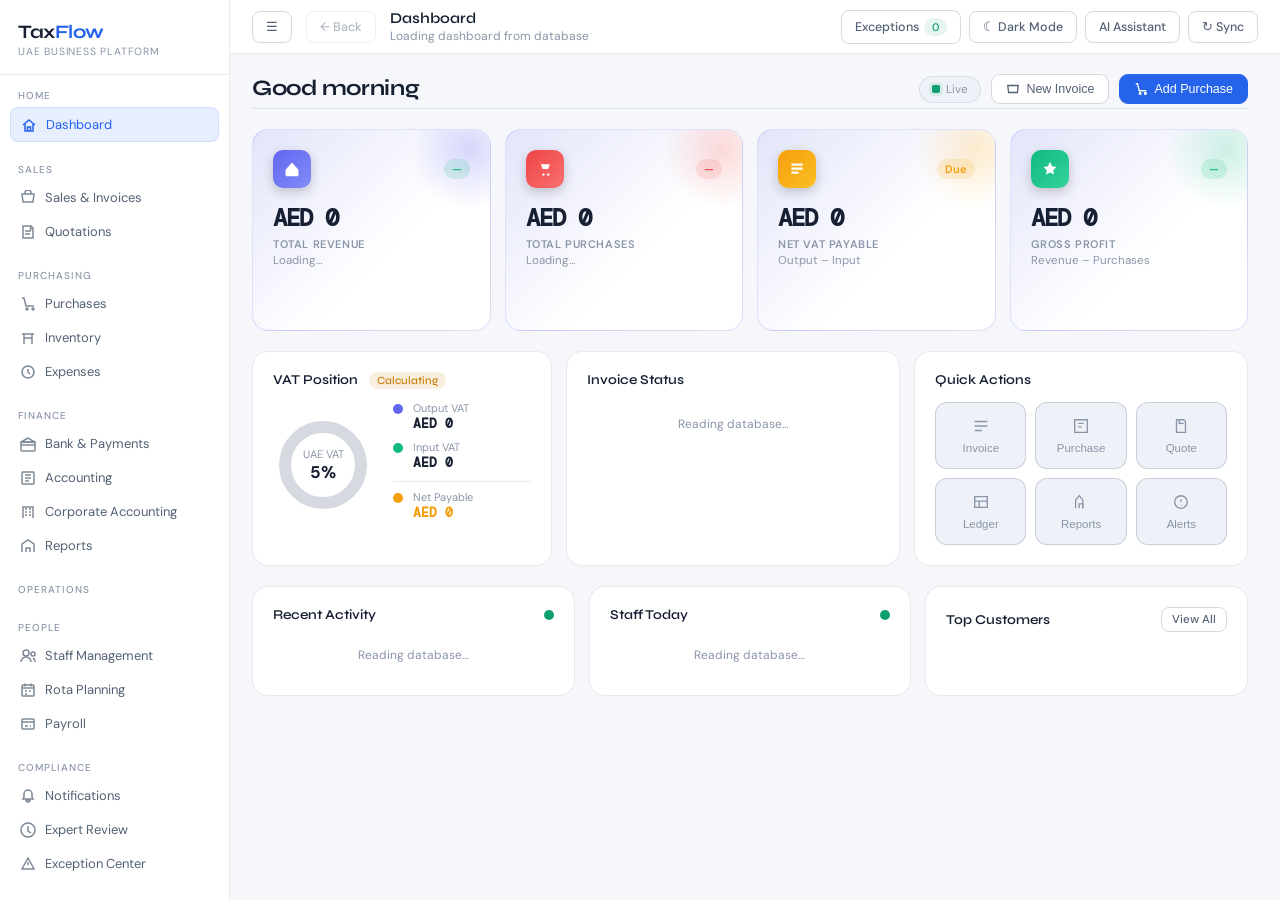
<file: frontend/public/taxflow/index.html>
﻿<!DOCTYPE html>
<html lang="en">
<head>
<meta charset="UTF-8">
<meta name="viewport" content="width=device-width, initial-scale=1.0">
<title>TaxFlow UAE — Business Management Platform</title>
<link rel="preconnect" href="https://fonts.googleapis.com">
<link rel="preconnect" href="https://fonts.gstatic.com" crossorigin>
<link rel="preload" href="src/styles.css" as="style">
<link rel="preload" href="src/app.js" as="script">
<link href="https://fonts.googleapis.com/css2?family=Syne:wght@400;500;600;700&family=DM+Sans:wght@300;400;500&family=DM+Mono:wght@400;500&display=swap" rel="stylesheet">
<link rel="stylesheet" href="src/styles.css">
</head>
<body class="theme-light">
<noscript>This application requires JavaScript to run.</noscript>
<div class="scrim" id="nav-scrim" aria-hidden="true" onclick="closeSidebar()"></div>

<!-- SIDEBAR -->
<nav class="sb" id="sidebar" aria-label="Primary navigation">
  <div class="sb-logo">
    <div class="sb-brand">Tax<span>Flow</span></div>
    <div class="sb-tagline">UAE Business Platform</div>
  </div>

  <div class="sb-section">
    <div class="sb-lbl">Home</div>
    <div class="nav on" onclick="go('dashboard')">
      <svg viewBox="0 0 16 16" fill="none" stroke="currentColor" stroke-width="1.5"><path d="M2 8l6-5 6 5"/><path d="M4 7v7h8V7"/><path d="M6.5 14v-4h3v4"/></svg>
      Dashboard
    </div>
  </div>

  <div class="sb-section">
    <div class="sb-lbl">Sales</div>
    <div class="nav" onclick="go('sales')">
      <svg viewBox="0 0 16 16" fill="none" stroke="currentColor" stroke-width="1.5"><path d="M2 4h12l-1 8H3L2 4z"/><path d="M5 4V3a3 3 0 016 0v1"/></svg>
      Sales & Invoices
    </div>
    <div class="nav" onclick="go('quotations')">
      <svg viewBox="0 0 16 16" fill="none" stroke="currentColor" stroke-width="1.5"><path d="M3 2h8l2 2v10H3z"/><path d="M10.5 2v3H13"/><path d="M5 7h6M5 10h5"/></svg>
      Quotations
    </div>
  </div>

  <div class="sb-section">
    <div class="sb-lbl">Purchasing</div>
    <div class="nav" onclick="go('purchase')">
      <svg viewBox="0 0 16 16" fill="none" stroke="currentColor" stroke-width="1.5"><path d="M2 2h2l2 8h8"/><circle cx="7" cy="13" r="1"/><circle cx="13" cy="13" r="1"/></svg>
      Purchases
    </div>
    <div class="nav" onclick="go('inventory')">
      <svg viewBox="0 0 16 16" fill="none" stroke="currentColor" stroke-width="1.5"><path d="M2 4h12"/><path d="M4 4v10"/><path d="M12 4v10"/><path d="M4 8h8"/></svg>
      Inventory
    </div>
    <div class="nav" onclick="go('expense')">
      <svg viewBox="0 0 16 16" fill="none" stroke="currentColor" stroke-width="1.5"><circle cx="8" cy="8" r="6"/><path d="M8 5v3l2 2"/></svg>
      Expenses
    </div>
  </div>

  <div class="sb-section">
    <div class="sb-lbl">Finance</div>
    <div class="nav" onclick="go('bank')">
      <svg viewBox="0 0 16 16" fill="none" stroke="currentColor" stroke-width="1.5"><rect x="1" y="6" width="14" height="9" rx="1"/><path d="M1 9h14"/><path d="M8 2L1 6h14L8 2z"/></svg>
      Bank & Payments
    </div>
    <div class="nav" onclick="go('accounting')">
      <svg viewBox="0 0 16 16" fill="none" stroke="currentColor" stroke-width="1.5"><rect x="2" y="2" width="12" height="12" rx="1"/><path d="M5 5h6M5 8h6M5 11h4"/></svg>
      Accounting
    </div>
    <div class="nav" onclick="go('corporate')">
      <svg viewBox="0 0 16 16" fill="none" stroke="currentColor" stroke-width="1.5"><path d="M3 14V3h10v11"/><path d="M5 5h2M9 5h2M5 8h2M9 8h2M5 11h2M9 11h2"/></svg>
      Corporate Accounting
    </div>
    <div class="nav" onclick="go('reports')">
      <svg viewBox="0 0 16 16" fill="none" stroke="currentColor" stroke-width="1.5"><path d="M2 14V6l6-4 6 4v8"/><path d="M6 14v-4h4v4"/></svg>
      Reports
    </div>
  </div>

  <div class="sb-section">
    <div class="sb-lbl">Operations</div>
  </div>

  <div class="sb-section">
    <div class="sb-lbl">People</div>
    <div class="nav" onclick="go('staff')">
      <svg viewBox="0 0 16 16" fill="none" stroke="currentColor" stroke-width="1.5"><circle cx="6" cy="5" r="3"/><path d="M1 14c0-3 2.5-5 5-5s5 2 5 5"/><circle cx="13" cy="6" r="2"/><path d="M15 14c0-2-1-3.5-2-4"/></svg>
      Staff Management
    </div>
    <div class="nav" onclick="go('rota')">
      <svg viewBox="0 0 16 16" fill="none" stroke="currentColor" stroke-width="1.5"><rect x="2" y="3" width="12" height="11" rx="1"/><path d="M5 1.5v3M11 1.5v3M2 6h12M5 9h2M9 9h2M5 12h2"/></svg>
      Rota Planning
    </div>
    <div class="nav" onclick="go('payroll')">
      <svg viewBox="0 0 16 16" fill="none" stroke="currentColor" stroke-width="1.5"><rect x="2" y="3" width="12" height="10" rx="1"/><path d="M2 6h12"/><path d="M5 10h3M10 10h1"/></svg>
      Payroll
    </div>
  </div>

  <div class="sb-section">
    <div class="sb-lbl">Compliance</div>
    <div class="nav" onclick="go('notifications')">
      <svg viewBox="0 0 16 16" fill="none" stroke="currentColor" stroke-width="1.5"><path d="M8 14a2 2 0 002-2H6a2 2 0 002 2z"/><path d="M3 11h10l-1-2V6a4 4 0 10-8 0v3z"/></svg>
      Notifications
    </div>
    <div class="nav" onclick="go('expert')">
      <svg viewBox="0 0 16 16" fill="none" stroke="currentColor" stroke-width="1.5"><circle cx="8" cy="8" r="7"/><path d="M8 4v5l3 2"/></svg>
      Expert Review
    </div>
    <div class="nav" onclick="go('exception')">
      <svg viewBox="0 0 16 16" fill="none" stroke="currentColor" stroke-width="1.5"><path d="M8 2l6 11H2L8 2z"/><path d="M8 6v3"/><path d="M8 12h.01"/></svg>
      Exception Center
    </div>
  </div>

  <div class="sb-section">
    <div class="sb-lbl">Channels</div>
    <div class="nav hidden" onclick="go('design')" aria-hidden="true">
      <svg viewBox="0 0 16 16" fill="none" stroke="currentColor" stroke-width="1.5"><path d="M2 2h5l2 2h5v10H2V2z"/></svg>
      System Design
    </div>
  </div>

  <div class="sb-section">
    <div class="sb-lbl">Company</div>
    <div class="nav" onclick="go('settings')">
      <svg viewBox="0 0 16 16" fill="none" stroke="currentColor" stroke-width="1.5"><path d="M2 14V6l6-4 6 4v8"/><path d="M6 14v-4h4v4"/></svg>
      Company & Settings
    </div>
  </div>

  <div class="sb-foot">
    <button class="btn btn-g" style="width:100%;justify-content:center" onclick="logout()">Logout</button>
  </div>
</nav>

<!-- MAIN -->
<div class="main">
  <div class="topbar">
    <button class="btn btn-g menu-btn" id="menu-btn" type="button" aria-label="Open navigation" aria-expanded="false" onclick="toggleSidebar()">☰</button>
    <button class="btn btn-g back-btn" id="back-btn" type="button" onclick="goBack()" title="Go back" disabled>← Back</button>
    <div>
      <div class="tb-title" id="ptitle">Dashboard</div>
      <div id="psub" class="tb-sub">Loading dashboard from database</div>
    </div>
    <div class="tb-right">
      <button class="btn btn-g" id="exception-top-badge" onclick="go('exception')" title="Open Exception Center">Exceptions <span class="b b-g" id="exception-top-count">0</span></button>
      <button class="btn btn-g" id="theme-menu-toggle" onclick="toggleNightMode(document.body.classList.contains('theme-light'))">☾ Dark Mode</button>
      <button class="btn btn-g" onclick="go('ai')">AI Assistant</button>
      <button class="btn btn-g" onclick="toast('Refreshing...','info')">↻ Sync</button>
      <button class="btn btn-p hidden" id="topaction" onclick="go('sales')"></button>
    </div>
  </div>

  <div class="content">

<!-- ═══════════════════ DASHBOARD ═══════════════════ -->
<div class="page on" id="page-dashboard" style="max-width:1400px;margin:0 auto">

  <!-- ── HEADER BAR ── -->
  <div class="dv2-header mb20">
    <div class="dv2-header-left">
      <div class="dv2-greeting" id="dash-greeting">Good morning</div>
      <div class="dv2-date" id="dash-today-date"></div>
    </div>
    <div class="dv2-header-right">
      <div class="dv2-live-badge"><span class="live-dot"></span><span id="dash-period-label">Live</span></div>
      <button class="dv2-action-btn" onclick="go('sales')">
        <svg viewBox="0 0 16 16" fill="none" stroke="currentColor" stroke-width="1.5" width="14" height="14"><path d="M2 4h12l-1 8H3L2 4z"/></svg>New Invoice
      </button>
      <button class="dv2-action-btn accent" onclick="go('purchase')">
        <svg viewBox="0 0 16 16" fill="none" stroke="currentColor" stroke-width="1.5" width="14" height="14"><path d="M2 2h2l2 8h8"/><circle cx="7" cy="13" r="1"/><circle cx="13" cy="13" r="1"/></svg>Add Purchase
      </button>
    </div>
  </div>

  <!-- ── ROW 1: 4 Gradient KPI Cards ── -->
  <div class="dv2-kpi-grid mb20">

    <div class="dv2-kpi-card" style="--kc1:#6366f1;--kc2:#818cf8">
      <div class="dv2-kpi-glow"></div>
      <div class="dv2-kpi-inner">
        <div class="dv2-kpi-head">
          <div class="dv2-kpi-icon">
            <svg viewBox="0 0 20 20" fill="currentColor" width="16" height="16"><path d="M2 11l8-9 8 9v7a1 1 0 01-1 1H3a1 1 0 01-1-1v-7z"/></svg>
          </div>
          <span class="dv2-kpi-badge up" id="dash-rev-trend">—</span>
        </div>
        <div class="dv2-kpi-value" id="dash-revenue">AED 0</div>
        <div class="dv2-kpi-label">Total Revenue</div>
        <div class="dv2-kpi-meta" id="dash-revenue-sub">Loading…</div>
        <div class="dv2-spark" id="dash-rev-spark"></div>
      </div>
    </div>

    <div class="dv2-kpi-card" style="--kc1:#ef4444;--kc2:#f87171">
      <div class="dv2-kpi-glow"></div>
      <div class="dv2-kpi-inner">
        <div class="dv2-kpi-head">
          <div class="dv2-kpi-icon">
            <svg viewBox="0 0 20 20" fill="currentColor" width="16" height="16"><path d="M3 1h1l3 9h7l2-6H6"/><circle cx="8" cy="17" r="1.5"/><circle cx="14" cy="17" r="1.5"/></svg>
          </div>
          <span class="dv2-kpi-badge dn" id="dash-pur-trend">—</span>
        </div>
        <div class="dv2-kpi-value" id="dash-total-purchases">AED 0</div>
        <div class="dv2-kpi-label">Total Purchases</div>
        <div class="dv2-kpi-meta" id="dash-purchases-sub">Loading…</div>
        <div class="dv2-spark" id="dash-pur-spark"></div>
      </div>
    </div>

    <div class="dv2-kpi-card" style="--kc1:#f59e0b;--kc2:#fbbf24">
      <div class="dv2-kpi-glow"></div>
      <div class="dv2-kpi-inner">
        <div class="dv2-kpi-head">
          <div class="dv2-kpi-icon">
            <svg viewBox="0 0 20 20" fill="currentColor" width="16" height="16"><path d="M3 3h14v3H3V3zm0 5h14v3H3V8zm0 5h9v3H3v-3z"/></svg>
          </div>
          <span class="dv2-kpi-badge warn" id="dash-vat-trend">Due</span>
        </div>
        <div class="dv2-kpi-value" id="dash-vat">AED 0</div>
        <div class="dv2-kpi-label">Net VAT Payable</div>
        <div class="dv2-kpi-meta" id="dash-vat-sub">Output – Input</div>
        <div class="dv2-spark" id="dash-vat-spark"></div>
      </div>
    </div>

    <div class="dv2-kpi-card" style="--kc1:#10b981;--kc2:#34d399">
      <div class="dv2-kpi-glow"></div>
      <div class="dv2-kpi-inner">
        <div class="dv2-kpi-head">
          <div class="dv2-kpi-icon">
            <svg viewBox="0 0 20 20" fill="currentColor" width="16" height="16"><path d="M10 1l2.5 5.5L18 7.5l-4 4 1 5.5L10 14.5 5 17l1-5.5-4-4 5.5-1z"/></svg>
          </div>
          <span class="dv2-kpi-badge up" id="dash-profit-trend">—</span>
        </div>
        <div class="dv2-kpi-value" id="dash-gross-profit">AED 0</div>
        <div class="dv2-kpi-label">Gross Profit</div>
        <div class="dv2-kpi-meta" id="dash-profit-sub">Revenue – Purchases</div>
        <div class="dv2-spark" id="dash-profit-spark"></div>
      </div>
    </div>

  </div>

  <!-- ── ROW 2: Chart (wide) + AR/AP (narrow) ── -->
  <!-- ── ROW 3: VAT Donut + Invoice Status + Top Customers ── -->
  <div class="dv2-row3 mb20">

    <!-- VAT donut -->
    <div class="dv2-vat-card">
      <div class="dv2-section-title mb12">VAT Position <span class="b b-a" id="dash-vat-status-badge" style="margin-left:8px;font-size:11px">Calculating</span></div>
      <div class="dv2-vat-donut">
        <div class="dv2-donut-wrap">
          <svg viewBox="0 0 100 100" width="100" height="100">
            <circle cx="50" cy="50" r="38" fill="none" stroke="var(--border2)" stroke-width="12"/>
            <circle cx="50" cy="50" r="38" fill="none" stroke="#6366f1" stroke-width="12" stroke-dasharray="0 239" stroke-dashoffset="60" id="dash-vat-ring-output" style="transition:stroke-dasharray .7s"/>
            <circle cx="50" cy="50" r="38" fill="none" stroke="#10b981" stroke-width="12" stroke-dasharray="0 239" stroke-dashoffset="60" id="dash-vat-ring-input" style="transition:stroke-dasharray .7s;opacity:.75"/>
          </svg>
          <div class="dv2-donut-center">
            <div style="font-size:11px;color:var(--text3)">UAE VAT</div>
            <div style="font-size:17px;font-weight:700;color:var(--text)" id="dash-vat-rate">5%</div>
          </div>
        </div>
        <div class="dv2-vat-legend">
          <div class="dv2-vat-item"><span class="dv2-dot" style="background:#6366f1"></span><div><div style="font-size:11px;color:var(--text3)">Output VAT</div><div class="dv2-vat-num" id="dash-vat-output">AED 0</div></div></div>
          <div class="dv2-vat-item"><span class="dv2-dot" style="background:#10b981"></span><div><div style="font-size:11px;color:var(--text3)">Input VAT</div><div class="dv2-vat-num" id="dash-vat-input">AED 0</div></div></div>
          <div style="border-top:1px solid var(--border);margin:10px 0 8px"></div>
          <div class="dv2-vat-item"><span class="dv2-dot" style="background:#f59e0b"></span><div><div style="font-size:11px;color:var(--text3)">Net Payable</div><div class="dv2-vat-num" id="dash-vat-net" style="color:#f59e0b">AED 0</div></div></div>
        </div>
      </div>
    </div>

    <!-- Invoice status -->
    <div class="dv2-status-card">
      <div class="dv2-section-title mb16">Invoice Status</div>
      <div id="dash-invoice-status"><div class="dv2-loading">Reading database…</div></div>
    </div>

    <!-- Quick Actions (swapped from row 4) -->
    <div class="dv2-actions-card">
      <div class="dv2-section-title mb14">Quick Actions</div>
      <div class="dv2-qa-grid">
        <button class="dv2-qa" onclick="go('sales')" style="--qa:#6366f1">
          <svg viewBox="0 0 20 20" fill="none" stroke="currentColor" stroke-width="1.5" width="18" height="18"><path d="M3 5h14M3 10h14M3 15h8"/></svg><span>Invoice</span>
        </button>
        <button class="dv2-qa" onclick="go('purchase')" style="--qa:#ef4444">
          <svg viewBox="0 0 20 20" fill="none" stroke="currentColor" stroke-width="1.5" width="18" height="18"><path d="M3 3h14v14H3z"/><path d="M7 7h6M7 11h4"/></svg><span>Purchase</span>
        </button>
        <button class="dv2-qa" onclick="go('quotations')" style="--qa:#f59e0b">
          <svg viewBox="0 0 20 20" fill="none" stroke="currentColor" stroke-width="1.5" width="18" height="18"><path d="M5 3h8l2 2v12H5z"/><path d="M8 3v4h5"/></svg><span>Quote</span>
        </button>
        <button class="dv2-qa" onclick="go('accounting')" style="--qa:#10b981">
          <svg viewBox="0 0 20 20" fill="none" stroke="currentColor" stroke-width="1.5" width="18" height="18"><path d="M3 4h14v12H3z"/><path d="M3 9h14M8 9v7"/></svg><span>Ledger</span>
        </button>
        <button class="dv2-qa" onclick="go('reports')" style="--qa:#8b5cf6">
          <svg viewBox="0 0 20 20" fill="none" stroke="currentColor" stroke-width="1.5" width="18" height="18"><path d="M4 17V8l4-5 4 5v9"/><path d="M8 17v-5h4v5"/></svg><span>Reports</span>
        </button>
        <button class="dv2-qa" onclick="go('exception')" style="--qa:#f472b6">
          <svg viewBox="0 0 20 20" fill="none" stroke="currentColor" stroke-width="1.5" width="18" height="18"><circle cx="10" cy="10" r="7"/><path d="M10 7v3M10 13v1"/></svg><span>Alerts</span>
        </button>
      </div>
    </div>

  </div>

  <!-- ── ROW 4: Activity + Staff + Top Customers ── -->
  <div class="dv2-row4">

    <div class="dv2-activity-card">
      <div class="dv2-section-head mb12"><div class="dv2-section-title">Recent Activity</div><span class="bio-pulse"></span></div>
      <div id="dash-recent-activity"><div class="dv2-loading">Reading database…</div></div>
    </div>

    <div class="dv2-staff-card">
      <div class="dv2-section-head mb12"><div class="dv2-section-title">Staff Today</div><span class="bio-pulse"></span></div>
      <div id="dash-staff-today"><div class="dv2-loading">Reading database…</div></div>
    </div>

    <!-- Top Customers (swapped from row 3) -->
    <div class="dv2-customers-card">
      <div class="dv2-section-head mb12">
        <div class="dv2-section-title">Top Customers</div>
        <button class="btn btn-g btn-sm" onclick="go('sales')">View All</button>
      </div>
      <div id="dash-top-customers-v2"></div>
    </div>

  </div>

  <!-- hidden stubs kept for JS compatibility -->
  <div style="display:none">
    <table><tbody id="dash-top-customers"></tbody></table>
  </div>

</div>

<!-- ═══════════════════ COMPANY REGISTRATION ═══════════════════ -->
<div class="page" id="page-company">
  <div class="g2 mb16">
    <div class="card">
      <div class="card-hd"><div class="card-title">Business Registration Details</div><button class="btn btn-p btn-sm" onclick="toast('Company profile saved','ok')">Save All</button></div>
      <div class="section-hd">Basic Information</div>
      <div class="fg"><label class="fl">Legal Business Name (as per Trade License)</label><input class="fi" value="Acme Trading LLC"></div>
      <div class="fr2">
        <div class="fg"><label class="fl">Trade License Number</label><input class="fi" value="DED-2018-84521"></div>
        <div class="fg"><label class="fl">Trade License Expiry</label><input class="fi" type="date" value="2025-12-31"></div>
      </div>
      <div class="fr2">
        <div class="fg"><label class="fl">Business Activity</label><input class="fi" value="General Trading"></div>
        <div class="fg"><label class="fl">Legal Structure</label>
          <select class="fi"><option>LLC (Limited Liability Company)</option><option>Free Zone Entity</option><option>Branch of Foreign Company</option><option>Sole Proprietorship</option><option>Civil Company</option></select>
        </div>
      </div>
      <div class="fr3">
        <div class="fg"><label class="fl">Emirate</label>
          <select class="fi"><option selected>Dubai</option><option>Abu Dhabi</option><option>Sharjah</option><option>Ajman</option><option>Ras Al Khaimah</option><option>Fujairah</option><option>Umm Al Quwain</option></select>
        </div>
        <div class="fg"><label class="fl">Free Zone</label>
          <select class="fi"><option>Not Applicable</option><option>JAFZA</option><option>DAFZA</option><option>DMCC</option><option>Dubai Internet City</option><option>ADGM</option><option>RAKEZ</option></select>
        </div>
        <div class="fg"><label class="fl">Business Type</label>
          <select class="fi"><option>Mainland</option><option>Free Zone</option><option>Offshore</option></select>
        </div>
      </div>
      <div class="divider"></div>
      <div class="section-hd">Contact & Address</div>
      <div class="fg"><label class="fl">Registered Address</label><input class="fi" value="Office 801, Emaar Square Building 3, Downtown Dubai"></div>
      <div class="fr3">
        <div class="fg"><label class="fl">PO Box</label><input class="fi" value="12345"></div>
        <div class="fg"><label class="fl">Phone</label><input class="fi" value="+971 4 123 4567"></div>
        <div class="fg"><label class="fl">Website</label><input class="fi" value="www.acmetrading.ae"></div>
      </div>
    </div>
    <div>
      <div class="card mb16">
        <div class="card-hd"><div class="card-title">VAT Registration (FTA)</div><span class="b b-g">● Registered</span></div>
        <div class="section-hd">Tax Details</div>
        <div class="fg"><label class="fl">Tax Registration Number (TRN)</label><input class="fi mono" value="100123456700003" maxlength="15" id="trn" oninput="chkTRN(this)"></div>
        <div id="trn-msg" style="font-size:11px;color:var(--green);margin-top:-8px;margin-bottom:10px">✓ Valid UAE TRN (15 digits)</div>
        <div class="fr2">
          <div class="fg"><label class="fl">VAT Registration Date</label><input class="fi" type="date" value="2018-01-01"></div>
          <div class="fg"><label class="fl">Filing Frequency</label><select class="fi"><option selected>Monthly</option><option>Quarterly</option></select></div>
        </div>
        <div class="fr2">
          <div class="fg"><label class="fl">Standard VAT Rate</label><input class="fi" value="5%" readonly style="color:var(--accent);font-weight:600"></div>
          <div class="fg"><label class="fl">Annual Taxable Turnover (AED)</label><input class="fi mono" value="2,400,000"></div>
        </div>
        <div class="fg"><label class="fl">FTA Account Username</label><input class="fi" value="acme.trading@eservices.tax.gov.ae"></div>
      </div>
      <div class="card">
        <div class="card-hd"><div class="card-title">Key Contacts</div><button class="btn btn-g btn-sm" onclick="toast('Contact added','ok')">+ Add</button></div>
        <div class="fg"><label class="fl">Authorized Signatory</label><input class="fi"></div>
        <div class="fr2">
          <div class="fg"><label class="fl">Emirates ID</label><input class="fi mono" value="784-1990-1234567-1"></div>
          <div class="fg"><label class="fl">Designation</label><input class="fi" value="General Manager"></div>
        </div>
        <div class="fg"><label class="fl">Tax Agent (if appointed)</label><input class="fi" value="Mohammed Khalil — TAAN 20001234"></div>
      </div>
    </div>
  </div>
  <div class="card">
    <div class="card-hd"><div class="card-title">Bank & Compliance</div></div>
    <div class="fr3">
      <div class="fg"><label class="fl">Primary Bank</label><select class="fi"><option>Emirates NBD</option><option>ADCB</option><option>FAB</option><option>Mashreq</option><option>ADIB</option><option>DIB</option></select></div>
      <div class="fg"><label class="fl">IBAN</label><input class="fi mono" value="AE070331234567890123456"></div>
      <div class="fg"><label class="fl">Customs Authority Code</label><input class="fi" placeholder="If applicable"></div>
    </div>
    <div class="fr3">
      <div class="fg"><label class="fl">MoHRE Registration No.</label><input class="fi" value="MHR-2018-45678"></div>
      <div class="fg"><label class="fl">MOHAP / Health Authority</label><input class="fi" placeholder="If applicable"></div>
      <div class="fg"><label class="fl">DCCI / Chamber Membership</label><input class="fi" value="DC-2018-992341"></div>
    </div>
  </div>
</div>

<!-- ═══════════════════ SALES & INVOICES ═══════════════════ -->
<div class="page" id="page-sales">
  <div class="tabs">
    <div class="tab on" onclick="stab(this,'s-upload')">Upload Invoices</div>
    <div class="tab" onclick="stab(this,'s-extract')">AI Extraction</div>
    <div class="tab" onclick="stab(this,'s-validate')">Validation</div>
    <div class="tab" onclick="stab(this,'s-invoices')">Invoices</div>
    <div class="tab" onclick="openSalesAddChoice()">Add Sales</div>
    <div class="tab" onclick="stab(this,'s-customers')">Customers</div>
  </div>

  <!-- Upload Sales Invoices -->
  <div class="tab-body on" id="s-upload">
    <div class="g2 mb16">
      <div>
        <div class="drop-zone mb16" id="sales-zone" onclick="document.getElementById('sales-file').click()" ondragover="salesDzOver(event)" ondragleave="salesDzLeave()" ondrop="salesDzDrop(event)">
          <div style="font-size:36px;margin-bottom:10px">📄</div>
          <div class="drop-title">Upload Sales Invoices</div>
          <div class="drop-sub">Supports PDF, Excel, JPEG, PNG, CSV · Extract and store invoices in the system</div>
          <div class="flx" style="justify-content:center;gap:6px;margin-top:12px;flex-wrap:wrap">
            <span class="b b-r">PDF</span><span class="b b-b">XLSX</span><span class="b b-g">CSV</span><span class="b b-a">JPEG</span><span class="b b-p">PNG</span>
          </div>
          <input type="file" id="sales-file" style="display:none" multiple accept=".pdf,.csv,.xlsx,.xls,.jpg,.jpeg,.png" onchange="salesUpload(this)">
        </div>
      </div>
      <div class="card">
        <div class="card-hd"><div class="card-title">Imported Files</div><span class="b b-b" id="sales-file-count">0 files</span></div>
        <div id="sales-file-list" style="max-height:60vh;overflow-y:auto;padding-right:4px">
          <div style="font-size:12.5px;color:var(--text3);line-height:1.7">No files uploaded yet. Upload invoice PDFs, Excel files, or images to extract invoice data.</div>
        </div>
        <div id="sales-prog" style="display:none;margin-top:12px">
          <div class="flx-b" style="margin-bottom:4px"><span style="font-size:12px;color:var(--text2)" id="sales-fname">Uploading...</span><span id="sales-pct" style="font-size:11px;color:var(--text3)">0%</span></div>
          <div class="prog-bar"><div class="prog-fill" id="sales-fill" style="width:0%;background:var(--accent)"></div></div>
        </div>
        <div style="margin-top:12px">
          <button class="btn btn-g btn-sm" type="button" onclick="showM('m-sales-old-uploads')">View Old Uploads</button>
        </div>
      </div>
    </div>
  </div>

  <div class="tab-body" id="s-extract">
    <div class="card mb16">
      <div class="card-hd">
        <div><div class="card-title">AI Upload Validation</div><div class="card-sub">Review updated invoice details, fix validation issues, then save selected rows</div></div>
        <div class="flx"><button class="btn btn-g btn-sm" onclick="toggleSalesAiSelection(true)">Select All</button><button class="btn btn-g btn-sm" onclick="runSalesImport()">Extract Pending</button><button class="btn btn-p btn-sm" onclick="storeExtractedSalesInvoices()">Save All</button></div>
      </div>
      <div id="sales-validation-file-status" class="g3 mb16"></div>
      <div class="ai-card-toolbar flx-b mb12">
        <label class="flx" style="gap:8px"><input type="checkbox" aria-label="Select all sales AI invoices" onchange="toggleSalesAiSelection(this.checked)"> Select extracted invoices</label>
        <div class="ai-card-controls">
          <div class="segmented ai-view-toggle">
            <button class="seg on" type="button" data-ai-view="grid" onclick="setSalesAiCardView('grid',this)">Grid</button>
            <button class="seg" type="button" data-ai-view="gallery" onclick="setSalesAiCardView('gallery',this)">Gallery</button>
          </div>
          <select class="fi ai-sort-select" id="sales-ai-sort" onchange="applySalesAiSort(true)">
            <option value="manual">Manual order</option>
            <option value="invoice">Invoice No.</option>
            <option value="date">Invoice Date</option>
            <option value="customer">Customer</option>
            <option value="total">Invoice Total</option>
            <option value="validation">Validation</option>
          </select>
          <button class="btn btn-g btn-sm" type="button" id="sales-ai-sort-dir" data-dir="asc" onclick="toggleSalesAiSortDirection()">Asc</button>
        </div>
      </div>
      <div style="overflow-x:auto">
        <table class="tbl" data-delete-actions-bound="skip">
          <thead><tr><th style="width:36px"><input type="checkbox" aria-label="Select all" onchange="toggleSalesAiSelection(this.checked)"></th><th>Invoice No.</th><th>Customer</th><th>TRN</th><th>Date</th><th>Subtotal</th><th>VAT</th><th>Total</th><th>Confidence</th><th>Validation</th><th>Details</th><th>Actions</th></tr></thead>
          <tbody id="sales-ext-tbody">
            <tr><td colspan="12" style="color:var(--text3);text-align:center">AI uploaded invoice data will appear here for validation.</td></tr>
          </tbody>
        </table>
      </div>
      <div id="sales-ext-prog" style="display:none;margin-top:14px">
        <div class="flx-b mb12"><span style="font-size:13px;color:var(--text2)">Extracting...</span><span id="sales-ext-pct" class="mono" style="color:var(--accent)">0%</span></div>
        <div class="prog-bar"><div class="prog-fill" id="sales-ext-fill" style="width:0%;background:var(--accent)"></div></div>
      </div>
    </div>
    <div class="g3">
      <div class="stat"><div class="stat-lbl">Total Extracted</div><div class="stat-val" style="color:var(--green);font-size:20px" id="sales-stat-extracted">0</div><div class="stat-delta" style="color:var(--text3)">invoices this period</div></div>
      <div class="stat"><div class="stat-lbl">Needs Review</div><div class="stat-val" style="color:var(--amber);font-size:20px" id="sales-stat-review">0</div></div>
      <div class="stat"><div class="stat-lbl">Extraction Errors</div><div class="stat-val" style="color:var(--red);font-size:20px" id="sales-stat-errors">0</div></div>
    </div>
  </div>

  <div class="tab-body" id="s-validate">
    <div class="card mb12">
      <div class="card-hd">
        <div><div class="card-title">Validation Issues</div><div class="card-sub">Rows needing correction before save</div></div>
        <button class="btn btn-g btn-sm" onclick="refreshSalesValidationPanel()">Refresh</button>
      </div>
      <div id="sales-validation-list">
        <div style="background:var(--green-bg);border:1px solid var(--green-border);border-radius:10px;padding:14px 16px">
          <div style="display:flex;align-items:center;gap:10px">
            <span style="font-size:18px">OK</span>
            <div><div style="font-size:13.5px;font-weight:600">No validation issues yet</div><div style="font-size:12px;color:var(--text3)">Upload and extract invoices to validate AI data.</div></div>
          </div>
        </div>
      </div>
    </div>
  </div>

  <!-- Invoices -->
  <div class="tab-body" id="s-invoices">
    <div class="g4 mb16">
      <div class="stat"><div class="stat-lbl">Total Invoiced</div><div class="stat-val" style="color:var(--accent);font-size:20px">AED 965,000</div></div>
      <div class="stat"><div class="stat-lbl">Collected</div><div class="stat-val" style="color:var(--green);font-size:20px">AED 880,800</div></div>
      <div class="stat"><div class="stat-lbl">Pending</div><div class="stat-val" style="color:var(--amber);font-size:20px">AED 84,200</div></div>
      <div class="stat"><div class="stat-lbl">Overdue</div><div class="stat-val" style="color:var(--red);font-size:20px">AED 21,000</div></div>
    </div>
    <div class="card">
      <div class="card-hd"><div class="card-title">All Invoices</div><div class="flx"><input class="fi" style="width:200px" placeholder="Search..."><button class="btn btn-g" onclick="stab(document.querySelector('#page-sales .tab:nth-child(1)'),'s-upload')">Upload</button><button class="btn btn-p" onclick="openSalesAddChoice()">+ New</button></div></div>
      <table class="tbl">
        <thead><tr><th>Invoice No.</th><th>Customer</th><th>Date</th><th>Due Date</th><th>Amount</th><th>VAT</th><th>Total</th><th>Source</th><th>Status</th><th></th></tr></thead>
        <tbody id="sales-invoice-tbody">
          <tr data-empty-state="1"><td colspan="10" style="color:var(--text3);text-align:center">No sales invoices in database yet.</td></tr>
        </tbody>
      </table>
    </div>
    <div class="card mt16">
      <div class="card-hd"><div class="card-title">Sales Returns</div><button class="btn btn-p btn-sm" onclick="startSalesTransaction('return')">+ Sales Return</button></div>
      <table class="tbl">
        <thead><tr><th>Return No.</th><th>Customer</th><th>Return Date</th><th>Reference</th><th>Amount</th><th>VAT</th><th>Total</th><th>Source</th><th>Status</th><th></th></tr></thead>
        <tbody id="sales-return-tbody">
          <tr data-empty-state="1"><td colspan="10" style="color:var(--text3);text-align:center">No sales returns in database yet.</td></tr>
        </tbody>
      </table>
    </div>
  </div>

  <!-- Create Invoice -->
  <div class="tab-body" id="s-create">
    <div class="g2 mb16">
      <div class="card">
        <div class="card-hd"><div><div class="card-title" id="sales-form-title">Invoice Details</div><div class="card-sub" id="sales-form-sub">Create a sales invoice or sales return after choosing the document type</div></div></div>
        <div class="fr3 mb12">
          <div class="fg" style="margin:0"><label class="fl" id="sales-no-label">Invoice No.</label><input class="fi mono" id="inv-no" dir="auto"></div>
          <div class="fg" style="margin:0"><label class="fl" id="sales-date-label">Invoice Date</label><input class="fi" type="date" id="inv-date"></div>
          <div class="fg" style="margin:0"><label class="fl">Due Date</label><input class="fi" type="date" id="inv-due"></div>
        </div>
        <div class="fr3">
          <div class="fg"><label class="fl">Purchase Order No.</label><input class="fi mono" id="inv-po" placeholder="PO-0001"></div>
          <div class="fg"><label class="fl">Delivery Note No.</label><input class="fi mono" id="inv-delivery" placeholder="DN-0001"></div>
          <div class="fg"><label class="fl">Reference No.</label><input class="fi mono" id="inv-ref" placeholder="REF-0001"></div>
        </div>
        <div class="fr2">
            <div class="fg"><label class="fl">Customer Name</label><div class="field-action-row"><input class="fi" id="inv-cust" list="invoice-customer-options" placeholder="Select or type customer" dir="auto" onfocus="refreshInvoiceCustomerOptions()" oninput="applyInvoiceCustomerSelection()" onchange="applyInvoiceCustomerSelection()"><button class="btn btn-g btn-sm" type="button" onclick="openAddCustomerFromInvoice()">+ Add</button></div><datalist id="invoice-customer-options"></datalist></div>
          <div class="fg"><label class="fl">Customer TRN</label><input class="fi mono" id="inv-ctrn" placeholder="15-digit TRN"></div>
        </div>
        <div class="fg"><label class="fl">Customer Address</label><input class="fi" id="inv-caddr" placeholder="Billing address" dir="auto"></div>
      </div>
      <div class="card">
        <div class="card-hd"><div class="card-title">Payment & Notes</div></div>
        <div class="fg"><label class="fl">Payment Terms</label><select class="fi"><option>Net 30</option><option>Net 15</option><option>Net 60</option><option>Due on Receipt</option></select></div>
        <div class="fg"><label class="fl">Currency</label><select class="fi"><option>AED</option><option>USD</option><option>EUR</option></select></div>
        <div class="fg"><label class="fl">Notes / Terms</label><textarea class="fi" rows="3" placeholder="Payment instructions, terms..."></textarea></div>
      </div>
    </div>
    <div class="card mb16">
      <div class="card-hd"><div class="card-title">Line Items</div><div class="flx"><button class="btn btn-g btn-sm" onclick="openAddProductFromInvoice()">+ Add new product</button><button class="btn btn-g btn-sm" onclick="addLine()">+ Add Line</button></div></div>
      <datalist id="invoice-product-options"></datalist>
      <div class="sales-inv-line sales-inv-head">
        <div style="font-size:10.5px;color:var(--text3);text-transform:uppercase;letter-spacing:.5px">Product / Description</div>
        <div style="font-size:10.5px;color:var(--text3);text-transform:uppercase;letter-spacing:.5px">Unit</div>
        <div style="font-size:10.5px;color:var(--text3);text-transform:uppercase;letter-spacing:.5px">Qty</div>
        <div style="font-size:10.5px;color:var(--text3);text-transform:uppercase;letter-spacing:.5px">Unit Price</div>
        <div style="font-size:10.5px;color:var(--text3);text-transform:uppercase;letter-spacing:.5px">Amount</div>
        <div></div>
      </div>
      <div id="inv-lines">
        <div class="inv-item sales-inv-line"><input class="fi inv-product" list="invoice-product-options" placeholder="Description or product" dir="auto" style="font-size:12.5px" onfocus="refreshInvoiceProductSuggestions()" onchange="applyInvoiceProductSuggestion(this)"><input class="fi inv-unit" value="PCS" dir="auto" readonly style="font-size:12.5px;background:var(--bg)"><input class="fi inv-qty" value="1" style="font-size:12.5px" oninput="calcLine(this)"><input class="fi inv-price" value="0.00" style="font-size:12.5px" oninput="calcLine(this)"><input class="fi mono inv-amount" value="0.00" readonly style="background:var(--bg)"><button class="btn btn-g" style="padding:4px 8px" onclick="remLine(this)">✕</button></div>
      </div>
      <div class="inv-total-row">
        <div class="inv-total-box">
          <div class="tot-row"><span style="color:var(--text3)">Subtotal</span><span id="subtotal" class="mono">AED 0.00</span></div>
          <div class="tot-row"><span style="color:var(--text3)">VAT (5%)</span><span id="vat-amt" class="mono" style="color:var(--accent)">AED 0.00</span></div>
          <div class="tot-final"><span id="sales-total-label">Total</span><span id="inv-total" class="mono" style="color:var(--accent)">AED 0.00</span></div>
        </div>
      </div>
    </div>
    <div class="flx-b">
      <button class="btn btn-g" onclick="saveDraftInvoice()">💾 Save Draft</button>
      <div class="flx">
        <button class="btn btn-g" onclick="openDraftInvoicePreview()">👁 Preview PDF</button>
        <button class="btn btn-g" onclick="openDraftInvoiceShare()">Share</button>
        <button class="btn btn-p" id="sales-save-send-btn" onclick="saveAndSendDraftInvoice()">Save and Send</button>
      </div>
    </div>
  </div>

  <!-- Customers -->
  <div class="tab-body" id="s-customers">
    <div class="card">
      <div class="card-hd"><div class="card-title">Customer Directory</div><button class="btn btn-p" onclick="showM('m-customer')">+ Add Customer</button></div>
      <table class="tbl">
        <thead><tr><th>Name</th><th>TRN</th><th>Emirate</th><th>Contact</th><th>Total Business</th><th></th></tr></thead>
        <tbody id="customer-tbody">
          <tr data-empty-state="1"><td colspan="6" style="color:var(--text3);text-align:center">No customers in database yet.</td></tr>
        </tbody>
      </table>
    </div>
  </div>
</div>

<!-- ═══════════════════ QUOTATIONS ═══════════════════ -->
<div class="page" id="page-quotations">
  <div class="tabs">
    <div class="tab on" onclick="stab(this,'q-list')">Quotation List</div>
    <div class="tab" onclick="stab(this,'q-create')">New Quotation</div>
  </div>

  <div class="tab-body on" id="q-list">
    <div class="card">
      <div class="card-hd"><div class="card-title">Quotations</div><button class="btn btn-p btn-sm" onclick="stab(document.querySelectorAll('#page-quotations .tab')[1],'q-create')">+ New Quotation</button></div>
      <table class="tbl">
        <thead><tr><th>Quotation No.</th><th>Customer</th><th>Date</th><th>Valid Until</th><th>Amount</th><th>VAT</th><th>Total</th><th>Status</th><th>Owner</th><th></th></tr></thead>
        <tbody id="quotation-tbody">
          <tr data-empty-state="1"><td colspan="10" style="color:var(--text3);font-size:13px">No quotations in database yet.</td></tr>
        </tbody>
      </table>
    </div>
  </div>

  <div class="tab-body" id="q-create">
    <div class="g2 mb16">
      <div class="card">
        <div class="card-hd"><div class="card-title">Quotation Details</div></div>
        <div class="fr2">
          <div class="fg"><label class="fl">Quotation No.</label><input class="fi mono" id="quote-no"></div>
          <div class="fg"><label class="fl">Customer</label><div class="field-action-row"><input class="fi" id="quote-customer" list="quote-customer-options" placeholder="Select or type customer" dir="auto" onfocus="refreshQuotationCustomerOptions()" onchange="applyQuotationCustomerSelection()"><button class="btn btn-g btn-sm" type="button" onclick="openAddCustomerFromQuotation()">+ Add</button></div><datalist id="quote-customer-options"></datalist></div>
          <div class="fg"><label class="fl">Date</label><input class="fi" id="quote-date" type="date"></div>
          <div class="fg"><label class="fl">Valid Until</label><input class="fi" id="quote-valid" type="date"></div>
        </div>
        <div class="fg"><label class="fl">Subject</label><input class="fi" id="quote-subject" placeholder="Quotation subject"></div>
      </div>
      <div class="card">
        <div class="card-hd"><div class="card-title">Totals</div></div>
        <div class="tot-row"><span>Subtotal</span><span class="mono" id="quote-subtotal">AED 0.00</span></div>
        <div class="tot-row"><span>VAT 5%</span><span class="mono" id="quote-vat">AED 0.00</span></div>
        <div class="tot-final"><span>Total</span><span class="mono" id="quote-total">AED 0.00</span></div>
      </div>
    </div>
    <div class="card mb16">
      <div class="card-hd"><div class="card-title">Line Items</div><button class="btn btn-g btn-sm" onclick="addQuotationLine()">+ Add Line</button></div>
      <div style="display:grid;grid-template-columns:3fr 1fr 1fr 1fr 28px;gap:8px;margin-bottom:8px">
        <div class="card-sub">Item</div><div class="card-sub">Qty</div><div class="card-sub">Unit Price</div><div class="card-sub">Amount</div><div></div>
      </div>
      <div id="quote-lines">
        <div class="inv-item quote-line"><select class="fi quote-item" onchange="selectQuotationItem(this)" onfocus="refreshQuotationProductOptions()"><option value="">Select item...</option></select><input class="fi quote-qty" value="1" oninput="calcQuotationLine(this)"><input class="fi quote-price" value="0.00" oninput="calcQuotationLine(this)"><input class="fi mono quote-amount" value="0.00" readonly style="background:var(--bg)"><button class="btn btn-g" style="padding:4px 8px" onclick="removeQuotationLine(this)">x</button></div>
      </div>
    </div>
    <div class="flx-b">
      <button class="btn btn-g" onclick="saveQuotationDraft()">Save Draft</button>
      <div class="flx"><button class="btn btn-g" onclick="previewDraftQuotation()">Preview</button><button class="btn btn-g" onclick="shareDraftQuotation()">Share</button><button class="btn btn-p" onclick="sendDraftQuotation()">Send Quotation</button></div>
    </div>
  </div>
</div>

<!-- ═══════════════════ PURCHASES ═══════════════════ -->
<div class="page" id="page-purchase">
  <div class="tabs">
    <div class="tab on" onclick="stab(this,'p-upload')">Upload Documents</div>
    <div class="tab" onclick="stab(this,'p-extract')">AI Extraction</div>
    <div class="tab" onclick="openPurchaseAddChoice()">Add Purchase</div>
    <div class="tab" onclick="stab(this,'p-records')">Purchase Records</div>
    <div class="tab" onclick="stab(this,'p-lpo')">Local Purchase Orders</div>
    <div class="tab" onclick="stab(this,'p-vendors')">Vendors</div>
    <div class="tab" onclick="stab(this,'p-master')">Purchase Settings</div>
  </div>

  <div class="tab-body on" id="p-upload">
    <div class="g2 mb16">
      <div>
        <div class="drop-zone mb16" id="pur-zone" onclick="document.getElementById('pur-file').click()" ondragover="dzOver(event,'pur-zone')" ondragleave="dzLeave('pur-zone')" ondrop="dzDrop(event,'pur-zone')">
          <div style="font-size:36px;margin-bottom:10px">📦</div>
          <div class="drop-title">Drop ZIP folder, PDF or Excel files</div>
          <div class="drop-sub">Supports: .zip (batch), .pdf, .xlsx, .csv, images · Max 500MB</div>
          <div class="flx" style="justify-content:center;gap:6px;margin-top:12px">
            <span class="b b-r">PDF</span><span class="b b-g">CSV</span><span class="b b-b">XLSX</span><span class="b b-a">ZIP</span>
          </div>
          <input type="file" id="pur-file" style="display:none" multiple accept=".pdf,.jpg,.jpeg,.png,.bmp,.webp,.tif,.tiff,.csv,.xlsx,.zip" onchange="purUpload(this)">
        </div>
        <div class="card">
          <div class="card-hd"><div class="card-title">Upload Settings</div></div>
          <div class="fr2">
            <div class="fg"><label class="fl">Document Type</label><select class="fi" id="pur-cat"><option>Purchase Invoices</option><option>Purchase Orders</option><option>Delivery Notes</option><option>Debit Notes</option></select></div>
            <div class="fg"><label class="fl">Tax Period</label><select class="fi" id="pur-period"><option>June 2024</option><option>May 2024</option><option>April 2024</option></select></div>
          </div>
          <div class="fg"><label class="fl">Auto-extract after upload</label><select class="fi" id="pur-auto"><option value="yes">Yes — run AI extraction immediately</option><option value="no">No — manual trigger</option></select></div>
        </div>
      </div>
      <div class="card">
        <div class="card-hd"><div class="card-title">Uploaded Files</div><span class="b b-b" id="file-count-badge">0 files</span></div>
        <div id="pur-file-list" style="max-height:60vh;overflow-y:auto;padding-right:4px">
          <div style="font-size:12px;color:var(--text3);padding:10px 0">No uploaded files in database yet.</div>
        </div>
        <div id="pur-prog" style="display:none;margin-top:12px">
          <div class="flx-b" style="margin-bottom:4px"><span style="font-size:12px;color:var(--text2)" id="pur-fname">Uploading...</span><span id="pur-pct" style="font-size:11px;color:var(--text3)">0%</span></div>
          <div class="prog-bar"><div class="prog-fill" id="pur-fill" style="width:0%;background:var(--accent)"></div></div>
        </div>
        <div style="margin-top:12px">
          <button class="btn btn-g btn-sm" type="button" onclick="showM('m-old-uploads')">View Old Uploads</button>
        </div>
      </div>
    </div>
  </div>

  <div class="tab-body" id="p-extract">
    <div class="card mb16">
      <div class="card-hd">
        <div><div class="card-title">AI Upload Validation</div><div class="card-sub">Review updated purchase details, fix validation issues, then save selected rows</div></div>
        <div class="flx"><button class="btn btn-g btn-sm" onclick="togglePurchaseAiSelection(true)">Select All</button><button class="btn btn-g btn-sm" onclick="runOCR()">Run Extraction</button><button class="btn btn-p btn-sm" onclick="storeExtractedPurchaseRecords()">Save All</button></div>
      </div>
      <div id="pur-validation-file-status" class="g3 mb16"></div>
      <div class="ai-card-toolbar flx-b mb12">
        <label class="flx" style="gap:8px"><input type="checkbox" aria-label="Select all purchase AI invoices" onchange="togglePurchaseAiSelection(this.checked)"> Select extracted invoices</label>
        <div class="ai-card-controls">
          <div class="segmented ai-view-toggle">
            <button class="seg on" type="button" data-ai-view="grid" onclick="setPurchaseAiCardView('grid',this)">Grid</button>
            <button class="seg" type="button" data-ai-view="gallery" onclick="setPurchaseAiCardView('gallery',this)">Gallery</button>
          </div>
          <select class="fi ai-sort-select" id="purchase-ai-sort" onchange="applyPurchaseAiSort(true)">
            <option value="manual">Manual order</option>
            <option value="invoice">Invoice No.</option>
            <option value="date">Purchase Date</option>
            <option value="supplier">Supplier</option>
            <option value="total">Invoice Total</option>
            <option value="validation">Validation</option>
          </select>
          <button class="btn btn-g btn-sm" type="button" id="purchase-ai-sort-dir" data-dir="asc" onclick="togglePurchaseAiSortDirection()">Asc</button>
        </div>
      </div>
      <div id="ext-tbody" class="ai-card-grid">
        <div class="ai-empty-state">AI uploaded purchase data will appear here for validation.</div>
      </div>
      <div id="ext-prog" style="display:none;margin-top:14px">
        <div class="flx-b mb12"><span style="font-size:13px;color:var(--text2)">Extracting...</span><span id="ext-pct" class="mono" style="color:var(--accent)">0%</span></div>
        <div class="prog-bar"><div class="prog-fill" id="ext-fill" style="width:0%;background:var(--accent)"></div></div>
      </div>
    </div>
    <div class="g3">
      <div class="stat"><div class="stat-lbl">Total Extracted</div><div class="stat-val" style="color:var(--green);font-size:20px">47</div><div class="stat-delta" style="color:var(--text3)">invoices this period</div></div>
      <div class="stat"><div class="stat-lbl">Needs Review</div><div class="stat-val" style="color:var(--amber);font-size:20px">3</div></div>
      <div class="stat"><div class="stat-lbl">Extraction Errors</div><div class="stat-val" style="color:var(--red);font-size:20px">1</div></div>
    </div>
  </div>


  <div class="tab-body" id="p-manual">
    <div class="card mb16">
      <div class="card-hd"><div><div class="card-title" id="mp-form-title">Add Purchase</div><div class="card-sub" id="mp-form-sub">Manual supplier purchase entry with items, discounts, tax, shipping, and payment</div></div><button class="btn btn-g btn-sm" onclick="resetManualPurchase()">Clear</button></div>
      <div class="fr3">
        <div class="fg"><label class="fl">Supplier *</label><div class="field-action-row"><select class="fi" id="mp-supplier" onchange="applySupplierAddress()"><option value="">Please Select</option><option>Al Hamad Steel</option><option>Gulf Freight</option><option>Office Depot UAE</option><option>UAE Paints Co.</option></select><button class="btn btn-g btn-sm" type="button" onclick="openSupplierPopup()">+ Add</button></div></div>
        <div class="fg"><label class="fl">Reference No.</label><input class="fi mono" id="mp-ref" placeholder="PUR-2026-0001"></div>
        <div class="fg"><label class="fl">Purchase Date *</label><input class="fi" id="mp-date" type="datetime-local"></div>
      </div>
      <div class="fr3">
        <div class="fg"><label class="fl">Address</label><input class="fi" id="mp-address" placeholder="Supplier address"></div>
        <div class="fg"><label class="fl">Pay Term</label><select class="fi" id="mp-term"><option value="">Please Select</option><option>Due on receipt</option><option>Net 15</option><option>Net 30</option><option>Net 45</option></select></div>
        <div class="fg"><label class="fl">Attach Document</label><input class="fi" id="mp-file" type="file" accept=".pdf,.csv,.zip,.doc,.docx,.jpeg,.jpg,.png"></div>
      </div>
    </div>

    <div class="card mb16">
      <div class="card-hd">
        <div><div class="card-title">Purchase Products</div><div class="card-sub">Add product lines and TaxFlow will calculate item totals automatically</div></div>
        <div class="flx"><button class="btn btn-g btn-sm" onclick="importManualPurchaseProducts()">Import Products</button><button class="btn btn-p btn-sm" onclick="addManualPurchaseLine()">+ Add Product</button></div>
      </div>
      <table class="tbl" data-delete-actions-bound="skip" data-no-table-tools="1">
        <thead><tr><th>Product Name</th><th>Purchase Quantity</th><th>Unit of Measure</th><th>Unit Cost Before Discount</th><th>Discount %</th><th>Unit Cost Before Tax</th><th>Line Total</th><th>Profit Margin %</th><th>Unit Selling Price Inc. Tax</th><th></th></tr></thead>
        <tbody id="mp-lines"></tbody>
      </table>
      <datalist id="purchase-product-options"></datalist>
      <div class="flx-b" style="justify-content:flex-end;gap:26px;margin-top:14px">
        <div><strong>Total Items:</strong> <span class="mono" id="mp-total-items">0</span></div>
        <div><strong>Net Total Amount:</strong> <span class="mono" id="mp-net-total">0.00</span></div>
      </div>
    </div>

    <div class="card mb16">
      <div class="fr2">
        <div>
          <div class="fr2">
            <div class="fg"><label class="fl">Discount Type</label><select class="fi" id="mp-discount-type" onchange="calcManualPurchase()"><option>None</option><option>Fixed</option><option>Percentage</option></select></div>
            <div class="fg"><label class="fl">Discount Amount</label><input class="fi mono" id="mp-discount" value="0" oninput="calcManualPurchase()"></div>
          </div>
          <div class="fg"><label class="fl">Purchase Tax</label><select class="fi" id="mp-tax" onchange="calcManualPurchase()"><option>None</option><option>VAT 5%</option><option>Reverse Charge 5%</option><option>Exempt</option></select></div>
        </div>
        <div>
          <div class="tot-row"><span>Discount (-)</span><span class="mono" id="mp-discount-total">0.00</span></div>
          <div class="tot-row"><span>Purchase Tax (+)</span><span class="mono" id="mp-tax-total">0.00</span></div>
          <div class="tot-final"><span>Purchase Total</span><span class="mono" id="mp-purchase-total">0.00</span></div>
        </div>
      </div>
      <div class="fg"><label class="fl">Additional Notes</label><textarea class="fi" id="mp-notes" rows="4"></textarea></div>
    </div>

    <div class="card mb16">
      <div class="fr2">
        <div class="fg"><label class="fl">Shipping Details</label><input class="fi" id="mp-shipping-details"></div>
        <div class="fg"><label class="fl">(+) Additional Shipping Charges</label><input class="fi mono" id="mp-shipping" value="0" oninput="calcManualPurchase()"></div>
      </div>
      <div class="flx-b"><button class="btn btn-g btn-sm" onclick="addManualPurchaseExpense()">+ Add additional expenses</button><div><strong>Purchase Total:</strong> <span class="mono" id="mp-grand-total">0.00</span></div></div>
      <div id="mp-expenses" class="mt12"></div>
    </div>

    <div class="card">
      <div class="card-hd"><div class="card-title">Add Payment</div></div>
      <div class="fr3">
        <div class="fg"><label class="fl">Amount *</label><input class="fi mono" id="mp-pay-amount" value="0.00" oninput="calcManualPurchase()"></div>
        <div class="fg"><label class="fl">Paid On *</label><input class="fi" id="mp-paid-on" type="datetime-local"></div>
        <div class="fg"><label class="fl">Payment Method *</label><select class="fi" id="mp-pay-method"><option>Cash</option><option>Bank Transfer</option><option>Card</option><option>Cheque</option><option>Online</option></select></div>
      </div>
      <div class="fg"><label class="fl">Payment Account</label><select class="fi" id="mp-pay-account"><option>None</option><option>Cash on Hand</option><option>Emirates NBD</option><option>FAB</option></select></div>
      <div class="fg"><label class="fl">Payment Note</label><textarea class="fi" id="mp-pay-note" rows="3"></textarea></div>
      <div class="tot-row"><span>Payment due</span><span class="mono" id="mp-payment-due">0.00</span></div>
      <div style="text-align:center;margin-top:16px"><button class="btn btn-p" id="mp-save-btn" onclick="saveManualPurchase()">Save</button></div>
    </div>
  </div>

  <div class="tab-body" id="p-records">
    <div class="card">
      <div class="card-hd">
        <div>
          <div class="card-title">Purchase Records</div>
          <div class="card-sub" id="purchase-record-count">Loading purchase records...</div>
        </div>
        <div class="flx">
          <button class="btn btn-g btn-sm" id="purchase-show-recent-btn" type="button" onclick="showRecentPurchaseRecords()">Show Recent</button>
          <button class="btn btn-g btn-sm" id="purchase-load-more-btn" type="button" onclick="loadMorePurchaseRecords()">Load More</button>
          <button class="btn btn-g btn-sm" type="button" onclick="clearPurchaseRecords()">Clear Records</button>
          <button class="btn btn-p btn-sm" type="button" onclick="openPurchaseAddChoice()">+ Manual Entry</button>
        </div>
      </div>
      <table class="tbl" data-delete-actions-bound="skip">
        <thead><tr><th>Ref No.</th><th>Product Name</th><th>Supplier</th><th>Date</th><th>Location</th><th>Items</th><th>Net Amount</th><th>Tax</th><th>Shipping</th><th>Total</th><th>Paid</th><th>Due</th><th>Source</th><th>Status</th><th data-action-col="1">Actions</th></tr></thead>
        <tbody id="purchase-record-tbody">
          <tr data-empty-state="1"><td colspan="15" style="color:var(--text3);text-align:center">No purchase records in database yet.</td></tr>
        </tbody>
      </table>
    </div>
  </div>

  <div class="tab-body" id="p-lpo">
    <div class="card">
      <div class="card-hd">
        <div>
          <div class="card-title">Local Purchase Orders</div>
          <div class="card-sub" id="lpo-record-count">No local purchase orders yet.</div>
        </div>
        <div class="flx">
          <button class="btn btn-p btn-sm" type="button" onclick="startPurchaseTransaction('local_po')">+ New LPO</button>
        </div>
      </div>
      <table class="tbl" data-delete-actions-bound="skip">
        <thead><tr><th>Ref No.</th><th>Product Name</th><th>Supplier</th><th>Date</th><th>Location</th><th>Items</th><th>Net Amount</th><th>Tax</th><th>Total</th><th>Paid</th><th>Due</th><th>Status</th><th data-action-col="1">Actions</th></tr></thead>
        <tbody id="lpo-record-tbody">
          <tr data-empty-state="1"><td colspan="13" style="color:var(--text3);text-align:center">No local purchase orders yet.</td></tr>
        </tbody>
      </table>
    </div>
  </div>

  <div class="tab-body" id="p-vendors">
    <div class="card">
      <div class="card-hd"><div class="card-title">Vendor Directory</div><button class="btn btn-p btn-sm" onclick="showM('m-vendor')">+ Add Vendor</button></div>
      <table class="tbl">
        <thead><tr><th>Vendor</th><th>TRN</th><th>Category</th><th>Email</th><th>Address</th><th>Open Balance</th><th>Status</th></tr></thead>
        <tbody id="vendor-tbody">
          <tr data-empty-state="1"><td colspan="7" style="color:var(--text3);text-align:center">No vendors in database yet.</td></tr>
        </tbody>
      </table>
    </div>
  </div>

  <div class="tab-body" id="p-master">
    <div class="g2 mb16">
      <div class="card">
        <div class="card-hd"><div><div class="card-title">Category Setup</div><div class="card-sub">Shared categories for purchase items, sales products, and services</div></div></div>
        <div class="fr3 mb12">
          <div class="fg" style="margin:0"><label class="fl">Category Name</label><input class="fi" id="sales-cat-name" placeholder="Materials"></div>
          <div class="fg" style="margin:0"><label class="fl">Used For</label><select class="fi" id="sales-cat-scope"><option>Sales & Purchase</option><option>Sales Only</option><option>Purchase Only</option></select></div>
          <div class="fg" style="margin:0"><label class="fl">Default VAT</label><select class="fi" id="sales-cat-vat"><option>Standard 5%</option><option>Zero-rated 0%</option><option>Exempt</option></select></div>
        </div>
        <div class="flx-b mb16"><span class="card-sub">New categories appear in the product/service form.</span><button class="btn btn-p btn-sm" onclick="saveSalesCategory()">+ Add Category</button></div>
        <table class="tbl">
          <thead><tr><th>Category</th><th>Used For</th><th>Default VAT</th><th>Status</th></tr></thead>
          <tbody id="sales-category-tbody">
            <tr><td>Materials</td><td>Sales & Purchase</td><td><span class="b b-b">Standard 5%</span></td><td><span class="b b-g">Active</span></td></tr>
            <tr><td>Services</td><td>Sales & Purchase</td><td><span class="b b-b">Standard 5%</span></td><td><span class="b b-g">Active</span></td></tr>
            <tr><td>Supplies</td><td>Purchase Only</td><td><span class="b b-b">Standard 5%</span></td><td><span class="b b-g">Active</span></td></tr>
          </tbody>
        </table>
      </div>
      <div class="card">
        <div class="card-hd"><div><div class="card-title">Unit Setup</div><div class="card-sub">Units used for purchases, sales lines, and stock mapping</div></div></div>
        <div class="fr3 mb12">
          <div class="fg" style="margin:0"><label class="fl">Unit Code</label><input class="fi mono" id="sales-unit-code" placeholder="PCS"></div>
          <div class="fg" style="margin:0"><label class="fl">Unit Name</label><input class="fi" id="sales-unit-name" placeholder="Pieces"></div>
          <div class="fg" style="margin:0"><label class="fl">Type</label><select class="fi" id="sales-unit-type"><option>Quantity</option><option>Weight</option><option>Time</option><option>Service</option><option>Volume</option></select></div>
        </div>
        <div class="fr2 mb12">
          <div class="fg" style="margin:0"><label class="fl">Decimal Places</label><select class="fi" id="sales-unit-decimals"><option>0</option><option selected>2</option><option>3</option></select></div>
          <div class="fg" style="margin:0"><label class="fl">Display Example</label><input class="fi mono" id="sales-unit-example" value="1.00" readonly></div>
        </div>
        <div class="flx-b mb16"><span class="card-sub">New units appear in the product/service form.</span><button class="btn btn-p btn-sm" onclick="saveSalesUnit()">+ Add Unit</button></div>
        <table class="tbl">
          <thead><tr><th>Code</th><th>Unit Name</th><th>Type</th><th>Decimals</th><th>Status</th></tr></thead>
          <tbody id="sales-unit-tbody">
            <tr><td class="mono">EACH</td><td>Each</td><td>Quantity</td><td class="mono">0</td><td><span class="b b-g">Active</span></td></tr>
            <tr><td class="mono">TON</td><td>Ton</td><td>Weight</td><td class="mono">2</td><td><span class="b b-g">Active</span></td></tr>
            <tr><td class="mono">HOUR</td><td>Hour</td><td>Time</td><td class="mono">2</td><td><span class="b b-g">Active</span></td></tr>
          </tbody>
        </table>
      </div>
    </div>
  </div>
</div>

<!-- ═══════════════════ BANK ═══════════════════ -->
<div class="page" id="page-bank">
  <div class="tabs">
    <div class="tab on" onclick="stab(this,'bk-accounts')">Bank Accounts</div>
    <div class="tab" onclick="stab(this,'bk-transactions')">Transactions</div>
    <div class="tab" onclick="stab(this,'bk-reconcile')">Reconciliation</div>
  </div>
  <div class="tab-body on" id="bk-accounts">
    <div class="g3 mb16">
      <div class="stat"><div class="stat-lbl">Total Balance</div><div class="stat-val" style="color:var(--green)">AED 0.00</div></div>
      <div class="stat"><div class="stat-lbl">Recorded Inflow</div><div class="stat-val" style="color:var(--accent)">AED 0.00</div></div>
      <div class="stat"><div class="stat-lbl">Recorded Outflow</div><div class="stat-val" style="color:var(--red)">AED 0.00</div></div>
    </div>
    <div class="card mb16">
      <div class="card-hd"><div class="card-title">Registered Bank Accounts</div><button class="btn btn-p" onclick="showM('m-bank')">+ Add Account</button></div>
      <table class="tbl">
        <thead><tr><th>Bank</th><th>Account Name</th><th>IBAN</th><th>Currency</th><th>Type</th><th>Balance</th><th>Status</th><th></th></tr></thead>
        <tbody id="bank-account-tbody">
          <tr data-empty-state="1"><td colspan="8" style="color:var(--text3);text-align:center">No bank accounts in database yet.</td></tr>
        </tbody>
      </table>
    </div>
  </div>
  <div class="tab-body" id="bk-transactions">
    <div class="card">
      <div class="card-hd"><div class="card-title">Recent Transactions</div>
        <div class="flx">
          <select class="fi" style="width:160px">
            <option>Emirates NBD</option><option>FAB</option>
          </select>
          <select class="fi" style="width:130px"><option>June 2024</option></select>
        </div>
      </div>
      <table class="tbl">
        <thead><tr><th>Date</th><th>Description</th><th>Debit</th><th>Credit</th><th>Balance</th><th>Category</th></tr></thead>
        <tbody id="bank-transaction-tbody">
          <tr data-empty-state="1"><td colspan="6" style="color:var(--text3);text-align:center">No bank transactions in database yet.</td></tr>
        </tbody>
      </table>
    </div>
  </div>
  <div class="tab-body" id="bk-reconcile">
    <div class="card">
      <div class="card-hd"><div class="card-title">Bank Reconciliation — June 2024</div><button class="btn btn-p btn-sm" onclick="toast('Reconciliation complete ✓','ok')">Auto-Reconcile</button></div>
      <div class="g3 mb16">
        <div class="stat"><div class="stat-lbl">Bank Statement Balance</div><div class="stat-val" id="bank-statement-balance" style="color:var(--accent);font-size:18px">AED 0.00</div></div>
        <div class="stat"><div class="stat-lbl">Book Balance</div><div class="stat-val" id="bank-book-balance" style="color:var(--green);font-size:18px">AED 0.00</div></div>
        <div class="stat"><div class="stat-lbl">Difference</div><div class="stat-val" id="bank-reconcile-difference" style="color:var(--amber);font-size:18px">AED 0.00</div><div class="stat-delta dn" id="bank-reconcile-note">No unmatched items</div></div>
      </div>
    </div>
  </div>
</div>

<!-- ═══════════════════ STAFF MANAGEMENT ═══════════════════ -->
<div class="page" id="page-staff">
  <div class="tabs">
    <div class="tab on" onclick="stab(this,'hr-emp')">Employees</div>
    <div class="tab" onclick="stab(this,'hr-att')">Attendance</div>
    <div class="tab" onclick="stab(this,'hr-ot')">Overtime</div>
    <div class="tab" onclick="stab(this,'hr-leave')">Leave Management</div>
    <div class="tab" onclick="stab(this,'hr-corrections')">Corrections</div>
    <div class="tab" onclick="stab(this,'hr-policy')">HR Settings</div>
    <div class="tab" onclick="stab(this,'hr-bio')">Biometric Integration</div>
  </div>

  <div class="tab-body on" id="hr-emp">
    <div class="card mb16">
      <div class="card-hd"><div class="card-title">Employee Directory</div><button class="btn btn-p" onclick="showM('m-emp')">+ Add Employee</button></div>
      <table class="tbl">
        <thead><tr><th>ID</th><th>Name</th><th>Department</th><th>Designation</th><th>Supervisor</th><th>Shift</th><th>Salary (AED)</th><th>Status</th><th></th></tr></thead>
        <tbody id="employee-tbody">
          <tr><td class="mono">EMP-001</td><td><div class="flx"><div class="co-av" style="width:26px;height:26px;font-size:10px">SA</div><div>Sara Al Mansouri<div class="card-sub">Full-time · Dubai HQ</div></div></div></td><td>Management</td><td>General Manager</td><td>Board</td><td><span class="b b-g">09:00-18:00</span></td><td class="mono">22,000</td><td><span class="b b-g">Active</span></td><td><button class="btn btn-g btn-sm" onclick="openEmployeeProfile(this)">View</button></td></tr>
          <tr><td class="mono">EMP-002</td><td><div class="flx"><div class="co-av" style="width:26px;height:26px;font-size:10px;background:var(--teal)">AR</div><div>Ahmed Rashid<div class="card-sub">Full-time · Warehouse</div></div></div></td><td>Operations</td><td>Warehouse Manager</td><td>Sara</td><td><span class="b b-g">08:00-17:00</span></td><td class="mono">8,500</td><td><span class="b b-a">On Leave</span></td><td><button class="btn btn-g btn-sm" onclick="openEmployeeProfile(this)">View</button></td></tr>
          <tr><td class="mono">EMP-003</td><td><div class="flx"><div class="co-av" style="width:26px;height:26px;font-size:10px;background:var(--purple)">RA</div><div>Rania Abboud<div class="card-sub">Full-time · Finance</div></div></div></td><td>Finance</td><td>Accountant</td><td>Sara</td><td><span class="b b-b">09:00-18:00</span></td><td class="mono">7,200</td><td><span class="b b-g">Active</span></td><td><button class="btn btn-g btn-sm" onclick="openEmployeeProfile(this)">View</button></td></tr>
          <tr><td class="mono">EMP-004</td><td><div class="flx"><div class="co-av" style="width:26px;height:26px;font-size:10px;background:var(--pink)">MJ</div><div>Mohamed Jaber<div class="card-sub">Full-time · Sales</div></div></div></td><td>Sales</td><td>Sales Executive</td><td>Sara</td><td><span class="b b-b">10:00-19:00</span></td><td class="mono">6,800</td><td><span class="b b-g">Active</span></td><td><button class="btn btn-g btn-sm" onclick="openEmployeeProfile(this)">View</button></td></tr>
        </tbody>
      </table>
    </div>
    <div class="g3">
      <div class="setting-tile"><strong>Departments</strong><p>Management, Finance, Operations, Sales, and HR are available for reporting and approval routing.</p></div>
      <div class="setting-tile"><strong>Designation Setup</strong><p>Job titles are linked to department, supervisor, payroll group, and default shift rules.</p></div>
      <div class="setting-tile"><strong>Employee Documents</strong><p>Emirates ID, visa, work permit, contract, bank details, and emergency contact are tracked from the employee profile.</p></div>
    </div>
  </div>

  <div class="tab-body" id="hr-att">
    <div class="g2 mb16">
      <div class="card">
        <div class="card-hd">
          <div class="card-title">June 2024 — Attendance Calendar</div>
          <div class="flx">
            <span class="b b-g" style="font-size:10px">Present</span>
            <span class="b b-r" style="font-size:10px">Absent</span>
            <span class="b b-a" style="font-size:10px">Leave</span>
          </div>
        </div>
        <div class="cal-grid">
          <div class="cal-day-name">Sun</div><div class="cal-day-name">Mon</div><div class="cal-day-name">Tue</div><div class="cal-day-name">Wed</div><div class="cal-day-name">Thu</div><div class="cal-day-name">Fri</div><div class="cal-day-name">Sat</div>
          <div class="cal-day wknd"></div>
          <div class="cal-day present">1</div><div class="cal-day present">2</div><div class="cal-day present">3</div><div class="cal-day present">4</div><div class="cal-day wknd">5</div><div class="cal-day wknd">6</div>
          <div class="cal-day present">7</div><div class="cal-day absent">8</div><div class="cal-day present">9</div><div class="cal-day leave">10</div><div class="cal-day leave">11</div><div class="cal-day wknd">12</div><div class="cal-day wknd">13</div>
          <div class="cal-day present">14</div><div class="cal-day present">15</div><div class="cal-day present">16</div><div class="cal-day present">17</div><div class="cal-day present">18</div><div class="cal-day wknd">19</div><div class="cal-day wknd">20</div>
          <div class="cal-day present">21</div><div class="cal-day present">22</div><div class="cal-day present">23</div><div class="cal-day present">24</div><div class="cal-day present">25</div><div class="cal-day wknd">26</div><div class="cal-day wknd">27</div>
          <div class="cal-day today">28</div><div class="cal-day today">29</div><div class="cal-day today">30</div>
        </div>
      </div>
      <div class="card">
        <div class="card-hd"><div class="card-title">Today's Attendance</div><span id="att-time" class="mono" style="font-size:12px;color:var(--accent)">Live</span></div>
        <table class="tbl">
          <thead><tr><th>Employee</th><th>In</th><th>Out</th><th>Hours</th><th>Late</th><th>OT</th><th>Status</th></tr></thead>
          <tbody>
            <tr><td>Sara Al Mansouri</td><td class="mono">08:47</td><td class="mono">18:08</td><td class="mono">9.3h</td><td class="mono">0</td><td class="mono">1.3h</td><td><span class="b b-a">OT Pending</span></td></tr>
            <tr><td>Ahmed Rashid</td><td class="mono">—</td><td class="mono">—</td><td>—</td><td class="mono">—</td><td class="mono">—</td><td><span class="b b-a">Leave</span></td></tr>
            <tr><td>Rania Abboud</td><td class="mono">09:12</td><td class="mono">18:00</td><td class="mono">8.8h</td><td class="mono">12</td><td class="mono">0.8h</td><td><span class="b b-a">Late</span></td></tr>
            <tr><td>Mohamed Jaber</td><td class="mono">08:55</td><td class="mono">17:30</td><td class="mono">8.5h</td><td class="mono">0</td><td class="mono">0.5h</td><td><span class="b b-gray">Out</span></td></tr>
          </tbody>
        </table>
        <div class="divider"></div>
        <div class="flx" style="gap:8px;flex-wrap:wrap"><button class="btn btn-g" onclick="showM('m-att-correction')">+ Correction Request</button><button class="btn btn-p" onclick="toast('Daily attendance recalculated','ok')">Recalculate Hours</button></div>
      </div>
    </div>
  </div>

  <div class="tab-body" id="hr-ot">
    <div class="g4 mb16">
      <div class="stat"><div class="stat-lbl">Pending OT</div><div class="stat-val" style="color:var(--amber)">4</div><div class="stat-delta">supervisor review</div></div>
      <div class="stat"><div class="stat-lbl">Approved Hours</div><div class="stat-val" style="color:var(--green)">18.5</div><div class="stat-delta">June 2024</div></div>
      <div class="stat"><div class="stat-lbl">Payroll Value</div><div class="stat-val" style="color:var(--accent)">AED 1.2k</div><div class="stat-delta">approved OT only</div></div>
      <div class="stat"><div class="stat-lbl">Rejected</div><div class="stat-val" style="color:var(--red)">1</div><div class="stat-delta">needs reason</div></div>
    </div>
    <div class="g2 mb16">
      <div class="card">
        <div class="card-hd"><div><div class="card-title">Overtime Requests</div><div class="card-sub">Detected from attendance after checkout</div></div><button class="btn btn-p btn-sm" onclick="showM('m-ot')">+ Submit OT</button></div>
        <table class="tbl">
          <thead><tr><th>Employee</th><th>Date</th><th>Shift</th><th>Worked</th><th>OT</th><th>Status</th><th></th></tr></thead>
          <tbody>
            <tr><td>Ahmed Rashid</td><td>03 May</td><td class="mono">09:00-18:00</td><td class="mono">9.5h</td><td class="mono">1.5h</td><td><span class="b b-a">Supervisor Pending</span></td><td><div class="flx"><button class="btn btn-success btn-sm" onclick="approveOT(this,'Supervisor approved')">Approve</button><button class="btn btn-danger btn-sm" onclick="rejectOT(this)">Reject</button></div></td></tr>
            <tr><td>Sara Al Mansouri</td><td>28 Jun</td><td class="mono">09:00-18:00</td><td class="mono">9.3h</td><td class="mono">1.3h</td><td><span class="b b-g">HR Approved</span></td><td><button class="btn btn-g btn-sm" onclick="toast('OT detail opened','info')">View</button></td></tr>
            <tr><td>Mohamed Jaber</td><td>27 Jun</td><td class="mono">10:00-19:00</td><td class="mono">10h</td><td class="mono">1.0h</td><td><span class="b b-a">HR Review</span></td><td><div class="flx"><button class="btn btn-success btn-sm" onclick="approveOT(this,'HR approved')">Approve</button><button class="btn btn-warn btn-sm" onclick="adjustOT(this)">Adjust</button></div></td></tr>
          </tbody>
        </table>
      </div>
      <div class="card">
        <div class="card-hd"><div class="card-title">Approval Workflow</div></div>
        <div class="tline-item"><div class="tline-dot" style="background:var(--green-bg);color:var(--green)">1</div><div><div>Employee Submit</div><div class="card-sub">Reason and optional attachment required</div></div></div>
        <div class="tline-item"><div class="tline-dot" style="background:var(--amber-bg);color:var(--amber)">2</div><div><div>Supervisor Approval</div><div class="card-sub">Supervisor cannot approve own overtime</div></div></div>
        <div class="tline-item"><div class="tline-dot" style="background:var(--accent-glow);color:var(--accent)">3</div><div><div>HR Final Approval</div><div class="card-sub">HR may adjust hours with audit remarks</div></div></div>
        <div class="tline-item"><div class="tline-dot" style="background:var(--purple-bg);color:var(--purple)">4</div><div><div>Payroll Sync</div><div class="card-sub">Approved OT hours flow into payroll variable pay</div></div></div>
      </div>
    </div>
  </div>

  <div class="tab-body" id="hr-leave">
    <div class="g2 mb16">
      <div class="card">
        <div class="card-hd"><div class="card-title">Leave Requests</div><button class="btn btn-p" onclick="showM('m-leave')">+ Apply Leave</button></div>
        <table class="tbl">
          <thead><tr><th>Employee</th><th>Type</th><th>From</th><th>To</th><th>Days</th><th>Status</th><th></th></tr></thead>
          <tbody>
            <tr><td>Ahmed Rashid</td><td><span class="b b-a">Annual</span></td><td>10 Jun</td><td>15 Jun</td><td>6</td><td><span class="b b-g">Approved</span></td><td><button class="btn btn-g btn-sm">View</button></td></tr>
            <tr><td>Mohamed Jaber</td><td><span class="b b-t">Sick</span></td><td>28 Jun</td><td>29 Jun</td><td>2</td><td><span class="b b-a">Pending</span></td><td>
              <div class="flx"><button class="btn btn-success btn-sm" onclick="approveLeave(this)">✓</button><button class="btn btn-danger btn-sm" onclick="rejectLeave(this)">✕</button></div>
            </td></tr>
            <tr><td>Rania Abboud</td><td><span class="b b-p">Emergency</span></td><td>02 Jul</td><td>03 Jul</td><td>2</td><td><span class="b b-a">Pending</span></td><td>
              <div class="flx"><button class="btn btn-success btn-sm" onclick="approveLeave(this)">✓</button><button class="btn btn-danger btn-sm" onclick="rejectLeave(this)">✕</button></div>
            </td></tr>
          </tbody>
        </table>
      </div>
      <div class="card">
        <div class="card-hd"><div class="card-title">Leave Balance Summary</div></div>
        <table class="tbl">
          <thead><tr><th>Employee</th><th>Annual</th><th>Sick</th><th>Used</th><th>Remaining</th></tr></thead>
          <tbody>
            <tr><td>Sara Al Mansouri</td><td>30</td><td>15</td><td class="mono">4</td><td class="mono" style="color:var(--green)">41</td></tr>
            <tr><td>Ahmed Rashid</td><td>30</td><td>15</td><td class="mono">12</td><td class="mono" style="color:var(--amber)">33</td></tr>
            <tr><td>Rania Abboud</td><td>30</td><td>15</td><td class="mono">6</td><td class="mono" style="color:var(--green)">39</td></tr>
            <tr><td>Mohamed Jaber</td><td>30</td><td>15</td><td class="mono">8</td><td class="mono" style="color:var(--green)">37</td></tr>
          </tbody>
        </table>
      </div>
    </div>
  </div>

  <div class="tab-body" id="hr-corrections">
    <div class="g2 mb16">
      <div class="card">
        <div class="card-hd"><div><div class="card-title">Attendance Corrections</div><div class="card-sub">Forgotten check-in, checkout, and break fixes</div></div><button class="btn btn-p btn-sm" onclick="showM('m-att-correction')">+ New Request</button></div>
        <table class="tbl">
          <thead><tr><th>Employee</th><th>Date</th><th>Requested In</th><th>Requested Out</th><th>Reason</th><th>Status</th><th></th></tr></thead>
          <tbody>
            <tr><td>Rania Abboud</td><td>26 Jun</td><td class="mono">09:05</td><td class="mono">18:10</td><td>Biometric missed</td><td><span class="b b-a">Pending</span></td><td><div class="flx"><button class="btn btn-success btn-sm" onclick="approveCorrection(this)">Approve</button><button class="btn btn-danger btn-sm" onclick="rejectCorrection(this)">Reject</button></div></td></tr>
            <tr><td>Mohamed Jaber</td><td>24 Jun</td><td class="mono">10:00</td><td class="mono">19:15</td><td>Client visit</td><td><span class="b b-g">Approved</span></td><td><button class="btn btn-g btn-sm">View</button></td></tr>
          </tbody>
        </table>
      </div>
      <div class="card">
        <div class="card-hd"><div class="card-title">Break Time</div><button class="btn btn-g btn-sm" onclick="toast('Break policy saved','ok')">Save</button></div>
        <div class="toggle-row"><div><div>Deduct lunch break automatically</div><div class="toggle-copy">Subtract 60 minutes when total work exceeds 6 hours.</div></div><input type="checkbox" checked></div>
        <div class="toggle-row"><div><div>Allow multiple breaks</div><div class="toggle-copy">Capture start and end time for each break segment.</div></div><input type="checkbox" checked></div>
        <div class="toggle-row"><div><div>Require approval for attendance edits</div><div class="toggle-copy">Approved corrections update attendance and create an audit log.</div></div><input type="checkbox" checked></div>
      </div>
    </div>
  </div>

  <div class="tab-body" id="hr-policy">
    <div class="g2 mb16">
      <div class="card">
        <div class="card-hd"><div class="card-title">HR Rules</div><button class="btn btn-p btn-sm" onclick="toast('HR rules saved','ok')">Save Rules</button></div>
        <div class="fr2">
          <div class="fg"><label class="fl">Late Grace Period</label><input class="fi mono" value="10 minutes"></div>
          <div class="fg"><label class="fl">Minimum OT</label><input class="fi mono" value="30 minutes"></div>
        </div>
        <div class="fr2">
          <div class="fg"><label class="fl">Maximum Daily OT</label><input class="fi mono" value="4 hours"></div>
          <div class="fg"><label class="fl">Weekend Policy</label><select class="fi"><option>Saturday-Sunday Off</option><option>Friday Off</option><option>Custom by rota</option></select></div>
        </div>
        <div class="fg"><label class="fl">Approval Hierarchy</label><select class="fi"><option>Employee - Supervisor - HR - Payroll</option><option>Employee - HR - Payroll</option><option>Department based</option></select></div>
      </div>
      <div class="card">
        <div class="card-hd"><div class="card-title">Holiday Calendar</div><button class="btn btn-g btn-sm" onclick="toast('Holiday added','ok')">+ Add Holiday</button></div>
        <table class="tbl">
          <thead><tr><th>Date</th><th>Holiday</th><th>Location</th><th>Paid</th><th>Status</th></tr></thead>
          <tbody>
            <tr><td>16 Jun</td><td>Eid Al Adha</td><td>All branches</td><td><span class="b b-g">Yes</span></td><td><span class="b b-g">Active</span></td></tr>
            <tr><td>07 Jul</td><td>Islamic New Year</td><td>All branches</td><td><span class="b b-g">Yes</span></td><td><span class="b b-a">Planned</span></td></tr>
          </tbody>
        </table>
      </div>
    </div>
    <div class="g3">
      <div class="setting-tile"><strong>Payroll Lock</strong><p>Attendance and overtime cannot be edited after payroll is finalized unless HR reopens the month.</p></div>
      <div class="setting-tile"><strong>Notifications</strong><p>Send alerts for overtime submission, leave approval, missing checkout, and payroll generation.</p></div>
      <div class="setting-tile"><strong>Audit Log</strong><p>Track HR overrides, attendance corrections, salary edits, role changes, and payroll regeneration.</p></div>
    </div>
  </div>

  <div class="tab-body" id="hr-bio">
    <div class="g2 mb16">
      <div class="card">
        <div class="card-hd"><div><div class="card-title">Biometric Machine Integration</div><div class="card-sub">ZKTeco / Suprema · TCP/IP API</div></div><div class="flx"><div class="bio-pulse"></div><span style="font-size:12px;color:var(--green);margin-left:6px">Live</span></div></div>
        <div class="divider"></div>
        <div class="fg"><label class="fl">Device IP Address</label><input class="fi mono" value="192.168.1.100"></div>
        <div class="fr2">
          <div class="fg"><label class="fl">Port</label><input class="fi mono" value="4370"></div>
          <div class="fg"><label class="fl">Device Model</label><select class="fi"><option selected>ZKTeco F22</option><option>ZKTeco K40</option><option>Suprema BioStation</option><option>HikVision DS-K1T</option></select></div>
        </div>
        <div class="fr2">
          <div class="fg"><label class="fl">Communication Key</label><input class="fi mono" value="0" type="password"></div>
          <div class="fg"><label class="fl">Sync Interval</label><select class="fi"><option>Every 5 minutes</option><option>Real-time</option><option>Every 15 minutes</option></select></div>
        </div>
        <div class="flx" style="gap:8px;flex-wrap:wrap">
          <button class="btn btn-success btn-sm" onclick="testBio()">Test Connection</button>
          <button class="btn btn-p btn-sm" onclick="toast('Syncing attendance from device...','info')">Sync Now</button>
          <button class="btn btn-g btn-sm" onclick="toast('Pulling employee list from device...','info')">Pull Users</button>
          <button class="btn btn-g btn-sm" onclick="toast('Pushing employees to device...','info')">Push Users</button>
        </div>
      </div>
      <div class="card">
        <div class="card-hd"><div class="card-title">Live Sync Log</div></div>
        <div style="font-family:'DM Mono',monospace;font-size:11.5px;color:var(--text3);line-height:1.8" id="bio-log">
          <div><span style="color:var(--green)">✓ 17:31:02</span> — Synced 8 records from device</div>
          <div><span style="color:var(--green)">✓ 17:26:02</span> — Synced 2 records from device</div>
          <div><span style="color:var(--amber)">⚠ 17:21:05</span> — Retry after timeout, reconnected</div>
          <div><span style="color:var(--green)">✓ 17:16:02</span> — Synced 5 records from device</div>
          <div><span style="color:var(--green)">✓ 09:12:44</span> — Rania Abboud — Check-in</div>
          <div><span style="color:var(--green)">✓ 08:55:19</span> — Mohamed Jaber — Check-in</div>
          <div><span style="color:var(--green)">✓ 08:47:33</span> — Sara Al Mansouri — Check-in</div>
        </div>
      </div>
    </div>
  </div>
</div>

<!-- ═══════════════════ ROTA PLANNING MODULE ═══════════════════ -->
<div class="page" id="page-rota">
  <div class="tabs">
    <div class="tab on" onclick="stab(this,'rota-shifts')">Shift Setup</div>
    <div class="tab" onclick="stab(this,'rota-weekly')">Weekly Rota</div>
    <div class="tab" onclick="stab(this,'rota-monthly')">Monthly Rota</div>
    <div class="tab" onclick="stab(this,'rota-dept')">Department Rota</div>
    <div class="tab" onclick="stab(this,'rota-swap')">Swap Requests</div>
    <div class="tab" onclick="stab(this,'rota-approval')">Rota Approval</div>
  </div>

  <div class="tab-body on" id="rota-shifts">
    <div class="g4 mb16">
      <div class="stat"><div class="stat-lbl">Active Shifts</div><div class="stat-val" style="color:var(--accent)">4</div><div class="stat-delta">morning · evening · night</div></div>
      <div class="stat"><div class="stat-lbl">Departments</div><div class="stat-val" style="color:var(--green)">5</div><div class="stat-delta">shift rules assigned</div></div>
      <div class="stat"><div class="stat-lbl">Open Conflicts</div><div class="stat-val" style="color:var(--red)">3</div><div class="stat-delta">before publish</div></div>
      <div class="stat"><div class="stat-lbl">Pending Swaps</div><div class="stat-val" style="color:var(--amber)">2</div><div class="stat-delta">need approval</div></div>
    </div>
    <div class="card mb16">
      <div class="card-hd"><div><div class="card-title">Shift Setup</div><div class="card-sub">Define shift timing, break, grace period, and overtime threshold</div></div><button class="btn btn-p btn-sm" onclick="showM('m-shift')">+ Add Shift</button></div>
      <table class="tbl">
        <thead><tr><th>Shift Name</th><th>Code</th><th>Start</th><th>End</th><th>Break</th><th>Hours</th><th>Grace</th><th>OT After</th><th>Status</th><th></th></tr></thead>
        <tbody id="rota-shift-tbody">
          <tr data-empty-state="1"><td colspan="10" style="color:var(--text3);text-align:center">No shifts in database yet.</td></tr>
        </tbody>
      </table>
    </div>
    <div class="g3">
      <div class="setting-tile"><strong>Shift Assignment</strong><p>Shifts can be assigned to departments, locations, employee groups, or individual staff.</p></div>
      <div class="setting-tile"><strong>Night Shift</strong><p>Checkout after midnight is supported and linked to the original rota work date.</p></div>
      <div class="setting-tile"><strong>Overtime Rule</strong><p>Overtime starts after the configured standard hours or pre-approved rota OT block.</p></div>
    </div>
  </div>

  <div class="tab-body" id="rota-weekly">
    <div class="card mb16">
      <div class="card-hd">
        <div><div class="card-title">Weekly Rota</div><div class="card-sub">Assign staff shifts and save the schedule to database</div></div>
        <span class="b b-gray" id="rota-weekly-status">Draft</span>
      </div>
      <div class="fr4">
        <div class="fg"><label class="fl">Department</label><select class="fi" id="rota-week-department" onchange="renderRotaBoards()"><option>All Departments</option><option>Sales</option><option>Warehouse</option><option>Finance</option><option>Management</option></select></div>
        <div class="fg"><label class="fl">Week Start</label><input class="fi mono" id="rota-week-start" type="date" value="2026-05-04" onchange="renderRotaBoards()"></div>
        <div class="fg"><label class="fl">Location</label><select class="fi" id="rota-week-location" onchange="renderRotaBoards()"><option>All Locations</option><option>Branch</option><option>Dubai HQ</option><option>Warehouse</option></select></div>
        <div class="fg"><label class="fl">Search</label><input class="fi" id="rota-staff-search" placeholder="Employee name" oninput="renderRotaBoards()"></div>
      </div>
      <div class="flx" style="gap:8px;flex-wrap:wrap">
        <button class="btn btn-g btn-sm" onclick="copyPreviousRota()">Copy Previous</button>
        <button class="btn btn-g btn-sm" onclick="autoGenerateRota()">Auto Fill 4 Staff</button>
        <button class="btn btn-g btn-sm" onclick="saveRotaDraft()">Save Draft</button>
        <button class="btn btn-warn btn-sm" onclick="submitRotaApproval()">Submit Approval</button>
        <button class="btn btn-p btn-sm" onclick="publishRota()">Publish Rota</button>
      </div>
    </div>

    <div class="g2 mb16" style="grid-template-columns:2fr 1fr">
      <div class="card">
        <div class="card-hd">
          <div><div class="card-title">Staff Schedule</div><div class="card-sub">Click a cell to edit. Saved cells update weekly, monthly, and department views.</div></div>
          <button class="btn btn-g btn-sm" onclick="renderRotaBoards()">Refresh</button>
        </div>
        <div class="rota-board" id="rota-weekly-board"></div>
        <div class="divider"></div>
        <div class="flx" style="gap:8px;flex-wrap:wrap"><button class="btn btn-g btn-sm" onclick="autoGenerateRota()">Bulk Assign</button><button class="btn btn-g btn-sm" onclick="toast('Employee notifications queued','ok')">Notify Employees</button></div>
      </div>
      <div class="card">
        <div class="card-hd"><div class="card-title">Weekly Summary</div></div>
        <table class="tbl">
          <tbody id="rota-weekly-summary-tbody"></tbody>
        </table>
        <div class="divider"></div>
        <div class="rota-code-row" id="rota-code-row"></div>
      </div>
    </div>
  </div>

  <div class="tab-body" id="rota-monthly">
    <div class="card mb16">
      <div class="card-hd"><div><div class="card-title">Monthly Rota</div><div class="card-sub">Monthly overview built from saved weekly rota records</div></div><span class="b b-gray" id="rota-monthly-status">Draft</span></div>
      <div class="fr3">
        <div class="fg"><label class="fl">Month</label><input class="fi mono" id="rota-month-value" type="month" value="2026-05" onchange="renderRotaBoards()"></div>
        <div class="fg"><label class="fl">Department</label><select class="fi" id="rota-month-department" onchange="renderRotaBoards()"><option>All Departments</option><option>Sales</option><option>Warehouse</option><option>Finance</option><option>Management</option></select></div>
        <div class="fg"><label class="fl">Employee</label><input class="fi" id="rota-month-search" placeholder="Search employee" oninput="renderRotaBoards()"></div>
      </div>
      <div class="flx" style="gap:8px;flex-wrap:wrap">
        <button class="btn btn-g btn-sm" onclick="copyPreviousMonthRota()">Copy Previous Month</button>
        <button class="btn btn-g btn-sm" onclick="autoGenerateMonthlyRota()">Auto Fill Month</button>
        <button class="btn btn-g btn-sm" onclick="saveRotaDraft()">Save Status</button>
        <button class="btn btn-warn btn-sm" onclick="submitRotaApproval()">Submit Approval</button>
        <button class="btn btn-p btn-sm" onclick="publishRota()">Publish</button>
      </div>
    </div>

    <div class="g2 mb16" style="grid-template-columns:2fr 1fr">
      <div class="card">
        <div class="card-hd"><div><div class="card-title">Monthly Staff Overview</div><div class="card-sub">Shows saved assignments for the selected month</div></div></div>
        <div class="rota-month-grid" id="rota-monthly-board"></div>
        <div class="divider"></div>
        <div class="flx" style="gap:8px;flex-wrap:wrap"><button class="btn btn-g btn-sm" onclick="autoGenerateMonthlyRota()">Bulk Assign</button><button class="btn btn-g btn-sm" onclick="toast('Employees notified','ok')">Notify Employees</button></div>
      </div>
      <div class="card">
        <div class="card-hd"><div class="card-title">Monthly Summary</div></div>
        <table class="tbl">
          <tbody id="rota-monthly-summary-tbody"></tbody>
        </table>
      </div>
    </div>
  </div>

  <div class="tab-body" id="rota-dept">
    <div class="card mb16">
      <div class="card-hd">
        <div><div class="card-title">Department Rota</div><div class="card-sub">Simple department coverage from saved weekly rota records</div></div>
        <span class="b b-a" id="rota-dept-status">Needs Coverage Review</span>
      </div>
      <div class="fr3">
        <div class="fg"><label class="fl">Department</label><select class="fi" id="rota-dept-department" onchange="renderRotaBoards()"><option>All Departments</option><option>Sales</option><option>Warehouse</option><option>Finance</option><option>Management</option></select></div>
        <div class="fg"><label class="fl">Week Start</label><input class="fi mono" id="rota-dept-week-start" type="date" value="2026-05-04" onchange="syncRotaWeekFromDept()"></div>
        <div class="fg"><label class="fl">Supervisor</label><input class="fi" id="rota-dept-supervisor" value="HR Manager"></div>
      </div>
      <div class="flx" style="gap:8px;flex-wrap:wrap">
        <button class="btn btn-g btn-sm" onclick="autoGenerateRota()">Auto Fill Gaps</button>
        <button class="btn btn-g btn-sm" onclick="saveRotaDraft()">Save Draft</button>
        <button class="btn btn-warn btn-sm" onclick="submitRotaApproval()">Submit Approval</button>
        <button class="btn btn-p btn-sm" onclick="publishRota()">Publish</button>
      </div>
    </div>
    <div class="g2 mb16">
      <div class="card">
        <div class="card-hd"><div><div class="card-title">Coverage By Shift</div><div class="card-sub" id="rota-dept-sub">Selected department</div></div><button class="btn btn-g btn-sm" onclick="toast('Extra staff requested','warn')">Request Staff</button></div>
        <div class="rota-coverage-grid" id="rota-dept-coverage"></div>
      </div>
      <div class="card">
        <div class="card-hd"><div class="card-title">Department Staff</div></div>
        <table class="tbl">
          <thead><tr><th>Employee</th><th>Department</th><th>Hours</th><th>Status</th></tr></thead>
          <tbody id="rota-dept-staff-tbody"></tbody>
        </table>
      </div>
    </div>
  </div>

  <div class="tab-body" id="rota-swap">
    <div class="g2 mb16">
      <div class="card">
        <div class="card-hd"><div><div class="card-title">Shift Swap Requests</div><div class="card-sub">Employee request, peer acceptance, supervisor approval</div></div><button class="btn btn-p btn-sm" onclick="showM('m-shift-swap')">+ Swap Request</button></div>
        <table class="tbl">
          <thead><tr><th>Requester</th><th>My Shift</th><th>Swap With</th><th>Target Shift</th><th>Status</th><th></th></tr></thead>
          <tbody id="rota-swap-tbody">
            <tr><td>Ahmed Rashid</td><td>Mon Morning</td><td>Sara</td><td>Tue Evening</td><td><span class="b b-a">Peer Pending</span></td><td><button class="btn btn-g btn-sm">View</button></td></tr>
            <tr><td>Rania Abboud</td><td>Fri OT</td><td>Mohamed</td><td>Sat Morning</td><td><span class="b b-a">Supervisor Review</span></td><td><div class="flx"><button class="btn btn-success btn-sm" onclick="approveRotaRow(this,'Swap approved')">Approve</button><button class="btn btn-danger btn-sm" onclick="rejectRotaRow(this,'Swap rejected')">Reject</button></div></td></tr>
          </tbody>
        </table>
      </div>
      <div class="card">
        <div class="card-hd"><div class="card-title">Swap Flow</div></div>
        <div class="tline-item"><div class="tline-dot" style="background:var(--accent-glow);color:var(--accent)">1</div><div><div>Employee requests swap</div><div class="card-sub">Reason is required</div></div></div>
        <div class="tline-item"><div class="tline-dot" style="background:var(--amber-bg);color:var(--amber)">2</div><div><div>Other employee accepts</div><div class="card-sub">Target employee must confirm</div></div></div>
        <div class="tline-item"><div class="tline-dot" style="background:var(--green-bg);color:var(--green)">3</div><div><div>Supervisor approves</div><div class="card-sub">Rota updates and audit log is created</div></div></div>
      </div>
    </div>
  </div>

  <div class="tab-body" id="rota-approval">
    <div class="g2 mb16">
      <div class="card">
        <div class="card-hd"><div class="card-title">Rota Approval Workflow</div></div>
        <table class="tbl">
          <thead><tr><th>Department</th><th>Period</th><th>Supervisor</th><th>Status</th><th></th></tr></thead>
          <tbody id="rota-approval-tbody">
            <tr><td>Sales</td><td>03-09 May</td><td>Sara</td><td><span class="b b-a">Pending Supervisor Review</span></td><td><div class="flx"><button class="btn btn-success btn-sm" onclick="approveRotaRow(this,'Rota approved')">Approve</button><button class="btn btn-danger btn-sm" onclick="rejectRotaRow(this,'Rota rejected')">Reject</button></div></td></tr>
            <tr><td>Warehouse</td><td>03-09 May</td><td>John</td><td><span class="b b-g">Approved</span></td><td><button class="btn btn-p btn-sm" onclick="publishRota()">Publish</button></td></tr>
            <tr><td>Finance</td><td>03-09 May</td><td>Rania</td><td><span class="b b-gray">Draft</span></td><td><button class="btn btn-g btn-sm">Review</button></td></tr>
          </tbody>
        </table>
      </div>
      <div class="card">
        <div class="card-hd"><div class="card-title">Critical Rules</div></div>
        <div class="toggle-row"><div><div>Block edits after payroll lock date</div><div class="toggle-copy">Payroll finalized periods cannot be changed.</div></div><input type="checkbox" checked></div>
        <div class="toggle-row"><div><div>Require approval for published rota changes</div><div class="toggle-copy">Every published change needs remarks and audit logging.</div></div><input type="checkbox" checked></div>
        <div class="toggle-row"><div><div>Prevent leave conflicts before publish</div><div class="toggle-copy">Approved leave blocks shift assignment.</div></div><input type="checkbox" checked></div>
        <div class="toggle-row"><div><div>Send rota overtime to approval</div><div class="toggle-copy">Pre-approved overtime appears in OT workflow.</div></div><input type="checkbox" checked></div>
      </div>
    </div>
  </div>

  <div class="tab-body" id="rota-reports">
    <div class="card mb16">
      <div class="card-hd"><div class="card-title">Rota Reports</div><button class="btn btn-g btn-sm" onclick="toast('Rota reports exported','ok')">Export</button></div>
      <table class="tbl">
        <thead><tr><th>Report</th><th>Purpose</th><th>Status</th></tr></thead>
        <tbody>
          <tr><td>Weekly Rota Report</td><td>Staff schedule by week</td><td><span class="b b-g">Ready</span></td></tr>
          <tr><td>Monthly Rota Report</td><td>Full month planning</td><td><span class="b b-g">Ready</span></td></tr>
          <tr><td>Department Coverage</td><td>Staff shortage by shift</td><td><span class="b b-a">3 warnings</span></td></tr>
          <tr><td>Employee Working Hours</td><td>Total planned hours</td><td><span class="b b-g">Ready</span></td></tr>
          <tr><td>Shift Conflict Report</td><td>Leave, double shift, overlap issues</td><td><span class="b b-r">3 conflicts</span></td></tr>
          <tr><td>Published Rota History</td><td>Audit tracking</td><td><span class="b b-g">Ready</span></td></tr>
        </tbody>
      </table>
    </div>
    <div class="g3">
      <div class="setting-tile"><strong>Green</strong><p>Approved or published rota entry.</p></div>
      <div class="setting-tile"><strong>Yellow</strong><p>Warning, staff shortage, or supervisor review.</p></div>
      <div class="setting-tile"><strong>Red</strong><p>Conflict, blocked assignment, or rejected rota change.</p></div>
    </div>
  </div>
</div>

<!-- ═══════════════════ PAYROLL MODULE ═══════════════════ -->
<div class="page" id="page-payroll">
  <div class="tabs">
    <div class="tab on" onclick="stab(this,'pay-run')">Run Payroll</div>
    <div class="tab" onclick="stab(this,'pay-emp')">Salary Register</div>
    <div class="tab" onclick="stab(this,'pay-benefits')">Benefits / EOS</div>
    <div class="tab" onclick="stab(this,'pay-wps')">WPS / SIF</div>
    <div class="tab" onclick="stab(this,'pay-payslips')">Payslips</div>
    <div class="tab" onclick="stab(this,'pay-approvals')">Approvals</div>
    <div class="tab" onclick="stab(this,'pay-posting')">Accounting</div>
  </div>

  <div class="tab-body on" id="pay-run">
    <div class="g4 mb16">
      <div class="stat"><div class="stat-lbl">Gross Payroll</div><div class="stat-val" id="pay-stat-gross" style="color:var(--accent)">AED 0</div><div class="stat-delta">June 2024</div></div>
      <div class="stat"><div class="stat-lbl">Deductions</div><div class="stat-val" id="pay-stat-ded" style="color:var(--amber)">AED 0</div><div class="stat-delta">loans · absence · penalties</div></div>
      <div class="stat"><div class="stat-lbl">Net Pay</div><div class="stat-val" id="pay-stat-net" style="color:var(--green)">AED 0</div><div class="stat-delta">ready for WPS</div></div>
      <div class="stat"><div class="stat-lbl">Exceptions</div><div class="stat-val" id="pay-stat-exc" style="color:var(--red)">0</div><div class="stat-delta">need review</div></div>
    </div>

    <div class="card mb16">
      <div class="card-hd">
        <div><div class="card-title">Payroll Run — June 2024</div><div class="card-sub">Attendance, leave, overtime, advances, and WPS validation</div></div>
        <div class="flx">
          <select class="fi" style="width:140px" id="pay-period" onchange="toast('Payroll period changed','info')"><option>June 2024</option><option>May 2024</option><option>April 2024</option></select>
          <button class="btn btn-g btn-sm" onclick="recalcPayroll()">Recalculate</button>
          <button class="btn btn-p btn-sm" onclick="runPayroll()">Run Payroll</button>
        </div>
      </div>
      <table class="tbl">
        <thead><tr><th>Employee</th><th>Basic</th><th>Allowances</th><th>OT</th><th>Deductions</th><th>Net Pay</th><th>WPS</th><th>Status</th><th></th></tr></thead>
        <tbody id="payroll-tbody">
          <tr data-basic="22000" data-allow="6500" data-ot="0" data-ded="0" data-wps="ok">
            <td><div class="flx"><div class="co-av" style="width:26px;height:26px;font-size:10px">SA</div><div><div>Sara Al Mansouri</div><div class="card-sub">EMP-001 · Management</div></div></div></td>
            <td><input class="fi mono pay-basic" value="22000" oninput="recalcPayroll()"></td>
            <td><input class="fi mono pay-allow" value="6500" oninput="recalcPayroll()"></td>
            <td><input class="fi mono pay-ot" value="0" oninput="recalcPayroll()"></td>
            <td><input class="fi mono pay-ded" value="0" oninput="recalcPayroll()"></td>
            <td class="mono pay-net" style="color:var(--green)">AED 28,500.00</td>
            <td><span class="b b-g">Ready</span></td>
            <td><span class="b b-gray pay-status">Draft</span></td>
            <td><button class="btn btn-g btn-sm" onclick="previewPayslip(this)">Payslip</button></td>
          </tr>
          <tr data-basic="8500" data-allow="1800" data-ot="450" data-ded="550" data-wps="ok">
            <td><div class="flx"><div class="co-av" style="width:26px;height:26px;font-size:10px;background:var(--teal)">AR</div><div><div>Ahmed Rashid</div><div class="card-sub">EMP-002 · Operations</div></div></div></td>
            <td><input class="fi mono pay-basic" value="8500" oninput="recalcPayroll()"></td>
            <td><input class="fi mono pay-allow" value="1800" oninput="recalcPayroll()"></td>
            <td><input class="fi mono pay-ot" value="450" oninput="recalcPayroll()"></td>
            <td><input class="fi mono pay-ded" value="550" oninput="recalcPayroll()"></td>
            <td class="mono pay-net" style="color:var(--green)">AED 10,200.00</td>
            <td><span class="b b-g">Ready</span></td>
            <td><span class="b b-gray pay-status">Draft</span></td>
            <td><button class="btn btn-g btn-sm" onclick="previewPayslip(this)">Payslip</button></td>
          </tr>
          <tr data-basic="7200" data-allow="1200" data-ot="0" data-ded="300" data-wps="hold">
            <td><div class="flx"><div class="co-av" style="width:26px;height:26px;font-size:10px;background:var(--purple)">RA</div><div><div>Rania Abboud</div><div class="card-sub">EMP-003 · Finance</div></div></div></td>
            <td><input class="fi mono pay-basic" value="7200" oninput="recalcPayroll()"></td>
            <td><input class="fi mono pay-allow" value="1200" oninput="recalcPayroll()"></td>
            <td><input class="fi mono pay-ot" value="0" oninput="recalcPayroll()"></td>
            <td><input class="fi mono pay-ded" value="300" oninput="recalcPayroll()"></td>
            <td class="mono pay-net" style="color:var(--green)">AED 8,100.00</td>
            <td><span class="b b-a">IBAN Missing</span></td>
            <td><span class="b b-a pay-status">Review</span></td>
            <td><button class="btn btn-g btn-sm" onclick="previewPayslip(this)">Payslip</button></td>
          </tr>
          <tr data-basic="6800" data-allow="1400" data-ot="350" data-ded="0" data-wps="ok">
            <td><div class="flx"><div class="co-av" style="width:26px;height:26px;font-size:10px;background:var(--pink)">MJ</div><div><div>Mohamed Jaber</div><div class="card-sub">EMP-004 · Sales</div></div></div></td>
            <td><input class="fi mono pay-basic" value="6800" oninput="recalcPayroll()"></td>
            <td><input class="fi mono pay-allow" value="1400" oninput="recalcPayroll()"></td>
            <td><input class="fi mono pay-ot" value="350" oninput="recalcPayroll()"></td>
            <td><input class="fi mono pay-ded" value="0" oninput="recalcPayroll()"></td>
            <td class="mono pay-net" style="color:var(--green)">AED 8,550.00</td>
            <td><span class="b b-g">Ready</span></td>
            <td><span class="b b-gray pay-status">Draft</span></td>
            <td><button class="btn btn-g btn-sm" onclick="previewPayslip(this)">Payslip</button></td>
          </tr>
        </tbody>
      </table>
    </div>

    <div class="g3">
      <div class="card">
        <div class="card-title mb12">Payroll Checks</div>
        <div class="tline-item"><div class="tline-dot" style="background:var(--green-bg);color:var(--green)">✓</div><div><div>Attendance synced</div><div class="card-sub">108 attendance records included</div></div></div>
        <div class="tline-item"><div class="tline-dot" style="background:var(--amber-bg);color:var(--amber)">!</div><div><div>One WPS exception</div><div class="card-sub">Rania Abboud needs IBAN before SIF export</div></div></div>
        <div class="tline-item"><div class="tline-dot" style="background:var(--green-bg);color:var(--green)">✓</div><div><div>Leave deductions applied</div><div class="card-sub">Approved leaves excluded from unpaid days</div></div></div>
      </div>
      <div class="card">
        <div class="card-title mb12">Quick Adjustments</div>
        <div class="fr2">
          <div class="fg"><label class="fl">Employee</label><select class="fi"><option>Ahmed Rashid</option><option>Mohamed Jaber</option><option>Rania Abboud</option></select></div>
          <div class="fg"><label class="fl">Type</label><select class="fi"><option>Overtime</option><option>Deduction</option><option>Advance</option><option>Bonus</option></select></div>
        </div>
        <div class="fr2">
          <div class="fg"><label class="fl">Amount</label><input class="fi mono" placeholder="0.00"></div>
          <div class="fg"><label class="fl">Reason</label><input class="fi" placeholder="Reason"></div>
        </div>
        <button class="btn btn-p btn-sm" onclick="toast('Payroll adjustment added ✓','ok')">Add Adjustment</button>
      </div>
      <div class="card">
        <div class="card-title mb12">Run Controls</div>
        <div class="fg"><label class="fl">Prepared By</label><input class="fi" value="Rania Abboud"></div>
        <div class="fg"><label class="fl">Payment Date</label><input class="fi" type="date" value="2024-06-30"></div>
        <div class="flx" style="flex-wrap:wrap"><button class="btn btn-g btn-sm" onclick="toast('Payroll draft locked','ok')">Lock Draft</button><button class="btn btn-success btn-sm" onclick="approvePayroll()">Approve</button></div>
      </div>
    </div>
  </div>

  <div class="tab-body" id="pay-emp">
    <div class="card">
      <div class="card-hd"><div><div class="card-title">Salary Register</div><div class="card-sub">Contract salary, bank routing, WPS identifiers, and benefit setup</div></div><button class="btn btn-p" onclick="showM('m-emp')">+ Add Employee</button></div>
      <table class="tbl">
        <thead><tr><th>Employee</th><th>Pay Group</th><th>Basic</th><th>Housing</th><th>Transport</th><th>Bank / IBAN</th><th>WPS ID</th><th>Status</th></tr></thead>
        <tbody id="payroll-employee-tbody">
          <tr><td>Sara Al Mansouri</td><td><span class="b b-p">Management</span></td><td class="mono">22,000</td><td class="mono">5,000</td><td class="mono">1,500</td><td class="mono">ADCB · AE070...</td><td class="mono">WPS-001</td><td><span class="b b-g">Complete</span></td></tr>
          <tr><td>Ahmed Rashid</td><td><span class="b b-t">Monthly</span></td><td class="mono">8,500</td><td class="mono">1,200</td><td class="mono">600</td><td class="mono">ENBD · AE150...</td><td class="mono">WPS-002</td><td><span class="b b-g">Complete</span></td></tr>
          <tr><td>Rania Abboud</td><td><span class="b b-t">Monthly</span></td><td class="mono">7,200</td><td class="mono">900</td><td class="mono">300</td><td class="mono" style="color:var(--amber)">Missing</td><td class="mono">WPS-003</td><td><span class="b b-a">Review</span></td></tr>
          <tr><td>Mohamed Jaber</td><td><span class="b b-b">Sales</span></td><td class="mono">6,800</td><td class="mono">900</td><td class="mono">500</td><td class="mono">FAB · AE460...</td><td class="mono">WPS-004</td><td><span class="b b-g">Complete</span></td></tr>
        </tbody>
      </table>
    </div>
  </div>

  <div class="tab-body" id="pay-benefits">
    <div class="g2 mb16">
      <div class="card">
        <div class="card-hd"><div><div class="card-title">End of Service Estimate</div><div class="card-sub">Gratuity estimate based on basic salary and service period</div></div><button class="btn btn-g btn-sm" onclick="calcGratuity()">Calculate</button></div>
        <div class="fr2">
          <div class="fg"><label class="fl">Employee</label><select class="fi"><option>Ahmed Rashid</option><option>Sara Al Mansouri</option><option>Rania Abboud</option><option>Mohamed Jaber</option></select></div>
          <div class="fg"><label class="fl">Contract Type</label><select class="fi"><option>Unlimited / Full-time</option><option>Limited</option><option>Part-time</option></select></div>
        </div>
        <div class="fr3">
          <div class="fg"><label class="fl">Basic Salary</label><input class="fi mono" id="eos-basic" value="8500" oninput="calcGratuity()"></div>
          <div class="fg"><label class="fl">Years</label><input class="fi mono" id="eos-years" value="5" oninput="calcGratuity()"></div>
          <div class="fg"><label class="fl">Months</label><input class="fi mono" id="eos-months" value="3" oninput="calcGratuity()"></div>
        </div>
        <div class="inv-total-box" style="width:100%;min-width:0">
          <div class="tot-row"><span style="color:var(--text3)">Daily Basic</span><span class="mono" id="eos-daily">AED 283.33</span></div>
          <div class="tot-row"><span style="color:var(--text3)">Eligible Days</span><span class="mono" id="eos-days">110.25</span></div>
          <div class="tot-final"><span>Estimated EOS</span><span class="mono" id="eos-total" style="color:var(--green)">AED 31,237.50</span></div>
        </div>
      </div>
      <div class="card">
        <div class="card-hd"><div class="card-title">Leave Salary & Air Ticket</div></div>
        <table class="tbl">
          <thead><tr><th>Employee</th><th>Accrued Days</th><th>Leave Salary</th><th>Ticket</th><th>Status</th></tr></thead>
          <tbody>
            <tr><td>Sara Al Mansouri</td><td class="mono">26.0</td><td class="mono">19,067</td><td class="mono">3,500</td><td><span class="b b-g">Accrued</span></td></tr>
            <tr><td>Ahmed Rashid</td><td class="mono">18.5</td><td class="mono">5,242</td><td class="mono">2,200</td><td><span class="b b-a">Due Soon</span></td></tr>
            <tr><td>Rania Abboud</td><td class="mono">24.0</td><td class="mono">5,760</td><td class="mono">2,000</td><td><span class="b b-g">Accrued</span></td></tr>
            <tr><td>Mohamed Jaber</td><td class="mono">22.0</td><td class="mono">4,987</td><td class="mono">2,000</td><td><span class="b b-g">Accrued</span></td></tr>
          </tbody>
        </table>
      </div>
    </div>
    <div class="card">
      <div class="card-hd"><div><div class="card-title">Loans, Advances & Recurring Deductions</div><div class="card-sub">Amounts can feed directly into the monthly payroll run</div></div><button class="btn btn-p btn-sm" onclick="toast('New advance request opened','info')">+ New Advance</button></div>
      <table class="tbl">
        <thead><tr><th>Employee</th><th>Type</th><th>Original Amount</th><th>Monthly Deduction</th><th>Balance</th><th>Start</th><th>Status</th></tr></thead>
        <tbody>
          <tr><td>Ahmed Rashid</td><td><span class="b b-a">Salary Advance</span></td><td class="mono">3,000</td><td class="mono">500</td><td class="mono">1,500</td><td>Apr 2024</td><td><span class="b b-g">Active</span></td></tr>
          <tr><td>Rania Abboud</td><td><span class="b b-p">Training Deduction</span></td><td class="mono">1,200</td><td class="mono">300</td><td class="mono">600</td><td>May 2024</td><td><span class="b b-g">Active</span></td></tr>
          <tr><td>Mohamed Jaber</td><td><span class="b b-b">Commission Offset</span></td><td class="mono">2,400</td><td class="mono">0</td><td class="mono">0</td><td>Jun 2024</td><td><span class="b b-gray">Closed</span></td></tr>
        </tbody>
      </table>
    </div>
  </div>

  <div class="tab-body" id="pay-wps">
    <div class="g2 mb16">
      <div class="card">
        <div class="card-hd"><div><div class="card-title">WPS / SIF File</div><div class="card-sub">Salary Information File preparation</div></div><span class="b b-a" id="wps-status">Pending validation</span></div>
        <div class="fr2">
          <div class="fg"><label class="fl">Employer MOL ID</label><input class="fi mono" value="MOL-7845129"></div>
          <div class="fg"><label class="fl">Routing Bank</label><select class="fi"><option>ADCB</option><option>Emirates NBD</option><option>FAB</option></select></div>
        </div>
        <div class="fr2">
          <div class="fg"><label class="fl">File Sequence</label><input class="fi mono" value="SIF-2024-06-001"></div>
          <div class="fg"><label class="fl">Salary Month</label><input class="fi" value="June 2024"></div>
        </div>
        <div class="divider"></div>
        <div class="flx" style="flex-wrap:wrap"><button class="btn btn-g" onclick="validateWPS()">Validate WPS</button><button class="btn btn-p" onclick="generateSIF()">Generate SIF</button><button class="btn btn-g" onclick="toast('SIF download prepared','ok')">Download</button></div>
      </div>
      <div class="card">
        <div class="card-hd"><div class="card-title">WPS Validation Results</div></div>
        <div id="wps-results" style="font-size:12.5px;line-height:1.9">
          <div><span style="color:var(--green)">✓</span> 3 employees have valid IBAN and WPS IDs</div>
          <div><span style="color:var(--amber)">⚠</span> Rania Abboud missing IBAN</div>
          <div><span style="color:var(--green)">✓</span> Net salary totals match payroll run</div>
          <div><span style="color:var(--green)">✓</span> Payment date is within current cycle</div>
        </div>
      </div>
    </div>
    <div class="card">
      <div class="card-hd"><div class="card-title">SIF Preview</div></div>
      <table class="tbl">
        <thead><tr><th>Record</th><th>Employee ID</th><th>Bank</th><th>IBAN</th><th>Fixed Salary</th><th>Variable Pay</th><th>Days</th><th>Net</th></tr></thead>
        <tbody>
          <tr><td>SCR</td><td class="mono">EMP-001</td><td>ADCB</td><td class="mono">AE070...</td><td class="mono">28,500</td><td class="mono">0</td><td class="mono">30</td><td class="mono">28,500</td></tr>
          <tr><td>SCR</td><td class="mono">EMP-002</td><td>ENBD</td><td class="mono">AE150...</td><td class="mono">10,300</td><td class="mono">-100</td><td class="mono">30</td><td class="mono">10,200</td></tr>
          <tr><td>SCR</td><td class="mono">EMP-003</td><td style="color:var(--amber)">Missing</td><td style="color:var(--amber)">Missing</td><td class="mono">8,400</td><td class="mono">-300</td><td class="mono">30</td><td class="mono">8,100</td></tr>
          <tr><td>SCR</td><td class="mono">EMP-004</td><td>FAB</td><td class="mono">AE460...</td><td class="mono">8,200</td><td class="mono">350</td><td class="mono">30</td><td class="mono">8,550</td></tr>
        </tbody>
      </table>
    </div>
  </div>

  <div class="tab-body" id="pay-payslips">
    <div class="g2">
      <div class="card">
        <div class="card-hd"><div class="card-title">Payslip Batch</div><button class="btn btn-p btn-sm" onclick="publishPayslips()">Publish All</button></div>
        <table class="tbl">
          <thead><tr><th>Employee</th><th>Net Pay</th><th>Channel</th><th>Status</th><th></th></tr></thead>
          <tbody>
            <tr><td>Sara Al Mansouri</td><td class="mono">AED 28,500</td><td>Email + Mobile</td><td><span class="b b-gray">Draft</span></td><td><button class="btn btn-g btn-sm" onclick="previewStaticPayslip('Sara Al Mansouri','28,500')">Preview</button></td></tr>
            <tr><td>Ahmed Rashid</td><td class="mono">AED 10,200</td><td>Email + Mobile</td><td><span class="b b-gray">Draft</span></td><td><button class="btn btn-g btn-sm" onclick="previewStaticPayslip('Ahmed Rashid','10,200')">Preview</button></td></tr>
            <tr><td>Rania Abboud</td><td class="mono">AED 8,100</td><td>Hold</td><td><span class="b b-a">Blocked</span></td><td><button class="btn btn-g btn-sm" onclick="previewStaticPayslip('Rania Abboud','8,100')">Preview</button></td></tr>
            <tr><td>Mohamed Jaber</td><td class="mono">AED 8,550</td><td>Email + Mobile</td><td><span class="b b-gray">Draft</span></td><td><button class="btn btn-g btn-sm" onclick="previewStaticPayslip('Mohamed Jaber','8,550')">Preview</button></td></tr>
          </tbody>
        </table>
      </div>
      <div class="card" id="payslip-preview">
        <div class="card-hd"><div><div class="card-title">Payslip Preview</div><div class="card-sub">Select an employee to preview</div></div></div>
        <div style="border:1px solid var(--border);border-radius:10px;padding:18px;background:var(--bg3)">
          <div class="flx-b mb16"><div><div class="card-title">Acme Trading LLC</div><div class="card-sub">June 2024 Payslip</div></div><span class="b b-gray">Draft</span></div>
          <div id="payslip-body" style="font-size:13px;line-height:1.9;color:var(--text2)">No payslip selected.</div>
        </div>
      </div>
    </div>
  </div>

  <div class="tab-body" id="pay-approvals">
    <div class="card">
      <div class="card-hd"><div class="card-title">Payroll Approval Workflow</div><button class="btn btn-success btn-sm" onclick="approvePayroll()">Approve Payroll</button></div>
      <table class="tbl">
        <thead><tr><th>Step</th><th>Owner</th><th>Status</th><th>Completed</th><th>Notes</th></tr></thead>
        <tbody>
          <tr><td>Prepared</td><td>Payroll Officer</td><td><span class="b b-g">Done</span></td><td>28 Jun 17:20</td><td>Attendance and adjustments imported</td></tr>
          <tr><td>Finance Review</td><td>Finance Manager</td><td><span class="b b-a" id="pay-fin-status">Pending</span></td><td>—</td><td>Review WPS exception before approval</td></tr>
          <tr><td>Management Approval</td><td>General Manager</td><td><span class="b b-gray" id="pay-mgmt-status">Waiting</span></td><td>—</td><td>Required before SIF release</td></tr>
          <tr><td>Bank Upload</td><td>Treasury</td><td><span class="b b-gray">Waiting</span></td><td>—</td><td>Upload SIF after approval</td></tr>
        </tbody>
      </table>
    </div>
  </div>

  <div class="tab-body" id="pay-posting">
    <div class="g2">
      <div class="card">
        <div class="card-hd"><div class="card-title">Payroll Journal Preview</div><button class="btn btn-p btn-sm" onclick="postPayrollJournal()">Post Journal</button></div>
        <table class="tbl">
          <thead><tr><th>Account</th><th>Debit</th><th>Credit</th></tr></thead>
          <tbody>
            <tr><td>Salary Expense</td><td class="mono" id="pay-je-gross">AED 0.00</td><td></td></tr>
            <tr><td>Employee Deductions Payable</td><td></td><td class="mono" id="pay-je-ded">AED 0.00</td></tr>
            <tr><td>Salaries Payable / Bank</td><td></td><td class="mono" id="pay-je-net">AED 0.00</td></tr>
          </tbody>
        </table>
      </div>
      <div class="card">
        <div class="card-hd"><div class="card-title">Controls</div></div>
        <div class="fg"><label class="fl">Journal Reference</label><input class="fi mono" value="PAY-JE-2024-06"></div>
        <div class="fg"><label class="fl">Cost Center Split</label><select class="fi"><option>By Department</option><option>Single Payroll Cost Center</option><option>By Employee</option></select></div>
        <div class="fg"><label class="fl">Posting Date</label><input class="fi" type="date" value="2024-06-30"></div>
        <button class="btn btn-g" onclick="toast('Payroll accrual reversal scheduled','ok')">Schedule Reversal</button>
      </div>
    </div>
  </div>
</div>

<!-- ═══════════════════ INVENTORY MODULE ═══════════════════ -->
<div class="page" id="page-inventory">
  <div class="tabs">
    <div class="tab on" onclick="stab(this,'inv-stock')">Stock Dashboard</div>
    <div class="tab" onclick="stab(this,'inv-items')">Item Master</div>
    <div class="tab" onclick="stab(this,'inv-movement')">Stock Movement</div>
    <div class="tab" onclick="stab(this,'inv-mapping')">Stock Mapping</div>
  </div>

  <div class="tab-body on" id="inv-stock">
    <div class="g4 mb16">
      <div class="stat"><div class="stat-lbl">Total Items</div><div class="stat-val" style="color:var(--accent)">0</div><div class="stat-delta">from database</div></div>
      <div class="stat"><div class="stat-lbl">In Stock</div><div class="stat-val" style="color:var(--green)">0</div><div class="stat-delta">available</div></div>
      <div class="stat"><div class="stat-lbl">Low Stock</div><div class="stat-val" style="color:var(--amber)">0</div><div class="stat-delta">below reorder level</div></div>
      <div class="stat"><div class="stat-lbl">Out of Stock</div><div class="stat-val" style="color:var(--red)">0</div><div class="stat-delta">need reorder</div></div>
    </div>
    <div class="card">
      <div class="card-hd"><div class="card-title">Current Stock Levels</div><div class="flx"><button class="btn btn-g" onclick="clearInventoryTable()">Clear Table</button><button class="btn btn-p" onclick="openInventoryItemModal()">+ Add Item</button></div></div>
      <table class="tbl">
        <thead><tr><th>Item Code</th><th>Item Name</th><th>Category</th><th>Current Stock</th><th>Unit</th><th>Reorder Level</th><th>Status</th><th></th></tr></thead>
        <tbody id="stock-level-tbody">
          <tr data-empty-state="1"><td colspan="8" style="color:var(--text3);text-align:center">No stock items in database yet.</td></tr>
        </tbody>
      </table>
    </div>
  </div>

  <div class="tab-body" id="inv-items">
    <div class="card">
      <div class="card-hd"><div class="card-title">Item Master</div><div class="flx"><button class="btn btn-p" onclick="openInventoryItemModal()">+ New Item</button></div></div>
      <table class="tbl">
        <thead><tr><th>Code</th><th>Name</th><th>Type</th><th>Category</th><th>Unit</th><th>Default Warehouse</th><th>Tracking</th><th>VAT</th><th>Status</th></tr></thead>
        <tbody id="prod-tbody">
          <tr data-empty-state="1"><td colspan="9" style="color:var(--text3);text-align:center">No products in database yet.</td></tr>
        </tbody>
      </table>
    </div>
  </div>

  <div class="tab-body" id="inv-movement">
    <div class="card">
      <div class="card-hd"><div class="card-title">Stock Movement History</div>
        <div class="flx">
          <select class="fi" style="width:150px"><option>All Items</option></select>
          <select class="fi" style="width:130px"><option>June 2024</option></select>
        </div>
      </div>
      <table class="tbl">
        <thead><tr><th>Date</th><th>Type</th><th>Item</th><th>Qty In</th><th>Qty Out</th><th>Balance</th><th>Reference</th></tr></thead>
        <tbody id="stock-movement-tbody">
          <tr data-empty-state="1"><td colspan="7" style="color:var(--text3);text-align:center">No stock movements in database yet.</td></tr>
        </tbody>
      </table>
    </div>
  </div>

  <div class="tab-body" id="inv-mapping">
    <div class="g2 mb16">
      <div class="card">
        <div class="card-hd"><div><div class="card-title">Stock Mapping</div><div class="card-sub">Item Master list with TaxFlow mapping status</div></div><div class="flx"><button class="btn btn-p btn-sm" type="button" onclick="openNewStockMap()">+ Add Mapping</button></div></div>
        <table class="tbl" data-delete-actions-bound="skip">
          <thead><tr><th>Display Name</th><th>Supplier Name</th><th>TaxFlow Name</th><th>Units/Outer</th><th>Mapping Status</th><th>Actions</th></tr></thead>
          <tbody id="stock-map-tbody">
            <tr data-empty-state="1"><td colspan="6" style="color:var(--text3);font-size:13px">Open Item Master or sync database to load stock mappings.</td></tr>
          </tbody>
        </table>
      </div>
      <div class="card">
        <div class="card-hd"><div><div class="card-title">Edit Mapping</div><div class="card-sub">Update display, supplier, and TaxFlow names for the selected item</div></div></div>
        <div id="stock-map-empty" style="color:var(--text3);font-size:13px;line-height:1.6">Select an item from the mapping list to edit.</div>
        <div id="stock-map-panel" class="hidden">
          <div class="fg"><label class="fl">Display Name</label><div class="flx"><input class="fi" id="stock-map-product" placeholder="Display name"><button class="btn btn-g" type="button" onclick="generateStockMapField()">Suggest Name</button></div></div>
          <div class="fg"><label class="fl">Supplier Name</label><input class="fi" id="stock-map-supplier" placeholder="Supplier name"></div>
          <div class="fg"><label class="fl">TaxFlow Name</label><input class="fi" id="stock-map-generated" placeholder="TaxFlow mapped name"></div>
          <div class="fg"><label class="fl">Units/Outer</label><input class="fi mono" id="stock-map-units-outer" value="1" placeholder="1"></div>
          <div class="section-hd">Pricing</div>
          <div class="pricing-line">
            <div class="fg"><label class="fl">Cost</label><input class="fi mono" id="stock-map-cost" value="0.00" oninput="updateStockMapPricing()"></div>
            <div class="fg"><label class="fl">Markup (%)</label><input class="fi mono" id="stock-map-markup" value="0" oninput="updateStockMapPricing()"></div>
            <div class="fg"><label class="fl">Tax Rate</label><select class="fi" id="stock-map-tax-rate" onchange="updateStockMapPricing()"><option value="5">VAT 5%</option><option value="0">VAT 0%</option><option value="0">Exempt</option></select></div>
            <div class="fg"><label class="fl">Exclude VAT</label><input class="fi mono" id="stock-map-inc-vat" value="0.00" readonly></div>
            <div class="fg"><label class="fl">Price/Outer</label><input class="fi mono" id="stock-map-price-outer" value="0.00" readonly></div>
          </div>
          <div class="flx" style="justify-content:flex-end"><button class="btn btn-g" onclick="clearStockMapPanel()">Cancel</button><button class="btn btn-p" onclick="saveStockMap()">Save Mapping</button></div>
        </div>
      </div>
    </div>

  </div>
</div>

<!-- ═══════════════════ EXPENSE MODULE ═══════════════════ -->
<div class="page" id="page-expense">
  <div class="tabs">
    <div class="tab on" onclick="stab(this,'exp-upload')">AI Upload</div>
    <div class="tab" onclick="stab(this,'exp-create')">New Expense</div>
    <div class="tab" onclick="stab(this,'exp-approve')">Approvals</div>
    <div class="tab" onclick="stab(this,'exp-list')">Expense List</div>
  </div>

  <div class="tab-body" id="exp-list">
    <div class="g4 mb16">
      <div class="stat"><div class="stat-lbl">Total Expenses</div><div class="stat-val" style="color:var(--accent)">AED 84,500</div><div class="stat-delta">this month</div></div>
      <div class="stat"><div class="stat-lbl">Pending Approval</div><div class="stat-val" style="color:var(--amber)">AED 12,400</div><div class="stat-delta">5 items</div></div>
      <div class="stat"><div class="stat-lbl">Approved</div><div class="stat-val" style="color:var(--green)">AED 68,200</div><div class="stat-delta">this month</div></div>
      <div class="stat"><div class="stat-lbl">Rejected</div><div class="stat-val" style="color:var(--red)">AED 3,900</div><div class="stat-delta">2 items</div></div>
    </div>
    <div class="card">
      <div class="card-hd"><div class="card-title">All Expenses</div><button class="btn btn-p" onclick="go('expense');setTimeout(()=>stab(document.querySelectorAll('#page-expense .tab')[1],'exp-create'),50)">+ New Expense</button></div>
      <table class="tbl">
        <thead><tr><th>Date</th><th>Description</th><th>Category</th><th>Amount</th><th>VAT</th><th>Total</th><th>Status</th><th></th></tr></thead>
        <tbody id="expense-tbody">
          <tr data-empty-state="1"><td colspan="8" style="color:var(--text3);text-align:center">No expenses in database yet.</td></tr>
        </tbody>
      </table>
    </div>
  </div>

  <!-- AI Upload tab -->
  <div class="tab-body on" id="exp-upload">
    <div class="g2 mb16">
      <div>
        <div class="drop-zone mb16" id="exp-ai-zone" onclick="document.getElementById('exp-ai-file').click()" ondragover="event.preventDefault();this.classList.add('dz-over')" ondragleave="this.classList.remove('dz-over')" ondrop="expAiDrop(event)">
          <div style="font-size:36px;margin-bottom:10px">🧾</div>
          <div class="drop-title">Upload Expense Receipts</div>
          <div class="drop-sub">Supports PDF, JPEG, PNG · AI extracts date, amount, vendor and category</div>
          <div class="flx" style="justify-content:center;gap:6px;margin-top:12px;flex-wrap:wrap">
            <span class="b b-r">PDF</span><span class="b b-a">JPEG</span><span class="b b-p">PNG</span>
          </div>
          <input type="file" id="exp-ai-file" style="display:none" multiple accept=".pdf,.jpg,.jpeg,.png" onchange="expAiUpload(this)">
        </div>
      </div>
      <div class="card">
        <div class="card-hd"><div class="card-title">Uploaded Receipts</div><span class="b b-b" id="exp-ai-file-count">0 files</span></div>
        <div id="exp-ai-file-list" style="max-height:60vh;overflow-y:auto;padding-right:4px">
          <div style="font-size:12px;color:var(--text3);padding:10px 0">No receipts uploaded yet. Upload expense receipts to extract data automatically.</div>
        </div>
        <div id="exp-ai-prog" style="display:none;margin-top:12px">
          <div class="flx-b" style="margin-bottom:4px"><span style="font-size:12px;color:var(--text2)" id="exp-ai-fname">Uploading...</span><span id="exp-ai-pct" style="font-size:11px;color:var(--text3)">0%</span></div>
          <div class="prog-bar"><div class="prog-fill" id="exp-ai-fill" style="width:0%;background:var(--accent)"></div></div>
        </div>
        <div style="margin-top:12px">
          <button class="btn btn-g btn-sm" type="button" onclick="showM('m-exp-old-uploads')">View Old Uploads</button>
        </div>
      </div>
    </div>

    <div class="card mb16">
      <div class="card-hd">
        <div><div class="card-title">AI Extracted Expenses</div><div class="card-sub">Review extracted details, fix if needed, then save</div></div>
        <div class="flx">
          <button class="btn btn-g btn-sm" onclick="toggleExpAiSelection(true)">Select All</button>
          <button class="btn btn-g btn-sm" onclick="runExpAiExtraction()">Extract Pending</button>
          <button class="btn btn-p btn-sm" onclick="saveExtractedExpenses()">Save All</button>
        </div>
      </div>
      <div class="ai-card-toolbar flx-b mb12">
        <label class="flx" style="gap:8px"><input type="checkbox" onchange="toggleExpAiSelection(this.checked)"> Select extracted expenses</label>
        <div class="ai-card-controls">
          <div class="segmented ai-view-toggle">
            <button class="seg on" type="button" onclick="setExpAiView('grid',this)">Grid</button>
            <button class="seg" type="button" onclick="setExpAiView('gallery',this)">Gallery</button>
          </div>
        </div>
      </div>
      <div id="exp-ai-tbody" class="ai-card-grid">
        <div class="ai-empty-state">Upload receipts above — AI will extract expense details automatically.</div>
      </div>
      <div id="exp-ai-extract-prog" style="display:none;margin-top:14px">
        <div class="flx-b mb12"><span style="font-size:13px;color:var(--text2)">Extracting...</span><span id="exp-ai-ext-pct" class="mono" style="color:var(--accent)">0%</span></div>
        <div class="prog-bar"><div class="prog-fill" id="exp-ai-ext-fill" style="width:0%;background:var(--accent)"></div></div>
      </div>
    </div>

    <div class="g3">
      <div class="stat"><div class="stat-lbl">Receipts Extracted</div><div class="stat-val" style="color:var(--green);font-size:20px" id="exp-ai-stat-extracted">0</div><div class="stat-delta" style="color:var(--text3)">this session</div></div>
      <div class="stat"><div class="stat-lbl">Needs Review</div><div class="stat-val" style="color:var(--amber);font-size:20px" id="exp-ai-stat-review">0</div></div>
      <div class="stat"><div class="stat-lbl">Extraction Errors</div><div class="stat-val" style="color:var(--red);font-size:20px" id="exp-ai-stat-errors">0</div></div>
    </div>
  </div>

  <div class="tab-body" id="exp-create">
    <div class="g2 mb16">
      <div class="card">
        <div class="card-hd"><div class="card-title">Expense Details</div></div>
        <div class="fr2">
          <div class="fg"><label class="fl">Date</label><input class="fi" id="expense-date" type="date"></div>
          <div class="fg"><label class="fl">Category</label>
            <select class="fi" id="expense-category"><option>Supplies</option><option>Transport</option><option>Utilities</option><option>Travel</option><option>Entertainment</option><option>Communication</option><option>Maintenance</option></select>
          </div>
        </div>
        <div class="fg"><label class="fl">Description</label><input class="fi" id="expense-description" placeholder="What was this expense for?"></div>
        <div class="fg"><label class="fl">AI Suggestion</label><div class="chip on" style="width:100%;justify-content:center">Utilities</div></div>
      </div>
      <div class="card">
        <div class="card-hd"><div class="card-title">Upload Receipt</div></div>
        <div class="drop-zone" style="padding:24px" onclick="toast('Open camera or file picker...','info')">
          <div style="font-size:32px;margin-bottom:8px">📷</div>
          <div class="drop-title">Take Photo or Upload</div>
          <div class="drop-sub">Camera · File · Drag & Drop</div>
        </div>
      </div>
    </div>
    <div class="card mb16">
      <div class="fr3">
        <div class="fg"><label class="fl">Amount (AED)</label><input class="fi mono" id="expense-amount" placeholder="0.00" oninput="calcExpenseTotal()"></div>
        <div class="fg"><label class="fl">VAT Amount (AED)</label><input class="fi mono" id="expense-vat" placeholder="0.00" oninput="calcExpenseTotal()"></div>
        <div class="fg"><label class="fl">Total Amount (AED)</label><input class="fi mono" id="expense-total" placeholder="0.00" readonly style="background:var(--bg)"></div>
      </div>
    </div>
    <div class="flx-b">
      <button class="btn btn-g" onclick="saveExpense('Draft')">💾 Save Draft</button>
      <button class="btn btn-p" onclick="saveExpense('Pending')">✅ Submit for Approval</button>
    </div>
  </div>

  <div class="tab-body" id="exp-approve">
    <div class="card">
      <div class="card-hd"><div class="card-title">Pending Approvals</div></div>
      <table class="tbl">
        <thead><tr><th>Employee</th><th>Description</th><th>Amount</th><th>Date</th><th>Status</th><th></th></tr></thead>
        <tbody id="expense-approval-tbody">
          <tr data-empty-state="1"><td colspan="6" style="color:var(--text3);text-align:center">No pending expenses for approval.</td></tr>
        </tbody>
      </table>
    </div>
  </div>
</div>

<!-- ═══════════════════ ACCOUNTING MODULE ═══════════════════ -->
<div class="page" id="page-accounting">
  <div class="tabs">
    <div class="tab on" onclick="stab(this,'acc-chart')">Chart of Accounts</div>
    <div class="tab" onclick="stab(this,'acc-voucher')">Voucher Type</div>
    <div class="tab" onclick="stab(this,'acc-ledger')">General Ledger</div>
    <div class="tab" onclick="stab(this,'acc-payrec')">Payments / Receipts</div>
    <div class="tab" onclick="stab(this,'acc-filing')">Statutory Filing</div>
    <div class="tab" onclick="stab(this,'acc-bankrec')">Bank Reconciliation</div>
  </div>

  <div class="tab-body on" id="acc-chart">
    <div class="card">
      <div class="card-hd"><div class="card-title">Chart of Accounts</div><div class="flx"><button class="btn btn-g btn-sm" onclick="loadAccountingFromDb()">Refresh</button><button class="btn btn-p" onclick="showM('m-acc')">+ Add Account</button></div></div>
      <table class="tbl">
        <thead><tr><th>Account Code</th><th>Account Name</th><th>Type</th><th>Category</th><th>Balance (AED)</th><th>Status</th><th></th></tr></thead>
        <tbody id="account-tbody">
          <tr><td class="mono">1000</td><td>Cash & Cash Equivalents</td><td><span class="b b-t">Asset</span></td><td>Current</td><td class="mono" style="color:var(--green)">1,240,000</td><td><span class="b b-g">Active</span></td><td><button class="btn btn-g btn-sm" onclick="viewAccountLedger(this)">View</button></td></tr>
          <tr><td class="mono">1100</td><td>Accounts Receivable</td><td><span class="b b-t">Asset</span></td><td>Current</td><td class="mono" style="color:var(--amber)">84,200</td><td><span class="b b-g">Active</span></td><td><button class="btn btn-g btn-sm" onclick="viewAccountLedger(this)">View</button></td></tr>
          <tr><td class="mono">1200</td><td>Inventory</td><td><span class="b b-t">Asset</span></td><td>Current</td><td class="mono">450,000</td><td><span class="b b-g">Active</span></td><td><button class="btn btn-g btn-sm" onclick="viewAccountLedger(this)">View</button></td></tr>
          <tr><td class="mono">2000</td><td>Accounts Payable</td><td><span class="b b-r">Liability</span></td><td>Current</td><td class="mono" style="color:var(--red)">62,400</td><td><span class="b b-g">Active</span></td><td><button class="btn btn-g btn-sm" onclick="viewAccountLedger(this)">View</button></td></tr>
          <tr><td class="mono">3000</td><td>Sales Revenue</td><td><span class="b b-g">Revenue</span></td><td>Income</td><td class="mono" style="color:var(--green)">965,000</td><td><span class="b b-g">Active</span></td><td><button class="btn btn-g btn-sm" onclick="viewAccountLedger(this)">View</button></td></tr>
          <tr><td class="mono">4000</td><td>Cost of Goods Sold</td><td><span class="b b-p">Expense</span></td><td>Direct</td><td class="mono">637,000</td><td><span class="b b-g">Active</span></td><td><button class="btn btn-g btn-sm" onclick="viewAccountLedger(this)">View</button></td></tr>
          <tr><td class="mono">5000</td><td>Operating Expenses</td><td><span class="b b-p">Expense</span></td><td>Indirect</td><td class="mono">156,000</td><td><span class="b b-g">Active</span></td><td><button class="btn btn-g btn-sm" onclick="viewAccountLedger(this)">View</button></td></tr>
        </tbody>
      </table>
    </div>
  </div>

  <div class="tab-body" id="acc-voucher">
    <div class="g4 mb16">
      <div class="stat"><div class="stat-lbl">Sales Voucher</div><div class="stat-val" style="color:var(--green);font-size:20px">Active</div><div class="stat-delta">customer invoices</div></div>
      <div class="stat"><div class="stat-lbl">Purchase Voucher</div><div class="stat-val" style="color:var(--accent);font-size:20px">Active</div><div class="stat-delta">supplier bills</div></div>
      <div class="stat"><div class="stat-lbl">Receipt Voucher</div><div class="stat-val" style="color:var(--purple);font-size:20px">Active</div><div class="stat-delta">collections</div></div>
      <div class="stat"><div class="stat-lbl">Payment Voucher</div><div class="stat-val" style="color:var(--amber);font-size:20px">Active</div><div class="stat-delta">payments</div></div>
    </div>
    <div class="card mb16">
      <div class="card-hd"><div><div class="card-title">Voucher Types</div><div class="card-sub">Numbering, source, and default posting behavior</div></div></div>
      <table class="tbl">
        <thead><tr><th>Voucher</th><th>Prefix</th><th>Default Debit</th><th>Default Credit</th><th>Source</th><th>Status</th></tr></thead>
        <tbody>
          <tr><td>Sales Voucher</td><td class="mono">SV</td><td>Accounts Receivable</td><td>Sales Revenue / Output VAT</td><td>Sales Invoices</td><td><span class="b b-g">Active</span></td></tr>
          <tr><td>Purchase Voucher</td><td class="mono">PV</td><td>Expense / Inventory / Input VAT</td><td>Accounts Payable</td><td>Purchases</td><td><span class="b b-g">Active</span></td></tr>
          <tr><td>Receipt Voucher</td><td class="mono">RV</td><td>Bank / Cash</td><td>Customer Receivable</td><td>Receipts</td><td><span class="b b-g">Active</span></td></tr>
          <tr><td>Payment Voucher</td><td class="mono">PAY</td><td>Supplier / Expense Payable</td><td>Bank / Cash</td><td>Payments</td><td><span class="b b-g">Active</span></td></tr>
          <tr><td>Journal Voucher</td><td class="mono">JV</td><td>Manual</td><td>Manual</td><td>Adjustments</td><td><span class="b b-g">Active</span></td></tr>
        </tbody>
      </table>
    </div>
    <div class="card mb16">
      <div class="card-hd"><div><div class="card-title">Create Voucher Entry</div><div class="card-sub">Balanced voucher lines post into the General Ledger</div></div></div>
      <div class="fr3 mb12">
        <div class="fg" style="margin:0"><label class="fl">Date</label><input class="fi" type="date" id="journal-date"></div>
        <div class="fg" style="margin:0"><label class="fl">Voucher No.</label><input class="fi mono" id="journal-ref" placeholder="JV-2024-XXXX"></div>
        <div class="fg" style="margin:0"><label class="fl">Voucher Type</label><select class="fi" id="journal-source"><option>Journal Voucher</option><option>Sales Voucher</option><option>Purchase Voucher</option><option>Receipt Voucher</option><option>Payment Voucher</option></select></div>
      </div>
      <div class="fg"><label class="fl">Narration</label><input class="fi" id="journal-desc" placeholder="Voucher narration"></div>
      <div style="display:grid;grid-template-columns:3fr 1fr 1fr 28px;gap:8px;margin-bottom:8px">
        <div style="font-size:10.5px;color:var(--text3);text-transform:uppercase">Account</div>
        <div style="font-size:10.5px;color:var(--text3);text-transform:uppercase">Debit (AED)</div>
        <div style="font-size:10.5px;color:var(--text3);text-transform:uppercase">Credit (AED)</div>
        <div></div>
      </div>
      <div id="journal-lines">
        <div class="inv-item journal-line"><select class="fi journal-account" onchange="recalcJournal()"><option>Select Account...</option><option>Cash & Cash Equivalents (1000)</option><option>Sales Revenue (3000)</option><option>Accounts Receivable (1100)</option></select><input class="fi mono journal-debit" placeholder="0.00" oninput="recalcJournal()"><input class="fi mono journal-credit" placeholder="0.00" oninput="recalcJournal()"><button class="btn btn-g" style="padding:4px 8px" onclick="remJournalLine(this)">✕</button></div>
        <div class="inv-item journal-line"><select class="fi journal-account" onchange="recalcJournal()"><option>Select Account...</option><option>Cash & Cash Equivalents (1000)</option><option>Sales Revenue (3000)</option><option>Accounts Receivable (1100)</option></select><input class="fi mono journal-debit" placeholder="0.00" oninput="recalcJournal()"><input class="fi mono journal-credit" placeholder="0.00" oninput="recalcJournal()"><button class="btn btn-g" style="padding:4px 8px" onclick="remJournalLine(this)">✕</button></div>
      </div>
      <div class="flx" style="margin-top:8px"><button class="btn btn-g btn-sm" onclick="addJournalLine()">+ Add Line</button><button class="btn btn-g btn-sm" onclick="prepareJournalForm(true)">Clear</button></div>
      <div class="inv-total-row">
        <div class="inv-total-box">
          <div class="tot-row"><span style="color:var(--text3)">Total Debit</span><span class="mono" id="j-dr">AED 0.00</span></div>
          <div class="tot-row"><span style="color:var(--text3)">Total Credit</span><span class="mono" id="j-cr">AED 0.00</span></div>
          <div class="tot-final"><span>Difference</span><span class="mono" id="j-diff" style="color:var(--red)">AED 0.00</span></div>
        </div>
      </div>
    </div>
    <div class="flx-b">
      <button class="btn btn-g" onclick="saveJournalDraft()">Save Draft</button>
      <div class="flx"><button class="btn btn-g" onclick="saveJournalDraft()">Save Draft</button><button class="btn btn-p" onclick="postJournalEntry()">Post Entry</button></div>
    </div>
  </div>

  <div class="tab-body" id="acc-ledger">
    <div class="card">
      <div class="card-hd"><div class="card-title">General Ledger</div>
        <div class="flx">
          <select class="fi" id="ledger-account-filter" style="width:200px" onchange="filterLedger()"><option>All Accounts</option><option>Cash & Cash Equivalents</option><option>Accounts Receivable</option><option>Sales Revenue</option></select>
          <select class="fi" style="width:130px"><option>June 2024</option></select>
        </div>
      </div>
      <table class="tbl">
        <thead><tr><th>Date</th><th>Ref No.</th><th>Description</th><th>Debit (AED)</th><th>Credit (AED)</th><th>Balance (AED)</th></tr></thead>
        <tbody id="ledger-tbody">
          <tr data-account="Accounts Receivable"><td>20 Jun</td><td class="mono">INV-0848</td><td>Dubai Steel Co. — Invoice</td><td class="mono">44,100</td><td>—</td><td class="mono">44,100</td></tr>
          <tr data-account="Cash & Cash Equivalents"><td>18 Jun</td><td class="mono">JE-0012</td><td>Payment received</td><td>—</td><td class="mono">44,100</td><td class="mono">0</td></tr>
          <tr data-account="Operating Expenses"><td>15 Jun</td><td class="mono">JE-0010</td><td>Rent payment</td><td>—</td><td class="mono">15,000</td><td class="mono">-15,000</td></tr>
        </tbody>
      </table>
    </div>
  </div>

  <div class="tab-body" id="acc-payrec">
    <div class="g2 mb16">
      <div class="card">
        <div class="card-hd"><div><div class="card-title">Receipts</div><div class="card-sub">Customer, cash, bank, online, card, Tabby, and payment link receipts</div></div><button class="btn btn-p btn-sm" onclick="openPaymentModal('Customer Receipt')">+ Receipt</button></div>
        <table class="tbl">
          <thead><tr><th>Date</th><th>Type</th><th>Party</th><th>Account</th><th>Amount</th><th>Status</th></tr></thead>
          <tbody>
            <tr><td>22 Jun</td><td>Bank Receipt</td><td>Dubai Steel Co.</td><td>Emirates NBD</td><td class="mono">44,100</td><td><span class="b b-g">Posted</span></td></tr>
            <tr><td>12 Jun</td><td>Card</td><td>Al Baraka Trading</td><td>PayTabs</td><td class="mono">7,560</td><td><span class="b b-g">Reconciled</span></td></tr>
          </tbody>
        </table>
      </div>
      <div class="card">
        <div class="card-hd"><div><div class="card-title">Payments</div><div class="card-sub">Supplier, expense, payroll, cash, and bank payments</div></div><button class="btn btn-p btn-sm" onclick="openPaymentModal('Supplier Payment')">+ Payment</button></div>
        <table class="tbl">
          <thead><tr><th>Date</th><th>Type</th><th>Party</th><th>Account</th><th>Amount</th><th>Status</th></tr></thead>
          <tbody>
            <tr><td>18 Jun</td><td>Supplier Payment</td><td>UAE Paints Co.</td><td>Emirates NBD</td><td class="mono">5,880</td><td><span class="b b-g">Posted</span></td></tr>
            <tr><td>15 Jun</td><td>Payroll Payment</td><td>Employees</td><td>WPS Bank</td><td class="mono">84,000</td><td><span class="b b-a">Draft</span></td></tr>
          </tbody>
        </table>
      </div>
    </div>
    <div class="card">
      <div class="card-hd"><div class="card-title">Payment Fields</div></div>
      <table class="tbl"><thead><tr><th>Field</th><th>Type</th><th>Notes</th></tr></thead><tbody><tr><td>Payment Date</td><td>Date</td><td>Required transaction date</td></tr><tr><td>Payment Type</td><td>Bank / Cash / Card / Online</td><td>Controls posting account</td></tr><tr><td>Party Type</td><td>Customer / Supplier / Employee / Other</td><td>Links sub-ledger</td></tr><tr><td>Status</td><td>Draft / Posted / Reconciled</td><td>Posted entries update GL</td></tr></tbody></table>
    </div>
  </div>

  <div class="tab-body" id="acc-filing">
    <div class="g2 mb16">
      <div class="card">
        <div class="card-hd"><div><div class="card-title">Corporate Tax</div><div class="card-sub">Accounting profit, tax adjustments, taxable income, and CT payable</div></div><button class="btn btn-g btn-sm" onclick="go('corporate')">Open Detail</button></div>
        <div class="g2 mb12">
          <div class="stat"><div class="stat-lbl">Taxable Income</div><div class="stat-val" style="color:var(--purple)">Loading...</div><div class="stat-delta">from database</div></div>
          <div class="stat"><div class="stat-lbl">Corporate Tax</div><div class="stat-val" style="color:var(--green)">Loading...</div><div class="stat-delta">draft filing</div></div>
        </div>
        <table class="tbl">
          <thead><tr><th>Line</th><th>Amount</th><th>Status</th></tr></thead>
          <tbody>
            <tr><td>Accounting Profit</td><td class="mono">Loading...</td><td><span class="b b-a">Review</span></td></tr>
            <tr><td>Tax Adjustments</td><td class="mono">Loading...</td><td><span class="b b-a">Draft</span></td></tr>
            <tr><td>Corporate Tax Payable</td><td class="mono">Loading...</td><td><span class="b b-a">Draft</span></td></tr>
          </tbody>
        </table>
      </div>
      <div class="card">
        <div class="card-hd"><div><div class="card-title">VAT</div><div class="card-sub">Output VAT, input VAT, and net payable/refundable position</div></div><button class="btn btn-g btn-sm" onclick="go('reports');setTimeout(()=>stab(document.querySelector('#page-reports .tab:nth-child(2)'),'rep-vat'),50)">Open VAT Report</button></div>
        <div class="g3 mb12">
          <div class="stat"><div class="stat-lbl">Output VAT</div><div class="stat-val" style="color:var(--accent)">Loading...</div></div>
          <div class="stat"><div class="stat-lbl">Input VAT</div><div class="stat-val" style="color:var(--green)">Loading...</div></div>
          <div class="stat"><div class="stat-lbl">Net VAT</div><div class="stat-val" style="color:var(--amber)">Loading...</div></div>
        </div>
        <table class="tbl">
          <thead><tr><th>Filing Area</th><th>Check</th><th>Status</th></tr></thead>
          <tbody>
            <tr><td>Sales VAT</td><td>Output VAT from posted sales tax lines</td><td><span class="b b-a">Review</span></td></tr>
            <tr><td>Purchase VAT</td><td>Input VAT from validated supplier invoices</td><td><span class="b b-a">Review</span></td></tr>
            <tr><td>Return Approval</td><td>Export only after review and approval</td><td><span class="b b-a">Draft</span></td></tr>
          </tbody>
        </table>
      </div>
    </div>
  </div>

  <div class="tab-body" id="acc-bankrec">
    <div class="g4 mb16">
      <div class="stat"><div class="stat-lbl">Book Balance</div><div class="stat-val" style="color:var(--accent)">50K</div></div>
      <div class="stat"><div class="stat-lbl">Statement Balance</div><div class="stat-val" style="color:var(--green)">49.5K</div></div>
      <div class="stat"><div class="stat-lbl">Difference</div><div class="stat-val" style="color:var(--amber)">500</div></div>
      <div class="stat"><div class="stat-lbl">Unmatched</div><div class="stat-val" style="color:var(--red)">3</div></div>
    </div>
    <div class="card">
      <div class="card-hd"><div><div class="card-title">Bank Reconciliation</div><div class="card-sub">Upload statement, match with book transactions, confirm, and generate reconciliation report</div></div><button class="btn btn-p btn-sm" onclick="toast('Bank statement upload opened','info')">Upload Statement</button></div>
      <div class="fr2"><div class="fg"><label class="fl">Bank Account</label><select class="fi"><option>Emirates NBD Operating</option><option>ADCB Payroll</option></select></div><div class="fg"><label class="fl">Statement Date</label><input class="fi" type="date"></div></div>
      <table class="tbl">
        <thead><tr><th>Bank Transaction</th><th>Book Transaction</th><th>Confidence</th><th>Match</th><th></th></tr></thead>
        <tbody>
          <tr><td>AED 1,000 Receipt</td><td>INV-001 Receipt</td><td><span class="b b-g">100%</span></td><td><span class="b b-g">Matched</span></td><td><button class="btn btn-g btn-sm">Confirm</button></td></tr>
          <tr><td>AED 2,200 Card Settlement</td><td>PAYTABS batch</td><td><span class="b b-a">80%</span></td><td><span class="b b-a">Suggested</span></td><td><button class="btn btn-g btn-sm">Review</button></td></tr>
          <tr><td>AED 500 Bank Charge</td><td>—</td><td><span class="b b-r">0%</span></td><td><span class="b b-r">Unmatched</span></td><td><button class="btn btn-p btn-sm">Create Journal</button></td></tr>
        </tbody>
      </table>
    </div>
  </div>

  <div class="tab-body" id="acc-assets">
    <div class="g2 mb16">
      <div class="card">
        <div class="card-hd"><div><div class="card-title">Fixed Asset Register</div><div class="card-sub">Purchase, location, custodian, depreciation, disposal</div></div><button class="btn btn-p btn-sm" onclick="addCorporateAsset()">+ Asset</button></div>
        <table class="tbl"><thead><tr><th>Asset</th><th>Category</th><th>Cost</th><th>Accum. Dep.</th><th>Book Value</th><th>Custodian</th></tr></thead><tbody id="corp-assets-tbody">
          <tr><td>Delivery Van</td><td>Vehicle</td><td class="mono">95,000</td><td class="mono">18,000</td><td class="mono">77,000</td><td>Operations</td></tr>
          <tr><td>Warehouse Racking</td><td>Equipment</td><td class="mono">42,000</td><td class="mono">6,500</td><td class="mono">35,500</td><td>Warehouse</td></tr>
        </tbody></table>
      </div>
      <div class="card">
        <div class="card-hd"><div><div class="card-title">Depreciation Posting</div><div class="card-sub">Monthly depreciation journal</div></div></div>
        <div class="tline-item"><div class="tline-dot" style="background:var(--red-bg);color:var(--red)">Dr</div><div><div>Depreciation Expense</div><div class="card-sub">AED 4,250 monthly charge</div></div></div>
        <div class="tline-item" style="padding-bottom:0"><div class="tline-dot" style="background:var(--green-bg);color:var(--green)">Cr</div><div><div>Accumulated Depreciation</div><div class="card-sub">Posted after approval</div></div></div>
      </div>
    </div>
  </div>

  <div class="tab-body" id="acc-accruals">
    <div class="g2">
      <div class="card">
        <div class="card-hd"><div><div class="card-title">Accruals & Prepayments</div><div class="card-sub">Accrued expenses, income, prepaid expenses, deferred income</div></div><button class="btn btn-p btn-sm" onclick="addCorporateAccrual()">+ Schedule</button></div>
        <table class="tbl"><thead><tr><th>Type</th><th>Reference</th><th>Total</th><th>Monthly</th><th>Auto Reverse</th></tr></thead><tbody id="corp-accruals-tbody">
          <tr><td>Prepaid Expense</td><td>Annual Rent</td><td class="mono">240,000</td><td class="mono">20,000</td><td><span class="b b-g">Yes</span></td></tr>
          <tr><td>Accrued Expense</td><td>Utilities</td><td class="mono">8,400</td><td class="mono">8,400</td><td><span class="b b-a">Next month</span></td></tr>
        </tbody></table>
      </div>
      <div class="card">
        <div class="card-hd"><div class="card-title">Recognition Example</div></div>
        <div class="tline-item"><div class="tline-dot" style="background:var(--accent-glow);color:var(--accent)">1</div><div><div>Rent paid yearly</div><div class="card-sub">Dr Prepayment Asset, Cr Bank</div></div></div>
        <div class="tline-item" style="padding-bottom:0"><div class="tline-dot" style="background:var(--purple-bg);color:var(--purple)">2</div><div><div>Monthly expense recognition</div><div class="card-sub">Dr Rent Expense, Cr Prepayment Asset</div></div></div>
      </div>
    </div>
  </div>

  <div class="tab-body" id="acc-cost-centers">
    <div class="card">
      <div class="card-hd"><div><div class="card-title">Cost Centers / Departments</div><div class="card-sub">Journal lines carry Account + Cost Center + Branch + Project</div></div><button class="btn btn-p btn-sm" onclick="addCorporateCostCenter()">+ Cost Center</button></div>
      <table class="tbl"><thead><tr><th>Code</th><th>Name</th><th>Department</th><th>Branch</th><th>Project</th><th>Status</th></tr></thead><tbody id="corp-cost-centers-tbody">
        <tr><td class="mono">CC-OPS</td><td>Operations</td><td>Operations</td><td>Dubai HQ</td><td>Warehouse Expansion</td><td><span class="b b-g">Active</span></td></tr>
        <tr><td class="mono">CC-SALES</td><td>Sales Team</td><td>Sales</td><td>Abu Dhabi</td><td>Corporate Accounts</td><td><span class="b b-g">Active</span></td></tr>
      </tbody></table>
    </div>
  </div>

  <div class="tab-body" id="acc-budget">
    <div class="g2">
      <div class="card">
        <div class="card-hd"><div><div class="card-title">Budget vs Actual</div><div class="card-sub">Annual, monthly, department budget, variance</div></div><button class="btn btn-p btn-sm" onclick="addCorporateBudget()">+ Budget</button></div>
        <table class="tbl"><thead><tr><th>Department</th><th>Budget</th><th>Actual</th><th>Variance</th><th>Approval</th></tr></thead><tbody id="corp-budget-tbody">
          <tr><td>Operations</td><td class="mono">600,000</td><td class="mono">548,000</td><td><span class="b b-g">52,000 under</span></td><td><span class="b b-g">Approved</span></td></tr>
          <tr><td>Sales</td><td class="mono">420,000</td><td class="mono">456,000</td><td><span class="b b-a">36,000 over</span></td><td><span class="b b-a">Review</span></td></tr>
        </tbody></table>
      </div>
      <div class="card">
        <div class="card-hd"><div class="card-title">Variance Analysis</div></div>
        <div style="font-size:13px;line-height:1.9"><div><span style="color:var(--amber)">•</span> Sales travel is 18% over budget.</div><div><span style="color:var(--green)">•</span> Warehouse utilities are 9% under budget.</div><div><span style="color:var(--accent)">•</span> Director approval required above AED 10,000 variance.</div></div>
      </div>
    </div>
  </div>

  <div class="tab-body" id="acc-cashflow">
    <div class="g3 mb16">
      <div class="stat"><div class="stat-lbl">Expected Receipts</div><div class="stat-val" style="color:var(--green)">AED 310K</div></div>
      <div class="stat"><div class="stat-lbl">Expected Payments</div><div class="stat-val" style="color:var(--red)">AED 246K</div></div>
      <div class="stat"><div class="stat-lbl">Net Cash Flow</div><div class="stat-val" style="color:var(--accent)">AED 64K</div></div>
    </div>
    <div class="card"><div class="card-hd"><div><div class="card-title">Cash Flow Management</div><div class="card-sub">Direct, indirect, forecast, receipts, payments</div></div><button class="btn btn-p btn-sm" onclick="addCorporateCashFlow()">+ Forecast</button></div><table class="tbl"><thead><tr><th>Date</th><th>Receipts</th><th>Payments</th><th>Net</th><th>Method</th></tr></thead><tbody id="corp-cashflow-tbody"><tr><td>Week 1</td><td class="mono">92,000</td><td class="mono">64,000</td><td class="mono">28,000</td><td>Direct</td></tr><tr><td>Week 2</td><td class="mono">118,000</td><td class="mono">96,000</td><td class="mono">22,000</td><td>Direct</td></tr></tbody></table></div>
  </div>

  <div class="tab-body" id="acc-credit">
    <div class="card">
      <div class="card-hd"><div><div class="card-title">Credit Control</div><div class="card-sub">Credit limit, hold, aging alerts, collections, bad debt</div></div></div>
      <table class="tbl"><thead><tr><th>Customer</th><th>Limit</th><th>Outstanding</th><th>Status</th><th>Promise</th><th>Provision</th></tr></thead><tbody id="corp-credit-tbody">
        <tr><td>Dubai Steel Co.</td><td class="mono">100,000</td><td class="mono">84,000</td><td><span class="b b-a">Watch</span></td><td>15 Jul</td><td class="mono">0</td></tr>
        <tr><td>Emirates Supplies</td><td class="mono">50,000</td><td class="mono">62,000</td><td><span class="b b-r">Credit Hold</span></td><td>Missing</td><td class="mono">6,200</td></tr>
      </tbody></table>
      <div class="divider"></div>
      <div class="divider"></div>
      <button class="btn btn-p btn-sm" onclick="addCorporateCreditControl()">+ Credit Review</button>
      <div class="card-sub mt12">Bad debt posting: Dr Bad Debt Expense, Cr Accounts Receivable. Write-off requires approval.</div>
    </div>
  </div>

  <div class="tab-body" id="acc-consolidation">
    <div class="g2">
      <div class="card"><div class="card-hd"><div><div class="card-title">Intercompany / Related Party</div><div class="card-sub">Receivables, payables, loans, recharges, transfer pricing notes</div></div><button class="btn btn-p btn-sm" onclick="addCorporateRelatedParty()">+ Party</button></div><table class="tbl"><thead><tr><th>Company</th><th>Type</th><th>Amount</th><th>Elimination</th></tr></thead><tbody id="corp-related-party-tbody"><tr><td>TaxFlow Trading LLC</td><td>Receivable</td><td class="mono">120,000</td><td><span class="b b-a">Pending</span></td></tr><tr><td>TaxFlow Services LLC</td><td>Recharge</td><td class="mono">48,000</td><td><span class="b b-g">Matched</span></td></tr></tbody></table></div>
      <div class="card"><div class="card-hd"><div><div class="card-title">Group Consolidation</div><div class="card-sub">Currency translation, intercompany elimination, group P&L and balance sheet</div></div><button class="btn btn-p btn-sm" onclick="addCorporateConsolidation()">+ Entity</button></div><table class="tbl"><thead><tr><th>Subsidiary</th><th>Currency</th><th>Translated</th><th>Status</th></tr></thead><tbody id="corp-consolidation-tbody"><tr><td>Dubai Branch</td><td>AED</td><td class="mono">1,420,000</td><td><span class="b b-g">Ready</span></td></tr><tr><td>Oman Branch</td><td>OMR</td><td class="mono">384,000</td><td><span class="b b-a">FX Review</span></td></tr></tbody></table></div>
    </div>
  </div>

  <div class="tab-body" id="acc-approval">
    <div class="card">
      <div class="card-hd"><div><div class="card-title">Approval Matrix by Amount</div><div class="card-sub">Journal, payment, purchase, expense approvals by amount and department</div></div><button class="btn btn-p btn-sm" onclick="addCorporateApprovalRule()">+ Rule</button></div>
      <table class="tbl"><thead><tr><th>Module</th><th>Amount Range</th><th>Department</th><th>Approver</th><th>Status</th></tr></thead><tbody id="corp-approval-tbody">
        <tr><td>Expense</td><td class="mono">&lt; 1,000</td><td>All</td><td>Supervisor</td><td><span class="b b-g">Active</span></td></tr>
        <tr><td>Expense</td><td class="mono">1,000 - 10,000</td><td>All</td><td>Manager</td><td><span class="b b-g">Active</span></td></tr>
        <tr><td>Expense</td><td class="mono">10,000+</td><td>All</td><td>Director</td><td><span class="b b-g">Active</span></td></tr>
      </tbody></table>
    </div>
  </div>

</div>

<!-- ═══════════════════ CORPORATE ACCOUNTING ═══════════════════ -->
<div class="page" id="page-corporate">
  <div class="tabs">
    <div class="tab on" onclick="stab(this,'corp-tax')">Corporate Tax</div>
    <div class="tab" onclick="stab(this,'corp-assets')">Fixed Assets</div>
    <div class="tab" onclick="stab(this,'corp-accruals')">Accruals</div>
    <div class="tab" onclick="stab(this,'corp-cost-centers')">Cost Centers</div>
    <div class="tab" onclick="stab(this,'corp-budget')">Budgets</div>
    <div class="tab" onclick="stab(this,'corp-cashflow')">Cash Flow</div>
    <div class="tab" onclick="stab(this,'corp-credit')">Credit Control</div>
    <div class="tab" onclick="stab(this,'corp-consolidation')">Consolidation</div>
    <div class="tab" onclick="stab(this,'corp-approval')">Approvals</div>
  </div>
  <div class="tab-body on" id="corp-tax">
    <div class="g4 mb16">
      <div class="stat"><div class="stat-lbl">Accounting Profit</div><div class="stat-val" style="color:var(--accent)">AED 1.24M</div><div class="stat-delta">before CT adjustments</div></div>
      <div class="stat"><div class="stat-lbl">Adjustments</div><div class="stat-val" style="color:var(--amber)">AED 82K</div><div class="stat-delta">add backs / deductions</div></div>
      <div class="stat"><div class="stat-lbl">Taxable Income</div><div class="stat-val" style="color:var(--purple)">AED 1.32M</div><div class="stat-delta">after losses</div></div>
      <div class="stat"><div class="stat-lbl">Corporate Tax</div><div class="stat-val" style="color:var(--green)">AED 84.6K</div><div class="stat-delta">draft return</div></div>
    </div>
    <div class="g2">
      <div class="card">
        <div class="card-hd"><div><div class="card-title">Corporate Tax Calculation</div><div class="card-sub">Accounting profit to taxable income</div></div><button class="btn btn-g btn-sm" onclick="toast('Corporate tax report exported','ok')">Export</button></div>
        <table class="tbl"><thead><tr><th>Step</th><th>Amount</th><th>Status</th></tr></thead><tbody id="corp-tax-tbody">
          <tr><td>Accounting Profit</td><td class="mono">1,240,000</td><td><span class="b b-g">Ready</span></td></tr>
          <tr><td>Add: Non-deductible Expenses</td><td class="mono">96,000</td><td><span class="b b-a">Review</span></td></tr>
          <tr><td>Less: Tax Loss Carry Forward</td><td class="mono">(14,000)</td><td><span class="b b-g">Applied</span></td></tr>
          <tr><td>Taxable Income</td><td class="mono">1,322,000</td><td><span class="b b-b">Calculated</span></td></tr>
          <tr><td>Corporate Tax Due</td><td class="mono">84,645</td><td><span class="b b-a">Draft</span></td></tr>
        </tbody></table>
      </div>
      <div class="card">
        <div class="card-hd"><div><div class="card-title">Related Party Transactions</div><div class="card-sub">Transfer pricing notes and review markers</div></div></div>
        <table class="tbl"><thead><tr><th>Party</th><th>Type</th><th>Amount</th><th>Review</th></tr></thead><tbody id="corp-tax-related-tbody">
          <tr><td>Group Logistics LLC</td><td>Recharge</td><td class="mono">145,000</td><td><span class="b b-a">TP note</span></td></tr>
          <tr><td>Director Loan</td><td>Loan</td><td class="mono">80,000</td><td><span class="b b-g">Documented</span></td></tr>
        </tbody></table>
      </div>
    </div>
  </div>
  <div id="corporate-accounting-bodies"></div>
</div>

<!-- ═══════════════════ BILLS & VENDORS MODULE ═══════════════════ -->
<div class="page" id="page-bills">
  <div class="tabs">
    <div class="tab on" onclick="stab(this,'bill-list')">Bills</div>
    <div class="tab" onclick="stab(this,'bill-vendors')">Vendors</div>
    <div class="tab" onclick="stab(this,'bill-po')">Purchase Orders</div>
    <div class="tab" onclick="stab(this,'bill-payables')">Aged Payables</div>
  </div>
  <div class="tab-body on" id="bill-list">
    <div class="g4 mb16">
      <div class="stat"><div class="stat-lbl">Open Bills</div><div class="stat-val" style="color:var(--amber)">AED 62.4K</div><div class="stat-delta">6 unpaid bills</div></div>
      <div class="stat"><div class="stat-lbl">Due This Week</div><div class="stat-val" style="color:var(--red)">AED 18.2K</div><div class="stat-delta">2 vendor payments</div></div>
      <div class="stat"><div class="stat-lbl">PO Commitments</div><div class="stat-val" style="color:var(--purple)">AED 145K</div><div class="stat-delta">4 approved POs</div></div>
      <div class="stat"><div class="stat-lbl">Missing Docs</div><div class="stat-val" style="color:var(--red)">3</div><div class="stat-delta">receipt / tax invoice</div></div>
    </div>
    <div class="card">
      <div class="card-hd"><div class="card-title">Vendor Bills</div><button class="btn btn-p btn-sm" onclick="showM('m-bill')">+ New Bill</button></div>
      <table class="tbl">
        <thead><tr><th>Bill No.</th><th>Vendor</th><th>Date</th><th>Due Date</th><th>Subtotal</th><th>VAT</th><th>Total</th><th>Status</th><th></th></tr></thead>
        <tbody id="bill-tbody">
          <tr><td class="mono">BILL-2024-0188</td><td>Al Hamad Steel</td><td>21 Jun</td><td>05 Jul</td><td class="mono">28,000</td><td class="mono">1,400</td><td class="mono">29,400</td><td><span class="b b-a">Awaiting Payment</span></td><td><button class="btn btn-g btn-sm" onclick="toast('Bill preview opened','info')">View</button></td></tr>
          <tr><td class="mono">BILL-2024-0187</td><td>Gulf Freight Services</td><td>19 Jun</td><td>30 Jun</td><td class="mono">12,000</td><td class="mono">600</td><td class="mono">12,600</td><td><span class="b b-r">Due</span></td><td><button class="btn btn-g btn-sm" onclick="toast('Bill preview opened','info')">View</button></td></tr>
          <tr><td class="mono">BILL-2024-0186</td><td>UAE Paints Co.</td><td>16 Jun</td><td>16 Jul</td><td class="mono">5,600</td><td class="mono">280</td><td class="mono">5,880</td><td><span class="b b-g">Matched</span></td><td><button class="btn btn-g btn-sm" onclick="toast('Bill preview opened','info')">View</button></td></tr>
        </tbody>
      </table>
    </div>
  </div>
  <div class="tab-body" id="bill-vendors">
    <div class="card">
      <div class="card-hd"><div class="card-title">Vendor Directory</div><button class="btn btn-p btn-sm" onclick="showM('m-vendor')">+ Add Vendor</button></div>
      <table class="tbl">
        <thead><tr><th>Vendor</th><th>TRN</th><th>Category</th><th>Email</th><th>Open Balance</th><th>Status</th></tr></thead>
        <tbody id="bill-vendor-tbody">
          <tr><td>Al Hamad Steel</td><td class="mono">100234567800003</td><td>Materials</td><td>accounts@alhamad.ae</td><td class="mono">29,400</td><td><span class="b b-g">Active</span></td></tr>
          <tr><td>Gulf Freight Services</td><td class="mono">100512378900003</td><td>Logistics</td><td>billing@gulffreight.ae</td><td class="mono">12,600</td><td><span class="b b-g">Active</span></td></tr>
          <tr><td>UAE Paints Co.</td><td class="mono">100987654300003</td><td>Supplies</td><td>finance@uaepaints.ae</td><td class="mono">5,880</td><td><span class="b b-g">Active</span></td></tr>
        </tbody>
      </table>
    </div>
  </div>
  <div class="tab-body" id="bill-po">
    <div class="card">
      <div class="card-hd"><div class="card-title">Purchase Orders</div><button class="btn btn-p btn-sm" onclick="toast('Purchase order form opened','info')">+ New PO</button></div>
      <table class="tbl">
        <thead><tr><th>PO No.</th><th>Vendor</th><th>Expected</th><th>Amount</th><th>Received</th><th>Status</th></tr></thead>
        <tbody>
          <tr><td class="mono">PO-2024-0044</td><td>Al Hamad Steel</td><td>28 Jun</td><td class="mono">84,000</td><td>60%</td><td><span class="b b-a">Part Received</span></td></tr>
          <tr><td class="mono">PO-2024-0043</td><td>Office Supplies UAE</td><td>02 Jul</td><td class="mono">8,500</td><td>0%</td><td><span class="b b-b">Approved</span></td></tr>
        </tbody>
      </table>
    </div>
  </div>
  <div class="tab-body" id="bill-payables">
    <div class="card">
      <div class="card-hd"><div class="card-title">Aged Payables</div></div>
      <table class="tbl">
        <thead><tr><th>Vendor</th><th>Current</th><th>1-30</th><th>31-60</th><th>61-90</th><th>Total</th></tr></thead>
        <tbody>
          <tr><td>Al Hamad Steel</td><td class="mono">29,400</td><td class="mono">0</td><td class="mono">0</td><td class="mono">0</td><td class="mono">29,400</td></tr>
          <tr><td>Gulf Freight Services</td><td class="mono">0</td><td class="mono">12,600</td><td class="mono">0</td><td class="mono">0</td><td class="mono">12,600</td></tr>
          <tr style="background:var(--surface2)"><td colspan="5" style="text-align:right;font-weight:600">Total Payables</td><td class="mono" style="font-weight:600">42,000</td></tr>
        </tbody>
      </table>
    </div>
  </div>
</div>

<!-- ═══════════════════ PAYMENTS MODULE ═══════════════════ -->
<div class="page" id="page-payments">
  <div class="tabs">
    <div class="tab on" onclick="stab(this,'pay-in')">Received</div>
    <div class="tab" onclick="stab(this,'pay-out')">Paid</div>
  </div>
  <div class="tab-body on" id="pay-in">
    <div class="card">
      <div class="card-hd"><div class="card-title">Customer Payments Received</div><button class="btn btn-p btn-sm" onclick="openPaymentModal('Customer Receipt')">+ Record Payment</button></div>
      <table class="tbl">
        <thead><tr><th>Receipt No.</th><th>Customer</th><th>Invoice</th><th>Method</th><th>Date</th><th>Amount</th><th>Status</th></tr></thead>
        <tbody id="payment-in-tbody">
          <tr><td class="mono">RCT-2024-0112</td><td>Dubai Steel Co.</td><td class="mono">INV-2024-0848</td><td>Bank Transfer</td><td>22 Jun</td><td class="mono">44,100</td><td><span class="b b-g">Allocated</span></td></tr>
          <tr><td class="mono">RCT-2024-0111</td><td>Al Baraka Trading</td><td class="mono">INV-2024-0845</td><td>Card</td><td>12 Jun</td><td class="mono">7,560</td><td><span class="b b-g">Settled</span></td></tr>
        </tbody>
      </table>
    </div>
  </div>
  <div class="tab-body" id="pay-out">
    <div class="card">
      <div class="card-hd"><div class="card-title">Supplier Payments Made</div><button class="btn btn-p btn-sm" onclick="openPaymentModal('Supplier Payment')">+ Pay Vendor</button></div>
      <table class="tbl">
        <thead><tr><th>Payment No.</th><th>Vendor</th><th>Bill</th><th>Method</th><th>Date</th><th>Amount</th><th>Status</th></tr></thead>
        <tbody id="payment-out-tbody">
          <tr><td class="mono">PAY-2024-0098</td><td>UAE Paints Co.</td><td class="mono">BILL-2024-0186</td><td>Bank Transfer</td><td>18 Jun</td><td class="mono">5,880</td><td><span class="b b-g">Posted</span></td></tr>
          <tr><td class="mono">PAY-2024-0097</td><td>Office Supplies UAE</td><td class="mono">BILL-2024-0181</td><td>Card</td><td>14 Jun</td><td class="mono">2,200</td><td><span class="b b-g">Posted</span></td></tr>
        </tbody>
      </table>
    </div>
  </div>
</div>

<!-- ═══════════════════ DOCUMENTS MODULE ═══════════════════ -->
<div class="page" id="page-documents">
  <div class="tabs">
    <div class="tab on" onclick="stab(this,'doc-library')">Library</div>
    <div class="tab" onclick="stab(this,'doc-receipts')">Receipts</div>
    <div class="tab" onclick="stab(this,'doc-audit')">Audit Pack</div>
  </div>
  <div class="tab-body on" id="doc-library">
    <div class="g2 mb16">
      <div class="drop-zone" onclick="toast('Document upload picker opened','info')"><div style="font-size:32px;margin-bottom:8px">📎</div><div class="drop-title">Upload Documents</div><div class="drop-sub">Invoices, bills, receipts, contracts, audit files, trade licenses</div></div>
      <div class="card">
        <div class="card-hd"><div class="card-title">Storage Summary</div><span class="b b-g">Encrypted</span></div>
        <div class="risk-row"><span>Invoices</span><div class="risk-track"><div class="risk-fill" style="width:76%"></div></div><span class="mono">184</span></div>
        <div class="risk-row"><span>Receipts</span><div class="risk-track"><div class="risk-fill warn" style="width:42%"></div></div><span class="mono">92</span></div>
        <div class="risk-row"><span>Audit docs</span><div class="risk-track"><div class="risk-fill" style="width:61%"></div></div><span class="mono">38</span></div>
      </div>
    </div>
    <div class="card">
      <div class="card-hd"><div class="card-title">Document Library</div><input class="fi" style="width:220px" placeholder="Search documents..."></div>
      <table class="tbl"><thead><tr><th>Document</th><th>Type</th><th>Linked Record</th><th>Uploaded By</th><th>Status</th><th></th></tr></thead><tbody><tr><td>INV-2024-0848.pdf</td><td>Sales Invoice</td><td class="mono">INV-2024-0848</td><td>Sara</td><td><span class="b b-g">Stored</span></td><td><button class="btn btn-g btn-sm" onclick="toast('Document preview opened','info')">View</button></td></tr><tr><td>VAT201_June_Workpaper.xlsx</td><td>Audit File</td><td>VAT June 2024</td><td>Rania</td><td><span class="b b-b">Retained</span></td><td><button class="btn btn-g btn-sm" onclick="toast('Document preview opened','info')">View</button></td></tr></tbody></table>
    </div>
  </div>
  <div class="tab-body" id="doc-receipts">
    <div class="card">
      <div class="card-hd"><div class="card-title">Receipt Inbox</div><button class="btn btn-p btn-sm" onclick="toast('Receipt capture opened','info')">Capture Receipt</button></div>
      <table class="tbl"><thead><tr><th>Receipt</th><th>Merchant</th><th>Date</th><th>Amount</th><th>Matched To</th><th>Status</th></tr></thead><tbody><tr><td>receipt_3391.jpg</td><td>Dubai Taxi</td><td>23 Jun</td><td class="mono">86.00</td><td>Travel Expense</td><td><span class="b b-g">Matched</span></td></tr><tr><td>receipt_3392.png</td><td>OfficeMart</td><td>22 Jun</td><td class="mono">420.00</td><td>Unassigned</td><td><span class="b b-a">Review</span></td></tr></tbody></table>
    </div>
  </div>
  <div class="tab-body" id="doc-audit">
    <div class="card">
      <div class="card-hd"><div class="card-title">Audit Document Pack</div><button class="btn btn-g btn-sm" onclick="toast('Audit pack export prepared','ok')">Export Pack</button></div>
      <div class="g3"><div class="setting-tile"><strong>VAT Evidence</strong><p>Tax invoices, export evidence, TRN validation, VAT workpapers.</p></div><div class="setting-tile"><strong>Payroll Evidence</strong><p>WPS files, payslips, approvals, payroll journals.</p></div><div class="setting-tile"><strong>Accounting Evidence</strong><p>Journals, ledgers, bank reconciliations, attachments.</p></div></div>
    </div>
  </div>
</div>

<!-- ═══════════════════ NOTIFICATIONS MODULE ═══════════════════ -->
<div class="page" id="page-notifications">
  <div class="tabs">
    <div class="tab on" onclick="stab(this,'notif-inbox')">Inbox</div>
    <div class="tab" onclick="stab(this,'notif-rules')">Rules</div>
    <div class="tab" onclick="stab(this,'notif-channels')">Channels</div>
  </div>
  <div class="tab-body on" id="notif-inbox">
    <div class="card">
      <div class="card-hd"><div class="card-title">Notification Center</div><button class="btn btn-g btn-sm" onclick="toast('All notifications marked as read','ok')">Mark All Read</button></div>
      <table class="tbl"><thead><tr><th>Time</th><th>Channel</th><th>Message</th><th>Related Record</th><th>Status</th></tr></thead><tbody><tr><td>Today 10:12</td><td>Email</td><td>Invoice reminder sent to Emirates Supplies</td><td class="mono">INV-2024-0846</td><td><span class="b b-g">Delivered</span></td></tr><tr><td>Today 09:30</td><td>In-app</td><td>VAT return due in 26 days</td><td>VAT June 2024</td><td><span class="b b-b">Unread</span></td></tr><tr><td>Yesterday</td><td>WhatsApp</td><td>Payment reminder queued</td><td class="mono">INV-2024-0848</td><td><span class="b b-a">Pending</span></td></tr></tbody></table>
    </div>
  </div>
  <div class="tab-body" id="notif-rules">
    <div class="card">
      <div class="card-hd"><div class="card-title">Automation Rules</div><button class="btn btn-p btn-sm" onclick="toast('Notification rule builder opened','info')">+ New Rule</button></div>
      <div class="toggle-row"><div><div>Invoice overdue reminder</div><div class="toggle-copy">Email + WhatsApp 3 days after due date.</div></div><input type="checkbox" checked></div>
      <div class="toggle-row"><div><div>VAT return due alert</div><div class="toggle-copy">Notify admin 30, 14, and 3 days before deadline.</div></div><input type="checkbox" checked></div>
      <div class="toggle-row"><div><div>Bank sync failure</div><div class="toggle-copy">Send in-app and email alert to finance users.</div></div><input type="checkbox" checked></div>
      <div class="toggle-row"><div><div>Payroll approval reminder</div><div class="toggle-copy">Notify approvers before WPS preparation.</div></div><input type="checkbox"></div>
    </div>
  </div>
  <div class="tab-body" id="notif-channels">
    <div class="g3">
      <div class="setting-tile"><strong>Email</strong><p>SES / SMTP provider for invoices, reports, user invites.</p><button class="btn btn-g btn-sm" onclick="testIntegration('Email')">Test</button></div>
      <div class="setting-tile"><strong>WhatsApp / SMS</strong><p>Payment reminders, approvals, receipt requests, OTP.</p><button class="btn btn-g btn-sm" onclick="testIntegration('Messaging')">Test</button></div>
      <div class="setting-tile"><strong>Push / In-app</strong><p>Mobile and browser alerts for tasks and exceptions.</p><button class="btn btn-g btn-sm" onclick="testIntegration('Push')">Test</button></div>
    </div>
  </div>
</div>

<!-- ═══════════════════ AI ASSISTANT MODULE ═══════════════════ -->
<div class="page" id="page-ai">
  <div class="ai-agent-layout mb16">
    <div class="card ai-chat-card">
      <div class="card-hd">
        <div>
          <div class="card-title">TaxFlow AI Agent</div>
          <div class="card-sub">Ask about VAT, invoices, purchases, exceptions, accounting, payroll, reports, and next actions</div>
        </div>
        <span class="b b-b">Review Agent</span>
      </div>
      <div class="ai-thread" id="system-ai-thread">
        <div class="ai-msg ai-msg-agent">
          <div class="ai-avatar">AI</div>
          <div class="ai-bubble">
            <div class="ai-msg-meta">TaxFlow AI</div>
            <div>I can review TaxFlow workflows, explain exceptions, suggest validation checks, and guide you through accounting or VAT decisions. I will not approve or post transactions.</div>
          </div>
        </div>
      </div>
      <div class="ai-suggestions" id="ai-suggestion-chips">
        <button class="btn btn-g btn-sm" onclick="askSystemAI('What should I check before VAT filing?')">VAT readiness</button>
        <button class="btn btn-g btn-sm" onclick="askSystemAI('Review purchase document extraction controls')">Purchase extraction</button>
        <button class="btn btn-g btn-sm" onclick="askSystemAI('Explain open exceptions and what to fix first')">Open exceptions</button>
        <button class="btn btn-g btn-sm" onclick="askSystemAI('Suggest accounting mapping controls')">Account mapping</button>
        <button class="btn btn-g btn-sm" onclick="askSystemAI('How should I prepare for an FTA audit?')">FTA audit</button>
      </div>
      <div class="ai-compose">
        <textarea class="fi" id="system-ai-question" rows="2" placeholder="Ask TaxFlow AI..." onkeydown="if(event.key==='Enter'&&!event.shiftKey){event.preventDefault();askSystemAI()}"></textarea>
        <button class="btn btn-p" id="ai-send-btn" onclick="askSystemAI()">Send</button>
      </div>
      <div class="ai-compose-foot">
        <span id="system-ai-answer">Backend-aware. Existing validation, approval, posting, VAT, and audit controls stay in charge.</span>
        <button class="btn btn-g btn-sm" onclick="clearSystemAI()">Clear chat</button>
      </div>
    </div>
  </div>
  <div class="g3">
    <div class="setting-tile"><strong>Agent Mode</strong><p>Answers include recommended next actions and the controls that must stay enforced.</p></div>
    <div class="setting-tile"><strong>Suggestions</strong><p>Use the chips above to ask common TaxFlow questions, then continue with follow-up questions.</p></div>
    <div class="setting-tile"><strong>Safe Flow</strong><p>AI can explain and suggest, but validation, approval, ledger posting, VAT lines, and audit remain backend-controlled.</p></div>
  </div>
</div>

<!-- ═══════════════════ REPORTS MODULE ═══════════════════ -->
<div class="page" id="page-reports">
  <div class="tabs">
    <div class="tab on" onclick="stab(this,'rep-dash')">Dashboard</div>
    <div class="tab" onclick="stab(this,'rep-vat')">VAT Report</div>
    <div class="tab" onclick="stab(this,'rep-pl')">Profit & Loss</div>
    <div class="tab" onclick="stab(this,'rep-bs')">Balance Sheet</div>
    <div class="tab" onclick="stab(this,'rep-tb')">Trial Balance</div>
    <div class="tab" onclick="stab(this,'rep-ar')">Aging Report</div>
    <div class="tab" onclick="stab(this,'rep-corp')">Corporate Reports</div>
    <div class="tab" onclick="stab(this,'rep-assets')">Assets & Accruals</div>
    <div class="tab" onclick="stab(this,'rep-budget')">Budget & Cash</div>
    <div class="tab" onclick="stab(this,'rep-control')">Control Reports</div>
    <div class="tab" onclick="stab(this,'rep-ai')">AI Insights</div>
  </div>

  <div class="card mb16">
    <div class="fr4">
      <div class="fg" style="margin:0"><label class="fl">Period</label><select class="fi"><option>June 2024</option><option>May 2024</option><option>Q2 2024</option><option>FY 2024</option></select></div>
      <div class="fg" style="margin:0"><label class="fl">Company</label><select class="fi"><option>All Companies</option><option>TaxFlow UAE LLC</option><option>Dubai Branch</option></select></div>
      <div class="fg" style="margin:0"><label class="fl">Cost Center</label><select class="fi"><option>All Cost Centers</option><option>Operations</option><option>Sales</option><option>Finance</option></select></div>
      <div class="fg" style="margin:0"><label class="fl">Project / Branch</label><select class="fi"><option>All Projects</option><option>Warehouse Expansion</option><option>Corporate Accounts</option><option>Dubai HQ</option></select></div>
    </div>
  </div>

  <div class="tab-body on" id="rep-dash">
    <div class="g4 mb16">
      <div class="stat"><div class="stat-lbl">Revenue</div><div class="stat-val" style="color:var(--accent)">Loading...</div><div class="stat-delta">from database</div></div>
      <div class="stat"><div class="stat-lbl">Gross Margin</div><div class="stat-val" style="color:var(--green)">Loading...</div><div class="stat-delta">from database</div></div>
      <div class="stat"><div class="stat-lbl">Cash Runway</div><div class="stat-val" style="color:var(--purple)">Loading...</div><div class="stat-delta">from database</div></div>
      <div class="stat"><div class="stat-lbl">AI Risk Score</div><div class="stat-val" id="rep-risk-score" style="color:var(--amber)">Loading...</div><div class="stat-delta">from database</div><button class="btn btn-g btn-sm" style="margin-top:10px" onclick="runAIReport()">Analyze</button></div>
    </div>

    <div class="g2 mb16">
      <div class="card">
        <div class="chart-head"><div><div class="card-title">Revenue, COGS & Profit Trend</div><div class="card-sub">Monthly comparison in AED thousands</div></div><span class="b b-b">Interactive</span></div>
        <div class="axis-chart">
          <div class="axis-y"><span>1.0M</span><span>750K</span><span>500K</span><span>250K</span><span>0</span></div>
          <div class="axis-body"><div style="font-size:12px;color:var(--text3)">Loading chart from database...</div></div>
        </div>
      </div>
      <div class="card">
        <div class="card-hd"><div><div class="card-title">Receivables Risk Mix</div><div class="card-sub">Collection exposure by age bucket</div></div></div>
        <div class="g2" style="align-items:center">
          <div><div class="donut" data-label="Loading"></div></div>
          <div>
            <div class="risk-row"><span>Current</span><div class="risk-track"><div class="risk-fill" style="width:0%"></div></div><span class="mono">0%</span></div>
            <div class="risk-row"><span>1-30 Days</span><div class="risk-track"><div class="risk-fill" style="width:0%"></div></div><span class="mono">0%</span></div>
            <div class="risk-row"><span>31-60 Days</span><div class="risk-track"><div class="risk-fill warn" style="width:0%"></div></div><span class="mono">0%</span></div>
            <div class="risk-row"><span>61-90 Days</span><div class="risk-track"><div class="risk-fill danger" style="width:0%"></div></div><span class="mono">0%</span></div>
          </div>
        </div>
      </div>
    </div>

    <div class="g3">
      <div class="ai-card">
        <div class="flx-b"><div><div class="card-title">AI Summary</div><div class="card-sub">Auto-generated management note</div></div><div class="ai-score">0</div></div>
        <div style="font-size:12.5px;line-height:1.7;margin-top:12px" id="ai-summary">Loading report summary from database.</div>
      </div>
      <div class="card">
        <div class="card-title mb12">Cash Forecast</div>
        <div class="risk-row"><span>30 days</span><div class="risk-track"><div class="risk-fill" style="width:0%"></div></div><span class="mono">Loading</span></div>
        <div class="risk-row"><span>60 days</span><div class="risk-track"><div class="risk-fill warn" style="width:0%"></div></div><span class="mono">Loading</span></div>
        <div class="risk-row"><span>90 days</span><div class="risk-track"><div class="risk-fill danger" style="width:0%"></div></div><span class="mono">Loading</span></div>
      </div>
      <div class="card">
        <div class="card-title mb12">Suggested Actions</div>
        <div style="font-size:12.5px;line-height:1.9" id="ai-actions">
          <div>Loading suggested actions from database.</div>
        </div>
      </div>
    </div>
  </div>

  <div class="tab-body" id="rep-vat">
    <div class="card mb16">
      <div class="card-hd"><div class="card-title">VAT 201 Return - Loading</div><button class="btn btn-p" onclick="toast('Exporting to PDF...','info')">Export PDF</button></div>
      <div class="fr2 mb16">
        <div class="fg"><label class="fl">Tax Period</label><select class="fi"><option>June 2024</option><option>May 2024</option><option>Q2 2024</option></select></div>
        <div class="fg"><label class="fl">Date Range</label><div class="flx"><input class="fi" type="date" value="2024-06-01"><span style="padding:0 8px;color:var(--text3)">to</span><input class="fi" type="date" value="2024-06-30"></div></div>
      </div>
    </div>
    <div class="g2 mb16">
      <div class="card">
        <div class="section-hd">Output VAT (Sales)</div>
        <table class="tbl">
          <thead><tr><th>Box</th><th>Description</th><th>Amount (AED)</th></tr></thead>
          <tbody><tr><td colspan="3" style="color:var(--text3);text-align:center">Loading output VAT from database.</td></tr></tbody>
        </table>
      </div>
      <div class="card">
        <div class="section-hd">Input VAT (Purchases)</div>
        <table class="tbl">
          <thead><tr><th>Box</th><th>Description</th><th>Amount (AED)</th></tr></thead>
          <tbody><tr><td colspan="3" style="color:var(--text3);text-align:center">Loading input VAT from database.</td></tr></tbody>
        </table>
      </div>
    </div>
    <div class="card">
      <div class="section-hd">VAT Settlement</div>
      <div class="g3">
        <div class="stat"><div class="stat-lbl">Output VAT</div><div class="stat-val" style="color:var(--accent)">Loading...</div></div>
        <div class="stat"><div class="stat-lbl">Input VAT</div><div class="stat-val" style="color:var(--green)">Loading...</div></div>
        <div class="stat"><div class="stat-lbl">Net VAT Payable</div><div class="stat-val" style="color:var(--amber)">Loading...</div><div class="stat-delta">from database</div></div>
      </div>
    </div>
    <div class="g2 mt16" style="margin-top:16px">
      <div class="card">
        <div class="card-hd"><div><div class="card-title">VAT Movement</div><div class="card-sub">Output vs input VAT trend</div></div><button class="btn btn-g btn-sm" onclick="runAIReport()">AI Check</button></div>
        <div class="axis-chart">
          <div class="axis-y"><span>50K</span><span>40K</span><span>30K</span><span>20K</span><span>0</span></div>
          <div class="axis-body"><div style="font-size:12px;color:var(--text3)">Loading VAT movement from database...</div></div>
        </div>
      </div>
      <div class="card">
        <div class="card-hd"><div><div class="card-title">FTA Readiness</div><div class="card-sub">Return quality checks</div></div><span class="b b-a">3 warnings</span></div>
        <div class="risk-row"><span>TRN checks</span><div class="risk-track"><div class="risk-fill" style="width:96%"></div></div><span class="mono">96%</span></div>
        <div class="risk-row"><span>VAT math</span><div class="risk-track"><div class="risk-fill warn" style="width:84%"></div></div><span class="mono">84%</span></div>
        <div class="risk-row"><span>Documents</span><div class="risk-track"><div class="risk-fill warn" style="width:78%"></div></div><span class="mono">78%</span></div>
        <div class="risk-row"><span>Duplicates</span><div class="risk-track"><div class="risk-fill" style="width:100%"></div></div><span class="mono">Clear</span></div>
      </div>
    </div>
  </div>

  <div class="tab-body" id="rep-pl">
    <div class="g3 mb16">
      <div class="chart-panel"><div class="chart-title">Revenue Mix</div><div class="donut" data-label="Loading"></div></div>
      <div class="chart-panel"><div class="chart-title">Expense Mix</div><div class="donut" data-label="Loading"></div></div>
      <div class="ai-card"><div class="card-title">AI Margin Note</div><div style="font-size:12.5px;line-height:1.7;margin-top:10px">Loading margin note from database.</div><button class="btn btn-g btn-sm" style="margin-top:12px" onclick="simulateReportScenario('supplier')">Run Scenario</button></div>
    </div>
    <div class="card mb16">
      <div class="card-hd"><div class="card-title">Profit & Loss Statement</div>
        <div class="flx">
          <select class="fi" style="width:130px"><option>June 2024</option></select>
          <button class="btn btn-p" onclick="toast('Exporting to PDF...','info')">📥 Export</button>
        </div>
      </div>
      <table class="tbl">
        <thead><tr><th></th><th style="text-align:right">Current Month</th><th style="text-align:right">YTD</th></tr></thead>
        <tbody><tr><td colspan="3" style="color:var(--text3);text-align:center">Loading profit and loss from database.</td></tr></tbody>
      </table>
    </div>
  </div>

  <div class="tab-body" id="rep-bs">
    <div class="g4 mb16">
      <div class="stat"><div class="stat-lbl">Total Assets</div><div class="stat-val" style="color:var(--accent)">Loading...</div><div class="stat-delta">from posted journals</div></div>
      <div class="stat"><div class="stat-lbl">Total Liabilities</div><div class="stat-val" style="color:var(--amber)">Loading...</div><div class="stat-delta">from posted journals</div></div>
      <div class="stat"><div class="stat-lbl">Total Equity</div><div class="stat-val" style="color:var(--green)">Loading...</div><div class="stat-delta">from posted journals</div></div>
      <div class="stat"><div class="stat-lbl">Balance Check</div><div class="stat-val" style="color:var(--purple)">Loading...</div><div class="stat-delta">assets - liabilities & equity</div></div>
    </div>
    <div class="g2 mb16">
      <div class="card">
        <div class="card-hd"><div class="card-title">Assets</div><span class="b b-b">DB</span></div>
        <table class="tbl">
          <thead><tr><th>Account Code</th><th>Account Name</th><th style="text-align:right">Amount (AED)</th></tr></thead>
          <tbody id="rep-bs-assets"><tr><td colspan="3" style="color:var(--text3);text-align:center">Loading assets from database.</td></tr></tbody>
        </table>
      </div>
      <div class="card">
        <div class="card-hd"><div class="card-title">Liabilities & Equity</div><span class="b b-b">DB</span></div>
        <table class="tbl">
          <thead><tr><th>Section</th><th>Account</th><th style="text-align:right">Amount (AED)</th></tr></thead>
          <tbody id="rep-bs-liabilities-equity"><tr><td colspan="3" style="color:var(--text3);text-align:center">Loading liabilities and equity from database.</td></tr></tbody>
        </table>
      </div>
    </div>
  </div>

  <div class="tab-body" id="rep-tb">
    <div class="card">
      <div class="card-hd"><div class="card-title">Trial Balance</div><button class="btn btn-p" onclick="toast('Exporting to PDF...','info')">Export</button></div>
      <table class="tbl">
        <thead><tr><th>Account Code</th><th>Account Name</th><th style="text-align:right">Debit (AED)</th><th style="text-align:right">Credit (AED)</th></tr></thead>
        <tbody><tr><td colspan="4" style="color:var(--text3);text-align:center">Loading trial balance from database.</td></tr></tbody>
      </table>
    </div>
  </div>

  <div class="tab-body" id="rep-ar">
    <div class="card">
      <div class="card-hd"><div class="card-title">Receivables Aging</div></div>
      <table class="tbl">
        <thead><tr><th>Customer</th><th style="text-align:right">Current</th><th style="text-align:right">1-30 Days</th><th style="text-align:right">31-60 Days</th><th style="text-align:right">61-90 Days</th><th style="text-align:right">Over 90</th><th style="text-align:right">Total</th></tr></thead>
        <tbody><tr><td colspan="7" style="color:var(--text3);text-align:center">Loading receivables aging from database.</td></tr></tbody>
      </table>
    </div>
  </div>

  <div class="tab-body" id="rep-corp">
    <div class="g4 mb16">
      <div class="stat"><div class="stat-lbl">Corporate Tax</div><div class="stat-val" style="color:var(--green)">Loading...</div><div class="stat-delta">from database</div></div>
      <div class="stat"><div class="stat-lbl">Taxable Income</div><div class="stat-val" style="color:var(--accent)">Loading...</div><div class="stat-delta">from database</div></div>
      <div class="stat"><div class="stat-lbl">Related Party</div><div class="stat-val" style="color:var(--amber)">Loading...</div><div class="stat-delta">from database</div></div>
      <div class="stat"><div class="stat-lbl">Group Entities</div><div class="stat-val" style="color:var(--purple)">Loading...</div><div class="stat-delta">from database</div></div>
    </div>
    <div class="g2 mb16">
      <div class="card">
        <div class="card-hd"><div><div class="card-title">Corporate Tax Report</div><div class="card-sub">Accounting profit, tax adjustments, taxable income, corporate tax</div></div><button class="btn btn-g btn-sm" onclick="toast('Corporate tax report exported','ok')">Export</button></div>
        <table class="tbl"><thead><tr><th>Line</th><th>Amount</th><th>Status</th></tr></thead><tbody><tr><td colspan="3" style="color:var(--text3);text-align:center">Loading corporate tax report from database.</td></tr></tbody></table>
      </div>
      <div class="card">
        <div class="card-hd"><div><div class="card-title">Related Party Report</div><div class="card-sub">Loans, recharges, transfer pricing notes</div></div></div>
        <table class="tbl"><thead><tr><th>Party</th><th>Type</th><th>Amount</th><th>Evidence</th></tr></thead><tbody><tr><td colspan="4" style="color:var(--text3);text-align:center">Loading related party report from database.</td></tr></tbody></table>
      </div>
    </div>
    <div class="card">
      <div class="card-hd"><div><div class="card-title">Consolidation Reports</div><div class="card-sub">Group P&L, group balance sheet, currency translation, intercompany elimination</div></div><button class="btn btn-g btn-sm" onclick="toast('Consolidation pack exported','ok')">Export Pack</button></div>
      <table class="tbl"><thead><tr><th>Entity</th><th>Currency</th><th>Translated Amount</th><th>Elimination</th><th>Status</th></tr></thead><tbody><tr><td colspan="5" style="color:var(--text3);text-align:center">Loading consolidation report from database.</td></tr></tbody></table>
    </div>
  </div>

  <div class="tab-body" id="rep-assets">
    <div class="g2 mb16">
      <div class="card">
        <div class="card-hd"><div><div class="card-title">Fixed Asset Register Report</div><div class="card-sub">Asset cost, depreciation, book value, location, custodian</div></div><button class="btn btn-g btn-sm" onclick="toast('Fixed asset report exported','ok')">Export</button></div>
        <table class="tbl"><thead><tr><th>Asset</th><th>Category</th><th>Cost</th><th>Depreciation</th><th>Book Value</th><th>Location</th></tr></thead><tbody><tr><td colspan="6" style="color:var(--text3);text-align:center">Loading fixed assets from database.</td></tr></tbody></table>
      </div>
      <div class="card">
        <div class="card-hd"><div><div class="card-title">Depreciation Report</div><div class="card-sub">Monthly depreciation and accumulated depreciation</div></div></div>
        <table class="tbl"><thead><tr><th>Month</th><th>Expense</th><th>Accumulated</th><th>Posting</th></tr></thead><tbody><tr><td colspan="4" style="color:var(--text3);text-align:center">Loading depreciation from database.</td></tr></tbody></table>
      </div>
    </div>
    <div class="g2">
      <div class="card">
        <div class="card-hd"><div><div class="card-title">Accruals Report</div><div class="card-sub">Accrued expenses, accrued income, auto reversals</div></div></div>
        <table class="tbl"><thead><tr><th>Reference</th><th>Type</th><th>Amount</th><th>Reversal</th><th>Status</th></tr></thead><tbody><tr><td colspan="5" style="color:var(--text3);text-align:center">Loading accruals from database.</td></tr></tbody></table>
      </div>
      <div class="card">
        <div class="card-hd"><div><div class="card-title">Prepayment Schedule</div><div class="card-sub">Prepaid expenses and monthly recognition</div></div></div>
        <table class="tbl"><thead><tr><th>Item</th><th>Total</th><th>Monthly</th><th>Remaining</th><th>Status</th></tr></thead><tbody><tr><td colspan="5" style="color:var(--text3);text-align:center">Loading prepayments from database.</td></tr></tbody></table>
      </div>
    </div>
  </div>

  <div class="tab-body" id="rep-budget">
    <div class="g2 mb16">
      <div class="card">
        <div class="card-hd"><div><div class="card-title">Budget vs Actual Report</div><div class="card-sub">Annual, monthly, department budget and variance</div></div><button class="btn btn-g btn-sm" onclick="toast('Budget report exported','ok')">Export</button></div>
        <table class="tbl"><thead><tr><th>Department</th><th>Budget</th><th>Actual</th><th>Variance</th><th>Analysis</th></tr></thead><tbody><tr><td colspan="5" style="color:var(--text3);text-align:center">Loading budget report from database.</td></tr></tbody></table>
      </div>
      <div class="card">
        <div class="card-hd"><div><div class="card-title">Cash Flow Statement</div><div class="card-sub">Direct and indirect cash flow view</div></div></div>
        <table class="tbl"><thead><tr><th>Section</th><th>Direct</th><th>Indirect</th><th>Status</th></tr></thead><tbody><tr><td colspan="4" style="color:var(--text3);text-align:center">Loading cash flow from database.</td></tr></tbody></table>
      </div>
    </div>
    <div class="card">
      <div class="card-hd"><div><div class="card-title">Cash Forecast</div><div class="card-sub">Expected receipts, expected payments, net cash movement</div></div></div>
      <table class="tbl"><thead><tr><th>Period</th><th>Receipts</th><th>Payments</th><th>Net</th><th>Risk</th></tr></thead><tbody><tr><td colspan="5" style="color:var(--text3);text-align:center">Loading cash forecast from database.</td></tr></tbody></table>
    </div>
  </div>

  <div class="tab-body" id="rep-control">
    <div class="g2 mb16">
      <div class="card">
        <div class="card-hd"><div><div class="card-title">Cost Center P&L</div><div class="card-sub">Department, branch, and project profitability</div></div></div>
        <table class="tbl"><thead><tr><th>Center</th><th>Revenue</th><th>Cost</th><th>Profit</th><th>Margin</th></tr></thead><tbody><tr><td colspan="5" style="color:var(--text3);text-align:center">Loading cost center P&L from database.</td></tr></tbody></table>
      </div>
      <div class="card">
        <div class="card-hd"><div><div class="card-title">Project Profitability</div><div class="card-sub">Revenue, direct cost, overhead, margin</div></div></div>
        <table class="tbl"><thead><tr><th>Project</th><th>Revenue</th><th>Cost</th><th>Profit</th><th>Status</th></tr></thead><tbody><tr><td colspan="5" style="color:var(--text3);text-align:center">Loading project profitability from database.</td></tr></tbody></table>
      </div>
    </div>
    <div class="g2">
      <div class="card">
        <div class="card-hd"><div><div class="card-title">Month-End Closing Checklist</div><div class="card-sub">Bank, AR, AP, VAT, payroll, depreciation, accruals, stock, trial balance, lock</div></div></div>
        <table class="tbl"><thead><tr><th>Checklist</th><th>Owner</th><th>Status</th><th>Evidence</th></tr></thead><tbody><tr><td colspan="4" style="color:var(--text3);text-align:center">Loading month-end checklist from database.</td></tr></tbody></table>
      </div>
      <div class="card">
        <div class="card-hd"><div><div class="card-title">Audit Trail Report</div><div class="card-sub">Sensitive actions with old/new value, reason, user, IP, device, correlation ID</div></div><button class="btn btn-g btn-sm" onclick="toast('Audit trail report exported','ok')">Export</button></div>
        <table class="tbl"><thead><tr><th>Action</th><th>User</th><th>Reason</th><th>Correlation</th><th>Status</th></tr></thead><tbody><tr><td colspan="5" style="color:var(--text3);text-align:center">Loading audit trail from database.</td></tr></tbody></table>
      </div>
    </div>
  </div>

  <div class="tab-body" id="rep-ai">
    <div class="g4 mb16">
      <div class="stat"><div class="stat-lbl">Forecast Confidence</div><div class="stat-val" style="color:var(--green)">Loading...</div><div class="stat-delta">from database</div></div>
      <div class="stat"><div class="stat-lbl">Anomalies</div><div class="stat-val" style="color:var(--amber)">Loading...</div><div class="stat-delta">from database</div></div>
      <div class="stat"><div class="stat-lbl">Potential Savings</div><div class="stat-val" style="color:var(--purple)">Loading...</div><div class="stat-delta">from database</div></div>
      <div class="stat"><div class="stat-lbl">Collection Upside</div><div class="stat-val" style="color:var(--accent)">Loading...</div><div class="stat-delta">from database</div></div>
    </div>

    <div class="g2 mb16">
      <div class="card">
        <div class="card-hd"><div><div class="card-title">AI Report Generator</div><div class="card-sub">Generate management commentary and audit-ready notes</div></div><button class="btn btn-p" onclick="runAIReport()">Generate Insights</button></div>
        <div class="fr2">
          <div class="fg"><label class="fl">Report Type</label><select class="fi" id="ai-report-type"><option>Board Summary</option><option>VAT Risk Review</option><option>Cash Flow Forecast</option><option>Expense Anomaly Review</option></select></div>
          <div class="fg"><label class="fl">Tone</label><select class="fi"><option>Executive</option><option>Audit</option><option>Operational</option></select></div>
        </div>
        <div class="fg"><label class="fl">Focus Areas</label><div class="flx" style="flex-wrap:wrap"><span class="chip on">Cash</span><span class="chip on">VAT</span><span class="chip">Payroll</span><span class="chip on">Receivables</span><span class="chip">Inventory</span></div></div>
        <div id="ai-report-output" class="ai-card" style="margin-top:10px;font-size:12.5px;line-height:1.75">
          Select Generate Insights to create a concise executive report from the current dashboard data.
        </div>
      </div>
      <div class="card">
        <div class="card-hd"><div><div class="card-title">Forecast Model</div><div class="card-sub">Revenue, cash, VAT payable projection</div></div><button class="btn btn-g btn-sm" onclick="simulateReportScenario('growth')">Simulate +10%</button></div>
        <div class="axis-chart">
          <div class="axis-y"><span>1.2M</span><span>900K</span><span>600K</span><span>300K</span><span>0</span></div>
          <div class="axis-body"><div style="font-size:12px;color:var(--text3)">Loading forecast model from database...</div></div>
        </div>
      </div>
    </div>

    <div class="g2">
      <div class="card">
        <div class="card-hd"><div class="card-title">Anomaly Detection</div><span class="b b-a">Review needed</span></div>
        <table class="tbl">
          <thead><tr><th>Area</th><th>Signal</th><th>Impact</th><th>Action</th></tr></thead>
          <tbody id="ai-anomaly-tbody">
            <tr><td>Purchases</td><td>VAT amount differs from 5% on 2 invoices</td><td><span class="b b-a">Medium</span></td><td><button class="btn btn-g btn-sm" onclick="go('purchase')">Review</button></td></tr>
            <tr><td>Receivables</td><td>39% of AR sits in 61-90 day bucket</td><td><span class="b b-r">High</span></td><td><button class="btn btn-g btn-sm" onclick="stab(document.querySelector('#page-reports .tab:nth-child(5)'),'rep-ar')">Open</button></td></tr>
            <tr><td>Payroll</td><td>One WPS employee record missing IBAN</td><td><span class="b b-a">Medium</span></td><td><button class="btn btn-g btn-sm" onclick="go('payroll')">Fix</button></td></tr>
            <tr><td>Expenses</td><td>Travel category 28% above monthly baseline</td><td><span class="b b-a">Medium</span></td><td><button class="btn btn-g btn-sm" onclick="go('expense')">Inspect</button></td></tr>
          </tbody>
        </table>
      </div>
      <div class="card">
        <div class="card-hd"><div class="card-title">Ask AI About Reports</div></div>
        <div class="fg"><label class="fl">Question</label><input class="fi" id="report-ai-question" placeholder="Example: Why did cash decrease while revenue increased?"></div>
        <button class="btn btn-p btn-sm" onclick="askReportAI()">Ask</button>
        <div id="report-ai-answer" style="margin-top:14px;font-size:12.5px;line-height:1.75;color:var(--text2)">AI answer will appear here.</div>
      </div>
    </div>
  </div>
</div>

<!-- ═══════════════════ EXCEPTION CENTER ═══════════════════ -->
<div class="page" id="page-exception">
  <div class="g4 mb16">
    <div class="stat"><div class="stat-lbl">Open Exceptions</div><div class="stat-val" id="exc-open" style="color:var(--red)">0</div><div class="stat-delta">system issues</div></div>
    <div class="stat"><div class="stat-lbl">High Severity</div><div class="stat-val" id="exc-high" style="color:var(--amber)">0</div><div class="stat-delta">fix first</div></div>
    <div class="stat"><div class="stat-lbl">Medium</div><div class="stat-val" id="exc-medium" style="color:var(--purple)">0</div><div class="stat-delta">needs review</div></div>
    <div class="stat"><div class="stat-lbl">Low</div><div class="stat-val" id="exc-low" style="color:var(--green)">0</div><div class="stat-delta">monitor</div></div>
  </div>
  <div class="g2 mb16">
    <div class="card">
      <div class="card-hd">
        <div><div class="card-title">System Problems</div><div class="card-sub">Failed postings, duplicates, stock gaps, VAT/OCR/payroll issues</div></div>
        <button class="btn btn-g btn-sm" onclick="loadExceptionCenter()">Refresh</button>
      </div>
      <table class="tbl">
        <thead><tr><th>Module</th><th>Issue</th><th>Source</th><th>Severity</th><th>Status</th><th>Action</th></tr></thead>
        <tbody id="exception-tbody">
          <tr><td colspan="6" style="color:var(--text3);text-align:center">Reading exception center...</td></tr>
        </tbody>
      </table>
    </div>
    <div class="card">
      <div class="card-hd"><div><div class="card-title">Production Readiness</div><div class="card-sub">Architecture items now tracked in the live app</div></div><span class="b b-b">MVP</span></div>
      <table class="tbl">
        <tbody>
          <tr><td>Module APIs</td><td><span class="b b-g">Added</span></td><td class="mono">/purchases /items /units /settings</td></tr>
          <tr><td>Exception Center</td><td><span class="b b-g">Added</span></td><td>DB-backed problem queue</td></tr>
          <tr><td>Stock Tables</td><td><span class="b b-g">Added</span></td><td>Units, valuation layers, approvals</td></tr>
          <tr><td>Event System</td><td><span class="b b-g">Added</span></td><td>Domain events + outbox</td></tr>
          <tr><td>Audit Detail</td><td><span class="b b-g">Added</span></td><td>Old/new/reason/IP/device/correlation</td></tr>
          <tr><td>Report Snapshots</td><td><span class="b b-g">Added</span></td><td>GL, inventory, aging, VAT snapshots</td></tr>
        </tbody>
      </table>
    </div>
  </div>
  <div class="card">
    <div class="card-hd"><div><div class="card-title">Exception Types</div><div class="card-sub">One place for admins to fix operational blockers</div></div></div>
    <div class="g4">
      <div class="stat"><div class="stat-lbl">Accounting</div><div class="stat-val" style="font-size:18px;color:var(--accent)">Postings</div><div class="stat-delta">failed or blocked jobs</div></div>
      <div class="stat"><div class="stat-lbl">Invoices</div><div class="stat-val" style="font-size:18px;color:var(--amber)">Duplicates</div><div class="stat-delta">sales and purchase refs</div></div>
      <div class="stat"><div class="stat-lbl">Inventory</div><div class="stat-val" style="font-size:18px;color:var(--purple)">Mappings</div><div class="stat-delta">unmapped stock items</div></div>
      <div class="stat"><div class="stat-lbl">Compliance</div><div class="stat-val" style="font-size:18px;color:var(--green)">VAT/OCR</div><div class="stat-delta">validation failures</div></div>
    </div>
  </div>
</div>

<!-- ═══════════════════ SETTINGS MODULE ═══════════════════ -->
<div class="page" id="page-settings">
  <div class="tabs">
    <div class="tab on" onclick="stab(this,'set-company')">Company Registration</div>
    <div class="tab" onclick="stab(this,'set-users')">Users & Roles</div>
    <div class="tab" onclick="stab(this,'set-tax')">Tax Settings</div>
    <div class="tab" onclick="stab(this,'set-notif')">Notifications</div>
    <div class="tab" onclick="stab(this,'set-security')">Security</div>
    <div class="tab" onclick="stab(this,'set-approvals')">Approvals</div>
    <div class="tab" onclick="stab(this,'set-docs')">Invoice Design</div>
    <div class="tab" onclick="stab(this,'set-quotation-docs')">Quotation Design</div>
    <div class="tab" onclick="stab(this,'set-backup')">Backup & Audit</div>
  </div>

  <div class="tab-body on" id="set-company">
    <div class="g2 mb16">
      <div class="card">
        <div class="card-hd"><div><div class="card-title">Business Registration Details</div><div class="card-sub">Trade license, legal structure, activity, and registered address</div></div><button class="btn btn-p btn-sm" onclick="saveSettings('Company registration saved')">Save</button></div>
        <div class="fr2">
          <div class="fg"><label class="fl">Legal Company Name</label><input class="fi" value="Acme Trading LLC"></div>
          <div class="fg"><label class="fl">Trade Name</label><input class="fi" value="Acme Trading"></div>
        </div>
        <div class="fr3">
          <div class="fg"><label class="fl">Trade License No.</label><input class="fi mono" value="DED-2018-84521"></div>
          <div class="fg"><label class="fl">Issue Date</label><input class="fi" type="date" value="2018-01-01"></div>
          <div class="fg"><label class="fl">Expiry Date</label><input class="fi" type="date" value="2026-12-31"></div>
        </div>
        <div class="fr2">
          <div class="fg"><label class="fl">Business Activity</label><input class="fi" value="General Trading"></div>
          <div class="fg"><label class="fl">Legal Structure</label><select class="fi"><option>LLC (Limited Liability Company)</option><option>Free Zone Entity</option><option>Branch of Foreign Company</option><option>Sole Proprietorship</option></select></div>
        </div>
        <div class="fr3">
          <div class="fg"><label class="fl">Emirate</label><select class="fi"><option selected>Dubai</option><option>Abu Dhabi</option><option>Sharjah</option><option>Ajman</option><option>Ras Al Khaimah</option></select></div>
          <div class="fg"><label class="fl">Free Zone</label><select class="fi"><option>Not Applicable</option><option>JAFZA</option><option>DAFZA</option><option>DMCC</option><option>ADGM</option><option>RAKEZ</option></select></div>
          <div class="fg"><label class="fl">Business Type</label><select class="fi"><option>Mainland</option><option>Free Zone</option><option>Offshore</option></select></div>
        </div>
        <div class="fg"><label class="fl">Registered Address</label><input class="fi" value="Office 801, Emaar Square Building 3, Downtown Dubai"></div>
        <div class="fr3">
          <div class="fg"><label class="fl">PO Box</label><input class="fi" value="12345"></div>
          <div class="fg"><label class="fl">Phone</label><input class="fi" value="+971 4 123 4567"></div>
          <div class="fg"><label class="fl">Website</label><input class="fi" value="www.acmetrading.ae"></div>
        </div>
      </div>
      <div>
        <div class="card mb16">
          <div class="card-hd"><div><div class="card-title">VAT Registration (FTA)</div><div class="card-sub">TRN, filing frequency, and FTA account details</div></div><span class="b b-g">Registered</span></div>
          <div class="fg"><label class="fl">Tax Registration Number (TRN)</label><input class="fi mono" value="100123456700003" maxlength="15" id="set-company-trn" oninput="chkSettingsTRN(this)"></div>
          <div id="set-company-trn-msg" style="font-size:11px;color:var(--green);margin-top:-8px;margin-bottom:10px">✓ Valid UAE TRN (15 digits)</div>
          <div class="fr2">
            <div class="fg"><label class="fl">VAT Registration Date</label><input class="fi" type="date" value="2018-01-01"></div>
            <div class="fg"><label class="fl">Filing Frequency</label><select class="fi"><option selected>Monthly</option><option>Quarterly</option></select></div>
          </div>
          <div class="fr2">
            <div class="fg"><label class="fl">Standard VAT Rate</label><input class="fi" value="5%" readonly style="color:var(--accent);font-weight:600"></div>
            <div class="fg"><label class="fl">Annual Taxable Turnover (AED)</label><input class="fi mono" value="2,400,000"></div>
          </div>
          <div class="fg"><label class="fl">FTA Account Username</label><input class="fi" value="acme.trading@eservices.tax.gov.ae"></div>
        </div>
        <div class="card">
          <div class="card-hd"><div class="card-title">Key Contacts</div><button class="btn btn-g btn-sm" onclick="toast('Contact added','ok')">+ Add</button></div>
        <div class="fg"><label class="fl">Authorized Signatory</label><input class="fi"></div>
          <div class="fr2">
            <div class="fg"><label class="fl">Emirates ID</label><input class="fi mono" value="784-1990-1234567-1"></div>
            <div class="fg"><label class="fl">Designation</label><input class="fi" value="General Manager"></div>
          </div>
          <div class="fg"><label class="fl">Tax Agent (if appointed)</label><input class="fi" value="Mohammed Khalil — TAAN 20001234"></div>
        </div>
      </div>
    </div>
    <div class="card">
      <div class="card-hd"><div class="card-title">Bank & Compliance</div></div>
      <div class="fr3">
        <div class="fg"><label class="fl">Primary Bank</label><select class="fi"><option>Emirates NBD</option><option>ADCB</option><option>FAB</option><option>Mashreq</option><option>ADIB</option><option>DIB</option></select></div>
        <div class="fg"><label class="fl">IBAN</label><input class="fi mono" value="AE070331234567890123456"></div>
        <div class="fg"><label class="fl">Customs Authority Code</label><input class="fi" placeholder="If applicable"></div>
      </div>
      <div class="fr3">
        <div class="fg"><label class="fl">MoHRE Registration No.</label><input class="fi" value="MHR-2018-45678"></div>
        <div class="fg"><label class="fl">MOHAP / Health Authority</label><input class="fi" placeholder="If applicable"></div>
        <div class="fg"><label class="fl">DCCI / Chamber Membership</label><input class="fi" value="DC-2018-992341"></div>
      </div>
    </div>
  </div>

  <div class="tab-body" id="set-users">
    <div class="g2 mb16">
    <div class="card">
      <div class="card-hd"><div class="card-title">User Management</div><button class="btn btn-p" onclick="showM('m-user')">+ Add User</button></div>
      <table class="tbl">
        <thead><tr><th>Name</th><th>Email</th><th>Role</th><th>Permissions</th><th>Status</th><th>Last Login</th><th></th></tr></thead>
        <tbody id="user-tbody">
          <tr><td><div class="flx"><div class="co-av">SA</div><span style="margin-left:8px">Sara Al Mansouri</span></div></td><td>sara@acmetrading.ae</td><td><span class="b b-p">Admin</span></td><td><span class="b b-p">All modules</span></td><td><span class="b b-g">Active</span></td><td class="mono">28 Jun, 09:15</td><td><button class="btn btn-g btn-sm">Edit</button></td></tr>
          <tr><td><div class="flx"><div class="co-av" style="background:var(--teal)">RA</div><span style="margin-left:8px">Rania Abboud</span></div></td><td>rania@acmetrading.ae</td><td><span class="b b-b">Accountant</span></td><td><span class="b b-b">Finance</span></td><td><span class="b b-g">Active</span></td><td class="mono">28 Jun, 08:30</td><td><button class="btn btn-g btn-sm">Edit</button></td></tr>
          <tr><td><div class="flx"><div class="co-av" style="background:var(--purple)">MJ</div><span style="margin-left:8px">Mohamed Jaber</span></div></td><td>mohamed@acmetrading.ae</td><td><span class="b b-gray">Sales</span></td><td><span class="b b-gray">Sales</span></td><td><span class="b b-g">Active</span></td><td class="mono">27 Jun, 14:22</td><td><button class="btn btn-g btn-sm">Edit</button></td></tr>
        </tbody>
      </table>
    </div>
    <div class="card">
      <div class="card-hd"><div class="card-title">Role Templates</div><button class="btn btn-g btn-sm" onclick="toast('Role template duplicated','ok')">Duplicate</button></div>
      <table class="tbl">
        <thead><tr><th>Role</th><th>Users</th><th>Access</th><th>Status</th></tr></thead>
        <tbody>
          <tr><td>Owner</td><td class="mono">1</td><td><span class="b b-p">Full</span></td><td><span class="b b-g">Active</span></td></tr>
          <tr><td>Accountant</td><td class="mono">2</td><td><span class="b b-b">Finance</span></td><td><span class="b b-g">Active</span></td></tr>
          <tr><td>Payroll Officer</td><td class="mono">1</td><td><span class="b b-t">HR + Payroll</span></td><td><span class="b b-g">Active</span></td></tr>
          <tr><td>Sales User</td><td class="mono">3</td><td><span class="b b-gray">Sales only</span></td><td><span class="b b-g">Active</span></td></tr>
        </tbody>
      </table>
    </div>
    </div>
  </div>

  <div class="tab-body" id="set-tax">
    <div class="g2 mb16">
    <div class="card">
      <div class="card-hd"><div class="card-title">Tax Configuration</div></div>
      <div class="fr3">
        <div class="fg"><label class="fl">Standard VAT Rate</label><input class="fi" value="5%" readonly></div>
        <div class="fg"><label class="fl">Zero Rate</label><input class="fi" value="0%"></div>
        <div class="fg"><label class="fl">Excise Rate</label><input class="fi" value="100%"></div>
      </div>
      <div class="fg"><label class="fl">VAT Registration Number (TRN)</label><input class="fi mono" value="100123456700003"></div>
      <div class="fr2">
        <div class="fg"><label class="fl">FTA Username</label><input class="fi" value="acme.trading@eservices.tax.gov.ae"></div>
        <div class="fg"><label class="fl">Filing Frequency</label><select class="fi"><option>Monthly</option><option>Quarterly</option></select></div>
      </div>
    </div>
    <div class="card">
      <div class="card-hd"><div><div class="card-title">UAE eInvoicing Readiness</div><div class="card-sub">Structured invoice and ASP preparation</div></div><span class="b b-a">Planning</span></div>
      <div class="toggle-row"><div><div>Enable structured invoice fields</div><div class="toggle-copy">Capture buyer identifiers, tax categories, and line-level VAT metadata.</div></div><input type="checkbox" checked></div>
      <div class="toggle-row"><div><div>Validate mandatory invoice fields</div><div class="toggle-copy">Warn before issuing invoices with missing address, TRN, tax category, or item code.</div></div><input type="checkbox" checked></div>
      <div class="toggle-row"><div><div>ASP connector sandbox</div><div class="toggle-copy">Prepare eInvoice exchange and reporting integration in test mode.</div></div><input type="checkbox"></div>
    </div>
    </div>
    <div class="card">
      <div class="card-hd"><div class="card-title">Tax Rules</div><button class="btn btn-p btn-sm" onclick="toast('New tax rule opened','info')">+ Add Rule</button></div>
      <table class="tbl">
        <thead><tr><th>Rule</th><th>Applies To</th><th>Rate</th><th>Recoverable</th><th>Status</th></tr></thead>
        <tbody>
          <tr><td>Standard UAE VAT</td><td>Local taxable supplies</td><td class="mono">5%</td><td><span class="b b-g">Yes</span></td><td><span class="b b-g">Active</span></td></tr>
          <tr><td>Zero-rated export</td><td>Export sales</td><td class="mono">0%</td><td><span class="b b-gray">N/A</span></td><td><span class="b b-g">Active</span></td></tr>
          <tr><td>Blocked input VAT</td><td>Entertainment / non-business</td><td class="mono">5%</td><td><span class="b b-r">No</span></td><td><span class="b b-g">Active</span></td></tr>
          <tr><td>Reverse charge</td><td>Imported services</td><td class="mono">5%</td><td><span class="b b-a">Conditional</span></td><td><span class="b b-g">Active</span></td></tr>
        </tbody>
      </table>
    </div>
  </div>

  <div class="tab-body" id="set-notif">
    <div class="card">
      <div class="card-hd"><div class="card-title">Notification Preferences</div></div>
      <table class="tbl">
        <tbody>
          <tr><td><div style="font-weight:500">Invoice Due Reminders</div><div style="font-size:12px;color:var(--text3)">Notify when invoice is due</div></td><td><input type="checkbox" checked></td></tr>
          <tr><td><div style="font-weight:500">Payment Received</div><div style="font-size:12px;color:var(--text3)">Notify when payment is recorded</div></td><td><input type="checkbox" checked></td></tr>
          <tr><td><div style="font-weight:500">VAT Filing Deadline</div><div style="font-size:12px;color:var(--text3)">Notify 7 days before VAT deadline</div></td><td><input type="checkbox" checked></td></tr>
          <tr><td><div style="font-weight:500">Low Stock Alerts</div><div style="font-size:12px;color:var(--text3)">Notify when stock falls below reorder level</div></td><td><input type="checkbox" checked></td></tr>
          <tr><td><div style="font-weight:500">Leave Requests</div><div style="font-size:12px;color:var(--text3)">Notify when leave request is submitted</div></td><td><input type="checkbox" checked></td></tr>
        </tbody>
      </table>
    </div>
  </div>

  <div class="tab-body" id="set-security">
    <div class="g2 mb16">
      <div class="card">
        <div class="card-hd"><div><div class="card-title">Authentication Policy</div><div class="card-sub">Login security and session controls</div></div><span class="b b-g">Healthy</span></div>
        <div class="toggle-row"><div><div>Require multi-factor authentication</div><div class="toggle-copy">Apply to owners, finance users, payroll users, and approvers.</div></div><input type="checkbox" checked></div>
        <div class="toggle-row"><div><div>Force password rotation</div><div class="toggle-copy">Every 90 days for admin and finance users.</div></div><input type="checkbox" checked></div>
        <div class="toggle-row"><div><div>Block login outside UAE</div><div class="toggle-copy">Require admin approval for foreign IP sign-ins.</div></div><input type="checkbox"></div>
      </div>
      <div class="card">
        <div class="card-hd"><div class="card-title">Session Rules</div></div>
        <div class="fr2">
          <div class="fg"><label class="fl">Idle Timeout</label><select class="fi"><option>15 minutes</option><option selected>30 minutes</option><option>60 minutes</option></select></div>
          <div class="fg"><label class="fl">Max Devices</label><select class="fi"><option>1 device</option><option selected>3 devices</option><option>Unlimited</option></select></div>
        </div>
        <div class="fg"><label class="fl">Allowed IP Ranges</label><textarea class="fi" placeholder="192.168.1.0/24&#10;Office static IP"></textarea></div>
        <button class="btn btn-p btn-sm" onclick="saveSettings('Security policy saved')">Save Security</button>
      </div>
    </div>
    <div class="card">
      <div class="card-hd"><div class="card-title">Recent Security Events</div></div>
      <table class="tbl">
        <thead><tr><th>Time</th><th>User</th><th>Event</th><th>Location</th><th>Status</th></tr></thead>
        <tbody>
          <tr><td class="mono">09:15</td><td>Sara Al Mansouri</td><td>MFA login</td><td>Dubai</td><td><span class="b b-g">Allowed</span></td></tr>
          <tr><td class="mono">08:30</td><td>Rania Abboud</td><td>Report export</td><td>Dubai</td><td><span class="b b-g">Logged</span></td></tr>
          <tr><td class="mono">Yesterday</td><td>Unknown</td><td>Failed login</td><td>Outside UAE</td><td><span class="b b-r">Blocked</span></td></tr>
        </tbody>
      </table>
    </div>
  </div>

  <div class="tab-body" id="set-approvals">
    <div class="card mb16">
      <div class="card-hd"><div><div class="card-title">Approval Workflows</div><div class="card-sub">Thresholds and approver routing</div></div><button class="btn btn-p btn-sm" onclick="toast('Workflow builder opened','info')">+ New Workflow</button></div>
      <table class="tbl">
        <thead><tr><th>Workflow</th><th>Trigger</th><th>Level 1</th><th>Level 2</th><th>Status</th></tr></thead>
        <tbody>
          <tr><td>Purchase Approval</td><td>Over AED 10,000</td><td>Finance Manager</td><td>Owner</td><td><span class="b b-g">Active</span></td></tr>
          <tr><td>Expense Approval</td><td>Over AED 1,000</td><td>Department Head</td><td>Finance</td><td><span class="b b-g">Active</span></td></tr>
          <tr><td>Payroll Approval</td><td>Every payroll run</td><td>Finance Manager</td><td>General Manager</td><td><span class="b b-g">Active</span></td></tr>
          <tr><td>VAT Return Approval</td><td>Before export</td><td>Accountant</td><td>Owner</td><td><span class="b b-a">Draft</span></td></tr>
        </tbody>
      </table>
    </div>
    <div class="g2">
      <div class="card">
        <div class="card-title mb12">Escalation Rules</div>
        <div class="toggle-row"><div><div>Auto-escalate overdue approvals</div><div class="toggle-copy">Notify the next approver after 48 hours.</div></div><input type="checkbox" checked></div>
        <div class="toggle-row"><div><div>Block posting without approval</div><div class="toggle-copy">Prevents journals, SIF, and VAT exports until approved.</div></div><input type="checkbox" checked></div>
      </div>
      <div class="card">
        <div class="card-title mb12">Delegation</div>
        <div class="fr2">
          <div class="fg"><label class="fl">Approver</label><select class="fi"><option>Sara Al Mansouri</option><option>Rania Abboud</option></select></div>
          <div class="fg"><label class="fl">Delegate To</label><select class="fi"><option>Rania Abboud</option><option>Ahmed Rashid</option></select></div>
        </div>
        <button class="btn btn-g btn-sm" onclick="saveSettings('Delegation rule saved')">Save Delegation</button>
      </div>
    </div>
  </div>

  <div class="tab-body" id="set-docs">
    <div class="card mb16">
      <div class="card-hd"><div><div class="card-title">Invoice Design Layout</div><div class="card-sub">Branding, tax details, numbering, payment terms, QR, signature, and live invoice preview</div></div><div class="flx"><button class="btn btn-g btn-sm" onclick="previewLayoutSampleInvoice()">Preview Invoice</button><button class="btn btn-p btn-sm" onclick="saveInvoiceLayout()">Save Layout</button></div></div>
      <div class="g2">
        <div>
          <div class="section-hd">Template & Brand</div>
          <div class="fr3">
            <div class="fg"><label class="fl">Template Style</label><select class="fi" id="inv-layout-template" onchange="updateInvoiceLayoutPreview()"><option>Modern Tax Invoice</option><option>Compact Business</option><option>Classic Letterhead</option><option>Service Invoice</option><option>Retail Invoice</option></select></div>
            <div class="fg"><label class="fl">Paper Size</label><select class="fi" id="inv-layout-paper" onchange="updateInvoiceLayoutPreview()"><option>A4 Portrait</option><option>A4 Landscape</option><option>Letter Portrait</option></select></div>
            <div class="fg"><label class="fl">Header Alignment</label><select class="fi" id="inv-layout-align" onchange="updateInvoiceLayoutPreview()"><option value="left">Left</option><option value="center">Center</option><option value="right">Right</option></select></div>
          </div>
          <div class="fr3">
            <div class="fg"><label class="fl">Accent Color</label><input class="fi mono" id="inv-layout-color" type="color" value="#2563eb" oninput="updateInvoiceLayoutPreview()"></div>
            <div class="fg"><label class="fl">Logo Text</label><input class="fi" id="inv-layout-logo" value="TaxFlow" oninput="updateInvoiceLayoutPreview()"></div>
            <div class="fg"><label class="fl">Brand Font</label><select class="fi" id="inv-layout-font" onchange="updateInvoiceLayoutPreview()"><option>Modern Sans</option><option>Classic Serif</option><option>Compact Mono</option></select></div>
          </div>
          <div class="section-hd">Company & Tax</div>
          <div class="fr3">
            <div class="fg"><label class="fl">Company Display Name</label><input class="fi" id="inv-layout-company" value="Acme Trading LLC" dir="auto" oninput="updateInvoiceLayoutPreview()"></div>
            <div class="fg"><label class="fl">TRN Display</label><select class="fi" id="inv-layout-trn-mode" onchange="updateInvoiceLayoutPreview()"><option value="show">Show company TRN</option><option value="hide">Hide company TRN</option></select></div>
            <div class="fg"><label class="fl">Tax Label</label><select class="fi" id="inv-layout-tax-label" onchange="updateInvoiceLayoutPreview()"><option>Tax Invoice</option><option>Simplified Tax Invoice</option><option>Proforma Invoice</option></select></div>
          </div>
          <div class="fr3">
            <div class="fg"><label class="fl">Business TRN Label</label><input class="fi" id="inv-layout-trn-label" value="TRN" dir="auto" oninput="updateInvoiceLayoutPreview()"></div>
            <div class="fg"><label class="fl">Customer TRN Label</label><input class="fi" id="inv-layout-customer-trn-label" value="Customer TRN" dir="auto" oninput="updateInvoiceLayoutPreview()"></div>
            <div class="fg"><label class="fl">VAT Mode</label><select class="fi" id="inv-layout-vat-mode" onchange="updateInvoiceLayoutPreview()"><option value="exclusive">Exclusive</option><option value="inclusive">Inclusive</option></select></div>
          </div>
          <div class="fr3">
            <div class="toggle-row"><div><div>Show Business TRN</div><div class="toggle-copy">Display seller TRN on UAE tax invoices.</div></div><input type="checkbox" id="inv-layout-show-trn" checked onchange="updateInvoiceLayoutPreview()"></div>
            <div class="toggle-row"><div><div>Show Customer TRN</div><div class="toggle-copy">Display customer TRN when available.</div></div><input type="checkbox" id="inv-layout-show-customer-trn" checked onchange="updateInvoiceLayoutPreview()"></div>
            <div class="toggle-row"><div><div>Show Business Name</div><div class="toggle-copy">Business name remains visible in invoice header.</div></div><input type="checkbox" checked disabled></div>
          </div>
          <div class="fg"><label class="fl">Header Address</label><input class="fi" id="inv-layout-address" value="Dubai, United Arab Emirates" dir="auto" oninput="updateInvoiceLayoutPreview()"></div>
          <div class="section-hd">Invoice Information</div>
          <div class="fr3">
            <div class="toggle-row"><div><div>Show PO Number</div><div class="toggle-copy">Display customer purchase order number.</div></div><input type="checkbox" id="inv-layout-show-po" checked onchange="updateInvoiceLayoutPreview()"></div>
            <div class="toggle-row"><div><div>Show Delivery Note No.</div><div class="toggle-copy">Display linked delivery note number.</div></div><input type="checkbox" id="inv-layout-show-delivery" onchange="updateInvoiceLayoutPreview()"></div>
            <div class="toggle-row"><div><div>Show Reference No.</div><div class="toggle-copy">Display internal or customer reference number.</div></div><input type="checkbox" id="inv-layout-show-reference" checked onchange="updateInvoiceLayoutPreview()"></div>
          </div>
          <div class="fr3">
            <div class="fg"><label class="fl">PO Number Label</label><input class="fi" id="inv-layout-po-label" value="Purchase Order No." dir="auto" oninput="updateInvoiceLayoutPreview()"></div>
            <div class="fg"><label class="fl">Delivery Note Label</label><input class="fi" id="inv-layout-delivery-label" value="Delivery Note No." dir="auto" oninput="updateInvoiceLayoutPreview()"></div>
            <div class="fg"><label class="fl">Reference Label</label><input class="fi" id="inv-layout-reference-label" value="Reference No." dir="auto" oninput="updateInvoiceLayoutPreview()"></div>
          </div>
          <div class="section-hd">Payment & Footer</div>
          <div class="fr3">
            <div class="fg"><label class="fl">Payment Terms</label><select class="fi" id="inv-layout-terms" onchange="updateInvoiceLayoutPreview()"><option>Net 30</option><option>Due on receipt</option><option>Net 15</option><option>Net 45</option></select></div>
            <div class="fg"><label class="fl">Due Days</label><input class="fi mono" id="inv-layout-due-days" value="30" oninput="updateInvoiceLayoutPreview()"></div>
            <div class="fg"><label class="fl">Currency Format</label><select class="fi" id="inv-layout-currency" onchange="updateInvoiceLayoutPreview()"><option>AED 1,234.00</option><option>د.إ 1,234.00</option><option>1,234.00 AED</option></select></div>
          </div>
          <div class="fr3">
            <div class="toggle-row"><div><div>Show Payment Terms</div><div class="toggle-copy">Display payment terms in invoice information.</div></div><input type="checkbox" id="inv-layout-show-payment-terms" checked onchange="updateInvoiceLayoutPreview()"></div>
            <div class="fg"><label class="fl">Payment Terms Label</label><input class="fi" id="inv-layout-payment-terms-label" value="Payment Terms" dir="auto" oninput="updateInvoiceLayoutPreview()"></div>
            <div class="toggle-row"><div><div>Show Bank Details</div><div class="toggle-copy">Display bank account fields on the invoice.</div></div><input type="checkbox" id="inv-layout-show-bank" checked onchange="updateInvoiceLayoutPreview()"></div>
          </div>
          <div class="fr3">
            <div class="fg"><label class="fl">Bank Name</label><input class="fi" id="inv-layout-bank-name" placeholder="Emirates NBD" dir="auto" oninput="updateInvoiceLayoutPreview()"></div>
            <div class="fg"><label class="fl">Account Name</label><input class="fi" id="inv-layout-account-name" placeholder="TaxFlow UAE LLC" dir="auto" oninput="updateInvoiceLayoutPreview()"></div>
            <div class="fg"><label class="fl">Account Number</label><input class="fi mono" id="inv-layout-account-number" placeholder="0000000000" oninput="updateInvoiceLayoutPreview()"></div>
          </div>
          <div class="fr3">
            <div class="fg"><label class="fl">IBAN</label><input class="fi mono" id="inv-layout-iban" placeholder="AE070331234567890123456" oninput="updateInvoiceLayoutPreview()"></div>
            <div class="fg"><label class="fl">SWIFT Code</label><input class="fi mono" id="inv-layout-swift" placeholder="EBILAEAD" oninput="updateInvoiceLayoutPreview()"></div>
          </div>
          <div class="fr3">
            <div class="fg"><label class="fl">Footer Message</label><input class="fi" id="inv-layout-footer" value="Thank you for your business" dir="auto" oninput="updateInvoiceLayoutPreview()"></div>
            <div class="fg"><label class="fl">Language</label><select class="fi" id="inv-layout-language" onchange="updateInvoiceLayoutPreview()"><option>English</option><option>English + Arabic</option><option>Arabic</option></select></div>
            <div class="fg"><label class="fl">Decimal Places</label><select class="fi" id="inv-layout-decimals" onchange="updateInvoiceLayoutPreview()"><option>2 decimals</option><option>3 decimals</option><option>No decimals</option></select></div>
          </div>
          <div class="section-hd">Arabic / Bilingual Labels</div>
          <div class="fr3">
            <div class="toggle-row"><div><div>Enable Arabic Labels</div><div class="toggle-copy">Show bilingual labels on invoice.</div></div><input type="checkbox" id="inv-layout-enable-arabic" checked onchange="updateInvoiceLayoutPreview()"></div>
            <div class="toggle-row"><div><div>Enable RTL Support</div><div class="toggle-copy">Apply right-to-left direction to invoice content.</div></div><input type="checkbox" id="inv-layout-enable-rtl" onchange="updateInvoiceLayoutPreview()"></div>
            <div class="fg"><label class="fl">Invoice Heading</label><input class="fi arabic-capable" id="inv-layout-heading-label" value="Tax Invoice | فاتورة ضريبية" dir="auto" oninput="updateInvoiceLayoutPreview()"></div>
          </div>
          <div class="fr3">
            <div class="fg"><label class="fl">Product Label</label><input class="fi arabic-capable" id="inv-layout-product-label" value="Product | المنتج" dir="auto" oninput="updateInvoiceLayoutPreview()"></div>
            <div class="fg"><label class="fl">Quantity Label</label><input class="fi arabic-capable" id="inv-layout-quantity-label" value="Qty | الكمية" dir="auto" oninput="updateInvoiceLayoutPreview()"></div>
            <div class="fg"><label class="fl">VAT Label</label><input class="fi arabic-capable" id="inv-layout-vat-label" value="VAT | ضريبة القيمة المضافة" dir="auto" oninput="updateInvoiceLayoutPreview()"></div>
          </div>
          <div class="fg"><label class="fl">Total Label</label><input class="fi arabic-capable" id="inv-layout-total-label" value="Total | الإجمالي" dir="auto" oninput="updateInvoiceLayoutPreview()"></div>
          <div class="section-hd">Print Options</div>
          <div class="fr3">
            <div class="toggle-row"><div><div>Show VAT Rate Per Item</div><div class="toggle-copy">Display VAT percentage on each line.</div></div><input type="checkbox" id="inv-layout-show-vat-rate" checked onchange="updateInvoiceLayoutPreview()"></div>
            <div class="toggle-row"><div><div>Show VAT Amount Per Item</div><div class="toggle-copy">Display calculated VAT amount on each line.</div></div><input type="checkbox" id="inv-layout-show-vat-amount" checked onchange="updateInvoiceLayoutPreview()"></div>
            <div class="toggle-row"><div><div>Show Taxable Amount</div><div class="toggle-copy">Display taxable line amount before VAT.</div></div><input type="checkbox" id="inv-layout-show-taxable" checked onchange="updateInvoiceLayoutPreview()"></div>
          </div>
          <div class="fr3">
            <div class="toggle-row"><div><div>Show QR Code</div><div class="toggle-copy">Display a scannable digital invoice QR in invoice preview and exports.</div></div><input type="checkbox" id="inv-layout-qr" checked onchange="updateInvoiceLayoutPreview()"></div>
            <div class="toggle-row"><div><div>Show Tax Summary</div><div class="toggle-copy">Include subtotal, VAT, and total summary block.</div></div><input type="checkbox" id="inv-layout-tax-summary" checked onchange="updateInvoiceLayoutPreview()"></div>
            <div class="toggle-row"><div><div>Signature & Stamp</div><div class="toggle-copy">Reserve space for authorized signature and company stamp.</div></div><input type="checkbox" id="inv-layout-signature" checked onchange="updateInvoiceLayoutPreview()"></div>
          </div>
          <div class="fr3">
            <div class="toggle-row"><div><div>Show Prepared By</div><div class="toggle-copy">Display prepared-by signoff.</div></div><input type="checkbox" id="inv-layout-show-prepared" onchange="updateInvoiceLayoutPreview()"></div>
            <div class="toggle-row"><div><div>Show Approved By</div><div class="toggle-copy">Display approved-by signoff.</div></div><input type="checkbox" id="inv-layout-show-approved" onchange="updateInvoiceLayoutPreview()"></div>
            <div class="toggle-row"><div><div>Show Company Stamp</div><div class="toggle-copy">Reserve company stamp space.</div></div><input type="checkbox" id="inv-layout-show-stamp" onchange="updateInvoiceLayoutPreview()"></div>
          </div>
          <div class="fr3">
            <div class="toggle-row"><div><div>Show Authorized Signature</div><div class="toggle-copy">Display authorized signature block.</div></div><input type="checkbox" id="inv-layout-show-authorized" checked onchange="updateInvoiceLayoutPreview()"></div>
            <div class="fg"><label class="fl">Signature Label</label><input class="fi" id="inv-layout-signature-label" value="Authorized Signature" dir="auto" oninput="updateInvoiceLayoutPreview()"></div>
            <div class="fg"><label class="fl">QR Code Type</label><select class="fi" id="inv-layout-qr-type" onchange="updateInvoiceLayoutPreview()"><option value="invoice_url">Invoice URL</option><option value="uae_vat_qr">UAE VAT QR</option><option value="zatca_qr" disabled>ZATCA QR (Saudi only)</option></select></div>
          </div>
        </div>
        <div class="chart-panel" id="invoice-layout-preview"></div>
      </div>
    </div>
  </div>

  <div class="tab-body" id="set-quotation-docs">
    <div class="card mb16">
      <div class="card-hd"><div><div class="card-title">Quotation Design Layout</div><div class="card-sub">Invoice-style quotation shell with quotation labels, validity, terms, acceptance, and live preview</div></div><div class="flx"><button class="btn btn-g btn-sm" onclick="previewQuotationLayoutSample()">Preview Quotation</button><button class="btn btn-p btn-sm" onclick="saveQuotationLayout()">Save Layout</button></div></div>
      <div class="g2">
        <div>
          <div class="section-hd">Template & Quotation Labels</div>
          <div class="fr3">
            <div class="fg"><label class="fl">Template Style</label><select class="fi" id="quote-layout-template" onchange="updateQuotationLayoutPreview()"><option>Modern Quotation</option><option>Compact Quotation</option><option>Classic Quotation</option><option>Service Quotation</option></select></div>
            <div class="fg"><label class="fl">Accent Color</label><input class="fi mono" id="quote-layout-color" type="color" value="#2563eb" oninput="updateQuotationLayoutPreview()"></div>
            <div class="fg"><label class="fl">Heading Label</label><input class="fi" id="quote-layout-heading" value="Quotation" dir="auto" oninput="updateQuotationLayoutPreview()"></div>
          </div>
          <div class="fr3">
            <div class="fg"><label class="fl">Quote To Label</label><input class="fi" id="quote-layout-quote-to" value="Quote To" dir="auto" oninput="updateQuotationLayoutPreview()"></div>
            <div class="fg"><label class="fl">Validity Label</label><input class="fi" id="quote-layout-validity-label" value="Valid Until" dir="auto" oninput="updateQuotationLayoutPreview()"></div>
            <div class="fg"><label class="fl">Accepted By Label</label><input class="fi" id="quote-layout-accepted-label" value="Accepted By" dir="auto" oninput="updateQuotationLayoutPreview()"></div>
          </div>
          <div class="section-hd">Quotation Options</div>
          <div class="fr3">
            <div class="toggle-row"><div><div>Use Invoice Branding</div><div class="toggle-copy">Keep company, logo, TRN, address, and font aligned with invoice design.</div></div><input type="checkbox" id="quote-layout-inherit-brand" checked onchange="updateQuotationLayoutPreview()"></div>
            <div class="toggle-row"><div><div>Show Validity Date</div><div class="toggle-copy">Display quotation validity in the document meta block.</div></div><input type="checkbox" id="quote-layout-show-validity" checked onchange="updateQuotationLayoutPreview()"></div>
            <div class="toggle-row"><div><div>Signature & Acceptance</div><div class="toggle-copy">Reserve space for prepared and customer acceptance blocks.</div></div><input type="checkbox" id="quote-layout-signature" checked onchange="updateQuotationLayoutPreview()"></div>
          </div>
          <div class="fr3">
            <div class="toggle-row"><div><div>Show VAT Summary</div><div class="toggle-copy">Display VAT on quotation totals and PDF export.</div></div><input type="checkbox" id="quote-layout-show-vat" checked onchange="updateQuotationLayoutPreview()"></div>
            <div class="fg"><label class="fl">Prepared By Label</label><input class="fi" id="quote-layout-prepared-label" value="Prepared By" dir="auto" oninput="updateQuotationLayoutPreview()"></div>
          </div>
          <div class="fg"><label class="fl">Terms Message</label><input class="fi" id="quote-layout-terms" value="Quotation is subject to approval and stock availability." dir="auto" oninput="updateQuotationLayoutPreview()"></div>
          <div class="fg"><label class="fl">Footer Message</label><input class="fi" id="quote-layout-footer" value="Prices are valid only until the validity date shown." dir="auto" oninput="updateQuotationLayoutPreview()"></div>
        </div>
        <div class="chart-panel" id="quotation-layout-preview"></div>
      </div>
    </div>
  </div>

  <div class="tab-body" id="set-backup">
    <div class="g2 mb16">
      <div class="card">
        <div class="card-hd"><div><div class="card-title">Backup Policy</div><div class="card-sub">Data retention and recovery controls</div></div><button class="btn btn-p btn-sm" onclick="runBackup()">Run Backup</button></div>
        <div class="toggle-row"><div><div>Automatic nightly backup</div><div class="toggle-copy">Encrypted backup at 02:00 GST.</div></div><input type="checkbox" checked></div>
        <div class="toggle-row"><div><div>Retain audit logs for 7 years</div><div class="toggle-copy">Covers invoices, journals, payroll, and tax return changes.</div></div><input type="checkbox" checked></div>
        <div class="fr2" style="margin-top:14px">
          <div class="fg"><label class="fl">Backup Region</label><select class="fi"><option>UAE</option><option>GCC</option></select></div>
          <div class="fg"><label class="fl">Retention</label><select class="fi"><option>7 years</option><option>5 years</option><option>10 years</option></select></div>
        </div>
      </div>
      <div class="card">
        <div class="card-hd"><div class="card-title">System Health</div><span class="b b-g">Online</span></div>
        <div class="risk-row"><span>Database</span><div class="risk-track"><div class="risk-fill" style="width:98%"></div></div><span class="mono">98%</span></div>
        <div class="risk-row"><span>Storage</span><div class="risk-track"><div class="risk-fill warn" style="width:72%"></div></div><span class="mono">72%</span></div>
        <div class="risk-row"><span>API</span><div class="risk-track"><div class="risk-fill" style="width:99%"></div></div><span class="mono">99%</span></div>
        <div class="risk-row"><span>OCR Queue</span><div class="risk-track"><div class="risk-fill" style="width:84%"></div></div><span class="mono">84%</span></div>
      </div>
    </div>
    <div class="card">
      <div class="card-hd"><div class="card-title">Audit Log</div><button class="btn btn-g btn-sm" onclick="toast('Audit log exported','ok')">Export CSV</button></div>
      <table class="tbl">
        <thead><tr><th>Time</th><th>User</th><th>Action</th><th>Record</th><th>Result</th></tr></thead>
        <tbody id="audit-tbody">
          <tr><td class="mono">Today 09:15</td><td>Sara</td><td>Changed VAT setting</td><td>Tax Rules</td><td><span class="b b-g">Saved</span></td></tr>
          <tr><td class="mono">Today 08:42</td><td>Rania</td><td>Exported report</td><td>VAT June 2024</td><td><span class="b b-g">Logged</span></td></tr>
          <tr><td class="mono">Yesterday</td><td>System</td><td>Nightly backup</td><td>Full tenant</td><td><span class="b b-g">Complete</span></td></tr>
        </tbody>
      </table>
    </div>
  </div>
</div>

<!-- ═══════════════════ MOBILE APP MODULE ═══════════════════ -->
<div class="page" id="page-mobile">
  <div class="tabs">
    <div class="tab on" onclick="stab(this,'mob-preview')">App Preview</div>
    <div class="tab" onclick="stab(this,'mob-features')">Features</div>
  </div>

  <div class="tab-body on" id="mob-preview">
    <div class="g2">
      <div class="card" style="text-align:center">
        <div class="card-title" style="margin-bottom:16px">Mobile App — Home Screen</div>
        <div style="background:var(--bg3);border-radius:24px;padding:20px;max-width:280px;margin:0 auto;text-align:left">
          <div style="display:flex;align-items:center;gap:8px;margin-bottom:16px"><span style="font-size:20px">📱</span><span style="font-weight:600">TaxFlow</span></div>
          <div style="background:var(--surface);border-radius:12px;padding:12px;margin-bottom:8px">
            <div style="font-size:11px;color:var(--text3)">Total Revenue</div>
            <div style="font-size:18px;font-weight:700;color:var(--accent)">AED 2.4M</div>
          </div>
          <div style="background:var(--surface);border-radius:12px;padding:12px;margin-bottom:8px">
            <div style="font-size:11px;color:var(--text3)">Pending Invoices</div>
            <div style="font-size:18px;font-weight:700;color:var(--amber)">AED 84,200</div>
          </div>
          <div style="background:var(--surface);border-radius:12px;padding:12px">
            <div style="font-size:11px;color:var(--text3)">VAT Due</div>
            <div style="font-size:18px;font-weight:700;color:var(--green)">AED 16,410</div>
          </div>
        </div>
      </div>
      <div class="card" style="text-align:center">
        <div class="card-title" style="margin-bottom:16px">Bottom Navigation</div>
        <div style="background:var(--bg3);border-radius:24px;padding:20px;max-width:280px;margin:0 auto">
          <div style="display:flex;justify-content:space-around;padding:12px 0;border-top:1px solid var(--border)">
            <div style="text-align:center"><div style="font-size:20px">🏠</div><div style="font-size:10px;color:var(--accent)">Home</div></div>
            <div style="text-align:center"><div style="font-size:20px">📄</div><div style="font-size:10px;color:var(--text3)">Invoices</div></div>
            <div style="text-align:center"><div style="font-size:20px">💳</div><div style="font-size:10px;color:var(--text3)">Expenses</div></div>
            <div style="text-align:center"><div style="font-size:20px">📦</div><div style="font-size:10px;color:var(--text3)">Stock</div></div>
            <div style="text-align:center"><div style="font-size:20px">☰</div><div style="font-size:10px;color:var(--text3)">More</div></div>
          </div>
        </div>
      </div>
    </div>
    <div class="card mt16">
      <div class="card-hd"><div class="card-title">Mobile Invoice Creation</div></div>
      <div style="background:var(--bg3);border-radius:24px;padding:20px;max-width:320px;margin:0 auto;text-align:left">
        <div style="font-size:12px;color:var(--text3);margin-bottom:8px">Customer</div>
        <div style="background:var(--surface);border-radius:8px;padding:10px;margin-bottom:12px">Dubai Steel Co.</div>
        <div style="font-size:12px;color:var(--text3);margin-bottom:8px">Items</div>
        <div style="background:var(--surface);border-radius:8px;padding:10px;margin-bottom:12px">
          <div style="display:flex;justify-content:space-between"><span>Steel Rods 12mm</span><span class="mono">42,000</span></div>
        </div>
        <div style="display:flex;justify-content:space-between;padding:8px 0;border-top:1px solid var(--border)">
          <span style="font-weight:600">Total</span><span class="mono" style="color:var(--accent);font-weight:600">AED 44,100</span>
        </div>
        <button class="btn btn-p" style="width:100%;margin-top:12px">💾 Save Invoice</button>
      </div>
    </div>
  </div>

  <div class="tab-body" id="mob-features">
    <div class="g3">
      <div class="card">
        <div class="card-hd"><div class="card-title">Core Features</div></div>
        <div style="font-size:13px;line-height:1.8">
          <div>✓ Dashboard with KPIs</div>
          <div>✓ Create & view invoices</div>
          <div>✓ Expense capture & upload</div>
          <div>✓ Stock level monitoring</div>
          <div>✓ Attendance check-in</div>
        </div>
      </div>
      <div class="card">
        <div class="card-hd"><div class="card-title">Technical</div></div>
        <div style="font-size:13px;line-height:1.8">
          <div>✓ iOS & Android native</div>
          <div>✓ Offline capability</div>
          <div>✓ Biometric login</div>
          <div>✓ Push notifications</div>
          <div>✓ REST API sync</div>
        </div>
      </div>
      <div class="card">
        <div class="card-hd"><div class="card-title">Security</div></div>
        <div style="font-size:13px;line-height:1.8">
          <div>✓ Role-based access</div>
          <div>✓ Data encryption</div>
          <div>✓ Session management</div>
          <div>✓ Audit logging</div>
          <div>✓ MFA support</div>
        </div>
      </div>
    </div>
  </div>
</div>

<!-- ═══════════════════ SYSTEM DESIGN (FRD) ═══════════════════ -->
<div class="page" id="page-design">
  <div class="tabs">
    <div class="tab on" onclick="stab(this,'d-overview')">Overview</div>
    <div class="tab" onclick="stab(this,'d-fields')">Field Specifications</div>
    <div class="tab" onclick="stab(this,'d-validations')">Validations</div>
    <div class="tab" onclick="stab(this,'d-hr')">HR Module</div>
    <div class="tab" onclick="stab(this,'d-production')">Production Modules</div>
    <div class="tab" onclick="stab(this,'d-api')">API Structure</div>
  </div>

  <!-- Overview Tab -->
  <div class="tab-body on" id="d-overview">
    <div class="g4 mb16">
      <div class="stat"><div class="stat-lbl">Total Modules</div><div class="stat-val" style="color:var(--accent)">20</div><div class="stat-delta">Core + compliance areas</div></div>
      <div class="stat"><div class="stat-lbl">Total Screens</div><div class="stat-val" style="color:var(--purple)">42+</div><div class="stat-delta">UI pages</div></div>
      <div class="stat"><div class="stat-lbl">Data Tables</div><div class="stat-val" style="color:var(--green)">55+</div><div class="stat-delta">Entity models</div></div>
      <div class="stat"><div class="stat-lbl">API Endpoints</div><div class="stat-val" style="color:var(--amber)">95+</div><div class="stat-delta">RESTful APIs</div></div>
    </div>
    <div class="g2 mb16">
      <div class="card">
        <div class="card-hd"><div class="card-title">📘 Module Breakdown</div></div>
        <div style="display:grid;grid-template-columns:1fr 1fr;gap:8px">
          <div class="chip on">1. Funds Module</div>
          <div class="chip on">2. Sales Module</div>
          <div class="chip on">3. Purchase Module</div>
          <div class="chip on">4. Inventory Module</div>
          <div class="chip on">5. Accounting Module</div>
          <div class="chip on">6. Report Module</div>
          <div class="chip on">7. Expense Module</div>
          <div class="chip on">8. AI Feature</div>
          <div class="chip on">9. Payroll Module</div>
          <div class="chip on">10. User Management</div>
          <div class="chip on">11. System Features</div>
          <div class="chip on">12. HR Module</div>
          <div class="chip on">13. eInvoicing</div>
          <div class="chip on">14. Source Transactions</div>
          <div class="chip on">15. Tax Engine</div>
          <div class="chip on">16. Posting Queue</div>
          <div class="chip on">17. WPS / SIF</div>
          <div class="chip on">18. Document Evidence</div>
          <div class="chip on">19. Period Locking</div>
          <div class="chip on">20. Tenant Control</div>
        </div>
      </div>
      <div class="card">
        <div class="card-hd"><div class="card-title">🔐 Common Fields (All Modules)</div></div>
        <table class="tbl">
          <thead><tr><th>Field</th><th>Type</th><th>Validation</th></tr></thead>
          <tbody>
            <tr><td>company_id</td><td class="mono">UUID (FK)</td><td>Required, enforced by backend tenant context</td></tr>
            <tr><td>branch_id</td><td class="mono">UUID (FK)</td><td>Optional branch/location scope</td></tr>
            <tr><td>id</td><td class="mono">UUID</td><td>Auto-generated, unique</td></tr>
            <tr><td>created_at</td><td class="mono">DateTime</td><td>Auto-captured on save</td></tr>
            <tr><td>created_by</td><td class="mono">User (FK)</td><td>Required</td></tr>
            <tr><td>updated_at</td><td class="mono">DateTime</td><td>Auto-update on edit</td></tr>
            <tr><td>updated_by</td><td class="mono">User (FK)</td><td>Auto-captured</td></tr>
            <tr><td>status</td><td class="mono">Enum</td><td>active / inactive / deleted</td></tr>
          </tbody>
        </table>
      </div>
    </div>
    <div class="card">
      <div class="card-hd"><div class="card-title">💰 VAT Structure (Standard)</div></div>
      <div class="fr3">
        <div class="fg" style="margin:0"><label class="fl">Gross Amount</label><input class="fi" placeholder="Before VAT" readonly></div>
        <div class="fg" style="margin:0"><label class="fl">VAT Rate</label><select class="fi"><option>0%</option><option>5%</option><option>15%</option></select></div>
        <div class="fg" style="margin:0"><label class="fl">VAT Amount</label><input class="fi" placeholder="Auto-calculated" readonly></div>
      </div>
      <div class="divider"></div>
      <div class="fr2">
        <div class="fg"><label class="fl">File Upload Standard</label><div class="flx" style="gap:6px;margin-top:4px"><span class="b b-b">PDF</span><span class="b b-b">JPG</span><span class="b b-b">PNG</span><span class="b b-a">Max 10MB</span></div></div>
        <div class="fg"><label class="fl">Storage</label><input class="fi" value="Cloud (AWS S3 / Azure / GCP)" readonly></div>
      </div>
    </div>
  </div>

  <!-- Field Specifications Tab -->
  <div class="tab-body" id="d-fields">
    <div class="card mb16">
      <div class="card-hd"><div class="card-title">🏦 Funds Module — Cash & Bank Accounts</div></div>
      <table class="tbl">
        <thead><tr><th>Field</th><th>Input Type</th><th>Validation</th><th>Required</th></tr></thead>
        <tbody>
          <tr><td>account_name</td><td>Text</td><td>Required, max 100 chars</td><td><span class="b b-g">Yes</span></td></tr>
          <tr><td>account_type</td><td>Dropdown</td><td>Cash / Bank</td><td><span class="b b-g">Yes</span></td></tr>
          <tr><td>bank_name</td><td>Text</td><td>Required if Bank, max 100</td><td><span class="b b-a">Conditional</span></td></tr>
          <tr><td>account_number</td><td>Text</td><td>Alphanumeric, max 30</td><td><span class="b b-g">Yes</span></td></tr>
          <tr><td>opening_balance</td><td>Number</td><td>>= 0, 2 decimals</td><td><span class="b b-g">Yes</span></td></tr>
          <tr><td>currency</td><td>Dropdown</td><td>AED/USD/EUR/GBP</td><td><span class="b b-g">Yes</span></td></tr>
        </tbody>
      </table>
    </div>
    <div class="card mb16">
      <div class="card-hd"><div class="card-title">🧾 Sales Module — Invoice Creation</div></div>
      <div class="section-hd">Header Fields</div>
      <table class="tbl">
        <thead><tr><th>Field</th><th>Input Type</th><th>Validation</th><th>Default</th></tr></thead>
        <tbody>
          <tr><td>invoice_no</td><td>Text/Auto</td><td>Required, unique</td><td>INV-YYYYMMDD-###</td></tr>
          <tr><td>date</td><td>Date picker</td><td>Required</td><td>Today</td></tr>
          <tr><td>customer</td><td>Dropdown</td><td>Required, from customers</td><td>—</td></tr>
          <tr><td>customer_trn</td><td>Text</td><td>Auto-populated</td><td>—</td></tr>
          <tr><td>credit_days</td><td>Number</td><td>0-365</td><td>0</td></tr>
          <tr><td>due_date</td><td>Date</td><td>Auto</td><td>date + credit_days</td></tr>
          <tr><td>status</td><td>Enum</td><td>Draft/Final/Cancelled</td><td>Draft</td></tr>
        </tbody>
      </table>
      <div class="divider"></div>
      <div class="section-hd">Line Items Table</div>
      <table class="tbl">
        <thead><tr><th>Column</th><th>Input Type</th><th>Validation</th><th>Calculation</th></tr></thead>
        <tbody>
          <tr><td>item</td><td>Dropdown</td><td>Required, from items</td><td>—</td></tr>
          <tr><td>quantity</td><td>Number</td><td>> 0</td><td>—</td></tr>
          <tr><td>rate</td><td>Number</td><td>>= 0</td><td>—</td></tr>
          <tr><td>amount</td><td>Number</td><td>Auto</td><td>quantity × rate</td></tr>
          <tr><td>vat_rate</td><td>Dropdown</td><td>0%/5%/15%</td><td>From item</td></tr>
          <tr><td>vat_amount</td><td>Number</td><td>Auto</td><td>amount × vat_rate</td></tr>
          <tr><td>total</td><td>Number</td><td>Auto</td><td>amount + vat_amount</td></tr>
        </tbody>
      </table>
    </div>
    <div class="card">
      <div class="card-hd"><div class="card-title">🧮 Accounting Module — Journal Entry</div></div>
      <table class="tbl">
        <thead><tr><th>Field</th><th>Input Type</th><th>Validation</th><th>Required</th></tr></thead>
        <tbody>
          <tr><td>entry_date</td><td>Date picker</td><td>Required</td><td><span class="b b-g">Yes</span></td></tr>
          <tr><td>reference_no</td><td>Text/Auto</td><td>Required, unique</td><td><span class="b b-g">Yes</span></td></tr>
          <tr><td>description</td><td>Textarea</td><td>Required, max 500</td><td><span class="b b-g">Yes</span></td></tr>
          <tr><td>account</td><td>Dropdown</td><td>Required</td><td><span class="b b-g">Yes</span></td></tr>
          <tr><td>debit</td><td>Number</td><td>Optional</td><td><span class="b b-a">Either</span></td></tr>
          <tr><td>credit</td><td>Number</td><td>Optional</td><td><span class="b b-a">Either</span></td></tr>
        </tbody>
      </table>
      <div class="divider"></div>
      <div style="background:var(--red-bg);border:1px solid var(--red-border);border-radius:10px;padding:14px 16px">
        <div style="display:flex;align-items:center;gap:10px"><span style="font-size:18px">⚠️</span><div><div style="font-size:13.5px;font-weight:600">CRITICAL: Total Debit MUST equal Total Credit</div></div></div>
      </div>
    </div>
  </div>

  <!-- Validations Tab -->
  <div class="tab-body" id="d-validations">
    <div class="card mb16">
      <div class="card-hd"><div class="card-title">⚠️ Critical Business Validations</div></div>
      <table class="tbl">
        <thead><tr><th>#</th><th>Rule</th><th>Module</th><th>Action on Violation</th></tr></thead>
        <tbody>
          <tr><td class="mono">1</td><td>Invoice number must be unique</td><td>Sales</td><td><span class="b b-r">Block save, show error</span></td></tr>
          <tr><td class="mono">2</td><td>Supplier duplicate detection</td><td>Purchase</td><td><span class="b b-a">Alert, require confirmation</span></td></tr>
          <tr><td class="mono">3</td><td>Stock cannot go negative</td><td>Inventory</td><td><span class="b b-r">Block transaction</span></td></tr>
          <tr><td class="mono">4</td><td>Journal must balance (Dr = Cr)</td><td>Accounting</td><td><span class="b b-r">Block save</span></td></tr>
          <tr><td class="mono">5</td><td>VAT must calculate correctly</td><td>All</td><td><span class="b b-a">Validate within 0.01</span></td></tr>
          <tr><td class="mono">6</td><td>TRN format must be valid (15 digits)</td><td>Customer/Supplier</td><td><span class="b b-r">Format validation</span></td></tr>
          <tr><td class="mono">7</td><td>Credit limit not exceeded</td><td>Sales</td><td><span class="b b-a">Warning, require override</span></td></tr>
          <tr><td class="mono">8</td><td>Required attachments present</td><td>Expense</td><td><span class="b b-r">Block finalization</span></td></tr>
        </tbody>
      </table>
    </div>
    <div class="g2">
      <div class="card">
        <div class="card-hd"><div class="card-title">📊 Data Integrity Rules</div></div>
        <table class="tbl">
          <tbody>
            <tr><td><strong>Soft delete</strong></td><td>Use status = deleted</td></tr>
            <tr><td><strong>Audit trail</strong></td><td>All changes logged</td></tr>
            <tr><td><strong>Currency precision</strong></td><td>2 decimal places</td></tr>
            <tr><td><strong>Date timezone</strong></td><td>Store as UTC, display local</td></tr>
            <tr><td><strong>Unique constraints</strong></td><td>Database-level enforcement</td></tr>
          </tbody>
        </table>
      </div>
      <div class="card">
        <div class="card-hd"><div class="card-title">👥 Role Permissions Matrix</div></div>
        <table class="tbl">
          <thead><tr><th>Permission</th><th>Admin</th><th>Manager</th><th>User</th><th>CA</th></tr></thead>
          <tbody>
            <tr><td>View All</td><td>✅</td><td>✅</td><td>✅</td><td>✅</td></tr>
            <tr><td>Create</td><td>✅</td><td>✅</td><td>✅</td><td>❌</td></tr>
            <tr><td>Edit</td><td>✅</td><td>✅</td><td>Own only</td><td>❌</td></tr>
            <tr><td>Delete</td><td>✅</td><td>✅</td><td>❌</td><td>❌</td></tr>
            <tr><td>Reports</td><td>✅</td><td>✅</td><td>Limited</td><td>✅</td></tr>
            <tr><td>Settings</td><td>✅</td><td>❌</td><td>❌</td><td>❌</td></tr>
          </tbody>
        </table>
      </div>
    </div>
  </div>

  <!-- HR Module Tab -->
  <div class="tab-body" id="d-hr">
    <div class="g4 mb16">
      <div class="stat"><div class="stat-lbl">HR Screens</div><div class="stat-val" style="color:var(--accent)">10</div><div class="stat-delta">employee to payroll</div></div>
      <div class="stat"><div class="stat-lbl">Approval Levels</div><div class="stat-val" style="color:var(--purple)">3</div><div class="stat-delta">supervisor · HR · payroll</div></div>
      <div class="stat"><div class="stat-lbl">HR Tables</div><div class="stat-val" style="color:var(--green)">15</div><div class="stat-delta">attendance, rota, leave, OT</div></div>
      <div class="stat"><div class="stat-lbl">HR APIs</div><div class="stat-val" style="color:var(--amber)">28</div><div class="stat-delta">time, rota, approvals, reports</div></div>
    </div>

    <div class="card mb16">
      <div class="card-hd"><div><div class="card-title">HR System Architecture</div><div class="card-sub">Employee management, attendance, overtime, leave, approvals, and payroll integration</div></div></div>
      <div style="display:grid;grid-template-columns:repeat(3,1fr);gap:8px">
        <div class="chip on">Employee Management</div>
        <div class="chip on">Attendance / Login Time</div>
        <div class="chip on">Rota / Shift Management</div>
        <div class="chip on">Overtime Management</div>
        <div class="chip on">Leave Management</div>
        <div class="chip on">Payroll Integration</div>
        <div class="chip on">Approvals</div>
        <div class="chip on">Reports</div>
        <div class="chip on">Settings</div>
        <div class="chip on">Attendance Correction</div>
        <div class="chip on">Holiday Calendar</div>
        <div class="chip on">Audit Logs</div>
      </div>
    </div>

    <div class="g2 mb16">
      <div class="card">
        <div class="card-hd"><div class="card-title">User Roles</div></div>
        <table class="tbl">
          <thead><tr><th>Role</th><th>Access</th></tr></thead>
          <tbody>
            <tr><td><span class="b b-p">Admin</span></td><td>Full HR control, settings, audit, and override access</td></tr>
            <tr><td><span class="b b-b">HR Manager</span></td><td>Employees, attendance, leave, overtime, payroll sync</td></tr>
            <tr><td><span class="b b-a">Supervisor</span></td><td>Team attendance, leave approval, overtime approval</td></tr>
            <tr><td><span class="b b-g">Employee</span></td><td>Check-in, check-out, leave request, overtime reason</td></tr>
            <tr><td><span class="b b-t">Accountant</span></td><td>Payroll approved overtime and salary processing only</td></tr>
          </tbody>
        </table>
      </div>
      <div class="card">
        <div class="card-hd"><div class="card-title">HR Flow</div></div>
        <div class="tline-item"><div class="tline-dot" style="background:var(--accent-glow);color:var(--accent)">1</div><div><div>Employee Login</div><div class="card-sub">Authenticated employee opens check-in screen</div></div></div>
        <div class="tline-item"><div class="tline-dot" style="background:var(--green-bg);color:var(--green)">2</div><div><div>Check-in / Check-out</div><div class="card-sub">System records timestamps and calculates total hours</div></div></div>
        <div class="tline-item"><div class="tline-dot" style="background:var(--amber-bg);color:var(--amber)">3</div><div><div>Overtime Detection</div><div class="card-sub">Extra hours create OT pending record with reason required</div></div></div>
        <div class="tline-item"><div class="tline-dot" style="background:var(--purple-bg);color:var(--purple)">4</div><div><div>Supervisor / HR Approval</div><div class="card-sub">Approved hours are transferred to payroll calculation</div></div></div>
      </div>
    </div>

    <div class="card mb16">
      <div class="card-hd"><div><div class="card-title">Daily Attendance Screen</div><div class="card-sub">Auto-calculated login time, logout time, work hours, lateness, early exit, and overtime</div></div></div>
      <table class="tbl">
        <thead><tr><th>Field</th><th>Type</th><th>Notes</th><th>Required</th></tr></thead>
        <tbody>
          <tr><td>employee_id</td><td class="mono">Auto FK</td><td>From logged-in user</td><td><span class="b b-g">Yes</span></td></tr>
          <tr><td>date</td><td class="mono">Auto Date</td><td>Current attendance date</td><td><span class="b b-g">Yes</span></td></tr>
          <tr><td>check_in_time</td><td class="mono">Timestamp</td><td>Captured from Check In button or biometric device</td><td><span class="b b-g">Yes</span></td></tr>
          <tr><td>check_out_time</td><td class="mono">Timestamp</td><td>Allowed only after check-in</td><td><span class="b b-a">Conditional</span></td></tr>
          <tr><td>total_hours</td><td class="mono">Decimal</td><td>Logout minus login minus break minutes</td><td><span class="b b-g">Yes</span></td></tr>
          <tr><td>shift_hours</td><td class="mono">Decimal</td><td>From published rota or default shift</td><td><span class="b b-g">Yes</span></td></tr>
          <tr><td>late_minutes</td><td class="mono">Integer</td><td>If login is after shift start plus grace period</td><td><span class="b b-g">Yes</span></td></tr>
          <tr><td>early_exit_minutes</td><td class="mono">Integer</td><td>If logout is before shift end</td><td><span class="b b-g">Yes</span></td></tr>
          <tr><td>overtime_hours</td><td class="mono">Decimal</td><td>Actual worked hours minus standard shift hours</td><td><span class="b b-g">Yes</span></td></tr>
          <tr><td>attendance_status</td><td class="mono">Enum</td><td>Present / Late / Absent / Leave / OT Pending</td><td><span class="b b-g">Yes</span></td></tr>
        </tbody>
      </table>
    </div>

    <div class="card mb16">
      <div class="card-hd"><div><div class="card-title">Rota / Weekly Duty Planning</div><div class="card-sub">Plan staff coverage by week, department, location, and shift before attendance is captured</div></div></div>
      <div class="g2 mb16">
        <div>
          <div class="section-hd">Rota Screen</div>
          <table class="tbl">
            <thead><tr><th>Employee</th><th>Mon</th><th>Tue</th><th>Wed</th><th>Thu</th><th>Fri</th><th>Sat</th><th>Sun</th></tr></thead>
            <tbody>
              <tr><td>Sara Al Mansouri</td><td><span class="b b-g">09-18</span></td><td><span class="b b-g">09-18</span></td><td><span class="b b-g">09-18</span></td><td><span class="b b-g">09-18</span></td><td><span class="b b-g">09-14</span></td><td><span class="b b-gray">Off</span></td><td><span class="b b-gray">Off</span></td></tr>
              <tr><td>Ahmed Rashid</td><td><span class="b b-a">Leave</span></td><td><span class="b b-a">Leave</span></td><td><span class="b b-g">08-17</span></td><td><span class="b b-g">08-17</span></td><td><span class="b b-g">08-14</span></td><td><span class="b b-gray">Off</span></td><td><span class="b b-gray">Off</span></td></tr>
              <tr><td>Rania Abboud</td><td><span class="b b-b">09-18</span></td><td><span class="b b-b">09-18</span></td><td><span class="b b-b">09-18</span></td><td><span class="b b-b">09-18</span></td><td><span class="b b-b">09-14</span></td><td><span class="b b-gray">Off</span></td><td><span class="b b-gray">Off</span></td></tr>
            </tbody>
          </table>
        </div>
        <div>
          <div class="section-hd">Rota Controls</div>
          <table class="tbl">
            <tbody>
              <tr><td>View mode</td><td>Weekly / Monthly / Department / Location</td></tr>
              <tr><td>Assignment method</td><td>Manual drag, copy previous week, rota template</td></tr>
              <tr><td>Coverage check</td><td>Minimum employees per shift and location</td></tr>
              <tr><td>Conflict check</td><td>Leave, holiday, duplicate shift, rest day conflict</td></tr>
              <tr><td>Publish action</td><td>Notify employees and lock planned shift version</td></tr>
              <tr><td>Attendance link</td><td>Published rota becomes expected shift for late, early exit, and OT calculation</td></tr>
            </tbody>
          </table>
        </div>
      </div>
      <table class="tbl">
        <thead><tr><th>Field</th><th>Type</th><th>Notes</th><th>Required</th></tr></thead>
        <tbody>
          <tr><td>rota_id</td><td class="mono">UUID</td><td>Weekly or monthly rota batch</td><td><span class="b b-g">Yes</span></td></tr>
          <tr><td>employee_id</td><td class="mono">FK</td><td>Employee assigned to a shift</td><td><span class="b b-g">Yes</span></td></tr>
          <tr><td>rota_date</td><td class="mono">Date</td><td>Duty date for the rota cell</td><td><span class="b b-g">Yes</span></td></tr>
          <tr><td>shift_id</td><td class="mono">FK</td><td>Morning, evening, night, split, or custom shift</td><td><span class="b b-g">Yes</span></td></tr>
          <tr><td>location_id</td><td class="mono">FK</td><td>Branch, office, warehouse, or site</td><td><span class="b b-a">Conditional</span></td></tr>
          <tr><td>day_type</td><td class="mono">Enum</td><td>Work / Off / Leave / Holiday / Training</td><td><span class="b b-g">Yes</span></td></tr>
          <tr><td>publish_status</td><td class="mono">Enum</td><td>Draft / Published / Locked / Revised</td><td><span class="b b-g">Yes</span></td></tr>
          <tr><td>assigned_by</td><td class="mono">User FK</td><td>HR manager or supervisor who planned the rota</td><td><span class="b b-g">Yes</span></td></tr>
        </tbody>
      </table>
    </div>

    <div class="g2 mb16">
      <div class="card">
        <div class="card-hd"><div class="card-title">Overtime Request Fields</div></div>
        <table class="tbl">
          <thead><tr><th>Field</th><th>Type</th><th>Required</th></tr></thead>
          <tbody>
            <tr><td>employee</td><td>Auto</td><td><span class="b b-g">Yes</span></td></tr>
            <tr><td>department</td><td>Auto</td><td><span class="b b-g">Yes</span></td></tr>
            <tr><td>date</td><td>Auto</td><td><span class="b b-g">Yes</span></td></tr>
            <tr><td>login_time / logout_time</td><td>Auto</td><td><span class="b b-g">Yes</span></td></tr>
            <tr><td>overtime_hours</td><td>Auto Decimal</td><td><span class="b b-g">Yes</span></td></tr>
            <tr><td>reason</td><td>Textarea</td><td><span class="b b-g">Yes</span></td></tr>
            <tr><td>supervisor</td><td>Auto</td><td><span class="b b-g">Yes</span></td></tr>
            <tr><td>attachment</td><td>File upload</td><td><span class="b b-a">Optional</span></td></tr>
          </tbody>
        </table>
      </div>
      <div class="card">
        <div class="card-hd"><div class="card-title">Approval Rules</div></div>
        <table class="tbl">
          <tbody>
            <tr><td>Overtime formula</td><td class="mono">actual_hours - standard_shift_hours</td></tr>
            <tr><td>Supervisor status</td><td>Pending / Approved / Rejected</td></tr>
            <tr><td>HR final status</td><td>Approve, reject, adjust hours, add remarks</td></tr>
            <tr><td>Rejection reason</td><td><span class="b b-r">Required if rejected</span></td></tr>
            <tr><td>Payroll usage</td><td>Only final approved OT hours are included</td></tr>
            <tr><td>Self approval</td><td><span class="b b-r">Supervisor cannot approve own overtime</span></td></tr>
          </tbody>
        </table>
      </div>
    </div>

    <div class="card mb16">
      <div class="card-hd"><div class="card-title">HR Database Tables</div></div>
      <table class="tbl">
        <thead><tr><th>Table</th><th>Main Fields</th><th>Purpose</th></tr></thead>
        <tbody>
          <tr><td>employees</td><td class="mono">employee_id, name, department_id, designation, supervisor_id, basic_salary, overtime_rate, shift_id, status</td><td>Employee master data</td></tr>
          <tr><td>departments</td><td class="mono">department_id, department_name, manager_id, status</td><td>Department hierarchy</td></tr>
          <tr><td>designations</td><td class="mono">designation_id, designation_name, department_id, status</td><td>Job title setup</td></tr>
          <tr><td>shifts</td><td class="mono">shift_id, shift_name, start_time, end_time, break_minutes, standard_hours</td><td>Shift definitions</td></tr>
          <tr><td>rota_templates</td><td class="mono">template_id, template_name, department_id, location_id, effective_from, status</td><td>Reusable rota patterns</td></tr>
          <tr><td>rota_assignments</td><td class="mono">rota_id, employee_id, shift_id, rota_date, day_type, location_id, publish_status, assigned_by</td><td>Weekly duty planning</td></tr>
          <tr><td>attendance</td><td class="mono">attendance_id, employee_id, date, check_in_time, check_out_time, total_hours, late_minutes, early_exit_minutes, overtime_hours, status</td><td>Daily attendance record</td></tr>
          <tr><td>attendance_corrections</td><td class="mono">correction_id, attendance_id, requested_check_in, requested_check_out, reason, status, approved_by</td><td>Manual attendance fixes</td></tr>
          <tr><td>attendance_breaks</td><td class="mono">break_id, attendance_id, break_start, break_end, break_minutes</td><td>Break deductions</td></tr>
          <tr><td>overtime_requests</td><td class="mono">overtime_id, employee_id, attendance_id, overtime_hours, reason, supervisor_status, hr_status, final_status</td><td>Overtime lifecycle</td></tr>
          <tr><td>overtime_approvals</td><td class="mono">approval_id, overtime_id, approval_level, approved_by, approval_status, approved_at, remarks</td><td>Approval audit trail</td></tr>
          <tr><td>leave_types / leave_requests / leave_balances</td><td class="mono">leave policy, request dates, approval status, remaining days</td><td>Leave management</td></tr>
          <tr><td>holidays</td><td class="mono">holiday_id, holiday_name, holiday_date, location_id, is_paid, status</td><td>Holiday and weekend rules</td></tr>
          <tr><td>payroll_items</td><td class="mono">payroll_item_id, employee_id, payroll_month, approved_ot_hours, overtime_amount, deductions, net_salary</td><td>Payroll integration</td></tr>
        </tbody>
      </table>
    </div>

    <div class="g2 mb16">
      <div class="card">
        <div class="card-hd"><div class="card-title">HR API Structure</div></div>
        <div class="mono" style="font-size:12px;background:var(--bg3);padding:12px;border-radius:8px;line-height:1.8;overflow-x:auto">
POST /auth/login<br>
POST /attendance/check-in<br>
POST /attendance/check-out<br>
GET /attendance/today<br>
POST /attendance/correction<br>
GET /attendance/correction/pending<br>
POST /attendance/correction/approve<br>
POST /overtime/request<br>
GET /overtime/pending<br>
POST /overtime/approve<br>
POST /overtime/reject<br>
GET /leave/balance<br>
POST /leave/request<br>
POST /leave/approve<br>
POST /leave/reject<br>
GET /rota/weekly<br>
GET /rota/monthly<br>
POST /rota/assign<br>
POST /rota/publish<br>
GET /payroll/monthly<br>
POST /payroll/generate
        </div>
      </div>
      <div class="card">
        <div class="card-hd"><div class="card-title">Important HR Validations</div></div>
        <table class="tbl">
          <tbody>
            <tr><td>Employee cannot check in twice on the same day</td><td><span class="b b-r">Block</span></td></tr>
            <tr><td>Employee cannot check out without check-in</td><td><span class="b b-r">Block</span></td></tr>
            <tr><td>Overtime reason is required before submission</td><td><span class="b b-r">Block</span></td></tr>
            <tr><td>Rejected overtime needs rejection reason</td><td><span class="b b-r">Block</span></td></tr>
            <tr><td>Payroll uses approved overtime only</td><td><span class="b b-g">Enforce</span></td></tr>
            <tr><td>HR override requires audit log</td><td><span class="b b-a">Log</span></td></tr>
            <tr><td>Rota cannot assign duplicate shifts to same employee on same date</td><td><span class="b b-r">Block</span></td></tr>
            <tr><td>Published rota cannot be edited without revision reason</td><td><span class="b b-a">Audit</span></td></tr>
            <tr><td>Rota assignment must not conflict with approved leave</td><td><span class="b b-r">Block</span></td></tr>
            <tr><td>Night shift must support next-day checkout</td><td><span class="b b-a">Calculate</span></td></tr>
            <tr><td>Attendance cannot be edited after payroll finalization</td><td><span class="b b-r">Lock</span></td></tr>
          </tbody>
        </table>
      </div>
    </div>

    <div class="card">
      <div class="card-hd"><div class="card-title">HR Reports</div></div>
      <table class="tbl">
        <thead><tr><th>Report</th><th>Purpose</th><th>Primary User</th></tr></thead>
        <tbody>
          <tr><td>Daily Attendance Report</td><td>Login/logout tracking and current employee status</td><td>HR Manager</td></tr>
          <tr><td>Late Coming Report</td><td>Late employees by date, department, and shift</td><td>Supervisor</td></tr>
          <tr><td>Rota Coverage Report</td><td>Weekly staffing coverage, unassigned shifts, and leave conflicts</td><td>HR Manager</td></tr>
          <tr><td>Overtime Pending Report</td><td>Approval tracking for supervisor and HR review</td><td>HR Manager</td></tr>
          <tr><td>Approved OT Report</td><td>Payroll calculation and overtime cost review</td><td>Accountant</td></tr>
          <tr><td>Department Attendance</td><td>Team-level attendance summary for supervisors</td><td>Supervisor</td></tr>
          <tr><td>Payroll OT Report</td><td>Approved overtime hours and amount by payroll month</td><td>Payroll Officer</td></tr>
        </tbody>
      </table>
    </div>
  </div>

  <!-- Production Modules Tab -->
  <div class="tab-body" id="d-production">
    <div class="g3 mb16">
      <div class="stat"><div class="stat-lbl">Posting Engine</div><div class="stat-val" style="color:var(--accent)">GL</div><div class="stat-delta">All approved transactions post through queue</div></div>
      <div class="stat"><div class="stat-lbl">Tax Engine</div><div class="stat-val" style="color:var(--green)">VAT</div><div class="stat-delta">Line-level tax codes and returns</div></div>
      <div class="stat"><div class="stat-lbl">Compliance</div><div class="stat-val" style="color:var(--amber)">UAE</div><div class="stat-delta">eInvoice readiness + WPS/SIF payroll</div></div>
    </div>

    <div class="card mb16">
      <div class="card-hd"><div class="card-title">🏗 Production Transaction Architecture</div></div>
      <div class="mono" style="font-size:12px;background:var(--bg3);padding:12px;border-radius:8px;overflow-x:auto;line-height:1.8">
Sales / Purchase / Expense / Payroll / Inventory / Attendance<br>
&nbsp;&nbsp;&nbsp;&nbsp;↓<br>
Source Transaction Record<br>
&nbsp;&nbsp;&nbsp;&nbsp;↓<br>
Validation Engine + Approval Engine<br>
&nbsp;&nbsp;&nbsp;&nbsp;↓<br>
Posting Queue + Retry Worker<br>
&nbsp;&nbsp;&nbsp;&nbsp;↓<br>
Accounting Posting Engine<br>
&nbsp;&nbsp;&nbsp;&nbsp;↓<br>
Journal Entry + Tax Lines + Sub-Ledger<br>
&nbsp;&nbsp;&nbsp;&nbsp;↓<br>
Reports + Audit Trail + Document Evidence
      </div>
    </div>

    <div class="g2 mb16">
      <div class="card">
        <div class="card-hd"><div class="card-title">🧾 eInvoicing Module</div></div>
        <table class="tbl">
          <thead><tr><th>Area</th><th>Design Requirement</th></tr></thead>
          <tbody>
            <tr><td>Generator</td><td>Create structured eInvoice data from approved sales invoices and credit notes</td></tr>
            <tr><td>Validation</td><td>Validate UAE schema, supplier/customer tax data, totals, and tax lines before transmission</td></tr>
            <tr><td>Connector</td><td>Support ASP / Peppol connector layer with transmission status tracking</td></tr>
            <tr><td>Error Retry</td><td>Failed eInvoices remain in retry queue with readable error message and retry action</td></tr>
            <tr><td>Archive</td><td>Store generated payload, response, QR/reference data, and linked invoice evidence</td></tr>
          </tbody>
        </table>
      </div>
      <div class="card">
        <div class="card-hd"><div class="card-title">📌 Source Transaction Layer</div></div>
        <table class="tbl">
          <thead><tr><th>Source</th><th>Before Posting</th><th>Posting Result</th></tr></thead>
          <tbody>
            <tr><td>Sales Invoice</td><td>Customer, items, VAT, credit limit, approval</td><td>AR, Sales, VAT Output</td></tr>
            <tr><td>Purchase Bill</td><td>Supplier, document, VAT claim, duplicate check</td><td>Expense/Inventory, VAT Input, AP</td></tr>
            <tr><td>Payroll Run</td><td>Approved salary, OT, deductions, WPS validation</td><td>Salary Expense, Salary Payable</td></tr>
            <tr><td>Inventory Move</td><td>Stock, costing method, negative stock check</td><td>Inventory, COGS, variance accounts</td></tr>
          </tbody>
        </table>
      </div>
    </div>

    <div class="g2 mb16">
      <div class="card">
        <div class="card-hd"><div class="card-title">💰 Tax Engine</div></div>
        <div class="flx" style="flex-wrap:wrap;gap:6px;margin-bottom:12px">
          <span class="b b-b">VAT Input</span><span class="b b-b">VAT Output</span><span class="b b-g">Zero-rated</span><span class="b b-a">Exempt</span><span class="b b-p">Out of Scope</span><span class="b b-t">Reverse Charge</span>
        </div>
        <table class="tbl">
          <thead><tr><th>Table</th><th>Purpose</th></tr></thead>
          <tbody>
            <tr><td class="mono">tax_codes</td><td>Defines tax rate, reporting box, recoverability, and posting account</td></tr>
            <tr><td class="mono">tax_lines</td><td>Stores every invoice/expense tax amount at line level</td></tr>
            <tr><td class="mono">tax_periods</td><td>Controls VAT period dates, status, and lock state</td></tr>
            <tr><td class="mono">vat_returns</td><td>Generates VAT return from posted tax lines only</td></tr>
            <tr><td class="mono">tax_adjustments</td><td>Manual approved corrections with audit reason</td></tr>
          </tbody>
        </table>
      </div>
      <div class="card">
        <div class="card-hd"><div class="card-title">⚙️ Posting Queue + Retry</div></div>
        <table class="tbl">
          <thead><tr><th>Status</th><th>System Action</th><th>User Action</th></tr></thead>
          <tbody>
            <tr><td><span class="b b-a">Queued</span></td><td>Approved source transaction waits for worker</td><td>View pending jobs</td></tr>
            <tr><td><span class="b b-b">Processing</span></td><td>Posting engine creates balanced journal and tax lines</td><td>No edit during processing</td></tr>
            <tr><td><span class="b b-g">Posted</span></td><td>Journal, ledger, sub-ledger, and report balances update</td><td>View source reference</td></tr>
            <tr><td><span class="b b-r">Failed</span></td><td>Error stored with source ID and retry count</td><td>Fix mapping and retry</td></tr>
          </tbody>
        </table>
      </div>
    </div>

    <div class="g2 mb16">
      <div class="card">
        <div class="card-hd"><div class="card-title">🏦 WPS / SIF Payroll Module</div></div>
        <table class="tbl">
          <thead><tr><th>Step</th><th>Control</th></tr></thead>
          <tbody>
            <tr><td>Payroll Approval</td><td>Only approved payroll runs can create WPS batches</td></tr>
            <tr><td>Employee Bank Validation</td><td>Validate bank, IBAN/account data, labour ID, and salary amount before export</td></tr>
            <tr><td>SIF Export</td><td>Generate salary information file with batch number and payroll month</td></tr>
            <tr><td>Upload Tracking</td><td>Track bank/WPS agent upload status, accepted count, and rejected rows</td></tr>
            <tr><td>Rejection Handling</td><td>Rejected salary rows return to correction workflow with audit log</td></tr>
          </tbody>
        </table>
      </div>
      <div class="card">
        <div class="card-hd"><div class="card-title">📎 Document Evidence Control</div></div>
        <table class="tbl">
          <thead><tr><th>Evidence Link</th><th>Requirement</th></tr></thead>
          <tbody>
            <tr><td>Purchase VAT Claim</td><td>Supplier invoice document, TRN check, tax line link</td></tr>
            <tr><td>Expense Approval</td><td>Receipt attachment, OCR extraction, category confirmation</td></tr>
            <tr><td>eInvoice Archive</td><td>Payload, connector response, invoice PDF, and source invoice link</td></tr>
            <tr><td>Audit Review</td><td>Document access, extraction change, and deletion attempt logged</td></tr>
          </tbody>
        </table>
      </div>
    </div>

    <div class="g2 mb16">
      <div class="card">
        <div class="card-hd"><div class="card-title">🔒 Period Locking</div></div>
        <table class="tbl">
          <thead><tr><th>Lock Type</th><th>Prevents</th><th>Override</th></tr></thead>
          <tbody>
            <tr><td>Accounting Period Lock</td><td>Journal edits, new postings, reversals without approval</td><td>Admin reopen with reason</td></tr>
            <tr><td>VAT Period Lock</td><td>Tax line edits and VAT return changes</td><td>Tax adjustment workflow</td></tr>
            <tr><td>Payroll Period Lock</td><td>Salary, OT, deductions, and WPS batch changes</td><td>Payroll correction run</td></tr>
            <tr><td>Inventory Period Lock</td><td>Backdated stock moves and cost changes</td><td>Approved inventory adjustment</td></tr>
          </tbody>
        </table>
      </div>
      <div class="card">
        <div class="card-hd"><div class="card-title">🛡 Tenant Isolation + Audit</div></div>
        <table class="tbl">
          <thead><tr><th>Control</th><th>Design Rule</th></tr></thead>
          <tbody>
            <tr><td>Tenant Fields</td><td>Every business table stores company_id, branch_id, created_by, updated_by, timestamps, status</td></tr>
            <tr><td>Backend Filtering</td><td>API resolves tenant context server-side; frontend filters are display-only</td></tr>
            <tr><td>Audit Fields</td><td>Old value, new value, user, IP, device, module, record ID, action, timestamp, reason</td></tr>
            <tr><td>High-risk Logs</td><td>Journal posting/reversal, payroll approval, VAT setting, role change, attendance correction, published rota change</td></tr>
          </tbody>
        </table>
      </div>
    </div>

    <div class="card">
      <div class="card-hd"><div class="card-title">📊 Authoritative Reporting Sources</div></div>
      <table class="tbl">
        <thead><tr><th>Report Area</th><th>Must Read From</th><th>Reason</th></tr></thead>
        <tbody>
          <tr><td>Financial Reports</td><td>Posted journal entries and general ledger</td><td>Ensures trial balance, P&L, and balance sheet reconcile</td></tr>
          <tr><td>VAT Reports</td><td>Posted tax lines and approved VAT adjustments</td><td>Invoice totals alone are not enough for VAT filing</td></tr>
          <tr><td>Payroll Reports</td><td>Approved payroll runs, WPS batches, and payroll journals</td><td>Separates draft payroll from payable salary</td></tr>
          <tr><td>Inventory Reports</td><td>Stock movements, valuation layers, and inventory locks</td><td>Prevents dashboard totals from becoming accounting source</td></tr>
          <tr><td>HR Reports</td><td>Attendance, published rota, leave, overtime approvals</td><td>Payroll should use approved HR data only</td></tr>
        </tbody>
      </table>
    </div>
  </div>

  <!-- API Structure Tab -->
  <div class="tab-body" id="d-api">
    <div class="card mb16">
      <div class="card-hd"><div class="card-title">🔗 RESTful API Structure</div></div>
      <div class="mono" style="font-size:12px;background:var(--bg3);padding:12px;border-radius:8px;overflow-x:auto">
/api/v1/<br>
├── auth/<br>
│   ├── POST /login<br>
│   ├── POST /logout<br>
│   └── GET /me<br>
├── customers/<br>
│   ├── GET / (list)<br>
│   ├── POST / (create)<br>
│   ├── GET /{id}<br>
│   ├── PUT /{id}<br>
│   └── DELETE /{id}<br>
├── suppliers/<br>
│   ├── GET / (list)<br>
│   ├── POST / (create)<br>
│   ├── GET /{id}<br>
│   ├── PUT /{id}<br>
│   └── DELETE /{id}<br>
├── invoices/<br>
│   ├── GET / (list)<br>
│   ├── POST / (create)<br>
│   ├── GET /{id}<br>
│   ├── PUT /{id}<br>
│   ├── POST /{id}/finalize<br>
│   ├── POST /{id}/cancel<br>
│   ├── POST /{id}/share/email<br>
│   └── POST /{id}/share/whatsapp<br>
├── items/<br>
│   ├── GET /<br>
│   ├── POST /<br>
│   ├── GET /{id}<br>
│   └── PUT /{id}<br>
├── accounts/<br>
│   ├── GET / (chart of accounts)<br>
│   ├── POST / (create account)<br>
│   └── GET /{id}/ledger<br>
├── journal/<br>
│   ├── GET /<br>
│   ├── POST /<br>
│   └── GET /{id}<br>
├── source-transactions/<br>
│   ├── GET /<br>
│   ├── POST /validate<br>
│   ├── POST /{id}/approve<br>
│   └── GET /{id}/posting-status<br>
├── posting-jobs/<br>
│   ├── GET /<br>
│   ├── GET /failed<br>
│   └── POST /{id}/retry<br>
├── tax/<br>
│   ├── GET /codes<br>
│   ├── POST /codes<br>
│   ├── GET /lines<br>
│   ├── GET /vat-return<br>
│   └── POST /vat-return/{id}/lock<br>
├── einvoicing/<br>
│   ├── POST /generate<br>
│   ├── POST /validate<br>
│   ├── POST /transmit<br>
│   ├── GET /transmission-log<br>
│   └── POST /{id}/retry<br>
├── reports/<br>
│   ├── GET /profit-loss<br>
│   ├── GET /balance-sheet<br>
│   ├── GET /trial-balance<br>
│   ├── GET /vat-report<br>
│   └── GET /aging<br>
├── expenses/<br>
│   ├── GET /<br>
│   ├── POST /<br>
│   └── PUT /{id}/approve<br>
├── employees/<br>
│   ├── GET /<br>
│   ├── POST /<br>
│   ├── PUT /{id}<br>
│   └── GET /{id}/attendance<br>
├── attendance/<br>
│   ├── GET /today<br>
│   ├── POST /check-in<br>
│   ├── POST /check-out<br>
│   ├── POST /correction<br>
│   └── POST /correction/{id}/approve<br>
├── overtime/<br>
│   ├── POST /request<br>
│   ├── GET /pending<br>
│   ├── POST /{id}/approve<br>
│   └── POST /{id}/reject<br>
├── leave/<br>
│   ├── GET /balance<br>
│   ├── POST /request<br>
│   ├── POST /{id}/approve<br>
│   └── POST /{id}/reject<br>
├── rota/<br>
│   ├── GET /weekly<br>
│   ├── GET /monthly<br>
│   ├── POST /assign<br>
│   ├── POST /publish<br>
│   └── POST /{id}/revise<br>
├── payroll/<br>
│   ├── GET /monthly<br>
│   ├── POST /generate<br>
│   ├── POST /wps/batch<br>
│   ├── GET /wps/batches<br>
│   └── POST /wps/{id}/export-sif<br>
├── documents/<br>
│   ├── POST /upload<br>
│   ├── POST /extract<br>
│   ├── POST /link<br>
│   └── GET /{id}/audit-log<br>
├── period-locks/<br>
│   ├── GET /<br>
│   ├── POST /lock<br>
│   └── POST /reopen<br>
├── audit/<br>
│   ├── GET /trail<br>
│   └── GET /high-risk<br>
└── users/<br>
    ├── GET /<br>
    ├── POST /<br>
    └── PUT /{id}/role
      </div>
    </div>
    <div class="g2">
      <div class="card">
        <div class="card-hd"><div class="card-title">🗄 Database Schema Overview</div></div>
        <table class="tbl">
          <thead><tr><th>Table</th><th>Primary Key</th><th>Foreign Keys</th></tr></thead>
          <tbody>
            <tr><td>users</td><td class="mono">id</td><td>—</td></tr>
            <tr><td>customers</td><td class="mono">id</td><td>created_by, updated_by</td></tr>
            <tr><td>suppliers</td><td class="mono">id</td><td>created_by, updated_by</td></tr>
            <tr><td>items</td><td class="mono">id</td><td>category_id, vat_rate</td></tr>
            <tr><td>sales_invoices</td><td class="mono">id</td><td>customer_id, created_by</td></tr>
            <tr><td>purchase_invoices</td><td class="mono">id</td><td>supplier_id, created_by</td></tr>
            <tr><td>source_transactions</td><td class="mono">source_id</td><td>company_id, source_module, approved_by</td></tr>
            <tr><td>posting_jobs</td><td class="mono">job_id</td><td>source_id, company_id</td></tr>
            <tr><td>posting_errors</td><td class="mono">error_id</td><td>job_id, source_id</td></tr>
            <tr><td>journal_entries</td><td class="mono">id</td><td>created_by</td></tr>
            <tr><td>tax_codes</td><td class="mono">tax_code_id</td><td>company_id, account_id</td></tr>
            <tr><td>tax_lines</td><td class="mono">tax_line_id</td><td>source_id, tax_code_id, journal_entry_id</td></tr>
            <tr><td>vat_returns</td><td class="mono">vat_return_id</td><td>tax_period_id, approved_by</td></tr>
            <tr><td>einvoice_payloads</td><td class="mono">payload_id</td><td>invoice_id, source_id</td></tr>
            <tr><td>einvoice_transmissions</td><td class="mono">transmission_id</td><td>payload_id, connector_id</td></tr>
            <tr><td>employees</td><td class="mono">id</td><td>department_id</td></tr>
            <tr><td>departments</td><td class="mono">department_id</td><td>manager_id</td></tr>
            <tr><td>shifts</td><td class="mono">shift_id</td><td>created_by</td></tr>
            <tr><td>rota_templates</td><td class="mono">template_id</td><td>department_id, location_id</td></tr>
            <tr><td>rota_assignments</td><td class="mono">rota_id</td><td>employee_id, shift_id, location_id</td></tr>
            <tr><td>attendance</td><td class="mono">attendance_id</td><td>employee_id</td></tr>
            <tr><td>overtime_requests</td><td class="mono">overtime_id</td><td>employee_id, attendance_id, supervisor_id</td></tr>
            <tr><td>leave_requests</td><td class="mono">leave_id</td><td>employee_id, leave_type_id</td></tr>
            <tr><td>payroll_items</td><td class="mono">payroll_item_id</td><td>employee_id</td></tr>
            <tr><td>wps_batches</td><td class="mono">wps_batch_id</td><td>payroll_run_id, approved_by</td></tr>
            <tr><td>wps_sif_files</td><td class="mono">sif_file_id</td><td>wps_batch_id, generated_by</td></tr>
            <tr><td>documents</td><td class="mono">document_id</td><td>company_id, uploaded_by</td></tr>
            <tr><td>document_links</td><td class="mono">link_id</td><td>document_id, source_id, tax_line_id</td></tr>
            <tr><td>period_locks</td><td class="mono">lock_id</td><td>company_id, locked_by, reopened_by</td></tr>
            <tr><td>audit_logs</td><td class="mono">audit_id</td><td>company_id, user_id, record_id</td></tr>
          </tbody>
        </table>
      </div>
      <div class="card">
        <div class="card-hd"><div class="card-title">📈 Entity Relationship Summary</div></div>
        <div class="mono" style="font-size:11px;line-height:1.8">
users ─────&lt; funds_accounts<br>
users ─────&lt; fund_transactions<br>
customers ─&lt; sales_invoices<br>
  │        └─&lt; invoice_items<br>
suppliers ─&lt; purchase_invoices<br>
  │        └─&lt; invoice_items<br>
items ─────&lt; inventory_movements<br>
source_transactions ─&lt; posting_jobs<br>
posting_jobs ─&lt; posting_errors<br>
source_transactions ─&lt; journal_entries<br>
source_transactions ─&lt; tax_lines<br>
tax_codes ─&lt; tax_lines<br>
tax_lines ─&lt; vat_returns<br>
sales_invoices ─&lt; einvoice_payloads<br>
einvoice_payloads ─&lt; einvoice_transmissions<br>
accounts ──&lt; journal_entries<br>
  │        └─&lt; journal_lines<br>
employees ─&lt; attendance<br>
employees ─&lt; attendance_corrections<br>
employees ─&lt; overtime_requests<br>
employees ─&lt; leave_requests<br>
employees ─&lt; payroll_items<br>
payroll_items ─&lt; wps_batches<br>
wps_batches ─&lt; wps_sif_files<br>
rota_templates ─&lt; rota_assignments<br>
employees ─&lt; rota_assignments<br>
shifts ─────&lt; rota_assignments<br>
attendance ─&lt; attendance_breaks<br>
attendance ─&lt; overtime_requests<br>
documents ─&lt; document_links<br>
period_locks ─&lt; audit_logs
        </div>
      </div>
    </div>
  </div>
</div>
<div class="page" id="page-expert">
  <div class="tabs">
    <div class="tab on" onclick="stab(this,'ex-browse')">Find an Expert</div>
    <div class="tab" onclick="stab(this,'ex-requests')">My Requests</div>
    <div class="tab" onclick="stab(this,'ex-chat')">Messages</div>
  </div>

  <div class="tab-body on" id="ex-browse">
    <div class="flx mb16" style="flex-wrap:wrap;gap:6px">
      <div class="chip on">All</div>
      <div class="chip" onclick="selChip(this)">VAT Filing</div>
      <div class="chip" onclick="selChip(this)">Audit Support</div>
      <div class="chip" onclick="selChip(this)">Corporate Tax</div>
      <div class="chip" onclick="selChip(this)">FTA Disputes</div>
      <div class="chip" onclick="selChip(this)">Transfer Pricing</div>
    </div>
    <div class="g3 mb16">
      <div class="expert-card" onclick="showM('m-expert1')">
        <div class="flx mb12">
          <div class="exp-av" style="background:var(--accent-glow)">👨‍💼</div>
          <div style="margin-left:12px">
            <div class="exp-name">Mohammed Al Hamdan</div>
            <div class="exp-title">CPA · UAE VAT Specialist · 12 years exp</div>
            <div class="stars">★★★★★</div>
          </div>
        </div>
        <div class="flx" style="flex-wrap:wrap;gap:5px;margin-bottom:10px">
          <span class="b b-b">VAT Filing</span><span class="b b-t">FTA Disputes</span><span class="b b-p">Audit</span>
        </div>
        <div class="flx-b">
          <span style="font-size:12px;color:var(--text3)">AED 450/hr · 48h response</span>
          <span class="b b-g">Available</span>
        </div>
      </div>
      <div class="expert-card" onclick="showM('m-expert2')">
        <div class="flx mb12">
          <div class="exp-av" style="background:var(--green-bg)">👩‍💼</div>
          <div style="margin-left:12px">
            <div class="exp-name">Layla Hussain</div>
            <div class="exp-title">ACCA · Tax Consultant · 8 years exp</div>
            <div class="stars">★★★★☆</div>
          </div>
        </div>
        <div class="flx" style="flex-wrap:wrap;gap:5px;margin-bottom:10px">
          <span class="b b-b">Corporate Tax</span><span class="b b-a">Transfer Pricing</span>
        </div>
        <div class="flx-b">
          <span style="font-size:12px;color:var(--text3)">AED 380/hr · 24h response</span>
          <span class="b b-g">Available</span>
        </div>
      </div>
      <div class="expert-card">
        <div class="flx mb12">
          <div class="exp-av" style="background:var(--purple-bg)">👨‍⚖️</div>
          <div style="margin-left:12px">
            <div class="exp-name">Khalid Al Rashidi</div>
            <div class="exp-title">Tax Attorney · FTA Certified · 15 yrs</div>
            <div class="stars">★★★★★</div>
          </div>
        </div>
        <div class="flx" style="flex-wrap:wrap;gap:5px;margin-bottom:10px">
          <span class="b b-p">FTA Disputes</span><span class="b b-r">Penalties</span>
        </div>
        <div class="flx-b">
          <span style="font-size:12px;color:var(--text3)">AED 650/hr · 72h response</span>
          <span class="b b-a">Busy</span>
        </div>
      </div>
    </div>
  </div>

  <div class="tab-body" id="ex-requests">
    <div class="card">
      <div class="card-hd"><div class="card-title">My Review Requests</div><button class="btn btn-p" onclick="showM('m-newreview')">+ New Request</button></div>
      <table class="tbl">
        <thead><tr><th>Request</th><th>Expert</th><th>Created</th><th>Status</th><th>Reply</th><th></th></tr></thead>
        <tbody>
          <tr><td>VAT return review — Q2 2024</td><td>Mohammed Al Hamdan</td><td>25 Jun 2024</td><td><span class="b b-g">Replied</span></td><td style="color:var(--text2);font-size:12.5px">"Your Box 9b input VAT is correctly..."</td><td><button class="btn btn-g btn-sm" onclick="stab(document.querySelector('#page-expert .tab:nth-child(3)'),'ex-chat')">Open Chat</button></td></tr>
          <tr><td>FTA penalty dispute — late filing</td><td>Khalid Al Rashidi</td><td>18 Jun 2024</td><td><span class="b b-a">Pending</span></td><td style="color:var(--text3);font-size:12.5px">Awaiting response...</td><td><button class="btn btn-g btn-sm">View</button></td></tr>
        </tbody>
      </table>
    </div>
  </div>

  <div class="tab-body" id="ex-chat">
    <div class="g2">
      <div class="card" style="display:flex;flex-direction:column;height:480px">
        <div class="card-hd"><div><div class="card-title">Mohammed Al Hamdan</div><div class="card-sub">VAT return review — Q2 2024</div></div><span class="b b-g">Online</span></div>
        <div style="flex:1;overflow-y:auto;display:flex;flex-direction:column;gap:12px;padding:4px 0" id="chat-msgs">
          <div style="background:var(--surface2);border-radius:12px 12px 12px 4px;padding:12px 14px;max-width:80%"><div style="font-size:13px;margin-bottom:4px">Hi Mohammed, I need a review of our Q2 VAT return. We have some zero-rated exports and want to make sure Box 4 is correct.</div><div style="font-size:11px;color:var(--text3)">You · 25 Jun, 10:12</div></div>
          <div style="background:var(--accent-glow);border:1px solid rgba(79,142,240,.2);border-radius:12px 12px 4px 12px;padding:12px 14px;max-width:80%;align-self:flex-end"><div style="font-size:13px;margin-bottom:4px">Reviewed your VAT 201 draft. Your Box 9b input VAT is correctly calculated. For Box 4 zero-rated, ensure you have export evidence (customs clearance) for each transaction per FTA Article 45.</div><div style="font-size:11px;color:var(--text3);text-align:right">Mohammed · 26 Jun, 09:44</div></div>
          <div style="background:var(--surface2);border-radius:12px 12px 12px 4px;padding:12px 14px;max-width:80%"><div style="font-size:13px;margin-bottom:4px">Thank you! We do have all customs documents. One more thing — can we claim input VAT on the staff entertainment expenses?</div><div style="font-size:11px;color:var(--text3)">You · 26 Jun, 11:30</div></div>
        </div>
        <div class="divider" style="margin:10px 0"></div>
        <div class="flx" style="gap:8px">
          <input class="fi" style="flex:1" id="chat-input" placeholder="Type your message..." onkeydown="if(event.key==='Enter')sendMsg()">
          <button class="btn btn-p" onclick="sendMsg()">Send</button>
        </div>
      </div>
      <div>
        <div class="card mb12">
          <div class="card-hd"><div class="card-title">Attached Documents</div></div>
          <div style="display:flex;align-items:center;gap:8px;padding:8px 0;border-bottom:1px solid var(--border)"><span>📄</span><span style="font-size:13px">VAT201_Q2_Draft.pdf</span><button class="btn btn-g btn-sm" style="margin-left:auto">View</button></div>
          <div style="display:flex;align-items:center;gap:8px;padding:8px 0"><span>📊</span><span style="font-size:13px">Sales_June_2024.xlsx</span><button class="btn btn-g btn-sm" style="margin-left:auto">View</button></div>
          <button class="btn btn-g" style="width:100%;margin-top:10px" onclick="toast('Attach file...','info')">+ Attach File</button>
        </div>
        <div class="card">
          <div class="card-hd"><div class="card-title">Expert Notes</div></div>
          <div style="font-size:12.5px;color:var(--text2);line-height:1.7">
            <div style="margin-bottom:8px">📌 Box 4 zero-rated: maintain customs clearance certificates</div>
            <div style="margin-bottom:8px">📌 Staff entertainment: input VAT blocked under FTA rules</div>
            <div>📌 Filing deadline: 28 July 2024 — all clear to submit</div>
          </div>
        </div>
      </div>
    </div>
  </div>
</div>

  </div><!-- /content -->
</div><!-- /main -->

<!-- ═══ MODALS ═══ -->
<div class="overlay" id="m-product" onclick="closeOvBg(event,'m-product')">
  <div class="modal modal-lg"><div class="modal-title">Add Product / Service</div><div class="modal-sub">Add item, stock settings, supplier, and invoice pricing</div>
    <div class="fr2"><div class="fg"><label class="fl">Item Code</label><input class="fi mono" id="prod-code" placeholder="ITM-005"></div><div class="fg"><label class="fl">Category</label><select class="fi" id="prod-category"><option>Materials</option><option>Services</option><option>Supplies</option></select></div></div>
    <div class="fg"><label class="fl">Item Name</label><input class="fi" id="prod-name" placeholder="Full item name"></div>
    <div class="fr2"><div class="fg"><label class="fl">Unit of Measure</label><select class="fi" id="prod-unit"><option>Each</option><option>Ton</option><option>Box</option><option>Hour</option><option>Trip</option><option>Sqm</option></select></div><div class="fg"><label class="fl">Cost Price</label><input class="fi mono" id="prod-cost" placeholder="0.00"></div></div>
    <div class="section-hd">Stock Settings</div>
    <div class="fr2"><div class="fg"><label class="fl">Stock Tracking</label><select class="fi" id="prod-tracking"><option>Yes</option><option>No</option><option>Optional</option></select></div><div class="fg"><label class="fl">Opening Date</label><input class="fi" id="prod-opening-date" type="date"></div></div>
    <div class="fr3"><div class="fg"><label class="fl">Reorder Level</label><input class="fi mono" id="prod-reorder" placeholder="50"></div><div class="fg"><label class="fl">Minimum Stock</label><input class="fi mono" id="prod-min" placeholder="25"></div><div class="fg"><label class="fl">Maximum Stock</label><input class="fi mono" id="prod-max" placeholder="500"></div></div>
    <div class="fg"><label class="fl">Preferred Supplier</label><select class="fi" id="prod-supplier"><option value="">Select Supplier</option></select></div>
    <div class="section-hd">Invoice Pricing</div>
    <div class="fr3"><div class="fg"><label class="fl">Unit Selling Price (AED)</label><input class="fi mono" id="prod-price" placeholder="0.00"></div><div class="fg"><label class="fl">VAT Treatment</label><select class="fi" id="prod-vat"><option>Standard 5%</option><option>Zero-rated 0%</option><option>Exempt</option></select></div><div class="fg"><label class="fl">Status</label><select class="fi" id="prod-status"><option>Active</option><option>Inactive</option><option>Draft</option></select></div></div>
    <div class="fg"><label class="fl">Description</label><textarea class="fi" id="prod-desc" rows="2" placeholder="Optional description for invoice..."></textarea></div>
    <div class="modal-foot"><button class="btn btn-g" onclick="closeM('m-product')">Cancel</button><button class="btn btn-p" onclick="saveProd()">Add Product</button></div>
  </div>
</div>

<div class="overlay" id="m-customer" onclick="closeOvBg(event,'m-customer')">
  <div class="modal"><div class="modal-title">Add Customer</div><div class="modal-sub">Register new customer for sales invoicing</div>
    <div class="fg"><label class="fl">Customer Name</label><input class="fi" id="cust-name" placeholder="Company or individual name"></div>
    <div class="fr2"><div class="fg"><label class="fl">TRN (if registered)</label><input class="fi mono" id="cust-trn" placeholder="15-digit TRN" maxlength="15"></div><div class="fg"><label class="fl">Emirate</label><select class="fi" id="cust-emirate"><option>Dubai</option><option>Abu Dhabi</option><option>Sharjah</option></select></div></div>
    <div class="fg"><label class="fl">Address</label><input class="fi" id="cust-address"></div>
    <div class="fr2"><div class="fg"><label class="fl">Email</label><input class="fi" id="cust-email" type="email"></div><div class="fg"><label class="fl">Phone</label><input class="fi" id="cust-phone"></div></div>
    <div class="modal-foot"><button class="btn btn-g" onclick="closeM('m-customer')">Cancel</button><button class="btn btn-p" onclick="saveCustomer()">Save</button></div>
  </div>
</div>

<div class="overlay" id="m-bill" onclick="closeOvBg(event,'m-bill')">
  <div class="modal"><div class="modal-title">New Vendor Bill</div><div class="modal-sub">Record a payable from a supplier or vendor</div>
    <div class="fr2"><div class="fg"><label class="fl">Vendor</label><input class="fi" id="bill-vendor" placeholder="Vendor name"></div><div class="fg"><label class="fl">Bill No.</label><input class="fi mono" id="bill-no" placeholder="BILL-2024-0189"></div></div>
    <div class="fr3"><div class="fg"><label class="fl">Bill Date</label><input class="fi" id="bill-date" type="date"></div><div class="fg"><label class="fl">Due Date</label><input class="fi" id="bill-due" type="date"></div><div class="fg"><label class="fl">Total (AED)</label><input class="fi mono" id="bill-total" placeholder="0.00"></div></div>
    <div class="fg"><label class="fl">Description</label><input class="fi" id="bill-desc" placeholder="Goods or services purchased"></div>
    <div class="modal-foot"><button class="btn btn-g" onclick="closeM('m-bill')">Cancel</button><button class="btn btn-p" onclick="saveBill()">Save Bill</button></div>
  </div>
</div>

<div class="overlay" id="m-vendor" onclick="closeOvBg(event,'m-vendor')">
  <div class="modal"><div class="modal-title">Add Vendor</div><div class="modal-sub">Register supplier details for bills and purchase orders</div>
    <div class="fg"><label class="fl">Vendor Name</label><input class="fi" id="vendor-name" placeholder="Vendor company"></div>
    <div class="fr2"><div class="fg"><label class="fl">TRN</label><input class="fi mono" id="vendor-trn" maxlength="15" placeholder="15-digit TRN"></div><div class="fg"><label class="fl">Category</label><select class="fi" id="vendor-category"><option>Materials</option><option>Logistics</option><option>Supplies</option><option>Services</option></select></div></div>
    <div class="fr2"><div class="fg"><label class="fl">Email</label><input class="fi" id="vendor-email" type="email"></div><div class="fg"><label class="fl">Phone</label><input class="fi" id="vendor-phone"></div></div>
    <div class="fg"><label class="fl">Address</label><textarea class="fi" id="vendor-address" rows="3" placeholder="Vendor billing or delivery address"></textarea></div>
    <div class="modal-foot"><button class="btn btn-g" onclick="closeM('m-vendor')">Cancel</button><button class="btn btn-p" onclick="saveVendor()">Save Vendor</button></div>
  </div>
</div>

<div class="overlay" id="m-payment" onclick="closeOvBg(event,'m-payment')">
  <div class="modal"><div class="modal-title">Record Payment</div><div class="modal-sub">Record customer receipt or supplier payment</div>
    <div class="fr2"><div class="fg"><label class="fl">Payment Type</label><select class="fi" id="payment-type" onchange="handlePaymentTypeChange()"><option>Customer Receipt</option><option>Supplier Payment</option></select></div><div class="fg"><label class="fl">Reference</label><input class="fi mono" id="payment-ref" placeholder="RCT-2024-0113"></div></div>
    <div class="fr2"><div class="fg"><label class="fl" id="payment-contact-label">Customer / Vendor</label><input class="fi" id="payment-contact" list="payment-contact-options" placeholder="Select customer or vendor" onfocus="syncPaymentFormOptions()" oninput="applyPaymentContactSelection()" onchange="applyPaymentContactSelection()"><datalist id="payment-contact-options"></datalist></div><div class="fg"><label class="fl" id="payment-document-label">Invoice / Bill</label><input class="fi mono" id="payment-document" list="payment-document-options" placeholder="Select invoice or bill" onfocus="syncPaymentFormOptions()" oninput="applyPaymentDocumentSelection()" onchange="applyPaymentDocumentSelection()"><datalist id="payment-document-options"></datalist></div></div>
    <div class="fg"><label class="fl">Amount (AED)</label><input class="fi mono" id="payment-amount" placeholder="0.00"></div>
    <div class="fr2"><div class="fg"><label class="fl">Method</label><select class="fi" id="payment-method"><option>Bank Transfer</option><option>Card</option><option>Cash</option><option>Gateway</option></select></div><div class="fg"><label class="fl">Date</label><input class="fi" id="payment-date" type="date"></div></div>
    <div class="modal-foot"><button class="btn btn-g" onclick="closeM('m-payment')">Cancel</button><button class="btn btn-p" onclick="savePayment()">Save Payment</button></div>
  </div>
</div>

<div class="overlay" id="m-sales-view" onclick="closeOvBg(event,'m-sales-view')">
  <div class="modal modal-xl">
    <div class="modal-title" id="sales-view-title">Invoice Preview</div>
    <div class="modal-sub" id="sales-view-sub">Sales invoice</div>
    <div id="sales-view-body"></div>
    <div class="modal-foot">
      <button class="btn btn-g" onclick="downloadCurrentInvoicePdf()">Download PDF</button>
      <button class="btn btn-g" onclick="openCurrentPublicInvoice()">Digital Invoice</button>
      <button class="btn btn-g" onclick="shareCurrentInvoice('email')">Email</button>
      <button class="btn btn-success" onclick="shareCurrentInvoice('whatsapp')">WhatsApp</button>
      <button class="btn btn-p" onclick="openInvoiceShareModal()">Share Options</button>
      <button class="btn btn-p" onclick="closeM('m-sales-view')">Close</button>
    </div>
  </div>
</div>

<div class="overlay" id="m-invoice-share" onclick="closeOvBg(event,'m-invoice-share')">
  <div class="modal">
    <div class="modal-title">Share Invoice</div>
    <div class="modal-sub" id="invoice-share-sub">Share the PDF invoice and online view link</div>
    <div class="fr2">
      <div class="fg"><label class="fl">Customer Email</label><input class="fi" id="share-email" type="email" placeholder="customer@example.com"></div>
      <div class="fg"><label class="fl">WhatsApp Number</label><input class="fi mono" id="share-phone" placeholder="+971 50 000 0000"></div>
    </div>
    <div class="fg"><label class="fl">Message</label><textarea class="fi" id="share-message" rows="4"></textarea></div>
    <div class="fg"><label class="fl">Online View Link</label><div class="field-action-row"><input class="fi mono" id="share-link" readonly><button class="btn btn-g btn-sm" type="button" onclick="copyCurrentInvoiceLink()">Copy Link</button></div></div>
    <div class="g2 mb16">
      <div class="setting-tile"><strong>PDF Invoice</strong><p>Download the invoice PDF file.</p><button class="btn btn-g btn-sm" onclick="downloadCurrentInvoicePdf()">Download PDF</button></div>
      <div class="setting-tile"><strong>Online View</strong><p>Open the customer-facing digital invoice link.</p><button class="btn btn-g btn-sm" onclick="openCurrentPublicInvoice()">Open Online View</button></div>
      <div class="setting-tile"><strong>Email PDF + Link</strong><p>Open the PDF view and prepare an email containing the online view link.</p><button class="btn btn-p btn-sm" onclick="shareInvoicePdfAndLink('email')">Email PDF + Link</button></div>
      <div class="setting-tile"><strong>WhatsApp Link</strong><p>Open the PDF view and prepare a WhatsApp message with the online view link.</p><button class="btn btn-success btn-sm" onclick="shareInvoicePdfAndLink('whatsapp')">WhatsApp Link</button></div>
    </div>
    <div class="modal-foot"><button class="btn btn-g" onclick="closeM('m-invoice-share')">Close</button></div>
  </div>
</div>

<div class="overlay" id="m-bank" onclick="closeOvBg(event,'m-bank')">
  <div class="modal"><div class="modal-title">Add Bank Account</div><div class="modal-sub">Register a new bank account for reconciliation</div>
    <div class="fg"><label class="fl">Bank Name</label><select class="fi" id="bank-name"><option>Emirates NBD</option><option>ADCB</option><option>FAB</option><option>Mashreq</option><option>ADIB</option><option>DIB</option><option>RAK Bank</option><option>HSBC UAE</option></select></div>
    <div class="fg"><label class="fl">Account Holder Name</label><input class="fi" id="bank-holder"></div>
    <div class="fg"><label class="fl">IBAN</label><input class="fi mono" id="bank-iban" placeholder="AE..."></div>
    <div class="fr2"><div class="fg"><label class="fl">Account Type</label><select class="fi" id="bank-type"><option>Current</option><option>Savings</option></select></div><div class="fg"><label class="fl">Currency</label><select class="fi" id="bank-currency"><option>AED</option><option>USD</option><option>EUR</option><option>GBP</option></select></div></div>
    <div class="fg"><label class="fl">Opening Balance</label><input class="fi mono" id="bank-balance" placeholder="0.00" inputmode="decimal"></div>
    <div class="fr2"><div class="fg"><label class="fl">Swift Code</label><input class="fi mono" id="bank-swift" placeholder="ENBD AEADxxx"></div><div class="fg"><label class="fl">Branch</label><input class="fi" id="bank-branch" placeholder="Branch name"></div></div>
    <div class="modal-foot"><button class="btn btn-g" onclick="closeM('m-bank')">Cancel</button><button class="btn btn-p" onclick="saveBankAccount()">Save Account</button></div>
  </div>
</div>

<div class="overlay" id="m-emp" onclick="closeOvBg(event,'m-emp')">
  <div class="modal modal-lg"><div class="modal-title">Add Employee</div><div class="modal-sub">Register new employee details</div>
    <div class="section-hd">Personal Information</div>
    <div class="fr2"><div class="fg"><label class="fl">Full Name</label><input class="fi" id="emp-name"></div><div class="fg"><label class="fl">Emirates ID</label><input class="fi mono" id="emp-emirates-id" placeholder="784-XXXX-XXXXXXX-X"></div></div>
    <div class="fr3"><div class="fg"><label class="fl">Nationality</label><select class="fi" id="emp-nationality"><option>United Arab Emirates</option><option>India</option><option>Pakistan</option><option>Bangladesh</option><option>Philippines</option><option>Nepal</option><option>Sri Lanka</option><option>Egypt</option><option>Jordan</option><option>Lebanon</option><option>Syria</option><option>Sudan</option><option>United Kingdom</option><option>United States</option><option>Other</option></select></div><div class="fg"><label class="fl">Date of Birth</label><input class="fi" id="emp-dob" type="date"></div><div class="fg"><label class="fl">Gender</label><select class="fi" id="emp-gender"><option>Male</option><option>Female</option></select></div></div>
    <div class="fg"><label class="fl">Personal Email</label><input class="fi" id="emp-email" type="email"></div>
    <div class="section-hd">Employment Details</div>
    <div class="fr3"><div class="fg"><label class="fl">Employee ID</label><input class="fi mono" id="emp-id" placeholder="EMP-005"></div><div class="fg"><label class="fl">Department</label><select class="fi" id="emp-department"><option>Management</option><option>Finance</option><option>Operations</option><option>Sales</option><option>HR</option></select></div><div class="fg"><label class="fl">Designation</label><input class="fi" id="emp-designation"></div></div>
    <div class="fr3"><div class="fg"><label class="fl">Join Date</label><input class="fi" id="emp-join-date" type="date"></div><div class="fg"><label class="fl">Basic Salary (AED)</label><input class="fi mono" id="emp-salary"></div><div class="fg"><label class="fl">Contract Type</label><select class="fi" id="emp-contract"><option>Full-time</option><option>Part-time</option><option>Contract</option></select></div></div>
    <div class="fr3"><div class="fg"><label class="fl">Supervisor</label><select class="fi" id="emp-supervisor"><option>Sara Al Mansouri</option><option>Ahmed Rashid</option><option>Rania Abboud</option></select></div><div class="fg"><label class="fl">Default Shift</label><select class="fi" id="emp-shift"><option>09:00-18:00</option><option>08:00-17:00</option><option>10:00-19:00</option></select></div><div class="fg"><label class="fl">Work Location</label><select class="fi" id="emp-location"><option>Dubai HQ</option><option>Abu Dhabi Warehouse</option><option>Sharjah Sales Office</option></select></div></div>
    <div class="fr3"><div class="fg"><label class="fl">Overtime Rate / Hour</label><input class="fi mono" id="emp-ot-rate" placeholder="45.00"></div><div class="fg"><label class="fl">Leave Policy</label><select class="fi" id="emp-leave-policy"><option>UAE Standard</option><option>Executive</option><option>Contractor</option></select></div><div class="fg"><label class="fl">Emergency Contact</label><input class="fi" id="emp-emergency" placeholder="+971..."></div></div>
    <div class="fr2"><div class="fg"><label class="fl">Work Permit No.</label><input class="fi mono" id="emp-work-permit"></div><div class="fg"><label class="fl">Visa Expiry</label><input class="fi" id="emp-visa-expiry" type="date"></div></div>
    <div class="section-hd">Bank Details (Salary)</div>
    <div class="fr2"><div class="fg"><label class="fl">Salary Bank</label><select class="fi" id="emp-bank"><option>Emirates NBD</option><option>FAB</option><option>ADCB</option></select></div><div class="fg"><label class="fl">IBAN</label><input class="fi mono" id="emp-iban" placeholder="AE..."></div></div>
    <div class="section-hd">Document Uploads</div>
    <div class="fr3">
      <div class="fg"><label class="fl">Passport</label><input class="fi" id="emp-passport-file" type="file" accept=".pdf,.jpg,.jpeg,.png"></div>
      <div class="fg"><label class="fl">Work Permit</label><input class="fi" id="emp-work-permit-file" type="file" accept=".pdf,.jpg,.jpeg,.png"></div>
      <div class="fg"><label class="fl">Medical Report</label><input class="fi" id="emp-medical-file" type="file" accept=".pdf,.jpg,.jpeg,.png"></div>
    </div>
    <div class="modal-foot"><button class="btn btn-g" onclick="closeM('m-emp')">Cancel</button><button class="btn btn-p" onclick="saveEmployee()">Add Employee</button></div>
  </div>
</div>

<div class="overlay" id="m-leave" onclick="closeOvBg(event,'m-leave')">
  <div class="modal"><div class="modal-title">Apply for Leave</div><div class="modal-sub">Submit leave request for approval</div>
    <div class="fg"><label class="fl">Employee</label><select class="fi"><option>Sara Al Mansouri</option><option>Ahmed Rashid</option><option>Rania Abboud</option><option>Mohamed Jaber</option></select></div>
    <div class="fg"><label class="fl">Leave Type</label><select class="fi"><option>Annual Leave</option><option>Sick Leave</option><option>Emergency Leave</option><option>Unpaid Leave</option><option>Hajj Leave</option></select></div>
    <div class="fr2"><div class="fg"><label class="fl">From Date</label><input class="fi" type="date"></div><div class="fg"><label class="fl">To Date</label><input class="fi" type="date"></div></div>
    <div class="fg"><label class="fl">Reason</label><textarea class="fi" rows="3"></textarea></div>
    <div class="modal-foot"><button class="btn btn-g" onclick="closeM('m-leave')">Cancel</button><button class="btn btn-p" onclick="saveM('m-leave','Leave request submitted ✓')">Submit Request</button></div>
  </div>
</div>

<div class="overlay" id="m-ot" onclick="closeOvBg(event,'m-ot')">
  <div class="modal"><div class="modal-title">Overtime Request</div><div class="modal-sub">Submit detected overtime for approval</div>
    <div class="fr2"><div class="fg"><label class="fl">Employee</label><input class="fi" value="Ahmed Rashid" readonly></div><div class="fg"><label class="fl">Department</label><input class="fi" value="Operations" readonly></div></div>
    <div class="fr2"><div class="fg"><label class="fl">Date</label><input class="fi mono" value="03 May 2026" readonly></div><div class="fg"><label class="fl">Shift Time</label><input class="fi mono" value="09:00-18:00" readonly></div></div>
    <div class="fr3"><div class="fg"><label class="fl">Login Time</label><input class="fi mono" value="09:00" readonly></div><div class="fg"><label class="fl">Logout Time</label><input class="fi mono" value="19:30" readonly></div><div class="fg"><label class="fl">Overtime Hours</label><input class="fi mono" value="1.5" readonly></div></div>
    <div class="fg"><label class="fl">Reason</label><textarea class="fi" rows="3" placeholder="Stock count, client delivery, urgent closing..."></textarea></div>
    <div class="fg"><label class="fl">Attachment</label><div class="drop-zone" style="padding:18px" onclick="toast('Choose overtime attachment...','info')"><div style="font-size:12.5px;color:var(--text2)">Drop files or click to attach</div></div></div>
    <div class="modal-foot"><button class="btn btn-g" onclick="closeM('m-ot')">Cancel</button><button class="btn btn-p" onclick="submitOTRequest()">Submit for Approval</button></div>
  </div>
</div>

<div class="overlay" id="m-att-correction" onclick="closeOvBg(event,'m-att-correction')">
  <div class="modal"><div class="modal-title">Attendance Correction</div><div class="modal-sub">Request check-in or checkout adjustment</div>
    <div class="fr2"><div class="fg"><label class="fl">Employee</label><select class="fi"><option>Rania Abboud</option><option>Sara Al Mansouri</option><option>Ahmed Rashid</option><option>Mohamed Jaber</option></select></div><div class="fg"><label class="fl">Date</label><input class="fi" type="date"></div></div>
    <div class="fr2"><div class="fg"><label class="fl">Requested Check-in</label><input class="fi mono" type="time"></div><div class="fg"><label class="fl">Requested Check-out</label><input class="fi mono" type="time"></div></div>
    <div class="fg"><label class="fl">Reason</label><textarea class="fi" rows="3" placeholder="Biometric device issue, client visit, missed checkout..."></textarea></div>
    <div class="modal-foot"><button class="btn btn-g" onclick="closeM('m-att-correction')">Cancel</button><button class="btn btn-p" onclick="saveM('m-att-correction','Attendance correction submitted ✓')">Submit Request</button></div>
  </div>
</div>

<div class="overlay" id="m-shift" onclick="closeOvBg(event,'m-shift')">
  <div class="modal"><div class="modal-title">Add Shift</div><div class="modal-sub">Create rota shift timing and overtime rules</div>
    <div class="fr2"><div class="fg"><label class="fl">Shift Name</label><input class="fi" id="shift-name" placeholder="Morning Shift"></div><div class="fg"><label class="fl">Shift Code</label><input class="fi mono" id="shift-code" placeholder="MOR"></div></div>
    <div class="fr2"><div class="fg"><label class="fl">Start Time</label><input class="fi mono" id="shift-start" type="time" value="09:00"></div><div class="fg"><label class="fl">End Time</label><input class="fi mono" id="shift-end" type="time" value="18:00"></div></div>
    <div class="fr3"><div class="fg"><label class="fl">Break Minutes</label><input class="fi mono" id="shift-break" value="60"></div><div class="fg"><label class="fl">Grace Period</label><input class="fi mono" id="shift-grace" value="10 minutes"></div><div class="fg"><label class="fl">Overtime After</label><input class="fi mono" id="shift-ot-after" value="8 hours"></div></div>
    <div class="fg"><label class="fl">Status</label><select class="fi" id="shift-status"><option>Active</option><option>Inactive</option></select></div>
    <div class="modal-foot"><button class="btn btn-g" onclick="closeM('m-shift')">Cancel</button><button class="btn btn-p" onclick="saveShift()">Save Shift</button></div>
  </div>
</div>

<div class="overlay" id="m-shift-swap" onclick="closeOvBg(event,'m-shift-swap')">
  <div class="modal"><div class="modal-title">Shift Swap Request</div><div class="modal-sub">Request swap with another employee</div>
    <div class="fg"><label class="fl">My Shift</label><input class="fi" id="swap-my-shift" placeholder="Mon Morning"></div>
    <div class="fr2"><div class="fg"><label class="fl">Swap With</label><input class="fi" id="swap-with" placeholder="Employee name"></div><div class="fg"><label class="fl">Target Shift</label><input class="fi" id="swap-target-shift" placeholder="Tue Evening"></div></div>
    <div class="fg"><label class="fl">Reason</label><textarea class="fi" id="swap-reason" rows="3" placeholder="Explain why this swap is needed"></textarea></div>
    <div class="modal-foot"><button class="btn btn-g" onclick="closeM('m-shift-swap')">Cancel</button><button class="btn btn-p" onclick="saveRotaSwap()">Submit Request</button></div>
  </div>
</div>

<div class="overlay" id="m-edit-shift" onclick="closeOvBg(event,'m-edit-shift')">
  <div class="modal"><div class="modal-title">Edit Shift</div><div class="modal-sub" id="rota-edit-sub">Select a rota cell</div>
    <div class="fg"><label class="fl">Shift Type</label><select class="fi" id="rota-edit-type" onchange="applyRotaEditTypeDefaults()"><option>Morning</option><option>Evening</option><option>Night</option><option>Off</option><option>Leave</option><option>Overtime</option></select></div>
    <div class="fr3"><div class="fg"><label class="fl">Start Time</label><input class="fi mono" id="rota-edit-start" type="time" value="09:00"></div><div class="fg"><label class="fl">End Time</label><input class="fi mono" id="rota-edit-end" type="time" value="18:00"></div><div class="fg"><label class="fl">Break Minutes</label><input class="fi mono" id="rota-edit-break" value="60"></div></div>
    <div class="fg"><label class="fl">Mark As</label><select class="fi" id="rota-edit-mark"><option>Shift</option><option>Off</option><option>Leave</option><option>OT</option><option>Holiday</option><option>Training</option></select></div>
    <div class="fg"><label class="fl">Notes</label><textarea class="fi" id="rota-edit-notes" rows="3" placeholder="Optional rota note"></textarea></div>
    <div class="modal-foot"><button class="btn btn-danger" onclick="removeRotaCellShift()">Remove Shift</button><button class="btn btn-g" onclick="closeM('m-edit-shift')">Cancel</button><button class="btn btn-p" onclick="saveRotaCellShift()">Save</button></div>
  </div>
</div>

<div class="overlay" id="m-edit-month-shift" onclick="closeOvBg(event,'m-edit-month-shift')">
  <div class="modal"><div class="modal-title">Edit Monthly Rota Cell</div><div class="modal-sub">Ahmed Rashid · 05 May 2026 · Sales</div>
    <div class="fr2"><div class="fg"><label class="fl">Day Type</label><select class="fi"><option>Shift</option><option>Off</option><option>Leave</option><option>Holiday</option><option>Training</option></select></div><div class="fg"><label class="fl">Shift</label><select class="fi"><option>Morning</option><option>Evening</option><option>Night</option><option>Overtime</option></select></div></div>
    <div class="fr3"><div class="fg"><label class="fl">Start Time</label><input class="fi mono" type="time" value="09:00"></div><div class="fg"><label class="fl">End Time</label><input class="fi mono" type="time" value="18:00"></div><div class="fg"><label class="fl">Break Minutes</label><input class="fi mono" value="60"></div></div>
    <div class="fr3"><div class="fg"><label class="fl">Overtime</label><select class="fi"><option>No</option><option>Yes</option></select></div><div class="fg"><label class="fl">OT Start Time</label><input class="fi mono" type="time" value="18:00"></div><div class="fg"><label class="fl">OT End Time</label><input class="fi mono" type="time" value="20:00"></div></div>
    <div class="fg"><label class="fl">Notes</label><textarea class="fi" rows="3" placeholder="Optional monthly rota note"></textarea></div>
    <div class="modal-foot"><button class="btn btn-danger" onclick="closeM('m-edit-month-shift');toast('Monthly cell removed','warn')">Remove</button><button class="btn btn-g" onclick="toast('Copied to selected days','ok')">Copy to Other Days</button><button class="btn btn-p" onclick="saveM('m-edit-month-shift','Monthly rota cell updated ✓')">Save</button></div>
  </div>
</div>

<div class="overlay" id="m-newreview" onclick="closeOvBg(event,'m-newreview')">
  <div class="modal"><div class="modal-title">Request Expert Review</div><div class="modal-sub">Get professional CA/Tax expert help</div>
    <div class="fg"><label class="fl">Select Expert</label><select class="fi"><option>Mohammed Al Hamdan — AED 450/hr</option><option>Layla Hussain — AED 380/hr</option><option>Khalid Al Rashidi — AED 650/hr</option></select></div>
    <div class="fg"><label class="fl">Review Topic</label><select class="fi"><option>VAT Return Review</option><option>FTA Audit Support</option><option>Penalty Dispute</option><option>Corporate Tax Advice</option><option>General Tax Query</option></select></div>
    <div class="fg"><label class="fl">Description</label><textarea class="fi" rows="4" placeholder="Describe what you need the expert to review..."></textarea></div>
    <div class="fg"><label class="fl">Attach Documents (optional)</label><div class="drop-zone" style="padding:18px" onclick="toast('Choose files to attach...','info')"><div style="font-size:12.5px;color:var(--text2)">Drop files or click to attach</div></div></div>
    <div class="modal-foot"><button class="btn btn-g" onclick="closeM('m-newreview')">Cancel</button><button class="btn btn-p" onclick="saveM('m-newreview','Review request sent to expert ✓')">Send Request</button></div>
  </div>
</div>

<div class="overlay" id="m-expert1" onclick="closeOvBg(event,'m-expert1')">
  <div class="modal"><div class="modal-title">Mohammed Al Hamdan</div><div class="modal-sub">CPA · UAE VAT Specialist · 12 years experience</div>
    <div class="flx mb16" style="gap:14px">
      <div class="exp-av" style="background:var(--accent-glow);width:60px;height:60px;border-radius:14px;font-size:28px">👨‍💼</div>
      <div>
        <div class="stars" style="font-size:16px">★★★★★</div>
        <div style="font-size:12.5px;color:var(--text3);margin-top:4px">4.9/5 · 124 reviews · Member since 2019</div>
        <div class="flx" style="flex-wrap:wrap;gap:5px;margin-top:8px"><span class="b b-b">VAT Filing</span><span class="b b-t">FTA Disputes</span><span class="b b-p">Audit</span><span class="b b-a">Zakat</span></div>
      </div>
    </div>
    <div class="fr3 mb16">
      <div style="text-align:center;background:var(--bg3);border-radius:10px;padding:12px"><div class="mono" style="color:var(--accent);font-size:18px">124</div><div style="font-size:11px;color:var(--text3);margin-top:2px">Reviews</div></div>
      <div style="text-align:center;background:var(--bg3);border-radius:10px;padding:12px"><div class="mono" style="color:var(--green);font-size:18px">AED 450</div><div style="font-size:11px;color:var(--text3);margin-top:2px">per hour</div></div>
      <div style="text-align:center;background:var(--bg3);border-radius:10px;padding:12px"><div class="mono" style="color:var(--amber);font-size:18px">48h</div><div style="font-size:11px;color:var(--text3);margin-top:2px">Response time</div></div>
    </div>
    <div style="font-size:13px;color:var(--text2);line-height:1.7;margin-bottom:16px">Specializes in UAE VAT filings, FTA audit representation, and penalty disputes. Previously worked at Big 4 firm. Fluent in Arabic and English. Registered Tax Agent (TAAN 20009871).</div>
    <div class="modal-foot"><button class="btn btn-g" onclick="closeM('m-expert1')">Close</button><button class="btn btn-p" onclick="closeM('m-expert1');showM('m-newreview');toast('Expert pre-selected','info')">Request Review →</button></div>
  </div>
</div>

<div class="overlay" id="m-inv-item" onclick="closeOvBg(event,'m-inv-item')">
  <div class="modal modal-lg"><div class="modal-title">Add Inventory Item</div><div class="modal-sub">Add item, stock settings, warehouse, and accounting mappings</div>
    <div class="fr2"><div class="fg"><label class="fl">Item Code</label><input class="fi mono" id="inv-item-code" placeholder="ITM-005"></div><div class="fg"><label class="fl">Category</label><select class="fi" id="inv-item-category"><option value="">Select Category</option></select></div></div>
    <div class="fg"><label class="fl">Item Name</label><input class="fi" id="inv-item-name" placeholder="Full item name"></div>
    <div class="fr2"><div class="fg"><label class="fl">Unit of Measure</label><select class="fi" id="inv-item-unit"><option value="">Select Unit</option></select></div><div class="fg"><label class="fl">Cost Price</label><input class="fi mono" id="inv-item-cost" placeholder="0.00"></div></div>
    <div class="section-hd">Stock Settings</div>
    <div class="fr2"><div class="fg"><label class="fl">Stock Tracking</label><select class="fi" id="inv-item-tracking"><option>Yes</option><option>No</option><option>Optional</option></select></div><div class="fg"><label class="fl">Opening Date</label><input class="fi" id="inv-item-opening-date" type="date"></div></div>
    <div class="fr3"><div class="fg"><label class="fl">Reorder Level</label><input class="fi mono" id="inv-item-reorder" placeholder="50"></div><div class="fg"><label class="fl">Minimum Stock</label><input class="fi mono" id="inv-item-min" placeholder="25"></div><div class="fg"><label class="fl">Maximum Stock</label><input class="fi mono" id="inv-item-max" placeholder="500"></div></div>
    <div class="fg"><label class="fl">Preferred Supplier</label><select class="fi" id="inv-item-supplier"><option value="">Select Supplier</option></select></div>
    <div class="fr2"><div class="fg"><label class="fl">Status</label><select class="fi" id="inv-item-status"><option>Active</option><option>Inactive</option><option>Draft</option></select></div></div>
    <div class="modal-foot"><button class="btn btn-g" onclick="closeM('m-inv-item')">Cancel</button><button class="btn btn-p" onclick="saveInventoryItem()">Add Item</button></div>
  </div>
</div>

<div class="overlay" id="m-acc" onclick="closeOvBg(event,'m-acc')">
  <div class="modal"><div class="modal-title">Add Account</div><div class="modal-sub">Create new chart of account</div>
    <div class="fr2"><div class="fg"><label class="fl">Account Code</label><input class="fi mono" id="acc-code" placeholder="6000"></div><div class="fg"><label class="fl">Account Type</label><select class="fi" id="acc-type"><option>Purchase</option><option>Sales</option><option>Direct expense</option><option>Indirect expense</option><option>Direct income</option><option>Indirect income</option><option>Asset</option><option>Liability</option><option>Equity</option></select></div></div>
    <div class="fg"><label class="fl">Account Name</label><input class="fi" id="acc-name" placeholder="Account name"></div>
    <div class="fr2"><div class="fg"><label class="fl">Category</label><select class="fi" id="acc-category"><option>Current</option><option>Fixed</option><option>Direct</option><option>Indirect</option></select></div><div class="fg"><label class="fl">Parent Account</label><select class="fi" id="acc-parent"><option>None (Root)</option><option>Cash & Cash Equivalents (1000)</option><option>Accounts Receivable (1100)</option></select></div></div>
    <div class="modal-foot"><button class="btn btn-g" onclick="closeM('m-acc')">Cancel</button><button class="btn btn-p" onclick="saveAccount()">Add Account</button></div>
  </div>
</div>

<div class="overlay" id="m-add-choice" onclick="closeOvBg(event,'m-add-choice')">
  <div class="modal" style="width:620px">
    <div class="modal-title" id="add-choice-title">Add New</div>
    <div class="modal-sub" id="add-choice-sub">Choose what you want to create</div>
    <div class="g2 mb16" id="add-choice-options"></div>
    <div class="modal-foot"><button class="btn btn-g" onclick="closeM('m-add-choice')">Cancel</button></div>
  </div>
</div>

<div class="overlay" id="m-user" onclick="closeOvBg(event,'m-user')">
  <div class="modal modal-lg"><div class="modal-title">Add User</div><div class="modal-sub">Create new system user and assign permissions</div>
    <div class="fr2"><div class="fg"><label class="fl">Full Name</label><input class="fi" id="user-name"></div><div class="fg"><label class="fl">Email</label><input class="fi" id="user-email" type="email"></div></div>
    <div class="fr2"><div class="fg"><label class="fl">Role</label><select class="fi" id="user-role" onchange="applyUserRolePermissions()"><option>Admin</option><option>Manager</option><option>Accountant</option><option>Sales</option><option>Viewer</option></select></div><div class="fg"><label class="fl">Status</label><select class="fi" id="user-status"><option>Active</option><option>Inactive</option></select></div></div>
    <div class="fg"><label class="fl">Temporary Password</label><input class="fi" id="user-temp-password" type="password" placeholder="Auto-generated if empty"></div>
    <div class="section-hd">Permissions</div>
    <div class="perm-grid user-create-perms">
      <div class="perm-head">Module</div><div class="perm-head">View</div><div class="perm-head">Create</div><div class="perm-head">Approve</div><div class="perm-head">Export</div><div class="perm-head">Admin</div>
      <div>Sales & Invoices</div><div><input type="checkbox" data-user-perm="sales:view"></div><div><input type="checkbox" data-user-perm="sales:create"></div><div><input type="checkbox" data-user-perm="sales:approve"></div><div><input type="checkbox" data-user-perm="sales:export"></div><div><input type="checkbox" data-user-perm="sales:admin"></div>
      <div>Purchases</div><div><input type="checkbox" data-user-perm="purchases:view"></div><div><input type="checkbox" data-user-perm="purchases:create"></div><div><input type="checkbox" data-user-perm="purchases:approve"></div><div><input type="checkbox" data-user-perm="purchases:export"></div><div><input type="checkbox" data-user-perm="purchases:admin"></div>
      <div>Staff / Attendance</div><div><input type="checkbox" data-user-perm="staff:view"></div><div><input type="checkbox" data-user-perm="staff:create"></div><div><input type="checkbox" data-user-perm="staff:approve"></div><div><input type="checkbox" data-user-perm="staff:export"></div><div><input type="checkbox" data-user-perm="staff:admin"></div>
      <div>Payroll</div><div><input type="checkbox" data-user-perm="payroll:view"></div><div><input type="checkbox" data-user-perm="payroll:create"></div><div><input type="checkbox" data-user-perm="payroll:approve"></div><div><input type="checkbox" data-user-perm="payroll:export"></div><div><input type="checkbox" data-user-perm="payroll:admin"></div>
      <div>Reports</div><div><input type="checkbox" data-user-perm="reports:view"></div><div><input type="checkbox" data-user-perm="reports:create"></div><div><input type="checkbox" data-user-perm="reports:approve"></div><div><input type="checkbox" data-user-perm="reports:export"></div><div><input type="checkbox" data-user-perm="reports:admin"></div>
    </div>
    <div class="modal-foot"><button class="btn btn-g" onclick="closeM('m-user')">Cancel</button><button class="btn btn-p" onclick="saveUser()">Create User</button></div>
  </div>
</div>

<!-- ═══ EDIT EXTRACTED INVOICE MODAL ═══ -->
<div class="overlay" id="m-edit-inv" onclick="closeOvBg(event,'m-edit-inv')">
  <div class="modal" style="width:640px">
    <div class="modal-title">Edit Extracted Invoice</div>
    <div class="modal-sub" id="edit-inv-sub">Correct AI-extracted data · Changes trigger re-validation</div>

    <div class="fr2">
      <div class="fg"><label class="fl">Invoice Number</label><input class="fi mono" id="ei-invno"></div>
      <div class="fg"><label class="fl">Invoice Date</label><input class="fi" id="ei-date"></div>
    </div>
    <div class="fr2">
      <div class="fg"><label class="fl">Supplier Name</label><input class="fi" id="ei-supplier"></div>
      <div class="fg">
        <label class="fl">Supplier TRN</label>
        <input class="fi mono" id="ei-trn" maxlength="15" oninput="editTRNCheck(this)">
        <div id="ei-trn-msg" style="font-size:11px;margin-top:3px;color:var(--text3)">Enter 15-digit TRN</div>
      </div>
    </div>

    <div style="height:1px;background:var(--border);margin:4px 0 14px"></div>
    <div class="section-hd">Financial Figures</div>

    <div class="fr3">
      <div class="fg">
        <label class="fl">Subtotal (AED)</label>
        <input class="fi mono" id="ei-subtotal" oninput="editCalc()">
      </div>
      <div class="fg">
        <label class="fl">VAT Amount (AED)</label>
        <input class="fi mono" id="ei-vat" oninput="editCalc()">
      </div>
      <div class="fg">
        <label class="fl">Total (AED)</label>
        <input class="fi mono" id="ei-total" readonly style="background:var(--bg)">
      </div>
    </div>

    <!-- live re-validation panel -->
    <div id="ei-validation" style="border-radius:10px;padding:12px 14px;font-size:12.5px;margin-top:4px;display:none"></div>

    <div class="fr2" style="margin-top:10px">
      <div class="fg">
        <label class="fl">Confidence %</label>
        <input class="fi mono" id="ei-conf" type="number" min="0" max="100">
      </div>
      <div class="fg">
        <label class="fl">Status</label>
        <select class="fi" id="ei-status">
          <option value="Valid">Valid</option>
          <option value="Review">Review</option>
          <option value="Error">Error</option>
        </select>
      </div>
    </div>
    <div class="fg">
      <label class="fl">Notes / Issues</label>
      <input class="fi" id="ei-issues" placeholder="Optional notes about this invoice">
    </div>

    <div class="modal-foot">
      <button class="btn btn-g" onclick="closeM('m-edit-inv')">Cancel</button>
      <button class="btn btn-warn btn-sm" onclick="autoRecalcVAT()">⟳ Recalculate VAT</button>
      <button class="btn btn-p" onclick="saveEditedInvoice()">Save Changes</button>
    </div>
  </div>
</div>

<div class="toasts" id="toasts"></div>

<!-- Sales Old Uploads Status Popup -->
<div class="overlay" id="m-sales-old-uploads" onclick="closeOvBg(event,'m-sales-old-uploads')">
  <div class="modal" style="max-width:560px;width:100%">
    <div class="modal-head flx-b" style="padding:18px 20px 14px">
      <div>
        <div class="modal-title">Old Uploads</div>
        <div class="modal-sub" style="font-size:12px;color:var(--text3);margin-top:2px">Completed files are green, partial saves are yellow, and unsaved/failed files are red</div>
      </div>
      <button class="icon-btn" type="button" onclick="closeM('m-sales-old-uploads')" aria-label="Close">&times;</button>
    </div>
    <div style="max-height:65vh;overflow-y:auto;padding:0 20px 20px">
      <div id="sales-validation-doc-status">
        <div style="background:var(--red-bg);border:1px solid var(--red-border);border-radius:10px;padding:14px 16px">
          <div style="font-size:13.5px;font-weight:600;margin-bottom:3px">No uploaded documents yet</div>
          <div style="font-size:12px;color:var(--text3)">Upload and extract sales files to see document status here.</div>
        </div>
      </div>
    </div>
  </div>
</div>

<!-- Old Uploads Status Popup -->
<div class="overlay" id="m-old-uploads" onclick="closeOvBg(event,'m-old-uploads')">
  <div class="modal" style="max-width:560px;width:100%">
    <div class="modal-head flx-b" style="padding:18px 20px 14px">
      <div>
        <div class="modal-title">Old Uploads</div>
        <div class="modal-sub" style="font-size:12px;color:var(--text3);margin-top:2px">Completed files are green, partial saves are yellow, and unsaved/failed files are red</div>
      </div>
      <button class="icon-btn" type="button" onclick="closeM('m-old-uploads')" aria-label="Close">&times;</button>
    </div>
    <div style="max-height:65vh;overflow-y:auto;padding:0 20px 20px">
      <div id="purchase-validation-doc-status">
        <div style="background:var(--red-bg);border:1px solid var(--red-border);border-radius:10px;padding:14px 16px">
          <div style="font-size:13.5px;font-weight:600;margin-bottom:3px">No uploaded documents yet</div>
          <div style="font-size:12px;color:var(--text3)">Upload and extract purchase files to see document status here.</div>
        </div>
      </div>
    </div>
  </div>
</div>

<script src="src/app.js" defer></script>
</body>
</html>
</file>
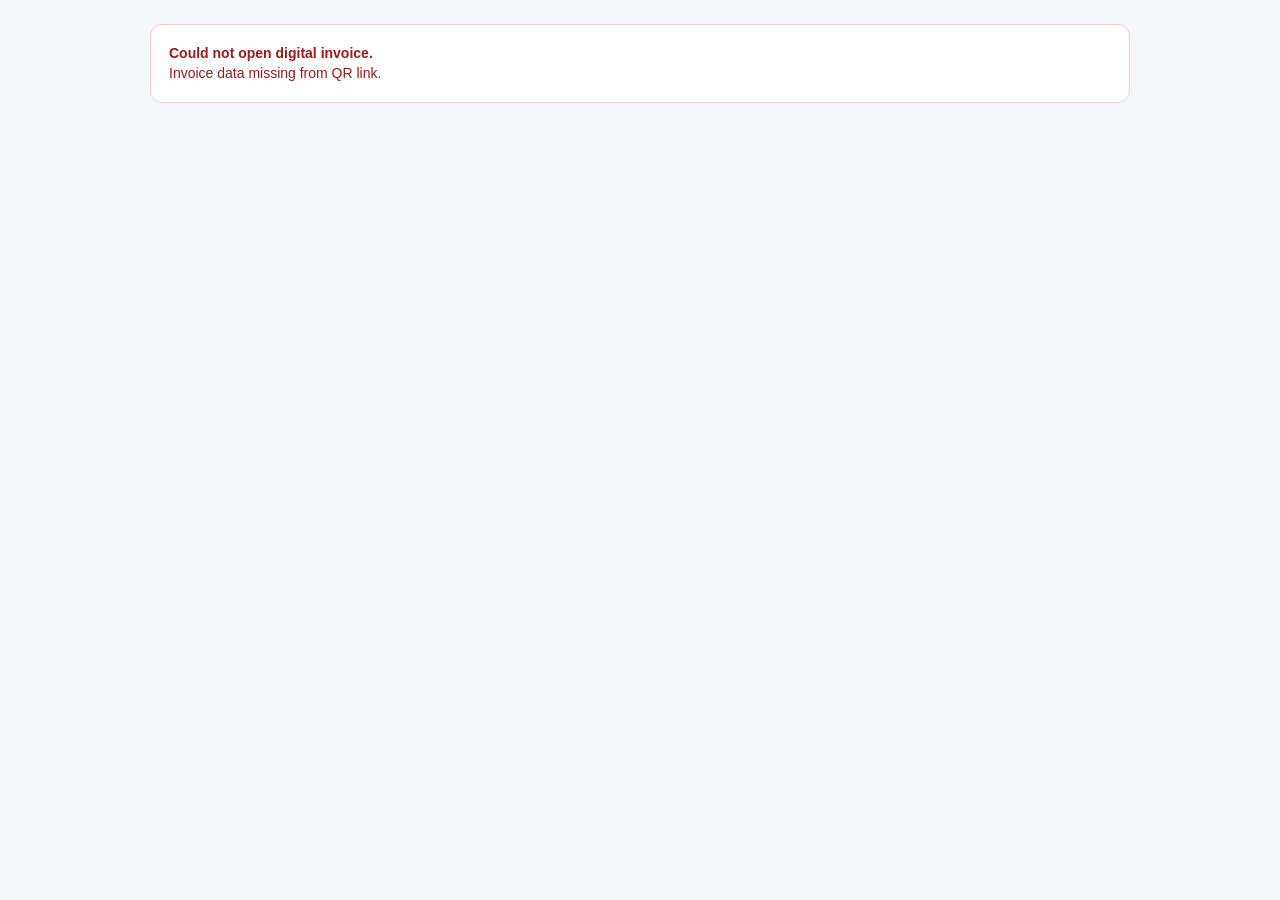
<file: frontend/public/taxflow/digital-invoice.html>
<!doctype html>
<html lang="en">
<head>
  <meta charset="utf-8">
  <meta name="viewport" content="width=device-width, initial-scale=1">
  <title>Digital Invoice</title>
  <style>
    :root{--accent:#2563eb;--ink:#172033;--muted:#667085;--line:#e5eaf2;--paper:#fff;--bg:#f4f7fb;}
    *{box-sizing:border-box}
    body{margin:0;background:var(--bg);color:var(--ink);font-family:Arial,Helvetica,sans-serif;font-size:14px;line-height:1.45;padding:24px}
    .wrap{max-width:980px;margin:0 auto}
    .sheet{background:var(--paper);border:1px solid var(--line);border-radius:14px;overflow:hidden;box-shadow:0 24px 70px rgba(24,34,55,.12)}
    .bar{height:8px;background:linear-gradient(90deg,var(--accent),#0f9f6e)}
    .head{display:grid;grid-template-columns:minmax(0,1fr) 300px;gap:24px;padding:32px;border-bottom:1px solid var(--line)}
    .brand{display:flex;gap:14px;align-items:flex-start}
    .logo{width:62px;height:62px;border-radius:14px;background:var(--accent);color:#fff;display:grid;place-items:center;font-size:22px;font-weight:800;letter-spacing:.5px;flex:0 0 auto}
    h1{margin:0;font-size:32px;text-transform:uppercase;text-align:right;letter-spacing:0}
    h2{margin:0 0 4px;font-size:22px}
    .muted{color:var(--muted);font-size:13px}
    .mono{font-family:"Courier New",monospace}
    .right{text-align:right}
    .badge{display:inline-block;margin-top:9px;border:1px solid rgba(37,99,235,.22);background:rgba(37,99,235,.08);color:var(--accent);border-radius:999px;padding:5px 11px;font-size:11px;font-weight:700;text-transform:uppercase}
    .grid{display:grid;grid-template-columns:minmax(0,1fr) 300px;gap:18px;padding:24px 32px}
    .panel{border:1px solid var(--line);border-radius:10px;padding:16px;background:#fbfcfe}
    .kicker{font-size:11px;letter-spacing:.9px;text-transform:uppercase;color:var(--muted);font-weight:700;margin-bottom:8px}
    .party{font-size:18px;font-weight:700}
    .row{display:flex;justify-content:space-between;gap:12px;padding:5px 0;color:var(--muted)}
    .row strong{color:var(--ink);text-align:right}
    table{width:calc(100% - 64px);margin:0 32px;border-collapse:separate;border-spacing:0;border:1px solid var(--line);border-radius:10px;overflow:hidden}
    th{background:#f1f5fb;color:var(--muted);font-size:11px;text-transform:uppercase;letter-spacing:.6px;text-align:left;padding:12px}
    td{padding:13px 12px;border-top:1px solid var(--line);vertical-align:top}
    .num{text-align:right;white-space:nowrap}
    .summary{display:grid;grid-template-columns:minmax(0,1fr) 320px;gap:20px;padding:24px 32px 30px}
    .notes{border-left:4px solid var(--accent);padding-left:14px;color:var(--muted)}
    .totals{border:1px solid var(--line);border-radius:10px;padding:16px;background:#fbfcfe}
    .total-line,.grand{display:flex;justify-content:space-between;gap:16px}
    .total-line{padding:5px 0;color:var(--muted)}
    .grand{margin-top:10px;padding-top:12px;border-top:1px solid var(--line);font-size:20px;font-weight:800}
    .grand strong{color:var(--accent)}
    .foot{padding:18px 32px;border-top:1px solid var(--line);color:var(--muted);font-size:12px;display:flex;justify-content:space-between;gap:16px}
    .error{background:#fff;border:1px solid #fecaca;color:#991b1b;border-radius:12px;padding:18px}
    [dir="rtl"] .right{text-align:left}
    [dir="rtl"] th{text-align:right}
    [dir="rtl"] .num{text-align:left}
    [dir="rtl"] .notes{border-left:0;border-right:4px solid var(--accent);padding-left:0;padding-right:14px}
    [dir="rtl"] .row,[dir="rtl"] .total-line,[dir="rtl"] .grand{flex-direction:row-reverse}
    @media(max-width:720px){
      body{padding:12px}
      .head,.grid,.summary{grid-template-columns:1fr;padding:20px}
      h1,.right{text-align:left}
      table{width:calc(100% - 40px);margin:0 20px;display:block;overflow-x:auto}
      .foot{padding:16px 20px;flex-direction:column}
    }
  </style>
</head>
<body>
  <main class="wrap" id="app"></main>
  <script>
    function esc(value){
      return String(value ?? '').replace(/[&<>"']/g, ch => ({'&':'&amp;','<':'&lt;','>':'&gt;','"':'&quot;',"'":'&#39;'}[ch]));
    }
    function money(value){
      return Number(value || 0).toLocaleString('en-AE',{minimumFractionDigits:2,maximumFractionDigits:2});
    }
    function decodePayload(){
      const hash = new URLSearchParams(location.hash.replace(/^#/,''));
      const raw = hash.get('invoice');
      if(!raw) throw new Error('Invoice data missing from QR link.');
      return JSON.parse(decodeURIComponent(escape(atob(raw))));
    }
    function render(){
      const root=document.getElementById('app');
      let data;
      try{data=decodePayload();}catch(err){
        root.innerHTML='<div class="error"><strong>Could not open digital invoice.</strong><br>'+esc(err.message)+'</div>';
        return;
      }
      const company=data.company||{};
      const inv=data.invoice||{};
      const labels=inv.labels||{};
      const lines=Array.isArray(inv.lines)&&inv.lines.length?inv.lines:[{description:'Invoice items',unit:'PCS',qty:1,price:inv.subtotal,amount:inv.subtotal}];
      const initials=String(company.logo||company.name||'TF').split(/\s+/).map(part=>part[0]).join('').slice(0,2).toUpperCase()||'TF';
      const accent=company.color||'#2563eb';
      document.documentElement.style.setProperty('--accent',accent);
      document.title='Invoice '+(inv.invoice_no||'Digital Invoice');
      root.innerHTML=`
        <section class="sheet" dir="${company.enableRtl?'rtl':'ltr'}">
          <div class="bar"></div>
          <div class="head">
            <div class="brand">
              <div class="logo">${esc(initials)}</div>
              <div>
                <h2>${esc(company.name||'TaxFlow')}</h2>
                <div class="muted">${esc(company.address||'')}</div>
                <div class="muted mono">${esc(company.trnLabel||'TRN')} ${esc(company.trn||'not set')}</div>
              </div>
            </div>
            <div class="right">
              <h1>${esc(company.taxLabel||'Tax Invoice')}</h1>
              <div class="mono muted">${esc(inv.invoice_no||'Draft')}</div>
              <span class="badge">${esc(inv.status||'Draft')}</span>
            </div>
          </div>
          <div class="grid">
            <div class="panel">
              <div class="kicker">${esc(labels.billTo||'Bill To')}</div>
              <div class="party">${esc(inv.customer||'Customer')}</div>
              <div class="muted mono">${esc(company.customerTrnLabel||'Customer TRN')} ${esc(inv.customer_trn||'not provided')}</div>
              <div class="muted">${esc(inv.customer_address||'')}</div>
            </div>
            <div class="panel">
              <div class="row"><span>${esc(labels.issueDate||'Issue Date')}</span><strong>${esc(inv.date||'-')}</strong></div>
              <div class="row"><span>${esc(labels.dueDate||'Due Date')}</span><strong>${esc(inv.due_date||'-')}</strong></div>
              <div class="row"><span>${esc(labels.paymentTerms||'Terms')}</span><strong>${esc(inv.terms||'Net 30')}</strong></div>
              ${inv.po_number?`<div class="row"><span>${esc(labels.purchaseOrder||'Purchase Order No.')}</span><strong>${esc(inv.po_number)}</strong></div>`:''}
              ${inv.delivery_note_no?`<div class="row"><span>${esc(labels.deliveryNote||'Delivery Note No.')}</span><strong>${esc(inv.delivery_note_no)}</strong></div>`:''}
              ${inv.reference_no?`<div class="row"><span>${esc(labels.reference||'Reference No.')}</span><strong>${esc(inv.reference_no)}</strong></div>`:''}
              <div class="row"><span>${esc(labels.currency||'Currency')}</span><strong>AED</strong></div>
            </div>
          </div>
          <table>
            <thead><tr><th>#</th><th>${esc(labels.product||'Product')}</th><th>${esc(labels.unit||'Unit')}</th><th class="num">${esc(labels.quantity||'Qty')}</th><th class="num">${esc(labels.unitPrice||'Unit Price')}</th><th class="num">${esc(labels.amount||'Amount')}</th></tr></thead>
            <tbody>${lines.map((line,index)=>`<tr><td class="mono">${index+1}</td><td><strong>${esc(line.description||'Item')}</strong></td><td>${esc(line.unit||'PCS')}</td><td class="num mono">${esc(line.qty||1)}</td><td class="num mono">${money(line.price)}</td><td class="num mono">${money(line.amount)}</td></tr>`).join('')}</tbody>
          </table>
          <div class="summary">
            <div class="notes">
              <div class="kicker">${esc(labels.paymentDetails||'Payment Details')}</div>
              ${company.bankName?`<div>${esc(company.bankName)}</div>`:''}
              ${company.accountName?`<div>${esc(company.accountName)}</div>`:''}
              ${company.accountNumber?`<div class="mono">${esc(company.accountNumber)}</div>`:''}
              ${company.iban?`<div class="mono">IBAN ${esc(company.iban)}</div>`:''}
              ${company.swiftCode?`<div class="mono">SWIFT ${esc(company.swiftCode)}</div>`:''}
              <div style="margin-top:8px">${esc(company.footer||'')}</div>
            </div>
            <div class="totals">
              <div class="total-line"><span>${esc(labels.subtotal||'Subtotal')}</span><strong class="mono">AED ${money(inv.subtotal)}</strong></div>
              <div class="total-line"><span>${esc(labels.vat||'VAT')}</span><strong class="mono">AED ${money(inv.vat_amount)}</strong></div>
              <div class="grand"><span>${esc(labels.total||'Total')}</span><strong class="mono">AED ${money(inv.total)}</strong></div>
            </div>
          </div>
          <div class="foot"><span>${esc(labels.digitalGenerated||'Digital invoice generated by TaxFlow')}</span><span class="mono">${esc(location.href.split('#')[0])}</span></div>
        </section>`;
    }
    render();
  </script>
</body>
</html>
</file>
<file: frontend/public/taxflow/src/styles.css>
﻿:root{
  --bg:#080b12;--bg2:#0e1220;--bg3:#131929;--surface:#182030;--surface2:#1e283d;--surface3:#232f45;
  --border:rgba(99,130,200,0.1);--border2:rgba(99,130,200,0.18);--border3:rgba(99,130,200,0.28);
  --text:#dde4f0;--text2:#8896b3;--text3:#4d5a72;
  --accent:#4f8ef0;--accent2:#3a72d0;--accent-glow:rgba(79,142,240,0.15);
  --green:#3ecf8e;--green-bg:rgba(62,207,142,0.1);--green-border:rgba(62,207,142,0.25);
  --red:#f06b6b;--red-bg:rgba(240,107,107,0.1);--red-border:rgba(240,107,107,0.25);
  --amber:#f5a623;--amber-bg:rgba(245,166,35,0.1);--amber-border:rgba(245,166,35,0.25);
  --purple:#9b72f0;--purple-bg:rgba(155,114,240,0.1);
  --teal:#2eb8b8;--teal-bg:rgba(46,184,184,0.1);
  --pink:#f072b6;--pink-bg:rgba(240,114,182,0.1);
  --r:10px;--r-lg:14px;--r-xl:18px;
}
body.theme-light{
  --bg:#f5f7fb;--bg2:#ffffff;--bg3:#eef2f8;--surface:#ffffff;--surface2:#f3f6fb;--surface3:#e6ecf5;
  --border:rgba(31,48,78,0.1);--border2:rgba(31,48,78,0.18);--border3:rgba(31,48,78,0.28);
  --text:#172033;--text2:#536174;--text3:#8a96a8;
  --accent:#2563eb;--accent2:#1d4ed8;--accent-glow:rgba(37,99,235,0.11);
  --green:#0f9f6e;--green-bg:rgba(15,159,110,0.1);--green-border:rgba(15,159,110,0.25);
  --red:#dc4c4c;--red-bg:rgba(220,76,76,0.1);--red-border:rgba(220,76,76,0.25);
  --amber:#c77800;--amber-bg:rgba(199,120,0,0.12);--amber-border:rgba(199,120,0,0.25);
  --purple:#7c3aed;--purple-bg:rgba(124,58,237,0.1);
  --teal:#0f8f8f;--teal-bg:rgba(15,143,143,0.1);
  --pink:#cc4d91;--pink-bg:rgba(204,77,145,0.1);
}
*{box-sizing:border-box;margin:0;padding:0;}
body{font-family:'DM Sans',sans-serif;background:var(--bg);color:var(--text);min-height:100vh;display:flex;overflow:hidden;font-size:13.5px;}
.hidden{display:none!important;}
.scrim{position:fixed;inset:0;background:rgba(0,0,0,.55);z-index:80;opacity:0;pointer-events:none;transition:opacity .2s;}
.scrim.on{opacity:1;pointer-events:auto;}
*{scrollbar-width:thin;scrollbar-color:var(--surface3) transparent;}
::-webkit-scrollbar{width:8px;height:8px;}
::-webkit-scrollbar-track{background:transparent;}
::-webkit-scrollbar-thumb{background:var(--surface3);border-radius:999px;border:2px solid transparent;background-clip:padding-box;}
::-webkit-scrollbar-thumb:hover{background:var(--accent);background-clip:padding-box;}

/* ── SIDEBAR ── */
.sb{width:230px;min-width:230px;background:var(--bg2);border-right:1px solid var(--border);display:flex;flex-direction:column;height:100vh;overflow-y:auto;}
.sb-logo{padding:20px 18px 16px;border-bottom:1px solid var(--border);}
.sb-brand{font-family:'Syne',sans-serif;font-size:19px;font-weight:700;letter-spacing:-0.5px;color:var(--text);}
.sb-brand span{color:var(--accent);}
.sb-tagline{font-size:10.5px;color:var(--text3);letter-spacing:.8px;text-transform:uppercase;margin-top:2px;}
.sb-section{padding:14px 10px 6px;}
.sb-lbl{font-size:10px;text-transform:uppercase;letter-spacing:1px;color:var(--text3);padding:0 8px;margin-bottom:5px;font-weight:500;}
.nav{display:flex;align-items:center;gap:9px;padding:8px 10px;border-radius:8px;cursor:pointer;color:var(--text2);font-size:13px;font-weight:400;transition:all .15s;margin-bottom:1px;position:relative;}
.nav:hover{background:var(--surface);color:var(--text);}
.nav.on{background:var(--accent-glow);color:var(--accent);border:1px solid rgba(79,142,240,0.15);}
.nav svg{width:16px;height:16px;flex-shrink:0;opacity:.75;}
.nav.on svg{opacity:1;}
.nbadge{margin-left:auto;background:var(--accent);color:#fff;font-size:9.5px;padding:1px 5px;border-radius:99px;font-weight:600;}
.nbadge.warn{background:var(--amber);}
.nbadge.red{background:var(--red);}
.sb-foot{margin-top:auto;padding:14px;border-top:1px solid var(--border);}
.co-card{display:flex;align-items:center;gap:9px;background:var(--surface);border-radius:10px;padding:9px 11px;cursor:pointer;border:1px solid var(--border);}
.co-av{width:30px;height:30px;border-radius:7px;background:var(--accent2);display:flex;align-items:center;justify-content:center;font-size:11px;font-weight:700;color:#fff;flex-shrink:0;}
.co-name{font-size:12px;font-weight:500;}
.co-trn{font-size:10.5px;color:var(--text3);font-family:'DM Mono',monospace;margin-top:1px;}

/* ── MAIN ── */
.main{flex:1;display:flex;flex-direction:column;height:100vh;overflow:hidden;}
.topbar{height:54px;min-height:54px;background:var(--bg2);border-bottom:1px solid var(--border);display:flex;align-items:center;padding:0 22px;gap:14px;}
.menu-btn{display:none;padding:7px 10px;font-size:16px;}
.back-btn{padding:7px 11px;}
.tb-title{font-family:'Syne',sans-serif;font-size:15px;font-weight:600;}
.tb-sub{font-size:12px;color:var(--text3);margin-top:1px;}
.tb-right{margin-left:auto;display:flex;align-items:center;gap:8px;}
.content{flex:1;overflow-y:scroll;scrollbar-gutter:stable;padding:20px 22px;}
.content::-webkit-scrollbar{width:12px;}
.content::-webkit-scrollbar-track{background:var(--bg2);border-left:1px solid var(--border);}
.content::-webkit-scrollbar-thumb{background:var(--border3);border:3px solid var(--bg2);border-radius:999px;}
.content::-webkit-scrollbar-thumb:hover{background:var(--accent);}

/* ── BTNS ── */
.btn{display:inline-flex;align-items:center;gap:5px;padding:7px 13px;border-radius:8px;font-size:12.5px;font-weight:500;cursor:pointer;transition:all .15s;border:none;font-family:'DM Sans',sans-serif;white-space:nowrap;}
.btn:disabled{opacity:.45;cursor:not-allowed;pointer-events:none;}
.btn-p{background:var(--accent);color:#fff;}.btn-p:hover{background:var(--accent2);}
.btn-g{background:transparent;color:var(--text2);border:1px solid var(--border2);}.btn-g:hover{background:var(--surface);color:var(--text);}
.btn-success{background:var(--green-bg);color:var(--green);border:1px solid var(--green-border);}
.btn-danger{background:var(--red-bg);color:var(--red);border:1px solid var(--red-border);}
.btn-warn{background:var(--amber-bg);color:var(--amber);border:1px solid var(--amber-border);}
.btn-sm{padding:4px 10px;font-size:11.5px;}

/* ── CARDS ── */
.card{background:var(--surface);border:1px solid var(--border);border-radius:var(--r-lg);padding:18px 20px;}
.card-hd{display:flex;align-items:center;justify-content:space-between;margin-bottom:14px;}
.card-title{font-family:'Syne',sans-serif;font-size:13.5px;font-weight:600;}
.card-sub{font-size:11.5px;color:var(--text3);margin-top:2px;}
.g2{display:grid;grid-template-columns:1fr 1fr;gap:14px;}
.g3{display:grid;grid-template-columns:1fr 1fr 1fr;gap:12px;}
.g4{display:grid;grid-template-columns:repeat(4,1fr);gap:12px;}
.fr4{display:grid;grid-template-columns:repeat(4,1fr);gap:14px;}
.pricing-line{display:grid;grid-template-columns:repeat(6,minmax(86px,1fr));gap:10px;align-items:end;}
.cs2{grid-column:span 2;}
.mb12{margin-bottom:12px;}
.mb16{margin-bottom:16px;}
.mb20{margin-bottom:20px;}

/* ── STAT CARDS ── */
.stat{background:var(--surface);border:1px solid var(--border);border-radius:var(--r-lg);padding:16px 18px;}
.stat-lbl{font-size:10.5px;text-transform:uppercase;letter-spacing:.6px;color:var(--text3);margin-bottom:7px;}
.stat-val{font-family:'DM Mono',monospace;font-size:24px;font-weight:500;letter-spacing:-1px;}
.stat-delta{font-size:11.5px;margin-top:4px;}
.up{color:var(--green);}
.dn{color:var(--red);}
.dash-hero{position:relative;display:grid;grid-template-columns:minmax(0,1.35fr) minmax(260px,.7fr) minmax(220px,.55fr);gap:16px;align-items:stretch;overflow:hidden;background:linear-gradient(135deg,var(--surface),var(--bg3));border:1px solid var(--border2);border-radius:var(--r-lg);padding:20px;min-height:230px;}
.dash-hero::before{content:'';position:absolute;inset:0;background:linear-gradient(90deg,rgba(79,142,240,.12),transparent 34%,rgba(62,207,142,.08) 62%,rgba(245,166,35,.09));pointer-events:none;}
.dash-hero::after{content:'';position:absolute;inset:auto 0 0 0;height:3px;background:linear-gradient(90deg,var(--accent),var(--green),var(--amber),var(--purple));opacity:.9;}
.dash-hero-main,.dash-hero-visual,.dash-hero-side{position:relative;z-index:1;}
.dash-hero-main{display:flex;flex-direction:column;justify-content:center;min-width:0;}
.dash-hero-kicker{display:inline-flex;align-items:center;gap:8px;width:max-content;max-width:100%;border:1px solid var(--border2);background:rgba(255,255,255,.035);border-radius:999px;padding:5px 10px;color:var(--text2);font-size:11.5px;text-transform:uppercase;letter-spacing:.6px;font-weight:700;margin-bottom:14px;}
.live-dot{width:8px;height:8px;border-radius:2px;background:var(--green);box-shadow:0 0 0 3px var(--green-bg);animation:pulse 1.5s infinite;}
.dash-hero-title{font-family:'Syne',sans-serif;font-size:38px;line-height:1;letter-spacing:0;font-weight:800;margin-bottom:10px;color:var(--text);}
.dash-hero-copy{font-size:14px;line-height:1.55;color:var(--text2);max-width:620px;}
.dash-hero-actions{display:flex;gap:9px;flex-wrap:wrap;margin-top:18px;}
.dash-hero-visual{min-height:188px;display:grid;place-items:center;}
.dash-orbit-ring{position:relative;width:166px;height:166px;border:1px solid var(--border3);border-radius:18px;display:grid;place-items:center;background:linear-gradient(180deg,rgba(255,255,255,.055),rgba(255,255,255,.015));box-shadow:inset 0 0 0 1px rgba(255,255,255,.03);}
.dash-orbit-ring::before,.dash-orbit-ring::after{content:'';position:absolute;border:1px solid var(--border2);border-radius:14px;inset:18px;transform:rotate(12deg);}
.dash-orbit-ring::after{inset:38px;transform:rotate(-14deg);border-color:var(--border);}
.dash-node{position:absolute;width:16px;height:16px;border-radius:4px;border:1px solid rgba(255,255,255,.22);}
.node-a{top:16px;right:34px;background:var(--accent);}
.node-b{left:18px;bottom:42px;background:var(--green);}
.node-c{right:26px;bottom:26px;background:var(--amber);}
.dash-core{position:relative;z-index:1;width:88px;height:88px;border-radius:12px;background:var(--surface);border:1px solid var(--border2);display:flex;flex-direction:column;align-items:center;justify-content:center;box-shadow:0 18px 38px rgba(0,0,0,.18);}
.dash-core strong{font-family:'DM Mono',monospace;font-size:26px;color:var(--green);letter-spacing:-1px;}
.dash-core span{font-size:11px;color:var(--text3);text-transform:uppercase;letter-spacing:.6px;margin-top:3px;}
.dash-wave{position:absolute;left:50%;bottom:5px;transform:translateX(-50%);width:210px;height:58px;display:flex;align-items:flex-end;gap:7px;opacity:.78;}
.dash-wave i{flex:1;border-radius:5px 5px 0 0;background:linear-gradient(180deg,var(--accent),var(--teal));min-height:10px;animation:dashWave 2.6s ease-in-out infinite;}
.dash-wave i:nth-child(2n){background:linear-gradient(180deg,var(--green),var(--accent));animation-delay:.2s;}
.dash-wave i:nth-child(3n){background:linear-gradient(180deg,var(--amber),var(--purple));animation-delay:.38s;}
@keyframes dashWave{0%,100%{transform:scaleY(.82);opacity:.72}50%{transform:scaleY(1.08);opacity:1}}
.dash-hero-side{display:grid;gap:10px;align-self:center;}
.dash-mini-card{background:rgba(255,255,255,.045);border:1px solid var(--border2);border-radius:10px;padding:13px 14px;min-width:0;}
.dash-mini-card span{display:block;font-size:10.5px;text-transform:uppercase;letter-spacing:.55px;color:var(--text3);margin-bottom:6px;}
.dash-mini-card strong{display:block;font-family:'DM Mono',monospace;font-size:18px;color:var(--text);white-space:nowrap;overflow:hidden;text-overflow:ellipsis;}
.dash-kpi{position:relative;overflow:hidden;min-height:132px;transition:transform .16s,border-color .16s,box-shadow .16s;}
.dash-kpi:hover{transform:translateY(-2px);border-color:var(--border3);box-shadow:0 16px 32px rgba(0,0,0,.14);}
.dash-kpi::after{content:'';position:absolute;left:18px;right:18px;bottom:0;height:3px;background:var(--accent);border-radius:999px 999px 0 0;}
.kpi-vat::after{background:var(--amber)}.kpi-invoices::after{background:var(--purple)}.kpi-staff::after{background:var(--green)}
.kpi-icon{position:absolute;right:15px;top:14px;min-width:38px;height:30px;border-radius:8px;display:flex;align-items:center;justify-content:center;background:var(--bg3);border:1px solid var(--border2);font-family:'DM Mono',monospace;font-size:10.5px;color:var(--text2);}
.dash-kpi .stat-lbl{padding-right:48px;}
.dash-chart-card,.dash-activity-card,.dash-table-card,.dash-status-card,.dash-staff-card{position:relative;overflow:hidden;}
.dash-chart-card::before,.dash-activity-card::before,.dash-status-card::before,.dash-staff-card::before{content:'';position:absolute;left:0;top:0;bottom:0;width:3px;background:var(--accent);opacity:.9;}
.dash-activity-card::before{background:var(--green)}.dash-status-card::before{background:var(--amber)}.dash-staff-card::before{background:var(--purple)}
.report-kpi{min-height:150px;display:flex;flex-direction:column;justify-content:space-between;}
.report-kpi .flx-b{align-items:flex-start;gap:10px;}
.report-kpi .b{flex-shrink:0;margin-top:1px;}

/* ── App Functions (redesigned) ── */
.af-card{background:var(--surface);border:1px solid var(--border);border-radius:18px;padding:22px 24px;}
.af-header{display:flex;align-items:flex-start;justify-content:space-between;gap:16px;flex-wrap:wrap;margin-bottom:22px;}
.af-header-left{display:flex;flex-direction:column;gap:4px;}
.af-title{font-family:'Syne',sans-serif;font-size:16px;font-weight:700;color:var(--text);}
.af-sub{font-size:12px;color:var(--text3);}
.af-header-right{display:flex;align-items:center;gap:10px;flex-wrap:wrap;}
.af-total-badge{display:flex;flex-direction:column;align-items:flex-end;}
.af-total-num{font-family:'DM Mono',monospace;font-size:24px;font-weight:700;line-height:1;color:var(--text);}
.af-total-lbl{font-size:11px;color:var(--text3);margin-top:2px;}
.af-dist-bar{display:flex;height:6px;border-radius:999px;overflow:hidden;gap:1px;margin-bottom:18px;}
.af-dist-seg{height:100%;border-radius:999px;transition:flex .5s;}
.af-groups{display:flex;flex-direction:column;gap:20px;}
.af-group{}
.af-group-head{display:flex;align-items:center;gap:10px;margin-bottom:12px;}
.af-group-label{font-size:10px;font-weight:700;text-transform:uppercase;letter-spacing:.8px;color:var(--text3);padding:3px 8px;border-radius:999px;border:1px solid var(--border2);background:var(--bg3);}
.af-group-line{flex:1;height:1px;background:var(--border);}
.af-group-count{font-size:11px;font-family:'DM Mono',monospace;color:var(--text3);}
.af-tiles{display:grid;grid-template-columns:repeat(4,minmax(0,1fr));gap:10px;}
.af-tile{position:relative;overflow:hidden;border-radius:14px;padding:16px;display:flex;flex-direction:column;gap:10px;border:1px solid transparent;cursor:pointer;background:var(--bg3);transition:transform .18s,box-shadow .18s,border-color .18s;}
.af-tile::before{content:'';position:absolute;inset:0;background:linear-gradient(135deg,rgba(var(--afc),0.10) 0%,transparent 60%);pointer-events:none;border-radius:14px;}
.af-tile:hover{transform:translateY(-3px);box-shadow:0 16px 36px rgba(0,0,0,.16);border-color:rgba(var(--afc),0.35);}
.af-tile-top{display:flex;align-items:flex-start;justify-content:space-between;}
.af-icon{width:40px;height:40px;border-radius:10px;display:flex;align-items:center;justify-content:center;font-family:'DM Mono',monospace;font-size:11px;font-weight:700;background:rgba(var(--afc),.15);color:rgb(var(--afc));letter-spacing:.5px;flex-shrink:0;}
.af-arrow{font-size:16px;color:rgba(var(--afc),0.5);line-height:1;}
.af-count{font-family:'DM Mono',monospace;font-size:28px;font-weight:700;line-height:1;color:rgb(var(--afc));letter-spacing:-1px;}
.af-label{font-size:13px;font-weight:600;color:var(--text);margin-bottom:2px;}
.af-copy{font-size:11px;color:var(--text3);line-height:1.4;}
.af-meter{height:4px;background:var(--border);border-radius:999px;overflow:hidden;}
.af-meter-fill{height:100%;border-radius:999px;background:rgb(var(--afc));transition:width .6s cubic-bezier(.34,1.56,.64,1);}
/* tone colors as rgb vars */
.af-tile.c-accent{--afc:79,142,240;}
.af-tile.c-green{--afc:62,207,142;}
.af-tile.c-amber{--afc:245,166,35;}
.af-tile.c-red{--afc:240,107,107;}
.af-tile.c-purple{--afc:155,114,240;}
.af-tile.c-teal{--afc:46,184,184;}
.af-tile.c-pink{--afc:240,114,182;}
body.theme-light .af-tile.c-accent{--afc:37,99,235;}
body.theme-light .af-tile.c-green{--afc:15,159,110;}
body.theme-light .af-tile.c-amber{--afc:180,100,0;}
body.theme-light .af-tile.c-red{--afc:185,28,28;}
body.theme-light .af-tile.c-purple{--afc:109,40,217;}
body.theme-light .af-tile.c-teal{--afc:15,118,110;}
/* legacy compat - keep old selectors working */
.db-shortcuts{display:grid;grid-template-columns:repeat(4,minmax(0,1fr));gap:12px;}
.db-shortcut{appearance:none;border:1px solid var(--border);background:var(--surface);border-radius:14px;padding:13px;display:flex;align-items:flex-start;gap:11px;text-align:left;color:var(--text);cursor:pointer;font-family:'DM Sans',sans-serif;transition:transform .15s;}
.db-shortcut:hover{transform:translateY(-2px);}
.db-shortcut-icon{width:38px;height:38px;border-radius:10px;display:flex;align-items:center;justify-content:center;font-family:'DM Mono',monospace;font-size:11px;font-weight:600;flex:0 0 auto;}
.db-shortcut-body{display:flex;flex-direction:column;gap:6px;min-width:0;flex:1;}
.db-shortcut-top{display:flex;align-items:flex-start;justify-content:space-between;gap:8px;}
.db-shortcut-copy{font-size:11.5px;color:var(--text3);}
.app-function-meter{display:block;width:100%;height:4px;border-radius:99px;background:var(--bg3);overflow:hidden;}
.app-function-meter i{display:block;height:100%;width:var(--tile-share,4%);border-radius:99px;background:var(--accent);}
@media(max-width:900px){.af-tiles{grid-template-columns:repeat(2,1fr);}}

/* ── TABLE ── */
.tbl{width:100%;border-collapse:collapse;}
.tbl th{font-size:10.5px;text-transform:uppercase;letter-spacing:.5px;color:var(--text3);font-weight:500;padding:9px 12px;text-align:left;border-bottom:1px solid var(--border);}
.tbl td{padding:11px 12px;font-size:13px;border-bottom:1px solid var(--border);vertical-align:middle;}
.tbl tr:last-child td{border-bottom:none;}
.tbl tr:hover td{background:rgba(255,255,255,0.015);}
.mono{font-family:'DM Mono',monospace;font-size:12px;}
.tbl-shell{width:100%;min-width:0;}
.tbl-tools{display:flex;align-items:center;justify-content:space-between;gap:10px;margin:0 0 10px;flex-wrap:wrap;}
.tbl-search-wrap{min-width:180px;max-width:280px;flex:1;}
.tbl-search{height:34px;}
.tbl-pager{display:flex;align-items:center;gap:7px;flex-wrap:wrap;}
.tbl-size-label{display:flex;align-items:center;gap:7px;color:var(--text3);font-size:11.5px;font-weight:600;white-space:nowrap;}
.tbl-size{width:112px;height:34px;padding-top:6px;padding-bottom:6px;}
.tbl-info{color:var(--text3);min-width:132px;text-align:center;font-size:11px;white-space:nowrap;}
.tbl-scroll{width:100%;overflow-x:auto;}
.tbl-prev.is-muted,.tbl-next.is-muted{opacity:.55;}
.icon-btn{width:28px;height:28px;border-radius:8px;border:1px solid var(--border2);background:transparent;color:var(--text3);display:inline-flex;align-items:center;justify-content:center;cursor:pointer;transition:all .15s;padding:0;}
.icon-btn svg{width:15px;height:15px;fill:none;stroke:currentColor;stroke-width:1.5;stroke-linecap:round;stroke-linejoin:round;}
.icon-btn:hover{background:var(--surface2);color:var(--text);}
.icon-btn.view:hover{background:var(--accent-glow);border-color:var(--border3);color:var(--accent);}
.icon-btn.share:hover{background:var(--green-bg);border-color:var(--green-border);color:var(--green);}
.icon-btn.edit:hover{background:var(--amber-bg);border-color:var(--amber-border);color:var(--amber);}
.icon-btn.skip:hover{background:var(--amber-bg);border-color:var(--amber-border);color:var(--amber);}
.icon-btn.danger:hover{background:var(--red-bg);border-color:var(--red-border);color:var(--red);}
.row-actions{display:inline-flex;align-items:center;gap:6px;white-space:nowrap;}
.ai-card-toolbar{gap:12px;flex-wrap:wrap;}
.ai-card-controls{display:flex;align-items:center;justify-content:flex-end;gap:8px;flex-wrap:wrap;}
.ai-view-toggle{display:inline-flex;align-items:center;border:1px solid var(--border2);border-radius:8px;background:var(--bg3);padding:3px;gap:3px;}
.ai-view-toggle .seg{border:0;background:transparent;color:var(--text3);border-radius:6px;padding:6px 10px;font-size:12px;font-weight:700;cursor:pointer;}
.ai-view-toggle .seg:hover{background:var(--surface2);color:var(--text);}
.ai-view-toggle .seg.on{background:var(--accent-glow);color:var(--accent);}
.ai-sort-select{width:170px;height:34px;padding-top:6px;padding-bottom:6px;}
.ai-card-grid{display:grid;grid-template-columns:repeat(4,minmax(260px,1fr));gap:16px;align-items:start;}
.ai-card-grid.view-gallery{grid-template-columns:repeat(4,minmax(260px,1fr));}
.ai-card-grid.view-gallery .ai-extract-card{padding:18px;}
.ai-empty-state{grid-column:1/-1;border:1px dashed var(--border2);background:var(--surface2);border-radius:8px;padding:18px;text-align:center;color:var(--text3);font-size:13px;}
.ai-extract-card{border:1px solid var(--border2);background:var(--surface);border-radius:8px;padding:18px;box-shadow:0 8px 24px rgba(15,23,42,.06);transition:border-color .15s,box-shadow .15s,opacity .12s,transform .12s;min-width:0;}
.ai-extract-card:hover{border-color:var(--border3);box-shadow:0 14px 32px rgba(15,23,42,.1);}
.ai-extract-card.dragging{opacity:.55;transform:scale(.99);border-color:var(--accent);}
.ai-error-card{border-color:var(--red-border);background:var(--red-bg);color:var(--red);}
.ai-card-head{display:flex;align-items:flex-start;justify-content:space-between;gap:12px;margin-bottom:14px;}
.ai-card-title-wrap{display:flex;align-items:center;gap:12px;min-width:0;}
.ai-card-title{font-size:15px;font-weight:800;color:var(--text2);white-space:nowrap;overflow:hidden;text-overflow:ellipsis;max-width:145px;line-height:1.15;}
.ai-card-kicker{font-size:13px;color:var(--text2);font-weight:600;margin-top:5px;white-space:nowrap;overflow:hidden;text-overflow:ellipsis;max-width:190px;}
.ai-card-head-actions{display:flex;align-items:center;justify-content:flex-end;gap:6px;flex-wrap:wrap;}
.ai-pdf-icon{width:40px;height:40px;border-radius:10px;background:#f5f6f8;border:1px solid var(--border);display:grid;place-items:center;position:relative;flex:0 0 auto;}
.ai-pdf-icon:before{content:'';position:absolute;top:7px;width:9px;height:5px;border-top:2px solid #ef4444;border-left:2px solid #ef4444;border-right:2px solid #ef4444;border-radius:5px 5px 0 0;}
.ai-pdf-icon span{margin-top:10px;background:#ef4444;color:#fff;border-radius:3px;padding:1px 4px;font-size:9px;font-weight:800;line-height:1.2;}
.ai-status-pill{display:inline-flex;align-items:center;border-radius:999px;padding:6px 12px;font-size:12px;font-weight:700;white-space:nowrap;border:1px solid transparent;}
.ai-status-pill.pending{background:#fff7ed;color:#b45309;border-color:#fed7aa;}
.ai-status-pill.partial{background:#fffbeb;color:#a16207;border-color:#fde68a;}
.ai-status-pill.approved{background:#ecfdf5;color:#047857;border-color:#bbf7d0;}
.ai-invoice-divider{height:1px;background:var(--border);margin:0 0 14px;}
.ai-invoice-fields{display:grid;gap:12px;margin-bottom:14px;}
.ai-invoice-fields>div{display:grid;grid-template-columns:120px minmax(0,1fr);align-items:center;gap:10px;}
.ai-invoice-fields span{font-size:12px;color:var(--text3);font-weight:600;}
.ai-invoice-fields strong{font-size:13px;color:var(--text2);font-weight:800;text-align:right;white-space:nowrap;overflow:hidden;text-overflow:ellipsis;}
.ai-invoice-fields .paid-ok{color:#047857;}
.ai-invoice-fields .paid-due{color:#b91c1c;}
.ai-card-product{display:flex;align-items:center;justify-content:space-between;gap:8px;border:1px solid var(--border);background:var(--surface2);border-radius:8px;padding:8px;margin-bottom:9px;min-height:58px;}
.ai-card-product>div>span,.ai-card-kpis span,.ai-card-fields span{display:block;color:var(--text3);font-size:10.5px;font-weight:700;text-transform:uppercase;letter-spacing:.35px;}
.ai-card-product strong{display:-webkit-box;-webkit-line-clamp:2;-webkit-box-orient:vertical;overflow:hidden;color:var(--text);font-size:12px;margin-top:3px;line-height:1.25;}
.ai-card-kpis{display:grid;grid-template-columns:repeat(2,minmax(0,1fr));gap:6px;margin-bottom:9px;}
.ai-card-kpis>div{border:1px solid var(--border);border-radius:8px;padding:7px;background:var(--bg3);min-width:0;}
.ai-card-kpis strong{display:block;margin-top:3px;font-size:12px;color:var(--text);overflow-wrap:anywhere;}
.ai-card-kpis strong.accent{color:var(--accent);font-size:12.5px;}
.ai-card-fields{display:grid;grid-template-columns:repeat(2,minmax(0,1fr));gap:8px;}
.ai-card-fields>div{border-bottom:1px solid var(--border);padding:0 0 8px;min-width:0;}
.ai-card-fields strong{display:block;margin-top:3px;color:var(--text2);font-size:12.5px;font-weight:600;overflow-wrap:anywhere;}
.ai-card-foot{display:block;margin-top:10px;padding-top:12px;border-top:1px solid var(--border);color:var(--text3);font-size:11.5px;line-height:1.35;}
.ai-card-foot .purchase-ai-details{display:block;min-width:0;max-height:18px;overflow:hidden;margin-bottom:12px;}
.ai-card-foot .row-actions{display:grid;grid-template-columns:32px 32px minmax(86px,1fr) 32px;gap:6px;width:100%;align-items:center;}
.ai-card-action{width:32px;height:34px;border-radius:7px;border:1px solid var(--border2);background:var(--bg3);color:var(--text2);display:inline-flex;align-items:center;justify-content:center;font-size:12px;font-weight:800;cursor:pointer;transition:all .15s;padding:0;min-width:32px;}
.ai-card-action.approve{width:100%;min-width:0;padding:0 10px;gap:7px;}
.ai-card-action svg{width:15px;height:15px;fill:none;stroke:currentColor;stroke-width:1.8;stroke-linecap:round;stroke-linejoin:round;flex:0 0 auto;}
.ai-card-action:hover{background:var(--surface2);color:var(--text);}
.ai-card-action.view{color:#365bd8;background:#f8faff;}
.ai-card-action.edit{color:var(--text);}
.ai-card-action.approve{background:#16a34a;color:#fff;border-color:#16a34a;}
.ai-card-action.approve:hover{background:#15803d;color:#fff;}
.ai-card-action.delete{color:#b91c1c;background:#fff7f7;border-color:#fecaca;}
.ai-card-action.delete:hover{background:#fee2e2;color:#991b1b;}
.ai-upload-more-tile{grid-column:span 2;min-height:260px;border:1px dashed var(--border3);border-radius:8px;background:var(--bg3);display:flex;flex-direction:column;align-items:center;justify-content:center;gap:10px;text-align:center;color:var(--text2);padding:24px;}
.ai-upload-more-icon{width:58px;height:58px;color:var(--accent);display:grid;place-items:center;}
.ai-upload-more-icon svg{width:56px;height:56px;fill:none;stroke:currentColor;stroke-width:1.5;stroke-linecap:round;stroke-linejoin:round;}
.ai-upload-more-tile strong{font-size:16px;color:var(--text);}
.ai-upload-more-tile span{font-size:13px;color:var(--text3);}
.ai-drag-handle{display:inline-flex;align-items:center;justify-content:center;width:22px;height:28px;border-radius:7px;color:var(--text3);cursor:grab;font-family:'DM Mono',monospace;font-weight:700;letter-spacing:-2px;user-select:none;}
.ai-drag-handle:hover{background:var(--surface2);color:var(--accent);}
.ai-drag-handle:active{cursor:grabbing;}
@media(max-width:720px){
  .ai-card-grid,.ai-card-grid.view-gallery{grid-template-columns:1fr;}
  .ai-card-kpis,.ai-card-fields{grid-template-columns:1fr 1fr;}
  .ai-card-head{align-items:flex-start;}
  .ai-card-title{max-width:150px;}
  .ai-invoice-fields>div{grid-template-columns:110px minmax(0,1fr);}
  .ai-upload-more-tile{grid-column:1;min-height:210px;}
}
@media(min-width:721px) and (max-width:1100px){
  .ai-card-grid,.ai-card-grid.view-gallery{grid-template-columns:repeat(2,minmax(260px,1fr));}
}
@media(min-width:1101px) and (max-width:1500px){
  .ai-card-grid,.ai-card-grid.view-gallery{grid-template-columns:repeat(3,minmax(260px,1fr));}
}
.tbl td[data-delete-col],.tbl th[data-delete-col]{width:42px;text-align:center;padding-left:6px;padding-right:6px;}
.tbl .line-no-head,.tbl .line-no-cell{width:44px;min-width:44px;text-align:center;padding-left:8px;padding-right:8px;}
.line-no{display:inline-flex;align-items:center;justify-content:center;width:24px;height:24px;border-radius:8px;background:var(--surface2);border:1px solid var(--border2);color:var(--text2);font-family:'DM Mono',monospace;font-size:11px;font-weight:500;line-height:1;}

/* ── BADGES ── */
.b{display:inline-flex;align-items:center;gap:3px;padding:2px 8px;border-radius:99px;font-size:11px;font-weight:500;}
.b-g{background:var(--green-bg);color:var(--green);}
.b-r{background:var(--red-bg);color:var(--red);}
.b-a{background:var(--amber-bg);color:var(--amber);}
.b-b{background:var(--accent-glow);color:var(--accent);}
.b-p{background:var(--purple-bg);color:var(--purple);}
.b-t{background:var(--teal-bg);color:var(--teal);}
.b-pk{background:var(--pink-bg);color:var(--pink);}
.b-gray{background:rgba(255,255,255,0.05);color:var(--text2);}

/* ── FORM ── */
.fg{margin-bottom:14px;}
.fl{font-size:11.5px;font-weight:500;color:var(--text2);margin-bottom:5px;display:block;letter-spacing:.2px;}
.fi{width:100%;padding:8px 11px;background:var(--bg3);border:1px solid var(--border2);border-radius:8px;color:var(--text);font-size:13px;font-family:'DM Sans',sans-serif;outline:none;transition:border-color .15s;}
.fi:focus{border-color:var(--accent);}
.fi::placeholder{color:var(--text3);}
select.fi{appearance:none;cursor:pointer;}
textarea.fi{resize:vertical;min-height:80px;}
.fr2{display:grid;grid-template-columns:1fr 1fr;gap:12px;}
.fr3{display:grid;grid-template-columns:1fr 1fr 1fr;gap:12px;}
.section-hd{font-size:11px;text-transform:uppercase;letter-spacing:.8px;color:var(--text3);font-weight:500;padding-bottom:8px;border-bottom:1px solid var(--border);margin-bottom:14px;}
.divider{height:1px;background:var(--border);margin:16px 0;}
.flx{display:flex;align-items:center;gap:10px;}
.flx-b{display:flex;align-items:center;justify-content:space-between;}
.field-action-row{display:grid;grid-template-columns:minmax(0,1fr) auto;gap:8px;align-items:center;}
.field-action-row .btn{height:36px;padding-left:11px;padding-right:11px;}
#share-link{font-size:11px;}

/* ── PAGES ── */
.page{display:none;}.page.on{display:block;animation:fadeUp .2s ease;}
@keyframes fadeUp{from{opacity:0;transform:translateY(6px)}to{opacity:1;transform:translateY(0)}}

/* ── TABS ── */
.tabs{display:flex;gap:2px;border-bottom:1px solid var(--border);margin-bottom:18px;}
.tab{padding:9px 15px;font-size:13px;cursor:pointer;color:var(--text3);border-bottom:2px solid transparent;margin-bottom:-1px;transition:all .15s;}
.tab:hover{color:var(--text2);}
.tab.on{color:var(--accent);border-bottom-color:var(--accent);}
.tab-body{display:none;}.tab-body.on{display:block;}

/* ── MODAL ── */
.overlay{position:fixed;inset:0;background:rgba(0,0,0,0.65);backdrop-filter:blur(5px);display:flex;align-items:center;justify-content:center;z-index:100;opacity:0;pointer-events:none;transition:opacity .2s;}
.overlay.on{opacity:1;pointer-events:all;}
.modal{position:relative;background:var(--bg2);border:1px solid var(--border2);border-radius:var(--r-xl);padding:26px;width:580px;max-width:95vw;max-height:88vh;overflow-y:auto;transform:translateY(10px);transition:transform .2s;}
.overlay.on .modal{transform:translateY(0);}
.modal-lg{width:760px;}
.modal-xl{width:1120px;}
.modal-x{position:absolute;top:12px;right:12px;width:30px;height:30px;border:1px solid var(--border);border-radius:8px;background:var(--surface2);color:var(--text2);display:grid;place-items:center;font-size:20px;line-height:1;cursor:pointer;z-index:2;padding:0;}
.modal-x:hover{background:var(--bg3);color:var(--text);}
.modal-title{font-family:'Syne',sans-serif;font-size:17px;font-weight:700;margin-bottom:3px;}
.modal-sub{font-size:12.5px;color:var(--text3);margin-bottom:20px;}
.modal-foot{display:flex;justify-content:flex-end;gap:8px;margin-top:22px;padding-top:16px;border-top:1px solid var(--border);}

/* ── UPLOAD ZONE ── */
.drop-zone{border:2px dashed var(--border2);border-radius:var(--r-lg);padding:36px 20px;text-align:center;cursor:pointer;transition:all .2s;}
.drop-zone:hover,.drop-zone.over{border-color:var(--accent);background:var(--accent-glow);}
.drop-title{font-size:14px;font-weight:500;margin-bottom:5px;}
.drop-sub{font-size:12px;color:var(--text3);}

/* ── PROGRESS ── */
.prog-bar{height:3px;background:var(--surface2);border-radius:99px;overflow:hidden;}
.prog-fill{height:100%;border-radius:99px;transition:width .4s;}

/* ── TOAST ── */
.toasts{position:fixed;bottom:22px;right:22px;z-index:200;display:flex;flex-direction:column;gap:7px;}
.toast{background:var(--surface2);border:1px solid var(--border2);border-radius:10px;padding:11px 15px;font-size:12.5px;display:flex;align-items:center;gap:9px;box-shadow:0 8px 32px rgba(0,0,0,0.5);animation:tIn .2s ease;min-width:240px;}
@keyframes tIn{from{transform:translateX(16px);opacity:0}}
.toast.ok{border-left:3px solid var(--green);}
.toast.warn{border-left:3px solid var(--amber);}
.toast.err{border-left:3px solid var(--red);}
.toast.info{border-left:3px solid var(--accent);}

/* ── INVOICE BUILDER ── */
.inv-item{display:grid;grid-template-columns:3fr 1fr 1fr 1fr 28px;gap:8px;align-items:center;margin-bottom:7px;}
.sales-inv-line{display:grid;grid-template-columns:3fr 1fr 1fr 1fr 1fr 28px;gap:8px;align-items:center;margin-bottom:7px;}
.sales-inv-head{margin-bottom:8px;}
.fi[dir="auto"],.arabic-capable{unicode-bidi:plaintext;}
.arabic-capable{font-family:'DM Sans',Arial,Tahoma,sans-serif;}
.quote-line .quote-item{min-width:0;}
.quotation-preview-sheet{border:1px solid var(--border);border-radius:10px;background:var(--bg3);padding:18px;}
.quotation-preview-top{display:flex;justify-content:space-between;align-items:flex-start;gap:16px;border-top:4px solid var(--accent);padding-top:14px;margin-bottom:16px;}
.invoice-layout-live{background:linear-gradient(180deg,var(--bg2),var(--surface));border:1px solid var(--border2);border-radius:10px;overflow:hidden;box-shadow:0 16px 42px rgba(0,0,0,.14);}
.invoice-layout-live .invoice-head{padding:18px 18px 14px;}
.invoice-layout-live .invoice-logo{width:48px;height:48px;border-radius:10px;font-size:16px;}
.invoice-layout-live .invoice-company{font-size:17px;}
.invoice-layout-live .invoice-muted{font-size:11.5px;}
.invoice-layout-live .invoice-panel{padding:12px;}
.invoice-layout-live .invoice-party{font-size:14px;}
.invoice-layout-live .invoice-qr{width:68px;height:68px;}
.invoice-sheet{--invoice-accent:var(--accent);background:linear-gradient(180deg,var(--bg2),var(--surface));border:1px solid var(--border2);border-radius:10px;overflow:hidden;box-shadow:0 20px 56px rgba(0,0,0,.18);}
.invoice-topbar{height:7px;background:linear-gradient(90deg,var(--invoice-accent),rgba(46,184,184,.85),rgba(15,159,110,.72));}
.invoice-head{display:grid;grid-template-columns:minmax(0,1fr) 300px;gap:28px;align-items:start;padding:28px 30px 22px;border-bottom:1px solid var(--border);}
.invoice-brand{display:flex;align-items:flex-start;gap:15px;min-width:0;}
.invoice-logo{width:58px;height:58px;border-radius:12px;background:var(--invoice-accent);color:#fff;display:flex;align-items:center;justify-content:center;font-family:'Syne',sans-serif;font-size:20px;font-weight:800;letter-spacing:.5px;box-shadow:0 12px 28px rgba(37,99,235,.22);flex:0 0 auto;}
.invoice-company{font-family:'Syne',sans-serif;font-size:22px;font-weight:700;line-height:1.15;color:var(--text);}
.invoice-muted{font-size:12px;line-height:1.6;color:var(--text3);margin-top:3px;}
.invoice-titlebox{text-align:right;display:flex;flex-direction:column;align-items:flex-end;gap:7px;}
.invoice-label{font-family:'Syne',sans-serif;font-size:30px;font-weight:800;letter-spacing:0;text-transform:uppercase;color:var(--text);}
.invoice-number{font-size:13px;color:var(--text2);}
.invoice-status{display:inline-flex;align-items:center;border-radius:999px;background:rgba(37,99,235,.1);color:var(--invoice-accent);border:1px solid rgba(37,99,235,.22);padding:4px 10px;font-size:11px;font-weight:700;text-transform:uppercase;letter-spacing:.5px;}
.invoice-info-grid{display:grid;grid-template-columns:minmax(0,1fr) 300px;gap:18px;padding:22px 30px;}
.invoice-panel{border:1px solid var(--border);border-radius:8px;background:var(--bg3);padding:16px;}
.invoice-kicker{font-size:10.5px;text-transform:uppercase;letter-spacing:.9px;color:var(--text3);font-weight:700;margin-bottom:8px;}
.invoice-party{font-size:17px;font-weight:700;margin-bottom:4px;}
.invoice-meta-panel{display:flex;flex-direction:column;gap:9px;}
.invoice-meta-row{display:flex;align-items:center;justify-content:space-between;gap:12px;font-size:12px;color:var(--text3);}
.invoice-meta-row strong{color:var(--text);font-size:12.5px;text-align:right;}
.invoice-line-table{width:calc(100% - 60px);margin:0 30px;border-collapse:separate;border-spacing:0;overflow:hidden;border:1px solid var(--border);border-radius:8px;}
.invoice-line-table th{background:var(--surface2);font-size:10.5px;text-transform:uppercase;letter-spacing:.6px;color:var(--text3);font-weight:700;padding:11px 12px;text-align:left;border-bottom:1px solid var(--border);}
.invoice-line-table td{padding:13px 12px;border-bottom:1px solid var(--border);font-size:12.7px;vertical-align:top;}
.invoice-line-table tr:last-child td{border-bottom:none;}
.invoice-line-table .num{text-align:right;white-space:nowrap;}
.invoice-summary-grid{display:grid;grid-template-columns:minmax(0,1fr) 320px;gap:20px;padding:22px 30px 26px;align-items:start;}
.invoice-notes{font-size:12.5px;line-height:1.7;color:var(--text2);border-left:3px solid var(--invoice-accent);padding-left:14px;min-height:120px;}
.invoice-qr-row{display:flex;align-items:center;gap:12px;margin-top:14px;color:var(--text3);font-size:11.5px;max-width:460px;}
.invoice-qr{width:86px;height:86px;border:1px solid var(--border2);background:#fff;display:grid;place-items:center;padding:6px;flex:0 0 auto;border-radius:8px;}
.invoice-qr img{width:100%;height:100%;object-fit:contain;display:block;}
.invoice-qr-row div{display:flex;flex-direction:column;gap:3px;min-width:0;}
.invoice-qr-row strong{color:var(--text);font-size:12.5px;}
.invoice-qr-row a:not(.invoice-qr){color:var(--invoice-accent);font-size:11.5px;text-decoration:none;word-break:break-word;}
.invoice-total-card{background:var(--bg3);border:1px solid var(--border);border-radius:8px;padding:16px 18px;}
.invoice-total-row,.invoice-grand,.invoice-due{display:flex;align-items:center;justify-content:space-between;gap:16px;}
.invoice-total-row{font-size:12.5px;color:var(--text3);padding:5px 0;}
.invoice-grand{margin-top:9px;padding-top:12px;border-top:1px solid var(--border);font-size:18px;font-weight:800;color:var(--text);}
.invoice-grand strong{color:var(--invoice-accent);}
.invoice-due{margin-top:10px;background:rgba(37,99,235,.08);border:1px solid rgba(37,99,235,.16);border-radius:8px;padding:10px 12px;font-size:13px;color:var(--text2);}
.invoice-due strong{color:var(--text);}
.invoice-signatures{display:grid;grid-template-columns:1fr 1fr;gap:22px;margin:0 30px 30px;padding-top:22px;border-top:1px dashed var(--border2);}
.invoice-signatures div{min-height:54px;border-bottom:1px solid var(--border2);display:flex;flex-direction:column;justify-content:flex-end;gap:5px;padding-bottom:8px;}
.invoice-signatures span{font-size:10.5px;text-transform:uppercase;letter-spacing:.8px;color:var(--text3);}
.invoice-signatures strong{font-size:12.5px;color:var(--text);}
.invoice-sheet[dir="rtl"],.invoice-layout-live[dir="rtl"]{text-align:right;}
.invoice-sheet[dir="rtl"] .invoice-brand,.invoice-layout-live[dir="rtl"] .invoice-brand{flex-direction:row-reverse;}
.invoice-sheet[dir="rtl"] .invoice-titlebox,.invoice-layout-live[dir="rtl"] .invoice-titlebox{text-align:left;align-items:flex-start;}
.invoice-sheet[dir="rtl"] .invoice-meta-row,.invoice-layout-live[dir="rtl"] .invoice-meta-row{flex-direction:row-reverse;}
.invoice-sheet[dir="rtl"] .invoice-meta-row strong,.invoice-layout-live[dir="rtl"] .invoice-meta-row strong{text-align:left;}
.invoice-sheet[dir="rtl"] .invoice-line-table th,.invoice-layout-live[dir="rtl"] .invoice-line-table th{text-align:right;}
.invoice-sheet[dir="rtl"] .invoice-line-table .num,.invoice-layout-live[dir="rtl"] .invoice-line-table .num{text-align:left;}
.invoice-sheet[dir="rtl"] .invoice-notes,.invoice-layout-live[dir="rtl"] .invoice-notes{border-left:0;border-right:3px solid var(--invoice-accent);padding-left:0;padding-right:14px;}
.invoice-sheet[dir="rtl"] .invoice-total-row,.invoice-sheet[dir="rtl"] .invoice-grand,.invoice-sheet[dir="rtl"] .invoice-due{flex-direction:row-reverse;}
.invoice-sheet[dir="rtl"] .invoice-qr-row,.invoice-layout-live[dir="rtl"] .invoice-qr-row{flex-direction:row-reverse;text-align:right;}
.inv-total-row{display:flex;justify-content:flex-end;margin-top:14px;}
.inv-total-box{background:var(--bg3);border-radius:10px;padding:14px 18px;min-width:260px;}
.tot-row{display:flex;justify-content:space-between;font-size:13px;padding:4px 0;}
.tot-final{display:flex;justify-content:space-between;font-size:16px;font-weight:700;padding-top:10px;margin-top:6px;border-top:1px solid var(--border);}

.purchase-edit-modal{padding:20px;background:var(--surface2);}
.purchase-edit-top{display:flex;align-items:flex-start;justify-content:space-between;gap:14px;margin-bottom:14px;}
.purchase-edit-top .modal-sub{margin-bottom:0;}
.purchase-invoice-sheet{background:var(--bg2);border:1px solid var(--border2);border-radius:8px;padding:22px;box-shadow:0 18px 50px rgba(0,0,0,.18);}
.purchase-invoice-head{display:grid;grid-template-columns:minmax(0,1fr) 430px;gap:22px;align-items:start;border-bottom:1px solid var(--border);padding-bottom:18px;margin-bottom:18px;}
.purchase-invoice-kicker{font-size:10.5px;text-transform:uppercase;letter-spacing:.8px;color:var(--text3);margin-bottom:6px;}
.purchase-invoice-title{width:100%;border:0;background:transparent;color:var(--text);font-size:28px;font-weight:700;outline:none;padding:0;}
.purchase-invoice-meta{display:grid;grid-template-columns:1fr 1fr;gap:10px;}
.purchase-invoice-meta label{font-size:11px;color:var(--text3);display:grid;gap:5px;}
.purchase-party-grid{display:grid;grid-template-columns:1fr 1.15fr;gap:16px;margin-bottom:18px;}
.purchase-party-box{background:var(--surface);border:1px solid var(--border);border-radius:8px;padding:14px;}
.purchase-party-box textarea.fi{min-height:76px;margin-top:8px;}
.purchase-lines-head{display:flex;align-items:center;justify-content:space-between;gap:12px;}
.purchase-edit-table-wrap{overflow-x:auto;border:1px solid var(--border);border-radius:8px;margin-bottom:18px;}
.purchase-edit-lines{min-width:1040px;}
.purchase-edit-lines th,.purchase-edit-lines td{padding:8px;}
.purchase-edit-lines .fi{height:32px;padding:6px 8px;font-size:12px;border-radius:6px;}
.purchase-edit-lines th:first-child,.purchase-edit-lines td:first-child{width:34px;text-align:center;color:var(--text3);}
.purchase-edit-lines th:last-child,.purchase-edit-lines td:last-child{width:36px;text-align:center;}
.purchase-invoice-bottom{display:grid;grid-template-columns:minmax(0,1fr) 360px;gap:18px;align-items:start;}
.purchase-summary-box{background:var(--surface);border:1px solid var(--border);border-radius:8px;padding:14px;}
.purchase-summary-box .fi{margin-bottom:8px;}
.purchase-summary-box .tot-final{align-items:center;gap:12px;}
.purchase-summary-box .tot-final .fi,.purchase-summary-box .tot-row .fi{width:150px;margin-bottom:0;text-align:right;}

/* ── CALENDAR ── */
.cal-grid{display:grid;grid-template-columns:repeat(7,1fr);gap:4px;text-align:center;}
.cal-day-name{font-size:10.5px;color:var(--text3);padding:4px 0;font-weight:500;text-transform:uppercase;}
.cal-day{padding:7px 4px;border-radius:7px;font-size:12.5px;cursor:pointer;transition:background .15s;min-height:34px;}
.cal-day:hover{background:var(--surface2);}
.cal-day.today{background:var(--accent-glow);color:var(--accent);font-weight:600;}
.cal-day.present{background:var(--green-bg);}
.cal-day.absent{background:var(--red-bg);}
.cal-day.leave{background:var(--amber-bg);}
.cal-day.wknd{color:var(--text3);}

/* ── BIOMETRIC ── */
.bio-pulse{width:10px;height:10px;border-radius:50%;background:var(--green);animation:pulse 1.5s infinite;}
@keyframes pulse{0%,100%{opacity:1;transform:scale(1)}50%{opacity:.5;transform:scale(1.3)}}

/* ── REVIEW EXPERT ── */
.expert-card{background:var(--surface);border:1px solid var(--border);border-radius:var(--r-lg);padding:16px;cursor:pointer;transition:all .2s;}
.expert-card:hover{border-color:var(--accent);background:var(--accent-glow);}
.exp-av{width:46px;height:46px;border-radius:12px;display:flex;align-items:center;justify-content:center;font-size:18px;flex-shrink:0;}
.exp-name{font-size:14px;font-weight:600;font-family:'Syne',monospace;}
.exp-title{font-size:11.5px;color:var(--text3);margin-top:1px;}
.stars{color:var(--amber);font-size:13px;letter-spacing:1px;}

/* ── CHART BARS ── */
.bars{display:grid;grid-template-columns:repeat(auto-fit,minmax(54px,1fr));gap:10px;align-items:end;min-height:128px;overflow:hidden;padding:4px 2px 0;}
.dash-month-col{min-width:0;display:grid;grid-template-rows:92px 24px;align-items:end;}
.dash-month-bars{height:92px;display:flex;align-items:flex-end;justify-content:center;gap:4px;border-bottom:1px solid var(--border);}
.bar{width:14px;border-radius:5px 5px 0 0;min-height:3px;cursor:pointer;transition:opacity .15s;}
.bar.sales{background:var(--accent);}
.bar.vat{background:var(--amber);opacity:.85;}
.bar:hover{opacity:.75;}
.dash-month-label{font-size:10px;color:var(--text3);text-align:center;margin-top:6px;white-space:nowrap;overflow:hidden;text-overflow:ellipsis;}
.dash-month-metric{min-width:0;background:var(--bg3);border:1px solid var(--border);border-radius:10px;padding:10px 8px;text-align:center;}
.dash-month-metric .mono{font-size:13px;line-height:1.15;white-space:nowrap;overflow:hidden;text-overflow:ellipsis;}
.dash-month-metric .sales{color:var(--accent);}
.dash-month-metric .purchases{color:var(--purple);}
.dash-month-metric .vat{color:var(--amber);}
.dash-month-metric span{display:block;font-size:10.5px;color:var(--text3);margin-top:4px;white-space:nowrap;overflow:hidden;text-overflow:ellipsis;}
/* ── Dashboard v2 ── */
.dv2-header{display:flex;align-items:flex-end;justify-content:space-between;gap:16px;flex-wrap:wrap;padding-bottom:4px;border-bottom:1px solid var(--border);margin-bottom:20px;}
.dv2-greeting{font-family:'Syne',sans-serif;font-size:22px;font-weight:700;letter-spacing:-.3px;color:var(--text);}
.dv2-date{font-size:12px;color:var(--text3);margin-top:3px;}
.dv2-header-right{display:flex;align-items:center;gap:10px;flex-wrap:wrap;}
.dv2-live-badge{display:inline-flex;align-items:center;gap:6px;font-size:11.5px;color:var(--text3);background:var(--bg3);border:1px solid var(--border);border-radius:999px;padding:5px 12px;}
.dv2-action-btn{display:inline-flex;align-items:center;gap:6px;padding:7px 14px;border-radius:9px;font-size:12.5px;font-weight:500;cursor:pointer;border:1px solid var(--border2);background:var(--surface);color:var(--text2);transition:all .15s;white-space:nowrap;}
.dv2-action-btn:hover{background:var(--surface2);color:var(--text);border-color:var(--border3);}
.dv2-action-btn.accent{background:var(--accent);color:#fff;border-color:var(--accent);}.dv2-action-btn.accent:hover{filter:brightness(1.1);}
/* KPI grid */
.dv2-kpi-grid{display:grid;grid-template-columns:repeat(4,minmax(0,1fr));gap:14px;}
.dv2-kpi-card{position:relative;border-radius:16px;overflow:hidden;background:linear-gradient(135deg,rgba(var(--kc1-rgb,99,102,241),.12) 0%,var(--surface) 60%);border:1px solid rgba(var(--kc1-rgb,99,102,241),.2);padding:20px;transition:transform .18s,box-shadow .18s;}
.dv2-kpi-card:hover{transform:translateY(-3px);box-shadow:0 16px 40px rgba(0,0,0,.18);}
.dv2-kpi-glow{position:absolute;top:-40px;right:-40px;width:120px;height:120px;border-radius:50%;background:radial-gradient(circle,rgba(var(--kc1-rgb,99,102,241),.25),transparent 70%);pointer-events:none;}
.dv2-kpi-card[style*="--kc1:#6366f1"] .dv2-kpi-glow{background:radial-gradient(circle,rgba(99,102,241,.25),transparent 70%);}
.dv2-kpi-card[style*="--kc1:#ef4444"] .dv2-kpi-glow{background:radial-gradient(circle,rgba(239,68,68,.2),transparent 70%);}
.dv2-kpi-card[style*="--kc1:#f59e0b"] .dv2-kpi-glow{background:radial-gradient(circle,rgba(245,158,11,.2),transparent 70%);}
.dv2-kpi-card[style*="--kc1:#10b981"] .dv2-kpi-glow{background:radial-gradient(circle,rgba(16,185,129,.2),transparent 70%);}
.dv2-kpi-inner{position:relative;z-index:1;}
.dv2-kpi-head{display:flex;align-items:center;justify-content:space-between;margin-bottom:14px;}
.dv2-kpi-icon{width:38px;height:38px;border-radius:10px;display:flex;align-items:center;justify-content:center;background:var(--kc1,#6366f1);background:linear-gradient(135deg,var(--kc1,#6366f1),var(--kc2,#818cf8));color:#fff;box-shadow:0 4px 12px rgba(0,0,0,.2);}
.dv2-kpi-card[style*="--kc1:#6366f1"] .dv2-kpi-icon{background:linear-gradient(135deg,#6366f1,#818cf8);}
.dv2-kpi-card[style*="--kc1:#ef4444"] .dv2-kpi-icon{background:linear-gradient(135deg,#ef4444,#f87171);}
.dv2-kpi-card[style*="--kc1:#f59e0b"] .dv2-kpi-icon{background:linear-gradient(135deg,#f59e0b,#fbbf24);}
.dv2-kpi-card[style*="--kc1:#10b981"] .dv2-kpi-icon{background:linear-gradient(135deg,#10b981,#34d399);}
.dv2-kpi-badge{font-size:11px;font-weight:600;padding:3px 8px;border-radius:999px;}
.dv2-kpi-badge.up{background:rgba(16,185,129,.15);color:#10b981;}
.dv2-kpi-badge.dn{background:rgba(239,68,68,.12);color:#ef4444;}
.dv2-kpi-badge.warn{background:rgba(245,158,11,.15);color:#f59e0b;}
.dv2-kpi-value{font-family:'DM Mono',monospace;font-size:24px;font-weight:700;letter-spacing:-1px;color:var(--text);margin-bottom:4px;white-space:nowrap;overflow:hidden;text-overflow:ellipsis;}
.dv2-kpi-label{font-size:11px;font-weight:600;text-transform:uppercase;letter-spacing:.6px;color:var(--text3);margin-bottom:2px;}
.dv2-kpi-meta{font-size:11.5px;color:var(--text3);margin-bottom:10px;}
.dv2-spark{height:32px;display:flex;align-items:flex-end;gap:2px;margin-top:auto;}
.dv2-spark-bar{flex:1;border-radius:2px 2px 0 0;min-height:3px;opacity:.8;transition:height .4s;}
/* Row 2 */
.dv2-row2{display:grid;grid-template-columns:minmax(0,1.65fr) 280px;gap:14px;align-items:start;}
.dv2-chart-card{background:var(--surface);border:1px solid var(--border);border-radius:16px;padding:20px;}
.dv2-chart-head{display:flex;align-items:flex-start;justify-content:space-between;margin-bottom:18px;gap:10px;flex-wrap:wrap;}
.dv2-section-title{font-family:'Syne',sans-serif;font-size:13.5px;font-weight:600;color:var(--text);}
.dv2-section-sub{font-size:11.5px;color:var(--text3);margin-top:3px;}
.dv2-section-head{display:flex;align-items:center;justify-content:space-between;}
.dv2-legend{display:flex;gap:12px;flex-wrap:wrap;}
.dv2-legend span{display:flex;align-items:center;gap:5px;font-size:11.5px;color:var(--text3);}
.dv2-legend i{width:9px;height:9px;border-radius:3px;display:inline-block;}
.dv2-bar-area{display:grid;grid-auto-columns:1fr;grid-auto-flow:column;gap:10px;align-items:end;height:130px;background:linear-gradient(to top,var(--border) 1px,transparent 1px);background-size:100% calc(100%/4);padding-bottom:1px;}
.dv2-bar-group{display:flex;flex-direction:column;align-items:center;gap:0;}
.dv2-bar-cols{display:flex;align-items:flex-end;gap:2px;height:110px;}
.dv2-bar-col{border-radius:4px 4px 0 0;min-height:4px;width:12px;transition:height .5s cubic-bezier(.34,1.56,.64,1);}
.dv2-bar-lbl{font-size:10px;color:var(--text3);margin-top:7px;white-space:nowrap;text-align:center;}
.dv2-chart-footer{display:grid;grid-template-columns:repeat(3,1fr);gap:10px;border-top:1px solid var(--border);padding-top:14px;margin-top:14px;}
.dv2-chart-metric{text-align:center;}
.dv2-chart-metric .val{font-family:'DM Mono',monospace;font-size:14px;font-weight:600;}
.dv2-chart-metric .lbl{font-size:10.5px;color:var(--text3);margin-top:3px;}
.dv2-side-stack{display:flex;flex-direction:column;gap:12px;}
.dv2-balance-card{background:var(--surface);border:1px solid var(--border);border-radius:14px;padding:16px;border-left:3px solid var(--bc,#6366f1);}
.dv2-bal-head{display:flex;align-items:center;justify-content:space-between;margin-bottom:10px;}
.dv2-bal-title{font-size:11px;font-weight:600;text-transform:uppercase;letter-spacing:.5px;color:var(--text3);margin-bottom:4px;}
.dv2-bal-val{font-family:'DM Mono',monospace;font-size:18px;font-weight:700;color:var(--bc,#6366f1);}
.dv2-bal-ring{position:relative;display:inline-flex;align-items:center;justify-content:center;}
.dv2-bal-ring span{position:absolute;font-size:10px;font-weight:700;color:var(--text);text-align:center;}
.dv2-bal-rows{display:flex;flex-direction:column;gap:5px;margin-bottom:8px;}
.dv2-bal-row{display:flex;justify-content:space-between;align-items:center;font-size:12px;}
.dv2-bal-row span{color:var(--text3);}
.dv2-bal-row strong{font-family:'DM Mono',monospace;font-size:11.5px;}
.dv2-bal-label{font-size:10.5px;color:var(--text3);}
/* Row 3 */
.dv2-row3{display:grid;grid-template-columns:minmax(220px,.9fr) minmax(0,1fr) minmax(0,1fr);gap:14px;}
.dv2-vat-card,.dv2-status-card,.dv2-customers-card{background:var(--surface);border:1px solid var(--border);border-radius:16px;padding:20px;}
.dv2-vat-donut{display:flex;align-items:center;gap:20px;}
.dv2-donut-wrap{position:relative;display:inline-flex;align-items:center;justify-content:center;flex-shrink:0;}
.dv2-donut-center{position:absolute;inset:0;display:flex;flex-direction:column;align-items:center;justify-content:center;text-align:center;}
.dv2-vat-legend{flex:1;min-width:0;}
.dv2-vat-item{display:flex;align-items:flex-start;gap:10px;margin-bottom:8px;}
.dv2-dot{width:10px;height:10px;border-radius:50%;flex-shrink:0;margin-top:3px;}
.dv2-vat-num{font-family:'DM Mono',monospace;font-size:13px;font-weight:600;color:var(--text);}
/* Invoice status bars */
.dv2-status-row{display:flex;flex-direction:column;gap:5px;margin-bottom:14px;}
.dv2-status-row:last-child{margin-bottom:0;}
.dv2-status-top{display:flex;justify-content:space-between;align-items:center;font-size:12.5px;}
.dv2-status-bar{height:8px;background:var(--bg3);border-radius:999px;overflow:hidden;margin-top:4px;}
.dv2-status-fill{height:100%;border-radius:999px;transition:width .6s cubic-bezier(.34,1.56,.64,1);}
/* Top customers */
.dv2-customer-row{display:flex;align-items:center;gap:10px;padding:9px 0;border-bottom:1px solid var(--border);}
.dv2-customer-row:last-child{border-bottom:none;}
.dv2-customer-av{width:32px;height:32px;border-radius:8px;display:flex;align-items:center;justify-content:center;font-size:12px;font-weight:700;color:#fff;flex-shrink:0;}
.dv2-customer-name{flex:1;min-width:0;font-size:13px;font-weight:500;white-space:nowrap;overflow:hidden;text-overflow:ellipsis;}
.dv2-customer-amt{font-family:'DM Mono',monospace;font-size:12.5px;font-weight:600;color:var(--accent);white-space:nowrap;}
/* Row 4 */
.dv2-row4{display:grid;grid-template-columns:repeat(3,minmax(0,1fr));gap:14px;}
.dv2-activity-card,.dv2-staff-card,.dv2-actions-card{background:var(--surface);border:1px solid var(--border);border-radius:16px;padding:20px;}
.dv2-qa-grid{display:grid;grid-template-columns:repeat(3,1fr);gap:9px;}
.dv2-qa{display:flex;flex-direction:column;align-items:center;justify-content:center;gap:7px;padding:14px 6px;border-radius:12px;border:1px solid var(--border2);background:var(--bg3);cursor:pointer;transition:all .18s;color:var(--text3);font-size:11.5px;font-weight:500;}
.dv2-qa:hover{background:rgba(var(--qa-rgb,99,102,241),.12);border-color:var(--qa,#6366f1);color:var(--qa,#6366f1);}
.dv2-qa[style*="--qa:#6366f1"]:hover{background:rgba(99,102,241,.12);border-color:#6366f1;color:#6366f1;}
.dv2-qa[style*="--qa:#ef4444"]:hover{background:rgba(239,68,68,.1);border-color:#ef4444;color:#ef4444;}
.dv2-qa[style*="--qa:#f59e0b"]:hover{background:rgba(245,158,11,.12);border-color:#f59e0b;color:#f59e0b;}
.dv2-qa[style*="--qa:#10b981"]:hover{background:rgba(16,185,129,.1);border-color:#10b981;color:#10b981;}
.dv2-qa[style*="--qa:#8b5cf6"]:hover{background:rgba(139,92,246,.1);border-color:#8b5cf6;color:#8b5cf6;}
.dv2-qa[style*="--qa:#f472b6"]:hover{background:rgba(244,114,182,.1);border-color:#f472b6;color:#f472b6;}
.dv2-loading{font-size:12px;color:var(--text3);padding:12px 0;text-align:center;}
.mb14{margin-bottom:14px;}
@media(max-width:1100px){.dv2-kpi-grid{grid-template-columns:repeat(2,1fr);}.dv2-row2{grid-template-columns:1fr;}.dv2-row3{grid-template-columns:1fr 1fr;}.dv2-row4{grid-template-columns:1fr 1fr;}}
@media(max-width:680px){.dv2-kpi-grid{grid-template-columns:1fr 1fr;}.dv2-row3,.dv2-row4{grid-template-columns:1fr;}.dv2-qa-grid{grid-template-columns:repeat(3,1fr);}}
/* ── end v2 dashboard ── */

/* ── New Dashboard (legacy) ── */
.dash-topstrip{display:flex;align-items:center;justify-content:space-between;gap:12px;flex-wrap:wrap;}
.dash-topstrip-left{display:flex;align-items:center;gap:14px;flex-wrap:wrap;}
.dash-date{font-size:15px;font-weight:600;color:var(--text);}
.dash-period-badge{display:inline-flex;align-items:center;gap:6px;font-size:11.5px;color:var(--text3);background:var(--bg3);border:1px solid var(--border);border-radius:999px;padding:4px 10px;}
.dash-topstrip-actions{display:flex;gap:8px;flex-wrap:wrap;}
.dash-kpi-row{display:grid;grid-template-columns:repeat(4,minmax(0,1fr));gap:14px;}
.dash-kpi-card{background:var(--surface);border:1px solid var(--border);border-radius:var(--r-lg);padding:16px;position:relative;overflow:hidden;transition:transform .15s,box-shadow .15s;}
.dash-kpi-card:hover{transform:translateY(-2px);box-shadow:0 12px 28px rgba(0,0,0,.12);}
.dash-kpi-card::after{content:'';position:absolute;bottom:0;left:0;right:0;height:3px;background:currentColor;border-radius:0;}
.kpi-c-revenue::after{background:#6366f1;}.kpi-c-purchase::after{background:#ef4444;}.kpi-c-vat::after{background:#f59e0b;}.kpi-c-profit::after{background:#10b981;}
.dash-kpi-top{display:flex;align-items:center;justify-content:space-between;margin-bottom:10px;}
.dash-kpi-icon{width:34px;height:34px;border-radius:8px;display:flex;align-items:center;justify-content:center;}
.dash-kpi-trend{font-size:11.5px;font-weight:600;padding:2px 7px;border-radius:999px;}
.dash-kpi-trend.up{background:rgba(16,185,129,.12);color:#10b981;}
.dash-kpi-trend.dn{background:rgba(239,68,68,.1);color:#ef4444;}
.dash-kpi-val{font-size:22px;font-weight:700;font-family:'DM Mono',monospace;color:var(--text);line-height:1.15;margin-bottom:3px;white-space:nowrap;overflow:hidden;text-overflow:ellipsis;}
.dash-kpi-lbl{font-size:11.5px;font-weight:600;color:var(--text2);text-transform:uppercase;letter-spacing:.5px;}
.dash-kpi-sub{font-size:11px;color:var(--text3);margin-top:2px;}
.dash-spark{height:30px;display:flex;align-items:flex-end;gap:2px;margin-top:10px;opacity:.7;}
.dash-spark-bar{flex:1;border-radius:2px 2px 0 0;min-height:3px;transition:height .4s;}
.dash-row-2{display:grid;grid-template-columns:minmax(0,1.6fr) minmax(240px,.7fr);gap:14px;align-items:start;}
.dash-chart-card-lg{overflow:hidden;}
.dash-right-panel{display:flex;flex-direction:column;gap:0;}
.dash-balance-val{font-size:20px;font-weight:700;font-family:'DM Mono',monospace;margin-bottom:10px;}
.dash-balance-bar-wrap{margin-top:4px;}
.dash-balance-row{display:flex;justify-content:space-between;align-items:center;}
.dash-balance-pct{font-size:11.5px;font-weight:600;color:var(--text3);}
.dash-grouped-bars{display:grid;grid-auto-columns:1fr;grid-auto-flow:column;gap:8px;align-items:end;height:120px;padding:0 4px;}
.dash-group{display:flex;flex-direction:column;align-items:center;gap:0;}
.dash-group-bars{display:flex;align-items:flex-end;gap:2px;height:92px;}
.dash-group-bar{width:10px;border-radius:3px 3px 0 0;min-height:3px;transition:height .5s;}
.dash-group-label{font-size:10px;color:var(--text3);margin-top:6px;white-space:nowrap;}
.dash-row-3{display:grid;grid-template-columns:repeat(3,minmax(0,1fr));gap:14px;}
.dash-vat-donut-wrap{display:flex;align-items:center;gap:18px;padding:8px 0;}
.dash-vat-ring-outer{position:relative;display:inline-flex;align-items:center;justify-content:center;flex-shrink:0;}
.dash-vat-ring-center{position:absolute;inset:0;display:flex;align-items:center;justify-content:center;font-weight:700;font-size:14px;color:var(--text);}
.dash-vat-legend{flex:1;min-width:0;}
.dash-vat-row{display:flex;align-items:center;gap:8px;padding:5px 0;font-size:12.5px;}
.dash-vat-row span.dot{width:9px;height:9px;border-radius:50%;flex-shrink:0;}
.dash-vat-row span:not(.dot){flex:1;color:var(--text2);}
.dash-vat-row strong{font-family:'DM Mono',monospace;font-size:12px;white-space:nowrap;}
.dash-row-4{display:grid;grid-template-columns:repeat(3,minmax(0,1fr));gap:14px;}
.dash-quick-actions{display:grid;grid-template-columns:1fr 1fr;gap:8px;padding-top:4px;}
.dash-qa-btn{display:flex;align-items:center;gap:8px;background:var(--bg3);border:1px solid var(--border);border-radius:10px;padding:10px 12px;font-size:12.5px;font-weight:500;color:var(--text2);cursor:pointer;transition:background .15s,border-color .15s,color .15s;}
.dash-qa-btn:hover{background:var(--border);border-color:var(--border3);color:var(--text);}
@media(max-width:1100px){.dash-kpi-row{grid-template-columns:repeat(2,1fr);}.dash-row-2{grid-template-columns:1fr;}.dash-row-3{grid-template-columns:1fr 1fr;}.dash-row-4{grid-template-columns:1fr 1fr;}}
@media(max-width:680px){.dash-kpi-row{grid-template-columns:1fr 1fr;}.dash-row-3,.dash-row-4{grid-template-columns:1fr;}}
/* ── end new dashboard ── */
.chart-panel{background:var(--bg3);border:1px solid var(--border);border-radius:var(--r-lg);padding:14px;}
.chart-head{display:flex;align-items:center;justify-content:space-between;margin-bottom:12px;}
.chart-title{font-size:12.5px;font-weight:600;}
.report-visual-grid{display:grid;grid-template-columns:minmax(0,1.7fr) minmax(320px,.9fr);gap:14px;align-items:stretch;}
.report-main-chart{min-height:360px;}
.report-main-chart .axis-chart{height:230px;}
.report-side-stack{display:grid;gap:14px;}
.visual-card{min-height:0;}
.report-chart-footer{display:grid;grid-template-columns:repeat(3,minmax(0,1fr));gap:10px;margin-top:14px;}
.report-chart-footer div{background:var(--bg3);border:1px solid var(--border);border-radius:10px;padding:10px;min-width:0;}
.report-chart-footer strong{display:block;font-family:'DM Mono',monospace;font-size:13px;margin:4px 0 2px;white-space:nowrap;overflow:hidden;text-overflow:ellipsis;}
.report-chart-footer small{display:block;color:var(--text3);font-size:10.5px;}
.mini-dot{width:7px;height:7px;border-radius:50%;display:inline-block;}
.mini-dot.accent{background:var(--accent)}.mini-dot.amber{background:var(--amber)}.mini-dot.green{background:var(--green)}
.report-donut-row{display:grid;grid-template-columns:142px 1fr;gap:12px;align-items:center;margin-bottom:12px;}
.report-donut{width:126px;height:126px;}
.visual-score{font-family:'DM Mono',monospace;font-size:34px;line-height:1;letter-spacing:-1px;}
.readiness-graphic{display:grid;grid-template-columns:112px 1fr;gap:14px;align-items:center;}
.readiness-ring{width:102px;height:102px;border-radius:50%;display:grid;place-items:center;background:conic-gradient(var(--green) 0 82%,var(--surface2) 82% 100%);}
.readiness-ring::after{content:attr(data-label);width:68px;height:68px;border-radius:50%;background:var(--surface);display:grid;place-items:center;font-family:'DM Mono',monospace;font-size:18px;color:var(--green);}
.readiness-bars{display:grid;gap:10px;font-size:12px;}
.readiness-bars span{display:block;margin-bottom:4px;color:var(--text2);}
.cash-curve{height:76px;display:flex;align-items:flex-end;gap:8px;margin-bottom:12px;border-bottom:1px solid var(--border);padding:0 4px 8px;}
.cash-curve span{flex:1;min-height:12px;border-radius:8px 8px 0 0;background:linear-gradient(180deg,var(--green),var(--accent));opacity:.82;}
.bridge-chart{height:150px;display:grid;grid-template-columns:repeat(5,1fr);gap:10px;align-items:end;padding-top:4px;}
.bridge-step{height:100%;display:grid;grid-template-rows:1fr 22px;gap:8px;text-align:center;font-size:10.5px;color:var(--text3);}
.bridge-bar{align-self:end;border-radius:8px 8px 0 0;min-height:12px;}
.bridge-bar.accent{background:var(--accent)}.bridge-bar.red{background:var(--red)}.bridge-bar.green{background:var(--green)}.bridge-bar.amber{background:var(--amber)}.bridge-bar.purple{background:var(--purple)}
.pack-grid{display:grid;grid-template-columns:repeat(2,1fr);gap:10px;}
.pack-grid div{background:var(--bg3);border:1px solid var(--border);border-radius:10px;padding:14px;display:flex;align-items:center;justify-content:space-between;gap:8px;}
.pack-grid strong{font-family:'DM Mono',monospace;font-size:18px;color:var(--text);}
.axis-chart{height:190px;display:grid;grid-template-columns:34px 1fr;gap:10px;}
.axis-y{display:flex;flex-direction:column;justify-content:space-between;text-align:right;font-family:'DM Mono',monospace;font-size:10px;color:var(--text3);padding-bottom:22px;}
.axis-body{display:flex;align-items:flex-end;gap:10px;border-left:1px solid var(--border);border-bottom:1px solid var(--border);padding:10px 8px 22px;position:relative;}
.axis-body::before,.axis-body::after{content:'';position:absolute;left:0;right:0;height:1px;background:var(--border);}
.axis-body::before{top:35%}.axis-body::after{top:65%}
.chart-col{flex:1;display:flex;align-items:flex-end;gap:3px;height:100%;position:relative;z-index:1;}
.chart-stack{width:100%;border-radius:5px 5px 0 0;min-height:8px;background:var(--accent);box-shadow:0 0 0 1px rgba(255,255,255,.04) inset;}
.chart-stack.green{background:var(--green)}.chart-stack.amber{background:var(--amber)}.chart-stack.red{background:var(--red)}.chart-stack.purple{background:var(--purple)}
.chart-label{position:absolute;bottom:-20px;left:0;right:0;text-align:center;font-size:10px;color:var(--text3);}
.donut{width:132px;height:132px;border-radius:50%;display:grid;place-items:center;background:conic-gradient(var(--green) 0 58%,var(--amber) 58% 81%,var(--red) 81% 100%);margin:auto;}
.donut::after{content:attr(data-label);width:82px;height:82px;border-radius:50%;background:var(--surface);display:grid;place-items:center;font-family:'DM Mono',monospace;font-size:15px;color:var(--text);}
.spark{height:42px;display:flex;align-items:flex-end;gap:4px;margin-top:10px;}
.spark span{flex:1;border-radius:3px 3px 0 0;background:var(--accent-glow);min-height:6px;}
.ai-card{background:linear-gradient(135deg,rgba(79,142,240,.14),rgba(62,207,142,.08));border:1px solid var(--border2);border-radius:var(--r-lg);padding:14px 16px;}
.ai-score{font-family:'DM Mono',monospace;font-size:28px;color:var(--green);letter-spacing:-1px;}
.ai-agent-layout{display:grid;grid-template-columns:minmax(0,1fr);gap:14px;align-items:stretch;}
.ai-chat-card{display:flex;flex-direction:column;min-height:620px;padding-bottom:14px;}
.ai-thread{flex:1;min-height:360px;max-height:560px;overflow-y:auto;background:var(--bg3);border:1px solid var(--border);border-radius:10px;padding:14px;display:flex;flex-direction:column;gap:12px;}
.ai-msg{display:flex;gap:10px;align-items:flex-start;}
.ai-msg-user{justify-content:flex-end;}
.ai-msg-user .ai-bubble{background:var(--accent);color:#fff;border-color:transparent;max-width:min(680px,82%);}
.ai-msg-agent .ai-bubble{background:var(--surface);border-color:var(--border2);max-width:min(760px,88%);}
.ai-avatar{width:30px;height:30px;border-radius:8px;background:var(--accent2);color:#fff;display:flex;align-items:center;justify-content:center;font-size:11px;font-weight:700;flex:0 0 auto;}
.ai-msg-user .ai-avatar{order:2;background:var(--surface3);color:var(--text);}
.ai-bubble{border:1px solid var(--border2);border-radius:10px;padding:11px 13px;font-size:13px;line-height:1.65;word-break:break-word;}
.ai-msg-meta{font-size:10.5px;text-transform:uppercase;letter-spacing:.5px;color:var(--text3);margin-bottom:5px;font-weight:700;}
.ai-msg-user .ai-msg-meta{color:rgba(255,255,255,.8);}
.ai-msg-actions{margin-top:9px;padding-top:9px;border-top:1px solid var(--border);display:grid;gap:4px;color:var(--text2);}
.ai-msg-controls{margin-top:9px;font-size:12px;color:var(--text3);}
.ai-suggestions{display:flex;flex-wrap:wrap;gap:8px;margin:12px 0;}
.ai-compose{display:grid;grid-template-columns:minmax(0,1fr) auto;gap:10px;align-items:end;}
.ai-compose textarea.fi{min-height:46px;max-height:120px;resize:vertical;}
.ai-compose .btn{height:46px;padding-left:18px;padding-right:18px;}
.ai-compose-foot{display:flex;align-items:center;justify-content:space-between;gap:12px;margin-top:10px;font-size:12px;color:var(--text3);}
.risk-row{display:grid;grid-template-columns:120px 1fr 70px;gap:10px;align-items:center;margin-bottom:10px;font-size:12px;}
.risk-track{height:7px;border-radius:99px;background:var(--surface2);overflow:hidden;}
.risk-fill{height:100%;border-radius:99px;background:var(--green);}
.risk-fill.warn{background:var(--amber)}.risk-fill.danger{background:var(--red)}
.toggle-row{display:flex;align-items:center;justify-content:space-between;gap:14px;padding:12px 0;border-bottom:1px solid var(--border);}
.toggle-row:last-child{border-bottom:none;}
.toggle-copy{font-size:12px;color:var(--text3);margin-top:2px;line-height:1.4;}
.setting-tile{background:var(--bg3);border:1px solid var(--border);border-radius:var(--r-lg);padding:14px;min-height:96px;}
.setting-tile strong{display:block;font-size:13px;margin-bottom:4px;}
.setting-tile p{font-size:12px;color:var(--text3);line-height:1.5;}
.perm-grid{display:grid;grid-template-columns:1.4fr repeat(5,72px);gap:1px;background:var(--border);border:1px solid var(--border);border-radius:var(--r-lg);overflow:hidden;}
.perm-grid>*{background:var(--surface);padding:10px;font-size:12px;}
.perm-head{font-size:10.5px;text-transform:uppercase;letter-spacing:.5px;color:var(--text3);}
#p-extract #pur-validation-file-status{display:none!important;}

/* ── MISC ── */
.chip{display:inline-flex;align-items:center;gap:5px;padding:4px 10px;border-radius:99px;font-size:11.5px;font-weight:500;border:1px solid var(--border2);background:var(--surface);cursor:pointer;color:var(--text2);transition:all .15s;}
.chip.on{background:var(--accent-glow);color:var(--accent);border-color:rgba(79,142,240,0.3);}
.rota-cell{min-width:78px;border:1px solid var(--border2);border-radius:8px;padding:6px 7px;line-height:1.25;cursor:pointer;background:var(--bg3);}
.rota-cell strong{display:block;font-size:12px;color:var(--text);}
.rota-cell span{display:block;font-family:'DM Mono',monospace;font-size:10px;color:var(--text2);margin-top:2px;}
.rota-cell em{font-style:normal;font-size:11px;color:var(--text3);}
.rota-cell.approved{border-color:var(--green-border);background:var(--green-bg);}
.rota-cell.draft,.rota-cell.off{background:rgba(255,255,255,0.04);}
.rota-cell.conflict{border-color:var(--red-border);background:var(--red-bg);}
.rota-cell.overtime,.rota-cell.night{background:var(--purple-bg);border-color:rgba(155,114,240,0.25);}
.rota-board{display:grid;gap:10px;}
.rota-staff-row{display:grid;grid-template-columns:190px minmax(0,1fr);gap:10px;align-items:stretch;padding:10px;border:1px solid var(--border);border-radius:8px;background:var(--bg3);}
.rota-staff-meta{display:flex;flex-direction:column;gap:4px;justify-content:center;min-width:0;}
.rota-staff-meta strong{font-size:13px;white-space:nowrap;overflow:hidden;text-overflow:ellipsis;}
.rota-staff-meta span,.rota-staff-meta em{font-size:11px;color:var(--text3);font-style:normal;}
.rota-day-grid{display:grid;grid-template-columns:repeat(7,minmax(82px,1fr));gap:7px;}
.rota-day-cell{border:1px solid var(--border);background:var(--surface);border-radius:8px;padding:6px;text-align:left;cursor:pointer;color:var(--text);}
.rota-day-cell small{display:block;margin-bottom:5px;color:var(--text3);font-size:10.5px;}
.rota-day-cell .rota-cell{min-width:0;width:100%;}
.rota-code-row{display:flex;gap:6px;flex-wrap:wrap;}
.rota-month-grid{display:grid;gap:10px;}
.rota-month-card{border:1px solid var(--border);border-radius:8px;background:var(--bg3);padding:12px;display:grid;gap:10px;}
.rota-month-card strong{display:block;font-size:13px;}
.rota-month-card span{font-size:11px;color:var(--text3);}
.rota-month-days{display:flex;gap:6px;flex-wrap:wrap;}
.rota-month-chip{border:1px solid var(--border2);border-radius:99px;padding:4px 8px;background:var(--surface);font-size:11px;color:var(--text2);}
.rota-coverage-grid{display:grid;grid-template-columns:repeat(2,minmax(0,1fr));gap:10px;}
.rota-coverage-card{border:1px solid var(--border);border-radius:8px;background:var(--bg3);padding:12px;display:grid;gap:8px;}
.rota-coverage-card strong{font-size:13px;}
.rota-coverage-card>span{font-family:'DM Mono',monospace;font-size:18px;color:var(--text);}
.empty-card{border:1px dashed var(--border2);border-radius:8px;padding:18px;color:var(--text3);text-align:center;background:var(--bg3);}
.tline-dot{width:28px;height:28px;border-radius:50%;display:flex;align-items:center;justify-content:center;font-size:12px;flex-shrink:0;}
.tline-item{display:flex;gap:12px;padding-bottom:16px;position:relative;}
.tline-item:not(:last-child)::before{content:'';position:absolute;left:14px;top:28px;bottom:0;width:1px;background:var(--border);}
input[type=checkbox]{accent-color:var(--accent);width:14px;height:14px;}

@media (max-width:1100px){
  body{overflow:auto;}
  .sb{position:fixed;left:0;top:0;z-index:90;transform:translateX(-100%);transition:transform .22s ease;box-shadow:20px 0 48px rgba(0,0,0,.35);}
  body.nav-open .sb{transform:translateX(0);}
  .main{min-width:0;width:100%;height:auto;min-height:100vh;}
  .menu-btn{display:inline-flex;}
  .content{padding:16px;}
  .g4{grid-template-columns:repeat(2,minmax(0,1fr));}
  .dash-hero{grid-template-columns:1fr;min-height:0;}
  .dash-hero-visual{min-height:170px;}
  .dash-hero-side{grid-template-columns:repeat(3,minmax(0,1fr));}
  .report-visual-grid{grid-template-columns:1fr;}
  .ai-agent-layout{grid-template-columns:1fr;}
  .ai-chat-card{min-height:560px;}
  .db-shortcuts{grid-template-columns:repeat(2,minmax(0,1fr));}
  .app-function-stage{grid-template-columns:1fr 1fr;}
  .app-function-strips{grid-column:1 / -1;}
  .app-function-grid{grid-template-columns:repeat(2,minmax(0,1fr));}
  .rota-staff-row{grid-template-columns:1fr;}
  .rota-day-grid{overflow-x:auto;grid-template-columns:repeat(7,92px);}
  .g3,.fr3,.fr4,.pricing-line{grid-template-columns:repeat(2,minmax(0,1fr));}
  .tabs{overflow-x:auto;white-space:nowrap;padding-bottom:1px;}
  .card{padding:16px;}
  .tbl{min-width:760px;}
  .card:has(.tbl){overflow-x:auto;}
}

@media (max-width:720px){
  .topbar{height:auto;min-height:58px;padding:10px 12px;align-items:flex-start;}
  .tb-right{gap:6px;flex-wrap:wrap;justify-content:flex-end;}
  .content{padding:12px;}
  .g2,.g3,.g4,.fr2,.fr3,.fr4,.pricing-line{grid-template-columns:1fr;}
  .dash-hero{padding:16px;}
  .dash-hero-title{font-size:30px;}
  .dash-hero-side{grid-template-columns:1fr;}
  .dash-wave{width:170px;}
  .report-chart-footer,.report-donut-row,.readiness-graphic,.pack-grid{grid-template-columns:1fr;}
  .db-shortcuts{grid-template-columns:1fr;}
  .app-function-stage,.app-function-grid,.app-function-strips,.app-function-db-panel,.app-function-scorecards{grid-template-columns:1fr;}
  .app-function-orb{min-height:116px;}
  .app-function-focus strong{white-space:normal;}
  .ai-compose{grid-template-columns:1fr;}
  .ai-compose .btn{width:100%;justify-content:center;}
  .ai-thread{max-height:470px;}
  .ai-msg-user .ai-bubble,.ai-msg-agent .ai-bubble{max-width:100%;}
  .rota-coverage-grid{grid-template-columns:1fr;}
  .cs2{grid-column:auto;}
  .card-hd,.flx-b,.toggle-row{align-items:flex-start;flex-direction:column;gap:10px;}
  .flx{flex-wrap:wrap;}
  .inv-item,.sales-inv-line{grid-template-columns:1fr 70px 90px;gap:8px;}
  .sales-inv-head{display:none;}
  .inv-item .fi:nth-child(4),.inv-item button{grid-column:auto;}
  .inv-total-row{justify-content:stretch;}
  .inv-total-box{min-width:0;width:100%;}
  .perm-grid{grid-template-columns:1fr;overflow:visible;}
  .risk-row{grid-template-columns:1fr;gap:6px;}
  .modal{width:calc(100vw - 24px);padding:20px;}
  .invoice-head,.invoice-info-grid,.invoice-summary-grid,.invoice-signatures{grid-template-columns:1fr;}
  .invoice-head{padding:20px;gap:18px;}
  .invoice-titlebox{text-align:left;align-items:flex-start;}
  .invoice-label{font-size:24px;}
  .invoice-info-grid,.invoice-summary-grid{padding:18px 20px;}
  .invoice-line-table{width:calc(100% - 40px);margin:0 20px;display:block;overflow-x:auto;}
  .invoice-signatures{margin:0 20px 22px;}
  .toasts{left:12px;right:12px;bottom:12px;}
  .toast{min-width:0;width:100%;}
}
</file>
